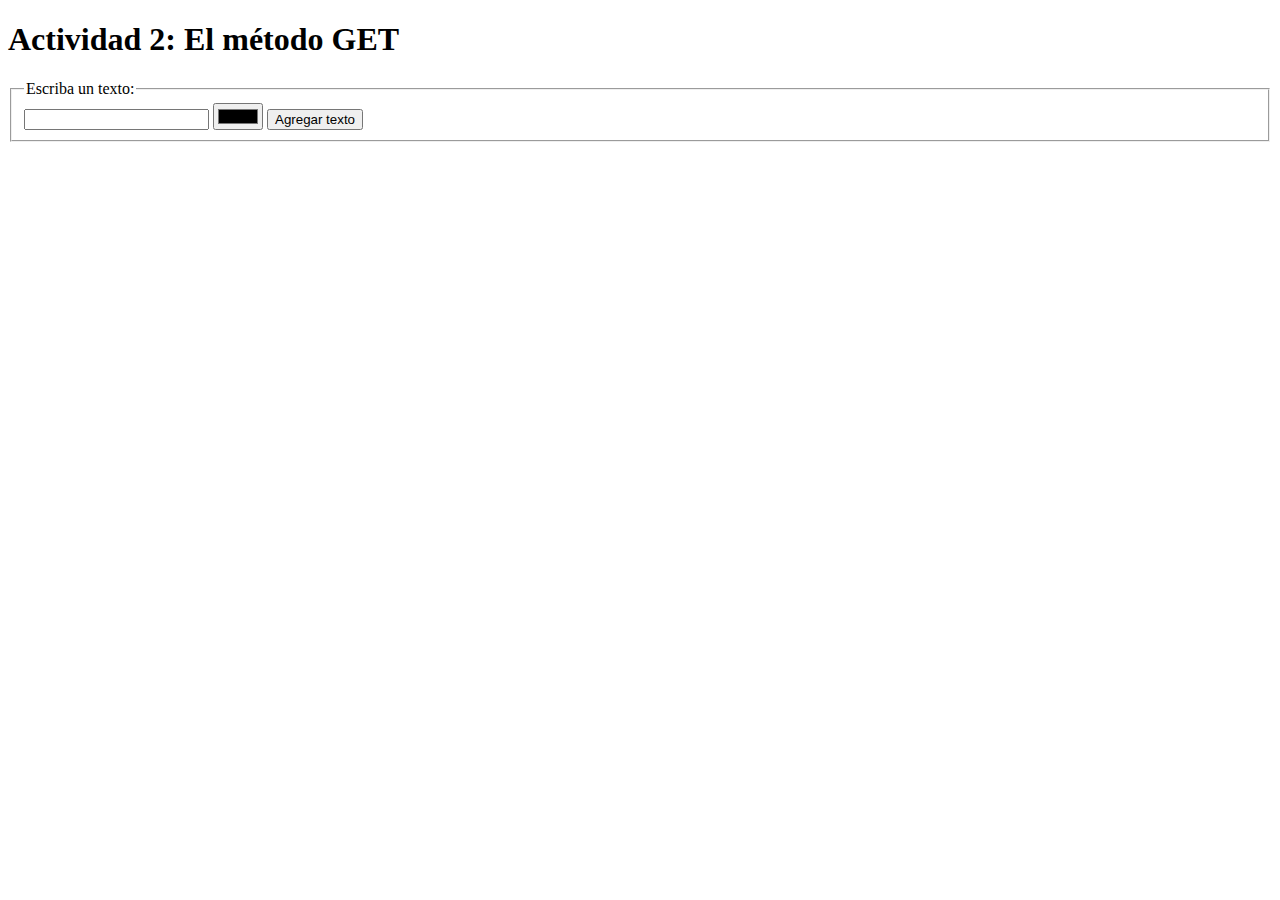
<file: aplicaciones-cliente-servidor/unidad 2/actividad-2/Index.html>
﻿<!DOCTYPE html>

<html lang="en" xmlns="http://www.w3.org/1999/xhtml">
<head>
    <meta charset="utf-8" />
    <title></title>
</head>
<body>
    <h1>Actividad 2: El método GET</h1>
    <form method="get" action="/actividad2/texto">
        <fieldset>
            <legend>Escriba un texto:</legend>
            <input type="text" name="escrito"/>
            <input type="color" name="colores"/>
            <input type="submit" value="Agregar texto"/>
        </fieldset>
    </form>
</body>
</html>
</file>
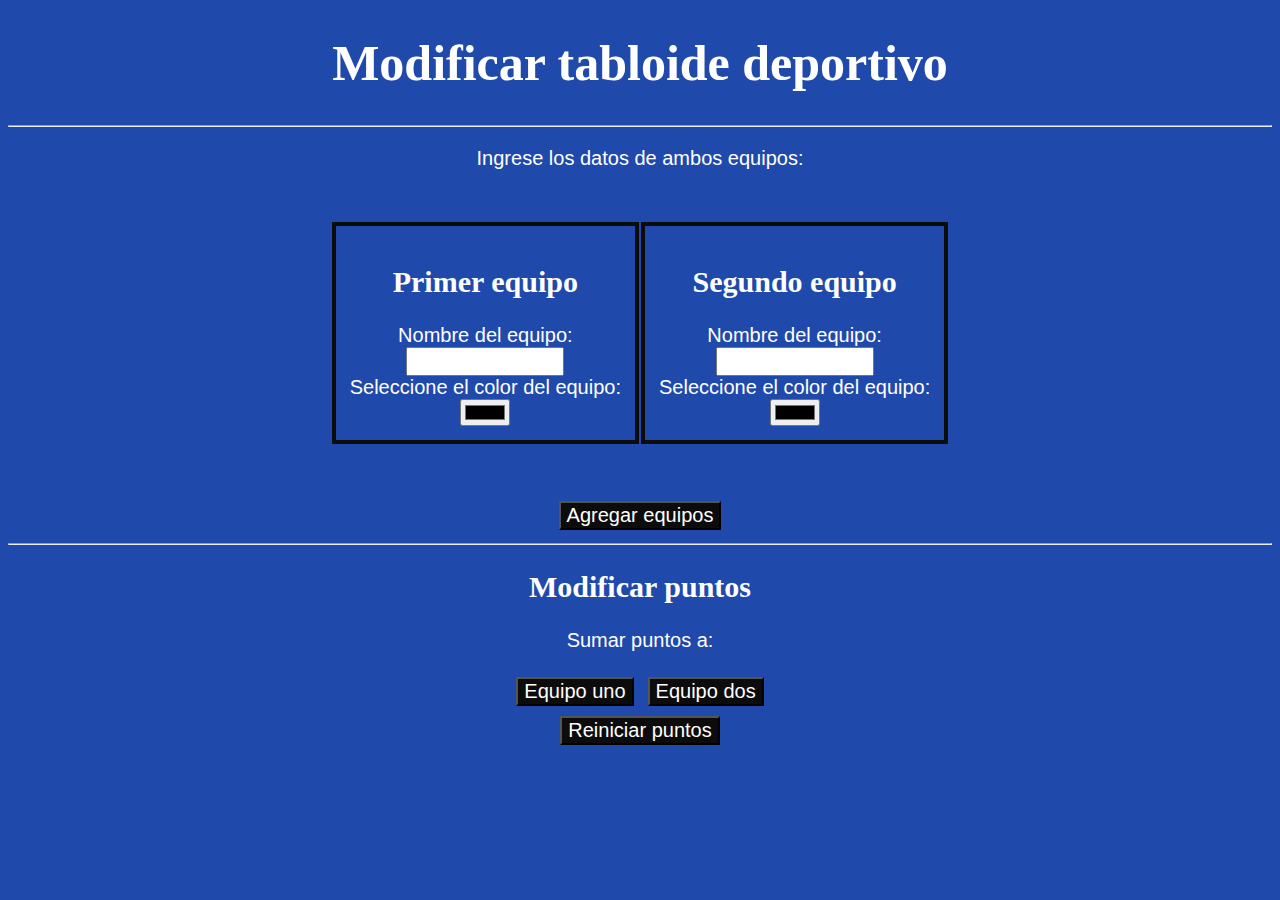
<file: aplicaciones-cliente-servidor/unidad 2/actividad-3/Index.html>
﻿<!DOCTYPE html>

<html lang="en" xmlns="http://www.w3.org/1999/xhtml">
<head>
    <meta charset="utf-8" />
    <title>Modificar tabloide deportido | Alondra Elizabeth Delgadillo Silos</title>
    <link rel="stylesheet" href="estilos.css" type="text/css" />
</head>
<body>
    <h1>Modificar tabloide deportivo</h1>
    <hr />
    <p>Ingrese los datos de ambos equipos:</p>
    <form method="get" action="/actividad3/deporte">
        <table>
            <tr>
                <td>
                    <h2>Primer equipo</h2>
                    <label>Nombre del equipo:</label>
                    <br />
                    <input type="text" name="equipoU" />
                    <br />
                    <label>Seleccione el color del equipo:</label>
                    <br />
                    <input type="color" name="colorU" />
                </td>

                <td>
                    <h2>Segundo equipo</h2>
                    <label>Nombre del equipo:</label>
                    <br />
                    <input type="text" name="equipoD" />
                    <br />
                    <label>Seleccione el color del equipo:</label>
                    <br />
                    <input type="color" name="colorD" />
                </td>
            </tr>
        </table>

        <input type="submit" value="Agregar equipos" />
    </form>
    <hr />
    <form method="post" action="/actividad3/">
        <h2>Modificar puntos</h2>
        <p>Sumar puntos a:</p>
        <input type="submit" value="Equipo uno" name="punto" />
        <input type="submit" value="Equipo dos" name="punto" />
        <br />
        <input type="submit" value="Reiniciar puntos" name="punto" />
    </form>
</body>
</html>
</file>
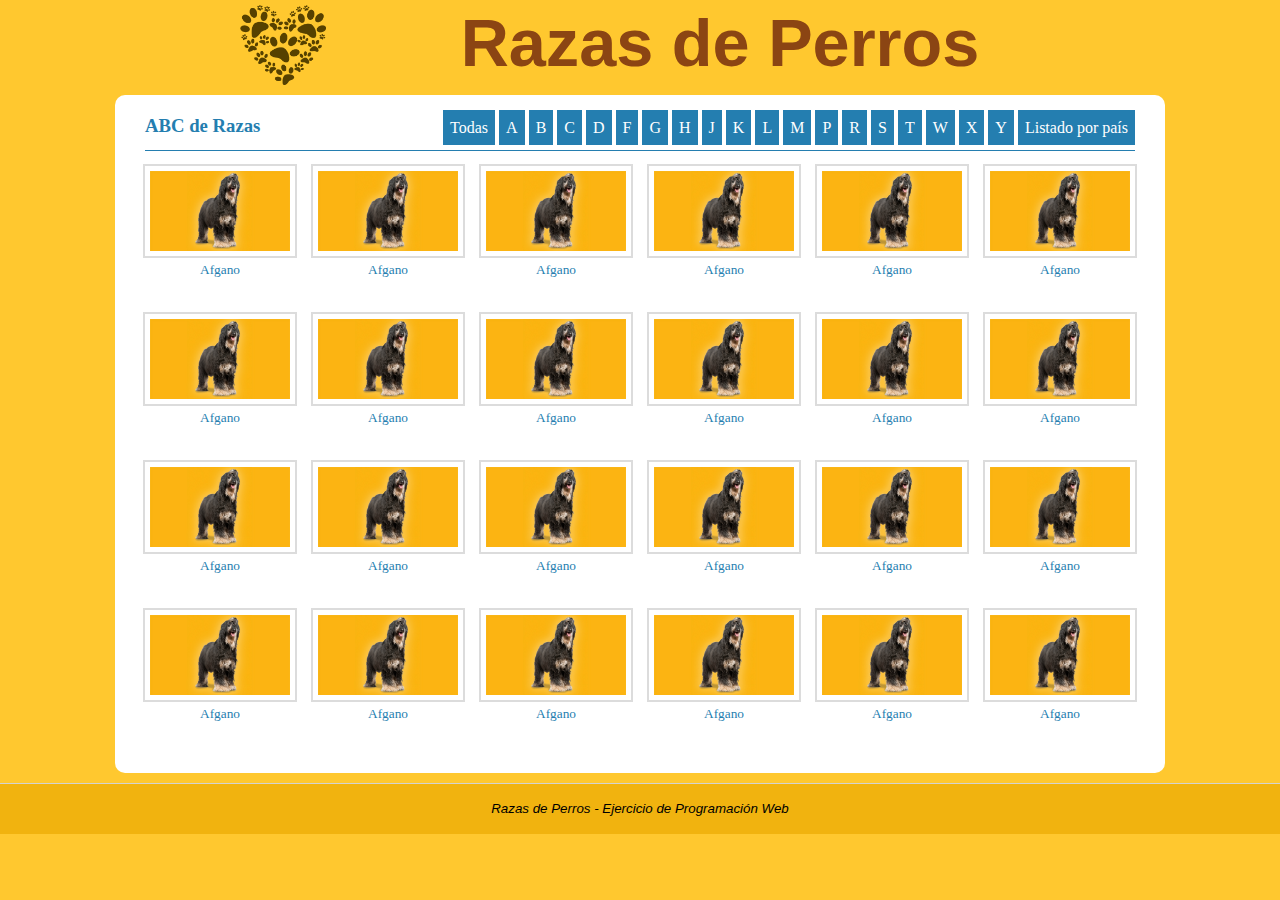
<file: programacion-web/unidad 3/razas-perros/wwwroot/index.html>
﻿<!DOCTYPE html>
<html>
<head>
	<link href="estilos.css" rel="stylesheet" />
	<title>
		Razas de Perros
	</title>
</head>
<body>
	<header>
		<h1><a href="index.html">Razas de Perros</a></h1>
	</header>
	<main class="main">
		
<section class="nav">
	<h3>ABC de Razas</h3>
	<nav>
		<a href="index.html">Todas</a>

			<a href="index.html?d=A">A</a>
			<a href="index.html?d=B">B</a>
			<a href="index.html?d=C">C</a>
			<a href="index.html?d=D">D</a>
			<a href="index.html?d=F">F</a>
			<a href="index.html?d=G">G</a>
			<a href="index.html?d=H">H</a>
			<a href="index.html?d=J">J</a>
			<a href="index.html?d=K">K</a>
			<a href="index.html?d=L">L</a>
			<a href="index.html?d=M">M</a>
			<a href="index.html?d=P">P</a>
			<a href="index.html?d=R">R</a>
			<a href="index.html?d=S">S</a>
			<a href="index.html?d=T">T</a>
			<a href="index.html?d=W">W</a>
			<a href="index.html?d=X">X</a>
			<a href="index.html?d=Y">Y</a>

		<a href="RazasPorPais.html">Listado por país</a>
	</nav>
</section>
<section class="list">
	<ul>
		<li>
			<a href="raza.html?d=Afgano">
				<img src="imgs_perros/95_0.jpg">
				Afgano
			</a>
		</li>

		<li>
			<a href="raza.html?d=Afgano">
				<img src="imgs_perros/95_0.jpg">
				Afgano
			</a>
		</li>

		<li>
			<a href="raza.html?d=Afgano">
				<img src="imgs_perros/95_0.jpg">
				Afgano
			</a>
		</li>

		<li>
			<a href="raza.html?d=Afgano">
				<img src="imgs_perros/95_0.jpg">
				Afgano
			</a>
		</li>

		<li>
			<a href="raza.html?d=Afgano">
				<img src="imgs_perros/95_0.jpg">
				Afgano
			</a>
		</li>

		<li>
			<a href="raza.html?d=Afgano">
				<img src="imgs_perros/95_0.jpg">
				Afgano
			</a>
		</li>

		<li>
			<a href="raza.html?d=Afgano">
				<img src="imgs_perros/95_0.jpg">
				Afgano
			</a>
		</li>

		<li>
			<a href="raza.html?d=Afgano">
				<img src="imgs_perros/95_0.jpg">
				Afgano
			</a>
		</li>

		<li>
			<a href="raza.html?d=Afgano">
				<img src="imgs_perros/95_0.jpg">
				Afgano
			</a>
		</li>

		<li>
			<a href="raza.html?d=Afgano">
				<img src="imgs_perros/95_0.jpg">
				Afgano
			</a>
		</li>

		<li>
			<a href="raza.html?d=Afgano">
				<img src="imgs_perros/95_0.jpg">
				Afgano
			</a>
		</li>

		<li>
			<a href="raza.html?d=Afgano">
				<img src="imgs_perros/95_0.jpg">
				Afgano
			</a>
		</li>
		<li>
			<a href="raza.html?d=Afgano">
				<img src="imgs_perros/95_0.jpg">
				Afgano
			</a>
		</li>

		<li>
			<a href="raza.html?d=Afgano">
				<img src="imgs_perros/95_0.jpg">
				Afgano
			</a>
		</li>

		<li>
			<a href="raza.html?d=Afgano">
				<img src="imgs_perros/95_0.jpg">
				Afgano
			</a>
		</li>

		<li>
			<a href="raza.html?d=Afgano">
				<img src="imgs_perros/95_0.jpg">
				Afgano
			</a>
		</li>

		<li>
			<a href="raza.html?d=Afgano">
				<img src="imgs_perros/95_0.jpg">
				Afgano
			</a>
		</li>

		<li>
			<a href="raza.html?d=Afgano">
				<img src="imgs_perros/95_0.jpg">
				Afgano
			</a>
		</li>
		<li>
			<a href="raza.html?d=Afgano">
				<img src="imgs_perros/95_0.jpg">
				Afgano
			</a>
		</li>

		<li>
			<a href="raza.html?d=Afgano">
				<img src="imgs_perros/95_0.jpg">
				Afgano
			</a>
		</li>

		<li>
			<a href="raza.html?d=Afgano">
				<img src="imgs_perros/95_0.jpg">
				Afgano
			</a>
		</li>

		<li>
			<a href="raza.html?d=Afgano">
				<img src="imgs_perros/95_0.jpg">
				Afgano
			</a>
		</li>

		<li>
			<a href="raza.html?d=Afgano">
				<img src="imgs_perros/95_0.jpg">
				Afgano
			</a>
		</li>

		<li>
			<a href="raza.html?d=Afgano">
				<img src="imgs_perros/95_0.jpg">
				Afgano
			</a>
		</li>


	</ul>
</section>
	</main>
	<footer>
		Razas de Perros - Ejercicio de Programación Web
	</footer>
</body>
</html>
</file>
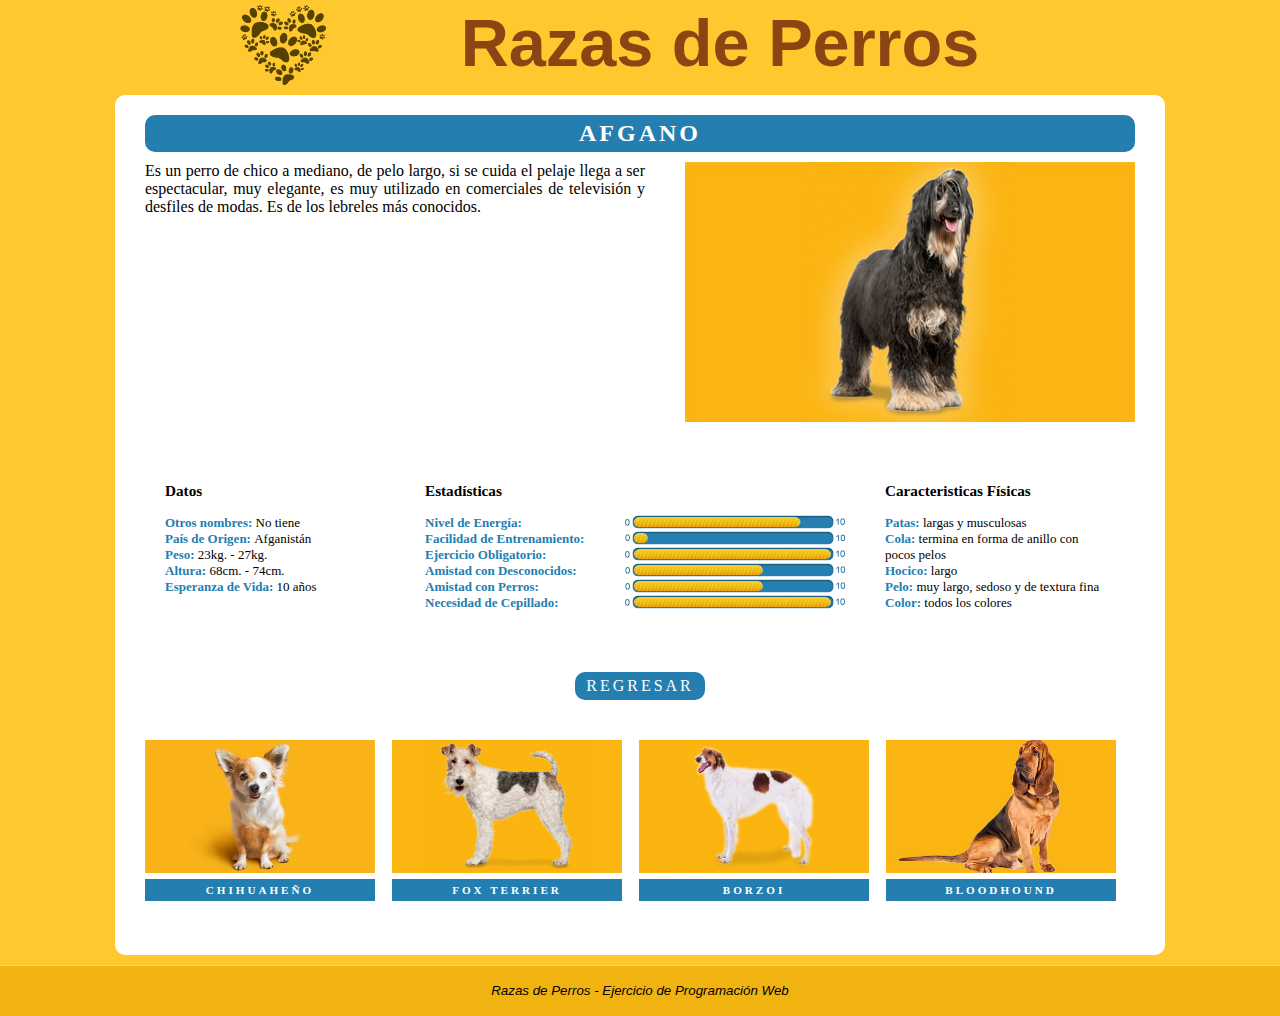
<file: programacion-web/unidad 3/razas-perros/wwwroot/raza.html>
﻿
<!DOCTYPE html>
<html>
<head>
    <link href="estilos.css" rel="stylesheet" />
    <title>
        Razas de Perros
    </title>
</head>
<body>
    <header>
        <h1><a href="index.html">Razas de Perros</a></h1>
    </header>
    <main class="main">
        <h2 id="nombre">Afgano</h2>

        <section class="descripcion" id="descripcion">
            Es un perro de&#xA0;chico a mediano, de pelo largo, si se cuida el pelaje llega a ser espectacular, muy elegante, es muy utilizado en comerciales de televisi&#xF3;n y desfiles de modas. Es de los lebreles m&#xE1;s conocidos.
        </section>

        <section class="galeria">
            <img id="fotoPerro" src="imgs_perros/95_0.jpg" />
        </section>

        <section class="datos">
            <h3>Datos</h3>
            <label>Otros nombres: </label>
            <span id="otrosNombre">No tiene</span>
            <br />
            <label>País de Origen: </label>
            <span id="pais">Afganist&#xE1;n</span>
            <br />
            <label>Peso: </label>
            <span id="peso">23kg. - 27kg.</span>
            <br />
            <label>Altura: </label>
            <span id="altura">68cm. - 74cm.</span>
            <br />
            <label>Esperanza de Vida: </label>
            <span id="vida">10 años</span>
            <br />
        </section>
        <section class="estadisticas">
            <h3>Estadísticas</h3>
            <label>Nivel de Energía:</label><img src="imgs/nivel8.png" /><br />
            <label>Facilidad de Entrenamiento:</label><img src="imgs/nivel1.png" /><br />
            <label>Ejercicio Obligatorio:</label><img src="imgs/nivel10.png" /><br />
            <label>Amistad con Desconocidos:</label><img src="imgs/nivel6.png" /><br />
            <label>Amistad con Perros:</label><img src="imgs/nivel6.png" /><br />
            <label>Necesidad de Cepillado:</label><img src="imgs/nivel10.png" />
        </section>
        <section class="fisicas">
            <h3>Caracteristicas Físicas</h3>
            <label>Patas: </label>
            <span id="patas"> largas y musculosas</span>
            <br />
            <label>Cola: </label>
            <span id="cola"> termina en forma de anillo con pocos pelos</span>
            <br />
            <label>Hocico: </label>
            <span id="hocico"> largo</span>
            <br />
            <label>Pelo: </label>
            <span id="pelo"> muy largo, sedoso y de textura fina</span>
            <br />
            <label>Color: </label>
            <span id="color"> todos los colores&#x9;&#x9;&#x9;&#x9;&#x9;&#x9;&#x9;</span>
        </section>
        <br class="clear" />

        <a href="javascript:history.back();" class="button">Regresar</a>

        <section class="otrosPerros">

            <a href="raza.html">
                <img src='imgs_perros/61_0.jpg' />
                <h2>Chihuahe&#xF1;o</h2>
            </a>
            <a href="raza.html">
                <img src='imgs_perros/73_0.jpg' />
                <h2>Fox Terrier</h2>
            </a>
            <a href="raza.html">
                <img src='imgs_perros/94_0.jpg' />
                <h2>Borzoi</h2>
            </a>
            <a href="raza.html">
                <img src='imgs_perros/93_0.jpg' />
                <h2>Bloodhound</h2>
            </a>
        </section>
    </main>
    <footer>
        Razas de Perros - Ejercicio de Programación Web
    </footer>
</body>
</html>
</file>
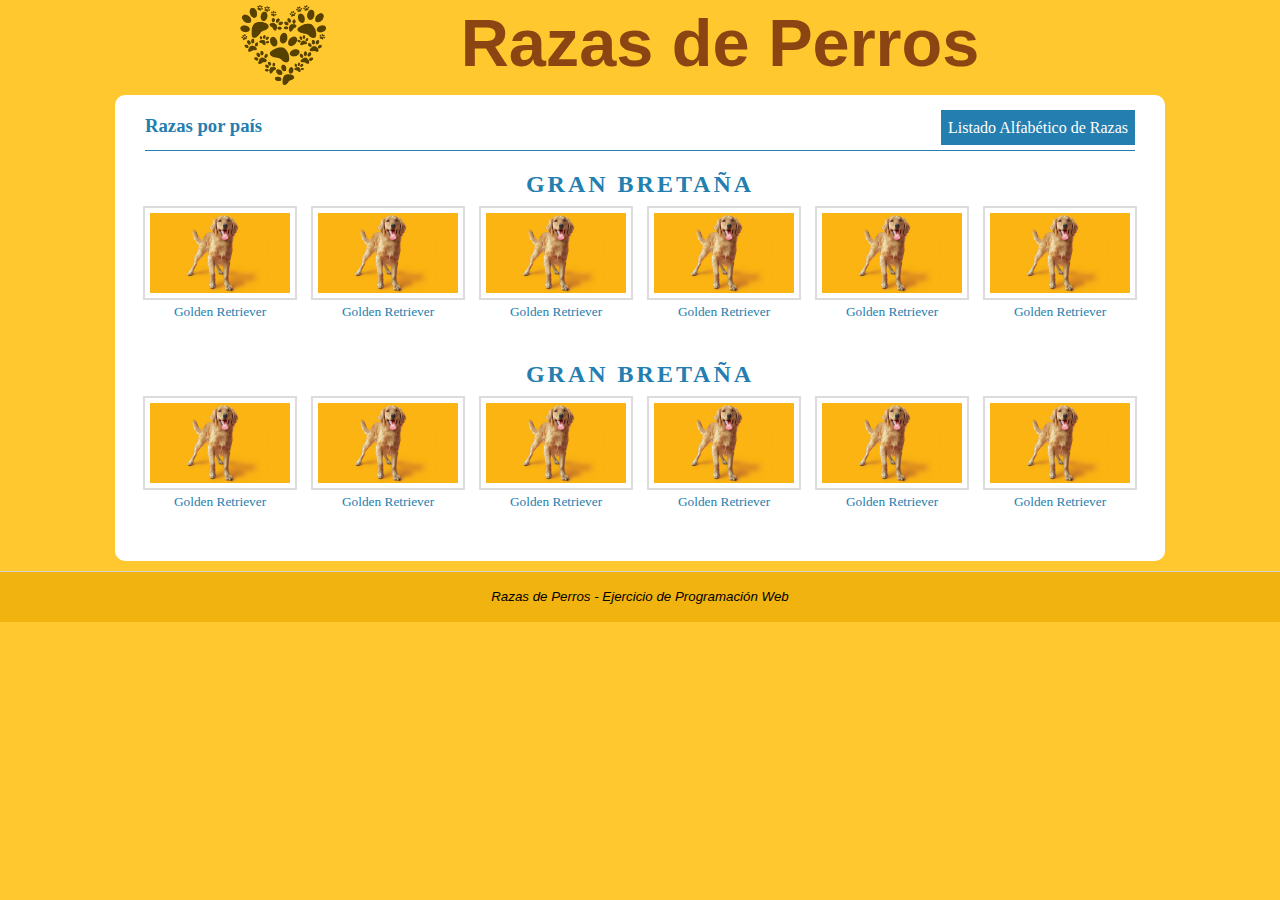
<file: programacion-web/unidad 3/razas-perros/wwwroot/razasporpais.html>
﻿<!DOCTYPE html>
<html>
<head>
    <link href="estilos.css" rel="stylesheet" />
    <title>
        Razas de Perros
    </title>
</head>
<body>
    <header>
        <h1><a href="index.html">Razas de Perros</a></h1>
    </header>
    <main class="main">

        <section class="nav">
            <h3>Razas por país</h3>
            <nav>
                <a href="index.html">Listado Alfabético de Razas</a>
            </nav>
        </section>

        <section class="list">
            <h4>GRAN BRETAÑA</h4>
            <ul>
                <li>
                    <a href="raza.html">
                        <img src="imgs_perros/80_0.jpg" />
                        Golden Retriever
                    </a>
                </li>
                <li>
                    <a href="raza.html">
                        <img src="imgs_perros/80_0.jpg" />
                        Golden Retriever
                    </a>
                </li>
                <li>
                    <a href="raza.html">
                        <img src="imgs_perros/80_0.jpg" />
                        Golden Retriever
                    </a>
                </li>
                <li>
                    <a href="raza.html">
                        <img src="imgs_perros/80_0.jpg" />
                        Golden Retriever
                    </a>
                </li>
                <li>
                   <a href="raza.html">
                        <img src="imgs_perros/80_0.jpg" />
                        Golden Retriever
                    </a>
                </li>
                <li>
                    <a href="raza.html">
                        <img src="imgs_perros/80_0.jpg" />
                        Golden Retriever
                    </a>
                </li>
            </ul>
            <h4>GRAN BRETAÑA</h4>
            <ul>
                <li>
                    <a href="raza.html">
                        <img src="imgs_perros/80_0.jpg" />
                        Golden Retriever
                    </a>
                </li>
                <li>
                    <a href="raza.html">
                        <img src="imgs_perros/80_0.jpg" />
                        Golden Retriever
                    </a>
                </li>
                <li>
                    <a href="raza.html">
                        <img src="imgs_perros/80_0.jpg" />
                        Golden Retriever
                    </a>
                </li>
                <li>
                    <a href="raza.html">
                        <img src="imgs_perros/80_0.jpg" />
                        Golden Retriever
                    </a>
                </li>
                <li>
                    <a href="raza.html">
                        <img src="imgs_perros/80_0.jpg" />
                        Golden Retriever
                    </a>
                </li>
                <li>
                    <a href="raza.html">
                        <img src="imgs_perros/80_0.jpg" />
                        Golden Retriever
                    </a>
                </li>
            </ul>
        </section>


    </main>
    <footer>
        Razas de Perros - Ejercicio de Programación Web
    </footer>
</body>
</html>
</file>
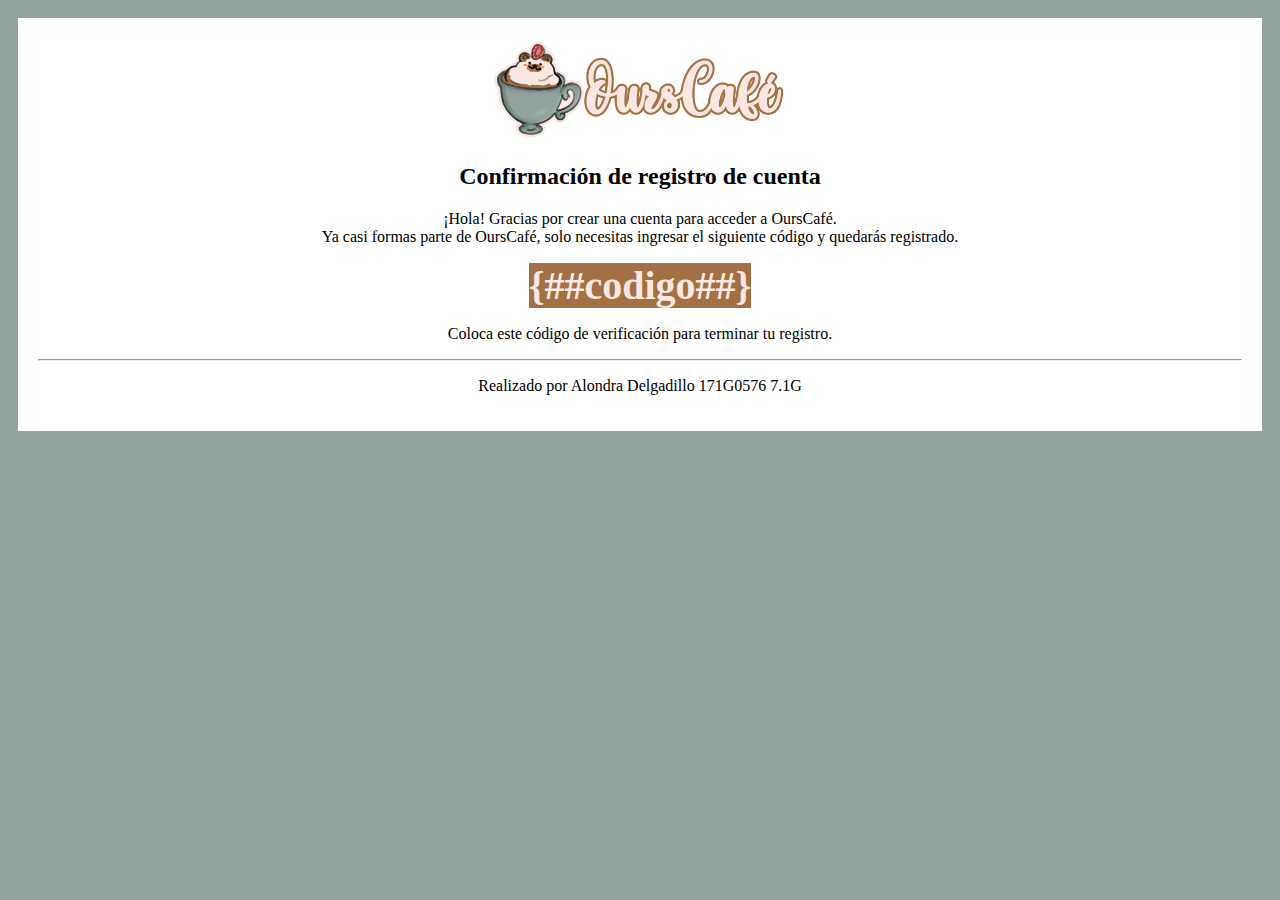
<file: programacion-web/unidad 4/actividad-1/wwwroot/ConfirmarCorreo.html>
﻿<!DOCTYPE html>
<html style="background-color: #92a29e; margin: 10px;">
<head>
    <meta charset="utf-8" />
    <title></title>
</head>
<body style="background: white; padding: 20px; vertical-align: central; text-align: center;">
    <img style="width: 300px;" src="data:image/png;base64, iVBORw0KGgoAAAANSUhEUgAABEYAAAFwCAYAAAC1o34CAAAACXBIWXMAAAsSAAALEgHS3X78AAAAIGNIUk0AAHolAACAgwAA+f8AAIDpAAB1MAAA6mAAADqYAAAXb5JfxUYAAiHiSURBVHja7N13nBzHeef/T1WHiZsTdrHIaQEQJJhJkQpUIilR0RKsaNmGc5YPPoe7s33nO9tn45zPup/[base64]/8VuAc4KqdcnCsSjAghhBBCCPHKJ8VXxcvpx4AdwP/j/IUiAF3A/1fb1+8Cq+TUCyGEEEIIIYQACUbEy+cvgM8CbRdwn40kU3V2AD9d+99CCCGEEEIIIS5jEoyIl8M24KMv4/4ztWPYAbxFXg4hhBBCCCGEuHxJMCIutO0kozUuBouBrwL/Q14WIYQQQgghhLg8STAiLqQvAe+9CI/r94CPy8sjhBBCCCGEEJcf9+U+gDW3vekF/91ai7UW13PJZDMEQYBCoZSiWq1ijSWOI0qTE5go5KWuriOeTylFqVQlDCOUUi95e+UThz8HvP1MHxfHMZPT0xRLJcIgxFiDox0c18X3PDKZNPlsFtd9yV35Z4F2r3PxO+XVv3yEA7JIkRBCCCGEEJc7V06BON/KJw7/I/DuM3nM+OQkO595lv2HDjMwNEQYRsQmRimFVhrPc3Ech3QqRWtLC13t7bQ2NbKks5PGlmaU45zNob4jHDj6Da9z8e3yqgkhhBBCCCHE5UGCEXFelU8c/kvgp+bbvlQu88ijj/ODJ59keHQMAK2TMMR1XRxHY6whqFTQQMl1GDl0iGeO95OtVmnO5Vi9ehUrX/saFl17NX42e6aH/OZw4Oinvc7F75NXTwghhBBCCCEufRKMiPOmfOLwe4DfmG/7gaFhvvT1e+jdtx9rLb7n4TgOjqNRShGVypQGh7DjE+gwJO06eNksdXFMplxGKYWdnubZxx6n78mnWLp6Fetuey2Lb7qJVEP9mRz6j4cDR8e8zsW/LK+iEEIIIYQQQlzaJBgR50X5xOEu4GPzbb/v4EE+e/dXOXaiH9/3SadSWBNTmZjAFgrYMEKNjJCaKZDxfXLpFL7VeKUSKA2uByS1aQJriGLD3r69DOzZx5L7HmDju95B5w3XwfzrpfxSOHA05XUu/hl5NYUQQgghhBDi0iXBiDhftgCt82m4u7eP7V+6m9HxcVIpH9dxqYxPEBw+jB6fQMcxVcBxXVLZLKlUCk+BAmKl8DJp8Fxi5RDHMVG1QlypEAERiiN79zL0F3/Nhje/kZ4fexe5xob5PofN4cDRjNe5+IPycgohhBBCCCHEpUmW6xXnXPnE4R8DPjqftn379vOZL36J0fFx0ukUruNSOnac8OkduMMjmCBgJo6JfJ9UXR0V32faWiLUbDASux7W9bApH5XN4tTVU/B9Yms5WYK1GoY8/bV7uO8v/oqxo2e0EskHwoGjn5BXVQghhBBCCCEuTTJiRLworZPlkc9ktd7S8cOdzHMKzcDQEJ/7ylcZGZsgnU7hKM3MwUPoY8cwnkdJKVqV4pp8Hp3NUnUcZowhBax2XdqBglYU6+sYNYaJ2BIpSyrlk8rmCIwFY1AkCaC1lrFne3nwr/+Oq3/+Z1iyevV8n9aHw4GjBa9z8S9JrxBCCCGEEEKIS4sEI+IFWWvxfZc4is/0oW8C2uZqVCyV+PxXvsaR4yfIpNO4jkPx6DHU4SOE6TQV12X1okXcsXo1iyoV+g4f5lAcE2mNtZZYa7p9n5RSOA1NVJoa2VcucXB6hulKmYzvYzwXHQS1sSWJ2ELhyDEe+4d/wv/1X6VzYdd8n9cv1sKR/yi9QwghhBBCCCEuHTKVRpwzhWOHVjLP0SLfffgRdvXuqa08oymPjmGPHsMCpShiQ3c37732Wha1t2MWLqStu5uMMTi1ESDjxlC2ljiOiQsztPg+Pc0t3LJsGdctWszSlhayjou1FkVSj+TkyJcQS/XgEX6w/bPMzMycyVP8rXDg6DvklRZCCCGEEEKIS4cEI+JFWQtRbOZ9A14DZOfabt++/Xz3oUfQWuG6LkGhiBoYxE2nCXyf61pbeU9HBw1aE8QxkbU0LFrEku5uUtbiAwEwYS1aa8JSiWBmhmIQYIElTU1cu3gx69rayDtOLRRR6NrYEWshtIapxx7n3q9+jZHR0TM5LR8LB462Se8QQgghhBBCiEuDBCPixTuHVvh+MtsqqTXy4rdK/5Ee5jFapFQu8/Xv3MvkzAxOLbSIR8dwoogKcMWiRXzklltYmEqhDh2CchmUwmpN15IlLGxrw7UWDQzFMSGgjCEYG2NyZobBiQkK1SrKWlbU17MilyfnaLRKRoxYklsMqCBk9PGnePjhRzh89Nh8T0sn8FvSO4QQQgghhBDi0iA1RsSLUkrhOPPOzm4F/Lkafe+xJ+jbfwDPdXEch6hcxo6MUopjWhobefcVV9BeX08lm6VBa6YHB6l0d4Pn4bguXW1tTMzMEIQh09ZStpa8UgTT0xSjiKOuSykI8JViSbXK8kwG1xr2lysUa9NwACyWyFr08AhTA0M8UP4e2tEsXrhwPs/1t8KBow97nYu/JL1ECCGEEEIIIV7ZZMSIeFHWWtxagKG1ftFb+cThxcCfz7W90bFxHvrBo0nH0xpHayqDQ9jpaaJCgdfW1bE8l6NqDAB+ezv1jY2khoehWsUJAhrDkEbXRQP1SuErhSWpIdIQhlTKZY6NjjI8Pk5ULOIbw9JUmvXZLA2Og7F29ngMoEtF7NgocRhy34MPMz45Od/[base64]/OtZ3B4WEee+qp2ZokWmsq/QOYYok61+W2tjbSjkNlaoqZffuoDA9j4xiiCJ1OMVwusvvYMQ6MjzNeqRCGIeNBQBhFOMZgAN8YlgUBHWFIcxxjoojxKGIkDJmJIup8n6s7OljS0IB1HJTropTCn54hrJTJZLMcPHyEJ57eOd/[base64]/[base64]/[base64]/UqXdcdFxjAM0NDTR1NpCri5PHBt2PPss5UplPqdHghEhhBBCCCGEeIWSYETMi1KQy6aw1mJqt/kEAqNj4+w/eAitdTLqxFrCkVFMHLOuuZmFbW2oxkZSbW2kFyzAa2zEVYqBIOBAuYJVCmtA53IUm5oYNzFprbh56VJWt7ejlHreErxKKcI4IqhWMJ6HammlYCxFa4iAemtpNRavEtBUKfOGtM91KZ9lmQzLVy6ja+FCPM/DdR2GR0Y5evzEfE7P+8KBo43SS4QQQgghhBDilUdqjFwGhvt6PSALNAB54GThjAioAAWgCFTbe9a+6Fq1Wmt836VSDVFqftNoDh49ytTMDI7W2DimMjWNW63it7Zy080307pyJbG1cDI4CQJGd+7k2QMHqFiDay06k8W0tDBWLuNay7q2dla3taF/KBSZPU6lSLseKdenu7OTg8NDFGYKZLUlrxQNjiJrLTljWOl6ZDNZHp4pMDY+QaajnSA0yXLCQcjeAwdZtXwZWp82Q1xcOxdfOe2bzXVI+d7JJY6FEEIIIYQQQlwEJBi5NIOQ1tqF+snbjWfw2O8DD528tfesHTv1/pTvEQTRvEeM7Nm3nyAMSfk+lCu4MzOEfoqupiZWL1sGqRQ6jqE2CsXJ5TjheQxWq2jHAcfFaW1hNIqoBlVWNLewpqMDR2tiY067b61gcXMzC1vbGZ6axlonqZNSKyA7FcfMGEOz59GhFceOHSfT0Y7jOFhrcRxN/+AgE1NTtDQ1zfVUXzQY8T23No3IIeW7kosIIYQQQgghxEVEgpFLxHBf70qeC0LuBLrOclM31W5batv9HqcEJR1r142nfZ+pw/tagGtOt6FSuUz/0BBaa7RSxHEEQUgUx6xoaaEhlYIwxMQxoTFYYGZsjN3HjmEUOIDX0EDgeUyMjVOfSrG2o4O6dJoojud8IifrjrQ01GO1gtpywBbAxBRjQ8UYsq5Ll5/GGx6mUizipTNEcYTWmkKxyMDg0LyCEa3U8/aNUuRzaVxH10bYWIyRVEQIIYQQQgghLiYSjLzCDff1XgO8EfgDkuky59rNtdtvAceHep/9FElIouZ6YP/gIIPDI7Or0UTVAKIIDSxvaiIIAorVKtU4JohjXODZI0cYKszgKo11HXQ2w2i5jLWWFa0tdDc1YeYYKXIqA/iuC0qhPQ+/oQGrNUG5RFwqY4zBWEuL59JcDRgaGqZ1xXKiOErqlYQRx/r7Wd+z5uT0oRdzS7X/iE51LjaWZHRIOuXhOskUHCvDRIQQQgghhBDioiTByCvUcF/vEuBdwF9ewN12kwQkvwUcn6vxyOg4lWoVR2uiMCQqlYnCkLTv4/s+Q8UiQRRhlcJRilI14NDU1OxUF+15BMZSKJdpz+dZ096OqxTRDwUjJwOLFwofFBCZGAu4KR+VyaA9l1Q2i+tOoWpTeDKOQ5vncWJgkHjxomRZYZPUGpmYnKQaBKRTqbmecspxnXLK9/[base64]/VOT+CgcpalUKhhjsdbS0NBA25o1ONksGEOj5+EHAdVCAaUUSim01pQrFaanZ+bztL8yvm/P1sHeZ99ZK4ArhBBCCCGEEOIiJ1NpXkGG+3o/A2x6JRxrpVplcmoarK0VXwVVKOBph/ZyhdShg8SVKioIcIOAySBgrFicHf2hgCAMqfoePU2NNGayxDY+o2NwlGK4UGBkeopcJo3J5wm1wgZV/[base64]/pFtnknB15ou4DeBzwM7hvt63zXc19smPVkIIYQQQgghLi4yYuQVYLiv9xGSlWHOShhFVCoVpmcKFEtFoigCwHFc0imfXDZLNpvF9/3Z2hov1eDwMIViEddxMVGEnZgEpUg5Dk2+j9VJJqeAwFqGwgCDRdcWuzFAWWta6+ppz+VfNJh4sfoijuMwOD3D/sFBssaQCQPiKMJ6PhZFOpXCsRYTBCil8Jqbob+fSGvcfO5H96NfUobYSRKQDAz39f5ie8/aL0mvFkIIIYQQQoiLgwQjF7mzDUXGxsc5cPgwu3p7Od4/QKFQoFgqUQ0CYhOjULiui+97ZDNZcpkMdXV1dHa0s3rFChZ0dNDZ3o5zlkHJyNgYQRCQTqcxYYiqlKkYQ72j8RwHakVZtVIU4pjRMHze+r/WWgpasbYuT9b3CeMXnkZTDcMf+TetFEEU0Ts0wMzMDG2OgwpD9NQUcVMzOA5dTU1UjGGmWCStFMoYjNZUPQ8/myWK49mpNK7r4nveuXg5O4EvDvf1/jnwN+09a49LDxdCCCGEEEKIl5cEIxex4b7euznDUOTw0aPc/[base64]/su45MTaKVxHIdUKoW1liisEgQVjImwxs6GJb6XwvVTeH4Kz/dwHAdjLVPTUzy9axc7dz/DvY0NrFi6lKs3bKBn1Sryudzcwcj09HPByNQ0xTimCri+z5i1EMfkAAeYMoawVj/EWlAWKlrheR6t+fwZLXvraM3A9DS9Q4OYQpFGmF0y2AJOscTqOCbrukTWErkuxTgmnpjg0MwMumc12nWhGiT1Tqwhm8mQz2XP9UvcDHxmuK/3lvaetb8uPV4IIYQQQgghJBgRz4Uifwz87HzbHzxyhH/65CfZ8cwzqFNGh1hrKM5MUClMEQVlbByhNIBCqWRkhlIKx3HRrofrp8jkGsnVNZLO5HC0BpWM/[base64]/6af7PP/[base64]//Ph//[base64]/OyuXLz6ZY61uH+3rvae9Ze4e8E4QQQgghhBBCgpHL1RuARfMNRf7+H/[base64]/Qzz2BMssSxwqK1AyTFaq01GGs5fNSw45lnyKYzrFi2jNfcfBMbN2w404Dk9uG+3i+196x9h7wVhBBCCCGEEEKCkcvKcF9vF/McLfJMXx8f/5dPMDU9Tcr3k4KlCmYmk1AkjGPqsj5XLGpk1YJ6GrM+6VQyJWV4usrx8TKTxZBSYFAa6tI+jVmXK5a0kPcdJktVhqaqjBSqTJVCKtUqoyf2U63M0N69koqfAqVochUBsG//fvyUzy23vArXdbHWUJdOMTJhCEtlvEyGfC6H1g6+59OQz4PnYYpFqsePU9q7l2BqCs9xZpfstcB0pUIpDKl7kfoe3uz0mX4OjY+jwgCFwtTCCOu6hNbSmc9zTXc36SCg6LrYKMJRCpTi2XKZiVUrae/qYmJqmhP9/Rw6doyhkVG01ixfvBjP0Wg/nUw9Ugo7Wyj2uXAkNoY4jilXKzy9axe9e/eyYd1a7nj96+lZtepMusLbh/t6/6m9Z+1PybtCCCGEEEIIISQYuZzcCrTO1Wh0bIz/+6//j6GREXK14qdKWQpTYxSnRomNYUlbHbf2tNPZmAEFWimmiiHPDBQ4Ol6lEiZL46ra/xspRCgUWb9MZ6PPqo4c1y7PUQ0NY4WA4+NlBiZLFCYHOV4p4C7uoaNrEZ52aFSaCaXYt3cfrS0trL9iPQpFxk9Rl0oxFQSkU2l8x8Eag+95ZJWicugQxUOHiCcncSvlpFhs7ZistXhKMVkpc2h8nAU/tFSuViopmFos8vSJ4wzMFNBRhDM5hcnnwffAQtVAW8rnVYsX05DJEBiD9n1spYIC9pfL9DXUoxpz7Nv1JI/37mV8aprYWBzPY8WSpTQ3N9RmKFlMHFMtF6mUS4RhFWsMoHE8Dz+VwfPTtWlKmjCKePTJJ+nbu483vOY13PnGN8xrNZ+anxzu6x1t71n7W/K2EEIIIYQQQggJRi55w329rcBfztXOGMO/f/luevfuJZNJJ8vQKk25NE1pahTP1WxY2MKNq5qpS3tEkcHRitFiwGOHpxmaDtBK4WqN5bklbE8O0yiGMXuHixwdr7CsNcP6zjzdzWk66lOMF3McGikwNFOh//[base64]/82LtZ3N09326xZbiv9+H2nrVflHeIEEIIIYQQQkgwcqm7Feiaq9GTO3fy7fvvx51d/UQRxwGFyWEA1i9q4uZVraRcTRglhUEL1ZgnjkwzNBPg6JNjHxI/[base64]/rcPDEESoTM/TPFDDWEkQRruPQmHEw1QKFaoGZiUGMsRhratOWFFqr2WApjGKCKCQMA6rFKbKNHdQ3tqG1Uyt4a3lixw6GRobZ/MEPccXanvn2i48N9/U+0t6zdljeIkIIIYQQQgghwcilHoycVqlc5vNf+SozhcLsCjAWw8zECEE1YHVXPTeubCHlaiKTjAbBwjP9BQZnqrha1Zbs/dFU5LmgJPlvSoGDZawY8vD+CQrVmPVdebRWtNX7uCrP1FCRqelB+g/tZsm666k6LlWlKBSL5Ovq8DwPaywqjonjZOqOsRZtLZ52MLV9GWupczTNvs8JLCaXw3oeCkh5LpUw5HvP7ObAyAjacykFIcZaHKVwqlWcmRmIQqzWYCGOQnxHs7G7m8UtLYQKHGsxExOUKxV2HTvKjpTPWHMdew/twZYqHJ+YolQr8up7Lu0NGRrzKVA6CV+0Ipdyqc965DyHfMYl47v4riaILCPTFQYmigyMl6hGVaKRY0TVCg1tC1HawVpLOpXiWH8/f/9P/8TP/cSH2XjFFfPpFwuA3wR+R94iQgghhBBCCCHByCVpuK+3A/jQXO0effJJntq1C9/3a/[base64]//0z/z6z/8ca1evnk8X+e3alJq75d0ihBBCCCGEEBKMXIpuBTpO1yCMIr778CMEYUDOS6apWGsoz0ySSTnctKad1ro0QfRcUdUwtuwbKhHGFkc/ty2lkvsasy6Lm9JYqzgxWWG0EGBN0tZSW3nFGjSK0BieODxJHFtWdWSTkMNReJ6LspbCzAgd3io6Gxqpq6unWChSLpUYHRtnplyhHEdUTBLEHKlUGEpn6KkVjrXWYlMpVra1sWt0lP5iEd/[base64]/zVX6Wzo2M+feTklJoxebsIIYQQQgghhAQjl2IwcloHDx9md19vMj2lNuIjKBepVkqsW9zEio46otp0FQCtFUNTVYZmkmKrp86biY2lMeNyy/[base64]/scOHyYf/vs5/i1n/[base64]/fz+7pKQqlElmlaO7qwp0YZ2h4iIw11ClDHxbP1XTU+biOoi7lsKwlSyUyHB4rU40MyiZFaQ3JPKRaRjK7Kk2yqo9iqhyx8+gMJrZ0NWXoas7wxiu7eGTPMPuHhvBTWdLZutl6K77v89D3v8+61at5y5veOJ9+8jfDfb33t/esnZS3jBBCCCGEEEJIMHJJGO7rzQDXna5NtVrlyZ07MTapHWItmDCgUinQ1ZimuzlL/NyQDBRQCQ3jxRClnr+t2FgW1Pt0NaQJkoEgALUVVyyNWY/XrGmiLu3wxNEpjLGzdUmsSSKSUjXiBwfHWdKapS7t0qwUmaZ6XN/[base64]/42te4Ym3PfJbxXVwL0b4i7xwhhBBCCCGEkGDkUjFngYmRsTFODA7iOm4tGLFUy0VsHLGopYmU7xLH5pSLdkUpiChUY9QpyYhCoZSloyFFEMdYLCnXQetkJEkQG0pBMpph9YIcxSBm1/Gp2nQaizGWuBagVEPLgaECt6xqZe3KTtoXLCfjt2EDF2sMuSgi47p4qRSB1riABuLa4fRVKpSUor2ri+lcjsAYlLXgOKSqFZYFVdqbmpiMY6Zjw0wUouvqaFi0CLJZMimfej9FaybL2Pg4jx4+RO/0DIeDgIkoJKiNjFFKofJ5Yk8TVUpUw5iVDWka0pZcc4arFzWR0QGxMaRcl2MTFSZKYVIUFpIpQLUQJPmPpFhsci6eC0Vik5xfjGUyCDkwXGTjUp/YGLIph1f1tDP11AmmJkdobF6Q1FWxFtdxOd7fz93f+AY//5M/iXtyDtOLk2DkEvPJLW9+SY//[base64]/V8TC2c0lrzwPe+z2tufhUb1q2dqzt8cLiv98/[base64]/z3godrtXqAgp1QIIYQQQkgwIjJzNahUK5iT002sIQoDjLWkPI3n6mTazCmMsUlR1LzHiYkqUWQJ4qSwqELj6CR3cLXCOWWaTRISqOcKstZWYNFK0dWYxtEwVgiAZPSJdjXTFYtu66G+fRFxUCWdz7PqhhtxPQ+UQjmam667luPPPMv02DjtUUhFa0rWUgyqPLB/H1PVCkvydWT7+6krl8m5LvqU5xNYS8XEDAwPMxrHHCzMMDAzgzGWtDXYOMIYg9IO/qKF1K1cgc7miKOIYrHEtVdtYH23y9TgXsIwIgyr2FrxU41i/0iJ/cMlXK2Ia8vpJksJQ6ESY0wVrZLwojXvoVEYknorWd+hIesyUY5wVK1Eq4XYGErV5/84HhlLfcZnXVeOR46VSOu6ZLSPBa01/YOD7O7rnW8wIsSFCkJuB15X63cLXuL2bq7dfqv2v58GvlELSqR2jhBCCCGEkGDkMmXnbFGrb2GMBQxhWAXL7LKx6oc2YoG0q1nTkaV/[base64]/ts3Hglr33tazj45NcYOvQUSX2UpCitMXBwtMTu/[base64]/trt77afwohxAu6WKcSSjDy8irP1SCTSs8mHtYYbBwClkIlpBom02LsD8UrkbF01KW4cVkDD+ybIIosWis8R1GXdsh6DurkNmsX7hqF0gpXQ8rTZDwHRynCKMba5AJ/WYuPp1NkM1muvukN3PDat5PLNxAGAa7r/sgFvbUWPI9rbrmF0UOHebZUJlcs0O77jClFEMVEJmLSWEIFY2FIBoWrnlsFhtpoFheFEwTYMEierzUo18HpXIC/bCkqnycKI1yrWLhwIRs3XsXKVSvwcw142QZcP0UYVGdzoHJoGCuGOFoRR8nJ8B2NqdVdSabwJCNmtIYwtuwbLjI4VWV5a4YlrRmyniKqrVCDBsVzo0Z+5EUhWS65LuPSltccnAnxHPeU0UBw5NhxiqUS9XV1c3WLHDAlb5+zZ21S+FbMeg/wk8BbX6b931C7/T7w98BWeUmEEOKCOXWq5PW89GB8CHiQ56ZPPiGnWAhxsZNg5OU158VtXV0ea02yLGwcEkUh1sJEMaBQCWmtS88WKf3hi/ClLRmmyxEHRko42sFzFZ5Ws7U1rFX4niaX0jRmPDKeJuVqXEdDHBJEmsC4WMcjk87SUJ+nra2LxT3Xs3jt9XheBmPj2aVxX0gchjR0dXLTHW8mLhc5uutZKBTBdSlYiK1FaYOblH/FKjAkQcjJES6K2WVxkqEyWuM0NeMtWohua8WgcOKYrs4FbLhyA6tXryKbz2OiCKIQrV38TB0KTRRWMdaS9TXXLq5nshwxOFVhYCqpFYIBrfTzCtdySkhSqMbsPD5D/3SV5a1ZZirRbLCRhEyWIDK4jvrR0TzWopWmuynFvvFqcs5OKZ47MTXFdKEwn2CkQYKRs2fiGD+TI9fUJCcDPgz8BnDNRXI8y4A/rx3XHwBflJdICCHOuXXAbZy7qZI/rIMkcH9P7X9PAt8GPg98DgjkJRBCSDAiTnVirgYL2ttJp9IYawiDAGstVkG5GlOoRLQ3qCQs+CEnBy2sas8xUYqohEmx0dgYXEfTmHFpznk051JkfYXn6NmLd2ssXT3X07JwBZlsI3UtnWTzjbheCi+Vxc/WYeIQE8c4au5f3eMgoGvdOm6oVkk7Lif27CU9NokXRZSswSqFw8nCr7X8g2TJiyRxqE1GcTW6vh53wQJUawvWc3Ecl+4FC+jpWcOanjVk65JAJApq9VAcyNY1orWDl8rgVEpEYSWZWqShNe/RlvdY3hbTP1XlxESViWJAVJsq88Mn1VHJ8r2j0wGjMyHFaoTjqFrbZMpTNYhIuZlkKeUfCq0sloaMC2YGa1KzI0YApqanGZ+YoLuzc65T2goclbfPmbHGoLQmnasjna/Dcb3L+XS8E/jPnHkB1QvlSuALwNeAX5T+LoQQL9nba0HI20mmyVxIjacEJVMkIwP/[base64]/51KeYZMvpFKaQZTq9cCyfnAgusoFjen6aj3OTpe5sBImelKlNRg+aEBJKFJqt8aC8UgphqBjWMcDW0NqR+ZjkPtdCcFagOsE+I6Dsm0JkscR8TzO9+OvHXmGYgoRSqTJV1Xj+v5s/9+qdi0Zdu8227fuvnXgf/OPJYJnw+lNNmGdrL1rWTyzXjpLFq7OJ5PFFSIwyqV0jQz4/0UJwexZ/9Z0kCyes1/2LRl219IzxZCXAq2b918Pjf/LuD9JIW0L2Y/VzvWvwX+SHqFEEKCkcvX787VIJfNctUV63ns6aeTGhw2WdGlEsTsG5hi/+A0Vy1tphIkFx2O65Orb2F6fAAThRgg4zv0dOTQqhaImBe+MDRxRDrXwKqNr8f102c8MmQ+F6pREJBvaWH9617HsmuuYaK/n7HjJ6gUZghmClTKJSaNpeD5uCmfbDZLPp+na8ECOhYsoKGhnnQ2A8ZijHnRQORUURSwYOk6LO/[base64]/+1fevm5k1btv1n6eVCCPGC3gv8JnDTK+iY24D/BryRZOrks/IyCiEkGLmMDPf1/vF8ghGA66++ms9++W7Gx8coBTGVIJmCUQ1j7n7iGM35FIuacwRxjJdKo7RGaQdIQoOTF+7xaS9ELFEYsObaN9G5fANxeP7qYpnacr7Z+npyDQ0s7FmDMUloElYqEMdYx8H1ffxUCq317AoixhiiIDyzHdokROlcdgXN7UuYHD5GcWYc1/U5vu9J9j35bRwv9bwCsqZWpCXvO1y5sI7OhjR7h0oMTVeJjcXVqracr6mNubGEYcxUoUxdY5rY2Be87lMKCuWQIDKkrK2VULFEcUw2m6GpqXE+z2hc3kEv9DInJzyVzaM9l3SuDqX1SxmpcCmEIu8F/hnIns3jmxf2sLjnRrqWryff0HLWx+E4Li2dS2jpXMKaa15HaWaSI31PsO+Je6gUzqg7/6ftWzc3btqy7VekxwshxKx31b5TXv8Kfg6vIZk6+fPANnlJhRASjFweochb5xuKAGxYu5a1q1fx+a/snR3ZAOA6moGJEv94717ecnU3G1d1k8nWYVGkM3kKQfm5FV3mEAYVOpb0sP6Wd6Ad97wGI7PhQxzPpgUK8GpBSK3wxuzFrrWWqBamvISrZkwU4WdyLFi2HlAo16W5cxkz4wMMHNqN66eed36TgCQ5jvY6n6asy7GJCvuGSkyVIzxHk/YdgiimHMQUK1WuXtLM7Rs7aa3LEP9QDQtV297x8SJBDCmliE2MIvlFvS6fpy6Xm8+zmZZ30Y+GIo7jksrnydQ1JP9mzNmMSriUQpHfBv70jEMML82Kq9/EsnU30dC64LwcW7aukbXXv4E117yWw71PsPvBz1Ipzjsg+eXtWzcj4YgQ4pXsTKZCnuZz/grgb0hWmDlntONR19JNfUs32fpmsnVN+OksXiqL1hrPTxPHESaOCKploqBKYXKEwuQQUyPHmRk763rZDvAPQOemLdv+u/QSIYQEI5d2KNJEMqx93p7ds4eJyWR1Vq0dlONjTYQBPEcxPF3hXx86xMEJw3tf00B9Po125v/SRkGVpvYl3HD7T1HX3FGrT3JBr2pnK52c7+kO1pjnAosooL65gxvf8jM8de+nOb73cWIbopRGaf2844sjgwKWNDg0p3McHA85Nl7BWo3G4ljNTVd0cP2KZjzHIYp/tLCn1opyNeLwcBHlJAVAjTFopYhjQ0dbG/X19fN5GpPyTnquv1hr8FMZ6lrbayNEzGV/XrZv3fxXwK+fyWP8dB1rbriLFVfdgp/KXJDj1I7L8ituZNHqjfQ++i32/OBLWDuv1++Xt2/dHG/asu3X5V0ghLgMP+NTwFbgl2Gev4CdxqlTJZvau6lrbHv+96AzVC0XGTlxgKGjezj67MOElZkz3cQfbd+62d+0Zdvvy6sthJBg5NL1SWDRfBs/+L3v87mvfAWLZenixRw5dgztOGjXRVuLiUM8FI6jGZwoMDlTpjGfxkulyeabKBUmfmQUREJhTUwYlGlbuIrr7/[base64]/K2uvewN+OvuyHLfnp7jy1rtYuPJKfvDVf6AwcWI+D/u17Vs3T2zasu0P5c+KEOIy+pz/APD7wJqz3YbSDguWX8PClRtZsKSHbF3jOT3GVCZH98or6V55JRtf+y4GDvWy78nvMHJ015ls5r/URgdKOCKEkGDkUjPc1/sZ4I75XfdZvvnd7/[base64]/PA1uBu06s8FLMo0mx1Xr18/ncB+67DMRY1COQzqTJdvYPBuI2Mt42swpochOYN7fcNuWXMl1b/wAdU1tF8VzaFmwmDd96Hf5/tc/wcD+R+fzkD/YvnXz5KYt2/5K/sIIIS7xz/glJMH3nWe7jeauNSy/8jUsXLmBVDp3QY7bcVy6V26ge+UGho8f4JlHvszI0d1nEo6UN23Z9ifSA4QQEoxcOqHIPwCb5nWhbgz3fOdevvj1rxGGEZ7nYqwhnUqxbvUasIqB4SFcx6G5sRHP00SVIllP05hPYazFWIONDalMHj+VpVopUClMYq0llcnTvHQ9S9a/iqXrX0UqlSWK5h4porVmeqbAsRP9lCoVjhw9liwjrDVLlyzija++hYbGJqLqK29AgzWGyAQ4Xoqcn37eqBgsWGxtlIIhnWvgilvfybINr2bn/dvZ/9S9hFGA47zYaA+L52gOjFfZeXiKhvq62YK41lqqQcirb7qSdatXSzAyj9cpU9dAKpfH8TwJRM4yFHFcn42v/zArrnzVRfdcvFSGW9/xc+x4oIO9j909n4f85fatm/s2bdl2j/ylEUJcop/xbwE+BdSf6WO147N0w2tZcdVraGrrelmfR3v3Cto3fZQjfU/y5Lc/Md8pNn+8fevmvZu2bPuc9AQhhAQjr/xQ5H8B81qw3hjDN+69jy/d8/XZUASSRWFjY/A8j7VrVtGzaiUzhRmmpqdxXI8Fy5bzmqtWsLwzS1gp4ZAMT2/qWMLCFRtRjkthcghrLNn6Fpo6FuH5mWSVl3mEIo7WTM8UefjRx3h2z16+8+BD3PfQw1SD5LFaKd7y5jfy53/4+/SsWf2KDEeSC++YuS6zrY0xQUy2rpnr3vwRMvUt7Hn8mxQnR1FKzY7MAYuJY1K+j9uwiKcf2clUoYDjKOrq6tBaE0cRmXSa219/G77vz3V4A5drMHIy/MjWN5BtaEpqi0gtkbMKRRralnHz236W+uaOi/Y5KaXY+Np34qUzPPPg9vk85DPbt26+ctOWbUekRwghLrHP+D8BfueMv+D7GVZeeyerr34t6Wz+onpOS3quoW3hcr731W2MHZ/X6ryf2L5189Obtmw7ID1CCCHByCs3FPkfJGvKz8t3HniQL339+aEIKKyCKAxRSvG6W27hXXfdRalYZMfuZwjCgDUrV7Jy2VJMWCWoFEElVcNTmTyO6wOWls7ltbV7LcbExFEEzP1ru1IKlKJ33152PPMM37r/Ae576BE8V5Pyk2M01vKVb3yLjO/xd3/2p7S1tBDHl/YyqXEU4Lg+G255FwuXX8XhZ7/PaP9+CpPDxGGIn87Q2NrNinXX8K9ff4Sn9h4h5TmUKhW041CXz1MJAm6+7jpuvfGm+ezy0+09a0cuu1DEGFw/Ra6pBcd1MRKI/LCPzTcU6e65lRtu/yCu578intj6G2/HGsuzD//7XE3ra+fhLdIdhBCXSCCyvva59uozeZx2fFZf/xbWXPf6CzZd5mxk6xq57b2/zmPf/BRHnvnunM1r5+LN0jOEEBKMvDJDkbcAvzff9g/94Ad84atfpRoEzwtFlFIEQRXP83jTba/jnXe+hUwuB83NLF606HkXkDaVJlPXOLtKqTUxcRy+pOehlaJSrXLoyFHGxsfZ9WwvvuckhUIVaBQoSHmG7zz4IN+49z4+/L4fR71M0xyUSs7ZyaV+zydjYpRStHavprV7FdXyDJXiNCaOcf0U9R3dfPM79/GJL36dOAzxfB9rLcVSCWsMjQ0NvPcdb6ehvm5eXeSyCkSsARS5xmb8bBbtuDJK5Ee/OP8R8yy0uu6W93DFzXe+4p7jFTffQVApsv+Jr83V9M7tWzd/eNOWbf8qPUMI8Qr/bH8v8K9A6kwe193zKja+9sfOeTHV80U7Ljfc8SG063Fox7fmav6m7Vs3/8KmLdv+j/QQIcR5+UySU3DOwxBvuK+3abivdwVnsCzvjmeeYfsXv0SxXMJ13VqwodBaU60mocg77riD977t7WTSaaJqlSgMiaOIOIqS/x7HmDgZCWJq68ufk2DAWrRSpHyfsYkJqtUKWuvnltjFYm2ylLAxhqd37yYKgufX6bhQHVprtFKzhU1d150tVMt5CkmstcRRgIkj/FSOhpaFNHUspr5jET/4waP8ydY/p1go4J0yVcZay8TUFD2rV/H6V8/7x6BbL59QxOKl0tS1tJGuq0dpR0KRH/VrwH+es5VSXPPmza/IUOSkq1/7LjqWXzOfpn+7fevmxdI1hBCv4FDkN4HtZxKK1DV385r3/javumvzKyYUee5PlOK6N/443T23zKf5b27fujkjvUQIcT7IiJGXHoS01C5YT95uOtNtHDxyhP/3759lcnqa1CkXz0opgjBAa8273vIW7rr9doDnrfxyIUZkxNaSSqVYvKgbUBhzykgMC1bV4hFrSXsZ4jgmNgZHX9jcTWtNpVKhd99+BoeHqc/XsXb1SnINDWRyWbAQl0qcrzOWjFCJgWQKkauAOAKbvJYaZgMbawyO4zA9PcPho0dZvWLFfHbx0eG+3ofbe9Ze8gXIlFKk6xpIZbKYS3xK1ll6C/DX8wlFrr/z51m27vpXdn/Qmpvf8lN8698GKU70n65pA2e4XLEQQlxEoch/A/7L/D8bHdbf8h56rns92nnlfqVXSnHjHR9meuwE0yOHT9d0FfDHwEeltwghzvm1pJyCswpDFgz39b5nuK/3r4AdwBeBLWcTigyPjvKJz2xncGjo+aEIEEYhWPixt93FXXckq/y+XHU7jDGsW72a173qJlKpFHFskhEY6uTRQhwbcrksN157DalMBlub0jKfP4jacXE8H9dLzd4cz8dxfRzXQzvuabeVTDcK+P4Tj/HJz/47f/V//i+/9z/+lA/+wq/wrg/8BP/lv/53ep95FieTuWAjWeIo4sabb+ZnPvwhUrUpNI7jzF7odbS1MT45yd/9wzZGxsbmu9mPDff1dl7K7y9rLY7r4qczEoq8sKXApy+XUOQkP53l5rf+3CnFjV/UW7Zv3fw26SZCiFdQIOJs37r542cSitS1LOINH/x91t345ld0KHKS43rcfNfP1urindYvbd+6uUF6jRDiXJMRI/MPQ1bz3KiQtwLtL3WblUqF7V/8EgcPHyadTp96PQM2Kbb67rvu4q7bb0cB0bm6SFQatAtaJ+FGHIKNT4lkXjgYyeayvOcd7+D+HzzOP/3bJ/GswcXF0QqLJgxjutubWdriM3q0l1SumUyuEe04WHuy3oglWWMHlOOgPR+ikGpphqBaojQzQWl6nGq1jFIKP50lW9dCXVMbfiqP9jywJinAecpoGcdxOHj4EN/67n0MDJ1gV+8zDI2Mz97/jfu+y6c//yX+6n/8N9565+3ElWqyBO95vsC3Ych73/1u9hzYzz9/6tOAwnFdcpkMzU2NeK7Hkzt38s+f+hS/8Qu/gOfO+ZZsI6lO/+uX+ntOluF9UR8D5ixKc9XrPnTJhCInNS9YxBW3bmLXA5+aq+nvAXdLVxFCvAJCkSW1z/V5z3dcee1buPLWt71iCmnPV0PLAja89v08/Z1/OV0zn2Qq6R9J7xFCSDBy4cKQDaeEIe8G0ufyou+r3/42j+94Gs/zfug+qFarvOE1r+Ftd96Jo/Xzps+cfSCiQHtgItTQXpgcgHwrtnM1eJkkMLEGouqP1uNQCmsh5cLmt7+aY/t38vDOvVTDEM91UVrR0dbEnbduJGNL9B96lnS2gfqWThpaukjl6tDaQWmdhCPWEkQh/X1P0vvEdxk+cRAVVfBUhMIkQ5m0i5fOkW9so76lk5bO5TQvWEa2vhnPT+N4PnEcJbUnlOL4QD9j46PMFKbJZz1GdDLt56T9hw7xG//pv7Bm5XJWrlpFVKmc9z4URxG+5/FbH/0oWms+d/dXyaRTZNIpXNfDWovve3zj3vvYsHYtd7zhDfPZ7K/VptRsvzTfeZZMXQO1fFA8308Dd8zVaNX1d7Hm2tddkidgzXWv59iex5gc2n+6Zjdt37r5Jzdt2fbP0mWEEBdxKLIO+B7Jylpzf2n3M9zwlp+ne+WGS/acrLzqFg48fR8zY0dP1+yXtm/d/GebtmyrSi8SQkgwcv5DkZ8nSfDPy7yLR598km/cey+qVmD11FQkjEKuXLeW97/nPaRSKaIgeOk7PDn8fOI46sCj6MOPwdQweBnMutuwy29AzQxhMw3QthyUhdlilwqtXcYHjnBo9wNQnGDLB2/n9df18MSeo4xOFahLu9y6YQlXLkwzcGAnhmR6jOv5ZPKNNLZ109q5FPx6JssRx/oHeOaJ++l7+kGmpiaxFnzPJZv2acil6WzK0dqQASwz4zHV8gyjJw7gpTKkc/XUN3fSvmgNbd2rcdMZUKCUw/GBEQ4fOUpjfZ6lCxXHB0cJwijJhLRm/6HDfPJzX+D3f3vL7Mo151sUBNRls/zWr/86YRjy4Pe+j+N6sxf9jnaoVCv8y2e2s3rlSpYvWTKfzX5suK/3kfaetccvsUwEpTTalY+mF7AC+Nu5Gi1YcS0bX/POC3JAxekJho7tZXzgMJPDRyhODVMtTiQfOdolU99GfWs3LV0rWLBkLc0d3S/9o0xrrr/9w3z7X/9rbeWiF/VRQIIRIcQlEYrkmxdy6zt/mfrmjpftmEszk1TLRaIoIA4DPD+Nn8mRq29Czz3NcZ6f8Q4bb/txHvzsn5/2Tx3wLuYzrVQIISQYOetApBX4C+DD52sfQyMjfOnr91ANAnzv+XVFKkHAsiWL+ciHPkS2ro6oXD4Hf2VcCCuow4+jDj4Go4egPJ2MCjEhave30E/[base64]/DdTVaJyNytFKU4oDevfuIg+iCBSMoRVStksvn+fmf/Cn6BwbZe/BgstxxTTqV5ujx4/zTJz/J7330o2TScw5OagbuspZLatk6awypbA7XT8kqND/qY0D2dA1yjZ3ceOdHzmsdnTgKOdL3BAd3PsB4/54XbWdMRHFygOLkAAP7H2M3UNeymDXX38HSddc/PxA+Q03t3Sy/+s0cePKe0zW7cvvWzT+1acu2f5KuI4R4JYciXatu4MY7fgIvdWEXZJkc6Wfg8LMMHn6GycEDhNXiC3/N0Q7NXWvoWrGRJT3XvuSVcTqX9tDQvpyp4YOna/ZOCUaEEBKMnL9Q5O21i4+u87UPYwxf+9a3Od7fj+8/f25ouVpl0cKFvOOtb6VzyRKiqalzEIo4EJRQT30ZdXQn2BgVBRDVRqFYi5qZgNJoEpQUxlAP/CMsXA+da9AmojQzwf6n76M0M5mMdLBQDUOmJkYpz4yBMRgFlUCh0GitkykzWqO1g+f7HBqc4on9A4SRwXcnGB0ZYWi8CFqjqKCVSkqfKIVCkfI0M+WQ6VLIkgWNtDcZUi7YOCSKYoyJqZYL7Hv6XvoP7mD5hlezbP3N/NQHfpwDR4/St2cPQRDhuy7a0bPnHmDd6lU4vkd8LkbinMkFZbnM4mVL+cgHP8Cf/MVfUiqV8Dxv9rhSKZ/7H/ke63t6eN+73jWvC+WRPb2PtPes3XnJvAkV521Z5Ve4jwBvOu1bXbvc/LZfIJXOnZ/PrjjmwK5HeObhzxOUp89qGzNjR3n8no+z57Gvc/0dP0Vr55KzPp71N93Jkd0PEAWl0zX7FUCCESHExRSK9JxJKLLymju5+rYfu2CF48OgypG+J9j3+DeYGZ/foFRrYsaOP8vY8WfZ/cCnWXHNHVxx85346exZH0fPDXfyg6/879M1+fHtWzd/eNOWbaH0KiGEBCPnLhBpB/4D8B/P1z6stSil2NXbyw+eeALXfW6VFaUUsYnJZ3O88847uf7aazEzM+foQtNBHXkKdfjJ56q6Vku1gqu1C1AT1Aqy6iRImR5EDe6D7vUQBxzf8wTTo/04nodTa1YuzFCcHMZYg1I6mQKhk+0bE6GMQukY5TjMFAKePXSCcqmCq6F/ZJrDQ+PEce2QlMKprW5zMhxxlGK8UOX4SJEn9w/TkPNpzPqs6KxjxYIGHJUUcHW0S3F6jB33f5YDT99P+/IN/NL738anv97IY089SRSF2Mgmg2Ms3HTt1fzE+zbNviYXkgVMpcLrbrmFvXv38YnPfIYojtBKz/YDay2f/NznuKJnLVes7ZnPZt87XShfOsGIhc7WDglHni8F/O5cja547fvOyVSVFzI2cITHvvHPTI8ePSfbmxk7xr2f/CM2vOb9rL3+DWe1jXQ2z7pXvYud3/230zW7ZvvWze/ZtGXbZ6UbCSEuglBk0ZmEIhte+4Gz/ow8UyaO2L/jYZ55+POE1cJL+L5r2P/[base64]/9gSHjxwmjgwbr7qC//Kbv8mSZcuem6KkamGQNbWaKuf3gtwYg7aWTe9+12xIls1kMNaiFPi+x8joKNv+7d/4b7/zO9Tl5/z1/z9Xjh/+gte5+MlL4f2oVLJqj3iePwbWnK5B66L1rLnmded8x9Zaeh/9Ns88tH2ueh5ns3F23f9JilMjXPuGHz+rX0NXXHkLfT+4e64RLD8NSDAihLgYfAxonPNvoXa47o6fvWAriw0d3cfj3/oExYn+c7bN0vQQ933qj3ndpt+mecGiM368dlwWrX0VB5/+5uma3SrBiBBCgpFzE4r8ObDlpW6nUqlwrL+f/sFBDhw6zPDoKDOFAtMzM8S1gMN1HEbHx9h38BDZTIa6fD4JBowhNob6ujoc12VoaJiuBR1JqHBurj6goRMcH6JKEoI4bhKQOG4SCKDBTUFQTIKRDW/GLr4aFQdMjhynWpwEpXhq7zEefGofw5NTpIi4ae1CrlvdAVYRhhFWnVyIF7RWoDRaaRztYuKYOI6JjcVYjVLJ866GMUFkiI3FdRQN2RQpz0mKqWJRVqG0wnGTsMRYS++xSVZ2NtCcTxHPjixQOK4HeBSnx3CLk9xx/Zv52Q//BROlKjYOWdzVRTafJ6oGSRiidLICz/Qw+FnI1oOJz/tohSgMaWxp4Wc+/GEOHj7MxOQknn9KvZF0hocefYyvfuvbvO9d75jPJt/tuu4rPhgxJqappeV504sEC4FfOl0Dx/W5/s0fPufDrOMo5Af3fILjfY+c1yd48OlvAYrr3vjjZ/xYz0/Rc+Pb5ho1cuf2rZuXbdqy7ZB0JyHEy2X71s3/C3jrfEKRm9/+qxdk5Zk4Ctn50FfY9/hXzs/3naDMg1/4a978E79PJld/xo9ftOaa+QQjQgghwchLCESagb/iJRRYHRkbY//BQzy7dw97Dxzg8NFjzBQKRFGErY2CMNY87xp7ZHSUarXK9MwMo+PjZNJpfM8jiiKaGxtpa2mhraUFXQtMzs1fvRi7aAOqMAJHd4LjYluXoI7vgqmhZPne1iXJ6JTpEVh6NfGtPwl+GmViKsUplLXs6x/js/c+we6DgxTLVSyWpw+NcufwUl5/ZTdNdRni2GCUrl2g1UZ+KE3Kc3C0JTIWz9GkPYdyEBFFhmpkqAYxkTWoQBEbS1t9Gt9zsCThkEoGpCSBi1JExlAOIpRK80IjPLTjERvDjofuxvEybLw9eZltEBCFIVSLUBxHjR5FHd+FmugHP4NZ/ybsypuScMRE57UPxuUyV228ive/5z383cc/nqxgXHsuqhYKfe4rX+GWG65j0cKFc23uP5WPHfz31tU9O871cVpqc5CS7KlWMPPcL6RrLWjHoa6xUUKR5/ufzLFM+Lpb3kNdU9s53WlYrfDQlz7GyNHdF+RJHnz6m+QaWlh7/RvP+LHLN9zMMw9/jjg87fLbPw/8jnQnIcTLFIr8AfCbF1MoUipM8dAX/n6upc9fsmpxgse/9Ule/c5fOOPHtnYuRTs+Jn7RmnA3bN+6OSXL9gohJBg5u1DkLpKhjGc8Gf/4wACPP/U0u/t62bH7GY7391OpVpIldx0HrTWOfq7QZ2wMcRxhjMUYQxhFyWotSuHoJECoVKu0NDfz3ne8gzvf8AYcx0lGmZyzK04DjotZ/2ZYfmNy1Z3KocaPweBeSOWhoSMJRZTCLlgFuRaIQ6zShNUSBsP+Y0M8e3iQQvm5i4/JYpVP3b+Hx/cN8aaNi7lxTQf5tEdodTIdQmlQGt/T1GdcRqctxljSvkaXIIgNxUpIHNvZWUPlakSpGpPy3NnpO6f8P6y1pD2HnO+etkaI0hrH9dn1yN20dK2ku+d64tigTuxGHXoCJvthegRVLYByIA7RlQImnYf25Vg3dV7DEWsMxDHvefvbePLpp3no0UdJ+/5s3JDLZukf7Ofub3yTX/rpn5rPJu/UWp2TYETVzrM1Bj+TIZ2vB2sJgoCp8QmsiTnXq1hba/F8H8d1L3jtl4vYGuCDp2uQb1rImmtee053GoXVCxqKnLTrgU/TvGAJHYtWndHj/FSG5RvfyL7HTvuL589t37r5D+TLsxDiZQhFfg34w4spFBkfPMZDX/gbKsXxC3IOBvY/xtDR19OxePUZPc5xPVoXrWP48NOna3YD8KD0NCGEBCNnFor8CWf5q+H4xAR//X/+P77zwAOEUYTjOHieR8pPzQ5hj42hGgSEYUgYRZg4xthTfm1XtdVaTraPY6I45m23v5m3vvlNuI5DdC5DkZNMrV5JrolkaILFtq+EBatrFUFDaFuWtLGAiVDaScKcagUTR3iuk0yPeQH7+ic5ODTF4/uHeet1S1jd1YTjaKzjAQrP0XQ15zk8PEMUW+oyPiNTFaZKAVFs0ErVBiVY4tBSDiI63Awpz03CJWNRgDGWlO+wfnEzDfnUc+f2RWjHJagUOfjMw3StuR41cRy142swOZhMKYrDJBRRKplWNDWA/tbfYNtXYG/+ADR1Q3yeVq5RiigISOfzfOQD76d3714mp6dxT6mvoVB8+/77ecsb38DSxYvn2uLvD/f1fq69Z+2+l5hQYKzFz+aSFYVSKVLZpM6JoUgQxkktmfPAoCQUeb7fm6vBxte/H+2cu49xYwzf++o/nWkochD4R+BrwDFg7JS/L53AJuA/Mde8emv5wVf/L3f85B+e8UoGK6969VzBSBPwY8AnpVsJIS5gKPJjwF/P5zvBTW/7lQsSigwe2csjX/oboqB8Ng8/DAwDBaAINABtwNq5Htj7g3vOOBgBaOtePVcwcosEI0IICUbOLBT5M+C3zvRxYRTx9K5dbP/Sl/nOgw+itCaTyaBPCUOiKCQMoyQMMfGp3/NRKpmJcHI6iCKZDqK1plwu89pbXsVH3vc+0ul0Ms3jfLE2CQJODUt+6I8yNglNlNIo4PCz32Pg0G60clje1UpzYx2TMy/8hzSOLY/uHaT32Biv6uniTVd3s7K7A+X5xJFLZ0ue1oYMQ+MlJgoB44UqYZRMmTDWEtemkigLpWrE8HSF9oY02ZRHHBsiY2mpS3Ht8lZWdTWezHfmetI4rs/g4WeZHD5Gy8wgpjQFro8Ky88VobU2CUBMBJUCarIfncpiXvdzyagXe/6mdphymauuuoo333Ybn/7CF54XDDiOw4mBAb76rW/xy5s3z7WpDMlc231n30UsjuuiHZdsfQOun8Iag4nj2RVzTo7sOdf1LE6u2nS52bRl24t9mV4E/MTpHtu+5Cq6lq09p8ez44EvMrD/sfk2n6qFNx/ftGXbC6VlIXAU2Lp96+bPkIzUO+38+kphjJ0P3X3G9UbqGlvpWHY1Q4eeOl2zd0swIoS4gKHIFcC/zafttW/6aRatuvKChCIPff4vTzc15YXsAf4e+PSmLduGX+S5vh3YTrKK2gt/Dz+yg5mJkTOe+lnf0jlXkyuktwkhzgV9mYQif342ociRY8f4v5/4BP/7H/+R7z+eXCy4joO1liAMKRSLTE9PUygWqQbV2VDEGEscJ1NpTGzQtcepU34RD4KA5UuX8pu/8Au0tLef31BkvsFJ7di06zJ8fC/7nrqXKKxigaUdjbz+6pU4zum7zEw55BtPHeF/fu4JPvdQLxOTBbSyNOSzrOpsYLxQZU//BIVKiO/q2WDEWgs2KdqqtWKmGHB0pMDETAXfddiwpJk7rllET3fT7GPm1cEdh2pxkuHje7C5JvCzqKAElZnaczZJYBRWayNrkuk/avwEVArnesbIjwYjtefxrrvuYnF3N9UgmA0KIKnp8Z0HHuTYiRPz2dwfDvf1Np7VgdTCunRdPQ3tnWgnKZgrIzheNr8xV4MrX/2uc7rDo3ueYt/jX51v868BV27asu3vXyQU+eEA6NimLdvuAv5orrYHn/4m40PHzvj4l1/5mrma/Nj2rZvrpGsJIS5AKLKIZBRDaq62a29+NyuufNV5P6aR/kNnGorsAX5+05ZtPZu2bPubFwtFap/xXwbeOdcGTxzYdcbH3dDSMVeTDdLjhBDnwiU9YmS4r3cR8Iuc4cozQRDw3Uce4evf/jajY+OMjI9RKldwHIcwDKkEAWEYzOYJJy9ko9oUm/q6PG0trXR3dVFXV0d7ayvpVIpqtUqlWmV8YoKZmRk2f+iDrFu3jrhSuWjOmdKaMKhwpPcHhEEF10sRxzFaa95xy3pMHPOZe5+iWD79H9aRqQr/em8vj+0d4m03reTqZW0cHi6wt3+SYiXC0Qq0wtWK2NROpALf1XiuBgPlaszgZJlrV7bzuiu6MMYSxvMfvaFIRjYYo5gZ7SdafwvuihvhyS8lw3i0AkyyMs3JOia1ZXttyyJwvdoSvudXXKmwdOUKXnfrLfzLpz7zvOKjrpuMGvnOAw/wk+9//1ybWkwyamTe5eWTQsGGVDZPXUtbbYRIJJ+ML+8X6jxzrETTterGs1r+8MUUp8d5/Bv/ON/mv7dpy7Y/OZv9bNqy7fe3b918DXOMHNlx/2e5bdNHz2jbC5evw0/XEVRmTtfsPcA/SS8TQpxn81qWd9mVb2DDLW897wczPT7Ew5//6zMJRf4e+M0zqcu0acu2e7Zv3fy/gV9+sTYDh3bRc93rz+jYc/XNczVZKd1NCCHByAuHIU21i8NbgZ8lmVs+b8cHBvjc3Xfz5M6dWAuT09OMjo1jraVUKhGEAcbY2V/SHa1JpVI01NWzfPlSNvSsZdnixSxftpQF7e20NjeTTqVmZ6rEUcRMsUgUx7Q1NxOH4UX1q7xWDpOjR5gaOV6rXWBroU+IqzTve/1Geha38/kHdvJY71Fic/[base64]/THT56zyeIgtJ8mm7ZtGXb/3qJu/tFYOfpLhpGju5m+PgB2rtXzP+zy3FZtO4WDjx5z+mavUOCESHE+bR96+afZh7L8nYsu5pr3/i+83481XKRBz7713OFxqf62U1btv3DWe5u6+mCkbHjfRhjaivczY/jenipHGG1+GJNstu3bq7btGXbjPQ+IYQEI0kg0lq7KPwb4Kx+Sn386af5zBe+yPGBAdKpFCPjY/[base64]//Y5CEXYtGXbse1bN78DuP907foe/Qbt3b90Rtte0nPdnMHI9q2b05u2bKtINxNCnIdQZAPwf+dql2vq4qa3/tQZBQRnwxrD9766jdL00LwyFOCdm7Zsu+clfL4f3r51825epO6HiQMKU6PUN7Wf0Xaz9e1MjRw6XZOFQJ/[base64]/sH2FkOjkeT8N49A3W3/QWFi9bQbT4KswdvwEjhyBTjxrYA0d3gJfGrrwZ230l+JnnCtJeAKYWgLz6Va/ivgcf5siJ4/ieByR1RkrlMo88+ii333bbXEVKbxnu613U3rP2BYs0WGtRWtO8oBPleskiRCaWT8KL50v1O4DTVuBbfe0bz9n+gkqJnd/99Hya/rdNW7b92bna76Yt2x7YvnXzJ4EPvFibwYNPMDF8gqb2hfPebkvnUtL5FiqFsdM1exvw79LbhBDnwceYo36f62e49Z2/TCqdO+8Hs+uRrzJ8eMd8mhaBN2zasu0H52C3+zlNQdTi1PgZByOO58/VJCNdTwhx2QYje7/77ZOByP8mWRLy7C4MwpAvfe3r3P3Nb4K1uK7L5OQUhWIBz/NJ+Wr2QrS5qYllixfT0tzE+p613HbLLXQu7II4JqpUL40eoZ77A2Q5Oc3kRxOeOE5WomlurOfdr1rB9avaueeJozzcN0g1jOcIXiwBhlzK5dXrO7n96kV4jqJcjXniwAg7Do0R22TFH2Ps7NSlR/cN0ZJP89orOomMRatk5MnYdJm+E5M8eWCE3UfHmS49v5BtaODL9z/ObV/5Ar/4ix9FWYNtWQKtSwGFXbQRrnhTMq0m05hMobHmgoUis2c1CFi7Zg0bN1zBvsOH8D13dtSI4zg8s2cPg8PDdHbMWYjsVuBTP7J9Y0ApmtrbaOroZHJ0HGuNfApeXO443Z355oV0Lu05Zzt79tFvzmd49X2btmz7g/PwXP/D6YIRgH1PfZcbbv/g/D++lGJRz01zFZF9vQQjQohzbfvWzf+TZOnY031IceNbf4GGlgXn/XgGj+yh7/tfvNChCMDg6e6slM58xos3d4jUID1QCHHZBSM7v/6VZuDVJKl850vZVhAE/PuX7+ae73wHpRSu61IslZiamSGOYpzahbfruSxfsoSujg7a29t5/S23cs2VG1BaEwfBpbVyh7E0tnSRytRRLU2jdG10grW16S+2NvLFYk1MEFQxFha35dn8xh5uWNXO1544ys4jp/3FlozvcNf1S7h94yI8TxPFlro03LJ2AWMzVfYNTCVLHRtLbJNwJAwN9zx1jHzGZc3CRvb2T/HM0QmeOjjKifHiaV+HwMCTTzxCaeYj5BpaiaLweV9UyDWfTA/O6/K8pw2MoohMQwNXXrGer3/7O0RRiFJ6dinb4yf62d3bd+bBiFKYOKausYFcQyPt3QspFksyc+bi+1LtAR86XZuVV7/xnC1rXJyeYP/jX5/zY5KkJsg5t2nLtsHtWzd/nNNMHTrW9zBX3/YePD817+0uXHnlXMHIHdLbhBDn+PP7NuA/ztWu56Z3sXDF+V9dNqiUePTr8yoTYoC3ncNQBGDkdHdWy4Uz3qCae1qzkl4ohHipXlHL9e6656t3ATuAL77UUMQYwxe/9nW+ce+9KKVwHIfJqWlODAxQLM4QRcnKM/X5LFdfcQVLFy1ifU8P73/3u7l241VYIIqiS24509jE1Ld00ta9ChNHs0GIPbmkLkkxU6hNuTEx1hiCMMYCV69o5TfevoGffkMP3S35F9xHPu3xvlev4C3XLsZxFGFksDYJQJryKV5/ZRdNOZ8gjIltsvRxFCc1NyYKVf7f/fv4088/xd9+dTd3P3aY42OFeb0OGSfERJUkCDmVtclSvSa+4KNEfvTbTMiV69bR1dlJNQgw1s4uZ1wNAp7evXs+W7n1ec+N5PXz/BTpbJY4klVnLlLvBvIv+mGtXRavueac7WzPE/dizJx94Xc3bdm25zw+5z897edRWOXEgd1ntMHWzmW4/mlHVS/dvnXzculuQohzFIosAj4/V7uW7nVccfOFyWUf//ZnqBTG59P0fZu2bLvvHO/+tH9YrEzfFUJIMHL2nvzyF1ftvudrfwLcDXS/1O0ZY/jyPd/g37/8ZQrFIpVqlaGREfoH+qlUSpg4JjaG7gVtrF+5jFzKYf3qVbz9jjvp7uwkiqLnLal6SbEGrV2WX3Er+ZYFxGEAKhmx8MNxfDKiw8yeC2Mt1TDGdx3edHU3/+EdV/HB16xk/eJm2hoytNanuXZFGz9/xzpeu34hFn6kkGoQGRa15nnTxm5SnkMUxRibTL8Jo5gwNoxOVzgwME0QxrX6Ioq5fkRf193AFYuaiOOL+w+yjUIWdy9ixdIlVINoNtSw1hLHMbuefZaZwpy/tlw53NfbYIwhDMPZEQYnC+mKi9ZbTndn1+obSWfz52RH1XKRQzu+Ped3601btv3F+XzCm7ZsOwRsP12bw7sfPrM/ao7DguVzBkivlu4mhDhH5lya10/XcfNbN6O1c94P5sSB3Rzve2g+TX9105Zt52Na4Wm/aJzND4p27iGuMgZWCPGSXdRTafbd/51O4C7grzkHhZVmCgWGR0e576GH+OyX7yYIAxztMD0zQ7VawXE0kNSuWN7dyaLOTnzfY92KJbz62itoqq+76C+sz4U4Dqlr6WTDLe9k14OfZ3psAO04tWKkz41XtMZg4h/9YcBYi4ks7Y1p3n7DUm67sptCOcRiacz6ZFIuYWxedMZKZCzrFzczNFnm608eJY4NsU1GjRgLWinckyvmzP4pVC/4d7Eh63PD6nbeeEUHHc31KMe/qEf5xHGMn8uyrqeHb9z33eetXKSU4sTgAP2DQ6xZOecFcncYhlMytvQV5R2nu3PJ2hvO2Y4O7voecRTM1ey/X6DnvR3Y9GJ3Dh/dSaVUOKNQaMGy9RzvO22gcivwL9LlhBAv6cNr6+a7mMfSvNff+TNk6xrP+/FEYZWnvvNv82n6t5u2bPu783QYp/2+7rjeGW8wKM9Zl2RceqMQ4qW6aEeM7P3ut3+MZNrMx19KKGKMYWBoiIcffZRv3X8/X77nHr7w1a9RLJWSqRlTUxSKRcIwpFqpooxleVcbXa2NYAJWL1nIq67ZgIuhWJzhcpnGGEchrQtXcs0b3k/XiitBaeIoSKbO1P4vDKqnDRliY6lGhrTv0NGYYUFjFs91CCJz2hkrpjaK5NXrO7lhVTthbIjjF/69QKna7Yf+vaMxy13XLeG33301H7ltDZ2NaepaF5HON17co31ssq7z+p4eGuryBEFQWxnIoLVmdGycZ/fMa2bDlVOHDupzVY9CnPcv1+/gNMXjvFSOBUvWnJv3dhyx74lvzNXs3k1btn3pQjz3TVu2fQ7oP917Yujo3jPaZvvCFXM1uVV6nRDiJX5uu8D/nKvdimvuuCB1RQB2f+8eStPDczV7ctOWbb92Hg/jtCm266XOeIPzCEYmpEcKIV6qi27EyJ77vrUc+BXgoy9lO2EUcaK/n70HD3Kif4AgDLHW8tTOXUzPzOA4DlPT04RhiMVg4hCtNUs7F9DZ0kBYrbB0yUI2rlyIqwxRFGLj8DLqGpY4DKhvWcjG172P4WO9DBzcxdjAYYJKgaBawkQB87nuNsZiznCUY2wsnqN52w1LiQ088Ew/UWxQWidBSK0GrDF2djpOfcZnVVc9G5e3sn5RMx2NGbRShFGEUS5L19+Mn8rO55fyl49SEEWsWrqUlpYWhkZGcF1ndnWaahBw5Pix+Wzpk8AnJw4eeBh46OTt2re9fVI+9i5Kp71QX7j6hrP6le2FDBzqpVKc88e1/32Bn/+/Ar/9Ynf2H9zFkp7511fJN7aSzjWf7nn2bN+6uW3Tlm0j0vWEEGfpL4B1p2uQa+zkylvffkEOZmZiZK7C0yf94nk+lKbT3emnsme8wXnUS5HPciHEpRWM7LnvWx8imat51hPpgzDkyLFj7Nm/nxMDg4RhiHY0Kd+nb99+jhw/jlKKmUKBarUKNgkAwNLd0cyC1noq1SqtTfVcs2YJnjKUC1O4fgal9WXXQUwc4bgeC1deTceSdZRnJilOjTDaf4Bnf/BVKsXp8zZnNjaWjO/y7puX0Zj3uW/XCUanK0RxbWoJkEt5LGnPs3phI1cva2FhS56M72KMSQq3GktQLbN8w610r752PsUmX1ZaayqFIvsPH6Iul0vG5pxS/NYaw/ET/WeyyVtqt98Gjj5x95c/Ctx/46YfH5OPv4vK6053Z9eKq87Zjo70zrn4wKObtmz7/AV+/g+dLhgZPPAkxnzojD5r2pZcwbFnHzhdk9uYo76JEEK8kO1bN18N/OppGynFDXf+9BmtqvVS7HjgC/MpbPpnm7Zse/Q8H8qS0915plOKqpXiXD9ojWzasq0ivVIIcUkEI3vu+1YH8IfAL7yUQOTw0aPs7uujf2CQKI5wtIPjaFwnqSPSt28fxsSUK1XKlQpKJUukGizNdVma63KcGB4nl05x+01XkM/4VKsVjFJo7eBn8lyO9Z2sNcRRUpQ139xOfWsXrQtXcmzfE5SmxtD++SsmFsUG39XccfViNixpZu+JSQYmSmRSLgsasrQ3ZFjYmiPru8nraSxB9NwXg6BSonnBUja+7sfx03nisHqxn2xcz+OJHTvYe+AA5UqVKIpxHAfHSc7zoWNHKVcqZNLpM936YuBzwIkfbP/ML/bc9ua75SPwoviC3Qhc92L3a+3SsXjVOdlXtVJkYN9jczX7+wt9DjZt2faV7Vs3DwILXuj+sFpgYug4LZ1L5h+MLFw5VzByqwQjQoiz9LdzNVh93V20LbwwC2ANHz9A/745Q+9dwO9cgMM57ZPO1jed0cbKhem5mhyT7ijm+X0rDXSRTF1O124ARZJRR0c3bdkmyyZJMPKyhiLvIhkl0nE2j4+N4ejx4zzT18eJ/[base64]/33ffN/wf8w5rb3nS/fBS+rF5/ujtbF6/H89PnZEcn9u+aa9TUNPCpl+k8fAX4mRe7c2zwyBkFIy3/P3vvHRjHeZ/5f6ZvR+8ECbB3UqSqRTXLsq24N7jEiZMgl9hOnIpL4tzdL8ldepDkLpdYabg4zXZgO25yVRfVOyX2XtHb9t1p7++PGYAgRewuwCVISPs4G4qcd2fefeedmff7zPN9vq2dxZpUfEYqqKCChQRXv4SnxJwT4ZpWttz6rkXr06u7SxL5/feunj5xhccmQIHqkYqqEwhF57XP1FTRLJmDlVlZwUXzMAhsB3b6n014SqbGEr77LLAbPwW9q6evorCuECOLhl7g1xf65cGREV7a8yqHjh5hPD5F3rKwHQfhCmRFRtc06qqq0WSFE6dPY9sOqXQax7YReMSIJAli4SCS/[base64]/f1WIQHypEjIyePcLa624veWfV9S2oegjbzMzV5Lr+3u5IV09fqjIFK6igghIDrjBQ1Lh059s+WTZfqGIYOnWIiXNFuYHvd/X0fXsRurO10MaaljXM1xQ+OVnUTPZQZWa+6a9LHXiPv57aRQEVbgm4yf/0+Pt+GU9d2lfxJasQI1cSXwQ+tZAvjk9N8cRzz/Psq69x7MwJMpkMeceaMeH07rkSsiwT0HRE3vSMVm0byzKRJRnhl0GNhg0MXUWSBGuXNbBzbTsy4LgOMhKKJlFd34oRjOC6FXXVNFzXJlLVwI33/jQv/uhfGT5zCNfNe+SITyDJiorjOoCEJHvE0zRhIoTrnSPJV/XICpKs+A9Mr/SuEC7CdUHyziV4xqv+//P+EALhOjiOjSTJ1DStoGPjzbSvu57apg5AwrGXlmmu6zg01NezdvVqHn3ySXK5nFcu2SeF0pkMew8e5N633V2uQ/6m/zl96JEHPrPurnu+V5nh1w4x0thenjQa2zIZPvlqsWYPXMVxKHjssTP757UzSZKoa1vH8ImCZNAO4PHKFKygggpKxJ8BBctetW+8vWxVxErB3qdK4jt+dZG6U/B5Vtuyat47nBg8UazJ85Vp+aYkQ2LAj/uEyL1X8FDX+Z8/6u/t/irwP7p6+ipkXIUYKSu+Abx/vl/K5fPsfv4FfvT0kxw9e4Z0NotjmbiOT1j4b9a9gBkcx8F1XabGxrFyeYRpISsquA6uECgyhHUNWUBDVYgNKxqJBjRs20ZWVIRwCUZqqGnu4M1Spnc+8Er6ruX2j/w65468yNjAMTKJCRRVI1LdQKy+janh0wyd2kcuk0A4HkkiKxqx2maaOzdhBKOcOvAs44PHsM2sV/1HeCakimagGSFgWgni4OKX7fXVE+Ciaga1zR2s2nYXy9ffSKSmwSMYbKtgOeFrFcJ1QdO4YdtW/klVyc7+DZKE4zi+/8iCfEYKYTnw3UOPPPCHwN+tu+ue05VZfsUf7AHghrm2K6pOdX1rWY41NnAC1ykoBjm2WCV6L4Wunr7x/t7uQ8AlI4p8ZorU1DiR6rqS91ndtKIYMbK9QoxUUEEFJd6vN1CkootmhLnujg8uWp8GTx4sRS3y94sYyBUMUGubV8x7h2Nni/[base64]/M069euQZFlxicmsGwbwzAwdB1N09BUdd65vLNjSjwTzjOHHnngM+vf+vbvVmb6FUFBA7/6ZWvLdqCRU0WJkSeugfHYW2hjYnwQVm8peWdVdc3FmmytTMEKKqighMDsfcA7C95vGjpZtfnmRevTxNAZxs7sLdbsC109fROL1KWPFhuf+ZbqnRw5W6xJRS3yxr/2fg34LEVS2K4CrgOe6e/t/qWunr7/uwTHdaMfk98GrAGCwCTwih+vP9HV0zdcIUauHB6ZLyly+PgJ/vmb3+SFQwf8eHo6aJZn/i4cgUAgyzKRqhg1jQ1U19fi2A4nDx3l8CuvYmXzyKriVStxPTJFQSKgKdTHgrTUBmmrC+M4tkeuKCqBcBWRqgYCoVgpdeErmD4fwrno31wcxwWnOLHinVvfh8QnUHx3ViRJmjkv5z1IvHQa+w1YKch1XdRgkLt27eLL//mf2I7jz18XSQjypsXTzz3P1o0bkWWZE6dOYZoW6XwOIStoukZ9XT2r29vZsnbNTKnfBaAduP/gwz/6oxU37/rtyiwvO7YX2ljd0FaWg1hmnsToyWLNvn0NjMe+QhvjY+fmtbNobSOSrBS6h1/f39utdvX02ZWpWEEFFRRAT9Gb+Vs/iiTLi9ahgy88WKyJCfzeIo7RJwptbFl93bx3OHKmaAbQ7srUfMMSIh8B/jvX/guMv+rv7Q529fT96RIY0w8AHwDeBdTO0ewO4Jf99keA7wGPdfX0faNCjJQP3wbuLLVx3jR5+qWX+fL3vseJ4YHpKJlpyYHAC4hdP1gMxaLUNjZQXVeDquuMDw1z5NX9TAyPkk6lAIFjO56iAS/YDoc0dqxqYntnA7GQhq7JOLaNJMtIioYRihGK1iIrWoUYWWRy5UKcN2xFOG8u3Y5lsXb1KkLBIKl0Ck3TcX2iyXYckqkU//yV/6C9tZW6ujrOjo0xkkiSyqZwXBcjGKS1uZmtx49x86ZNrOnouJzefP7UM0/UAL+jtSwfqczUsmFHQWKkTP4iU6PnfMPjOfFUV0/ftXCjK+gOOzl8Yl47UxSVWN1y4qMFv7eaSrnHCiqoYO5g4sMUebHXtvZmmspklF0K0olJzh16qlizRVOL9Pd2LwPuKkiMdGyY934HjrxQrMkTlRn6hrveVgL3AW8v974VVScUa0QLhFFUHUXVAbCtHLn0FOnJwWJrpbnwJ/293dlrVTnS39u9zh/Tu+b51TU+SfLLfhnjP+vq6ft6hRi5PHwRzzG4JAyNjvLQU0/zwyeeYCgx5WfKiAsqugo/FUMzDOoa66lpbMAIBTAzOQ69tIdTh49hmSaOIzz/EZ9MAbBdF1WGrZ0N3LGpBUNTsB3hVTVBQqCgaQFUzSAYrfHTaCqoYPEhHIemhgY2rl3H7mefRVVUJCQUxXsjtWbVKgKGzrGTJxlNJEg4NvFkHNM0cVyHZGKKseEhDh08yCNPP831Gzdy9803s27lyoV26dPA+63B05/RW1d8s3KGLg9f6nl7kAJ+GopmEK6qLcuxJoaK+uheK4vLU4U2piYHcGxrXmUwq5s6ihEjWyvESAUVVFAABT06ZFll6+0fWNQOHd/7dCkB3B8vYpd+pdDGUKyR+tbOee1wcuQc2eRYwSZdPX37KtPzDUWK/KI/b8OXRYBoBrUta6ltWUlNYzvR2iZCkSqMYOHduo5DfHyIkTNHOH3wGSYHj8znsH/V39t9oKun78FrbEx/xidF9Mvc1U3A1/p7ux/C81Y58kacg1eaGPkz5lGS98jJkzz85NM8+eoehuPTfo8+seEVnPGMVWWZSF0NNQ21hGNRkGDk7CBHX93P2OAQiqoiqypmPoMrhKc5kCUUSfK9SKC5OoQqQ960PC2KJIHwgk5FUdEDYYxg5A3jWVHB0oPjOASjUW7YsYOHdj9FOHie4PMq0xzlEx/6ENFYjFeOHmMyGfe2+/McSUYIQS6XZXhkmB9NTfLKwUPceeON3LZzJ8uamxbiQdIMfMMcONWrt674r5WzdFkoaCASq19xOR4xF64eh08Va3JNmId19fS5/b3de4HNl2wgBOnkJLGaxpL3Gast6jOyrjIVK6iggjmCio9TRNm3cvs9RKvrF61PrmNz/JWHijX798XyB/BNVz9bqE3H5tvm/TwbOnWgWJOHKzP0DXOdrfKD93sWuo9wTSvL1t5A84oN1Ld1oijzD3FlRaGmsY2axjbW7byTydEB9j11PwNHSl4ifbW/t3trV0/fmWtkXH8H+N0y7/Zu4NX+3u7PdPX0fbFCjJSO91NCTuY09hw4yCNPP8P+48cZnprwqsBcKBNBCIERDFDTUEukKoKm6eSyGU7sO8ypQ0fJ5/Nomo6sSEh+UCj5pIfkl/F1XUFQVVBkyORMNFUGJFxAEgIZBSRBIBRDM0ILlVRVUEF5oChsXLeGcEjHcV1k2bsmVFVl74GDvPDyy7SvWIERCiKlk7iuA67rXS+zrh/LNhHAVCbLd596ir2Hj7Brx3XcuG0r9TU1C+lZjzlwytBbV/xS5SQtGAUD8lhdW9kOlBgv6s1x6Boal+NzEiNAJjE/YiRcVbSKzcrKVKygggrmetYVfERrATbc9PZF7dDZY3uLVWoB+I9F7NIv4hk3zonl63fO/3ceLppG873K9HxDkCIfBP4VCM07iNVDLN90Gx0bbqS+taPsfatpaGXX+36OoVN38tz3/5FcqmgBpGo8gufd18C4/[base64]/owd4/qWXMc08mq4hyx4h6ALCdT0vHuEiBFiWSToVx3Fdzk1N8p3Hd/OV73yX517ZQzKdXki3P2cOnPrbytlbMAompEdrmspyECEEibGiLy+OXkPjcrLQxnRifinzJRAjqypTsYIKKrhEYFFULbLuhncRDMcWtV/H9zxerMnDXT1931mkMQpTRC3SsGIrsdr5Pc+Sk6OlpDF8uzJLl/w11gN8fb6kSCBSx/a3/iTv+XQv19/ddUVIkdloXrGWd3zqd6hrK8kn5139vd3vvsrj+n7gzxfhUL/T39v9+2+kOXmlFCPvxJPcF8VLe/fx4O4nyZkmJ4cHsWx7mpvwbFIdFyNoUNdYR7Q6hqzICEcwcPwMh1/[base64]/MmVnd2zPd3/bw5cErWW1f8XGVWzBsrCm0MxWrKcpBsKo7rmIWanOjq6cu/YYmRaNFxrChGKqiggkvh1wpt1Iwwa3fetagdSicmGDm1p1izLy5il34HWFaowbrr558dcergi8WaPNvV0zdWmaJLmhTpBX59XoRIuJbNt32Ijg3XIyvqovbXCIa548Of4/H//EIpZbJ/C7j/Ko1rB/Avi3jI/9bf201XT99/rxAjl8ZqSlSLHDp+nIeefApXCAYnxohn0whHgOSXfnUF0aoo9S0NBEJBkMDMmZw5eoozx04BErHaGhRVQdN0VEVBx0W2siSdPIrkl3QV4LEcEqois76titaaoG/F4JeDna58I1wUVcUwIlRcVyuYE9OmN5dBiMiyTD6fZ3B4kOGRUfKWiaHrhIMhopEoEhKqqqBoKh/4sXv50WOPMjY2jq5p/jXikSNCCKZGx5gcn6BleRsrN6xj+eqVpBMp4pOT5NIZHNuZIfosK8/[base64]/P8eCX/pj05EChprf293Z/6CpVcLkPiJYypss37qJl5WYiVfUoqoqZzxEfG2Dw+KsMHX+l2Eu1i8mRV7t6+vqX+vy8EsTILkqQRA2NjvLDx3aTy+VJ53OcGxvBdV0kpBlCorq+msaWRmRNRQJSiRTH9x8lGU8RrYohSwLXsVEliYCiotppOmskkkmHIZ8MkaZJFjyCpDEaZEt7LQFNxbJ9/xBJIPCqz7iug6oH0IMRZEVFuE4lnaaC12E6zWo+ZmLTXjeyLJPN5RgcGuTkmdNMTk0hSxK6rpPX9ZnS0pqmEQwFMXN5HNdly/r1PLz7CWzHQVGUC/ZrGAZ50+LM0ROMnB1g+drVrN++lcZlLUyNjTM6OEwmkQQJorEoQki4jk1yahIrnyeby2HaNtl8nnODQ9yy4zrWrpyXg/wvmgOn0nrrit+qzI6SUdBEpFzy7GwqXqzJ2WtsXAquNrLJ+VefjNS2ER8pWJmmEzhQmZIVVFCBj4IBv2aEWbP99kXv1InXHi3W5O8XUQF4H0Wqh2y45T3zNl0dPHmgFC+HL1em6JIkRTYCTwMlL3Aalm/hhrd/ksgiGhwXghEMc9OP/SwPf+l/FSvQ8TG8NKHFHN+fxMvaKIjGFdu48Z0/SSha/bpt9S0rWLXlFvLZNIdffozDz9+PY5V0S7mvv7f7ya6evnNLeY6W22NkFfDXxRqZlsUjTz3D8Ng4siJzdmQY00+hmSYhahtqaV7WgqJ6pEh8Ms6hVw6STmWJxWKEQiECgRC1kSpqAgZhJ86Ny1SuX1FNMmeTt50LAkeQUGVoqgoQNhRcd9Zk9tUiwnWw7TyjZw/z2hP/yeCJvSBJSLJSuZtVcEmSo5R2sizPlNpNplLsO3iAR57YzdPPP8e5gQEsy8J2HCzLwrIt8mYey7bx6DrQNI0Na9bwgXe9iy0bN5LOZMhks9i2PctHR0JTFQzDwLEdDu/ZyyPf+h5H9u4nVlvDqk3rWL5mJY0tzRiG7qWXyRJCuOSyaSYnxjl27iynR4YZGhvjh4/v5skXXsS0rPkMy2+aA6feU5kdJaOh0EY9ECrLQfLZov4xo9fYuIwU2phLT86fGKkpmtnZWZmOFVRQgR9cvBcomCNzNdQiYwMnSE8NFWv2z4sYgL2jUJtY/XJWrNsx730fealoxZ3Hunr6TlVm6hubFFFUnR33/DR3fuSXrxlSZDZ5sPq6ovzDh/t7u+sWcXzbgf9TrF3L6hu4/UO/eElS5GICaMtbfox3/vQf0NixvZQu1AJfWOrztNzEyC5KqD2958BBDh0/TkDXmUomGUnEZ/mKCGoaaqhv9mIGIQSpqSTHDxzDdV1isagXAGo6jbW1RDQFOTvGjctD7OisZyJtcm4q43/3wuMGNJWArlzaO0R46hPXtpkYOsXLj/4Hj/b3su+pbyMcG7lCjlRQImGiKIr3kWUkSSKVTnPyzGmefv45Hnj0YZ554XmGhoewHHtGeeK6Lo7j4DjOTPlowzDQNA3Xdamrq+ND73kPf/4/f4+PvPe9KLJMJpvFNE3ypolpWjNkjSLLGIEA6VSSFx55gucefJxsJsuKtau57qYbWL1uDbFYBNdx/WvEIwWz2QwnBwc4eOokk/E4z72yh4eefIpUJjOfIbjPHDhVV5kJhfGlnrfLeCbVc02kshEj2XRRxcjgNTY8BUtMZpPj895hMFI0LamtMisrqKACHz9eMGDTAqzZdtuid+rskaLeIk919fRd8dTI/t7uLcA/Fmu35fYPI8nzCzMmR84ycrLo7/znyhRdcqTI2vmQItHaZbztk7/D6m275q04WixsvOkdKFrRtJ4PL2KX7sOrijMnIrVt3Hzvp7yCDyUiHKvhjg/+Aqt2vLOU5u/t7+1etpTnajlTaRqAPyrWaGIqzpPPv4BlOyiGwuD4OI7jqUVc16Wm3iNFJFlCuGBbFgOnB7Ati2AggIIgZASoicaw0knS46e5ZWWU9cuqsRyX4aks2byDK3z/[base64]/ReGjo7WbF6FfXNTRw/[base64]/z8fR9MA1/bsC4SgdW+7i2Es/KNTsXuDvFmGM3w28q3CMovKW934GbQFKN0mW2fnWj6AoGoefL1rw6tPAkjViLadiZBfQUqzRi6/tZWR8HEWRmUjEGU9MgRA4rkMoEqahpdErOeoKJAmmJqZIxZNouo6mKERDYeqqalAkiI+eYefyEBvaarAcQc5yGZzK+N4hYtYDBWTJU4zoquJV3fBL986dHyZ8wz6LIy8+QHz0zLwW4hW8uSBJErZl8/zLL/LgYw/z4p49vHpgP4ePHmVyagpXCBRVQ532BhGub+B6ftEjSYJIJMLKFStobWmZMVadvTCy83mi0Qj/5VOf4n//wR/wwXe/m6bGRiQ8YhHfT2dagQICTVMZOn2GB77+bYYGBlE0lUhVFVt2bmPrDdupqq7CtV1sx/avCciYFidGhhgaHmLvvv3c/+CDjE+WnMLweXPg1Lsqs6IgCi4QtECkbAfKZ4oSI6PX4PgU1IuXkB500QKm6HqspTIlK6igAuCXCwcICmuvu2PROzV67vg14bvR39v9l8CtBQMLReP6e3583vuOjw9z5sDuYs2+0NXTl6lM0yWFokqGaay/5YPc/GM/dc2TItNYufktpcTGi4HfK9Zg020fobr+8pY6225/H40rtl0rv3lJECMFMRmPs/fQISRJJmeaDE2MY9qWHzQq1DXVoWqqZ8IqSdi2zcTQGAgwVJWqSJRYOIyiyMQnR9jYrLOpvQbTcWaMMEO6iq75qpDzL+NRFAlVkVBkCYlpL5Ni6g+BqhlMDJ/iwHPfx3UcJEmmggpedyHJCoeOH2HfwQNYloWmaeiahqZpKIoy59t/1/VIDF3XWdG+nB2bt9HW2jajFLkUbNvGdWxu2LmD3/rlX+JTH/so11+3nZqqKmz/Wpguueu6Lq7romoa506e4v6vfI3B0+eQfe+TZR3LuX7XzSxf3YGEjO3YuC4gBDnbYiSVYCqR4NDhI3zr+z8knkyW/CA0B07Nq6zKm8zkuCDzoenly10vYVzda3B8CjqsmvnsvHZmhIoSTRXFSAUVvMnR39sdoojp6opNtxfNzb8SOHe0aHrJ/V09fYkrPD6/A/xK0QBs14eJ1jTMe//7nr6/[base64]/VFBlFlpEVGY/bKDUIkxAChk7uI50YRVYqXiMVXAhFUUinUxw5enRm7hYMVH1CxLZtDF2jY/kKbrnhJnZsvY7q6mpc1y0azLquwLFtOpYv5yc+8hHef++93HHrLrZs3IimqTiO45EfkoRflxpdNzhz7ATf/[base64]/Hqi23LMnf2bp6Z7Emt13BMQ4Dv1CEzeD6e3583n4/cyFW20TDiq0Fw6L+3u63LNV5W64opB24seDi3LbZf/gIruuSSKfJmiY5M48QAk3TqK6rnmEJJUnCdV0mRifAlQiHgsTCYc+HRAis9AQbGzVCmoxzUfxoOS6uC7qqoCmyR5pIoCiy5x3ilwMu/d20QFEUzFyGdHysohip4JI4ceok8UTigjK6ryMzhJfeIlyXcDjMujVruPPW23jLjTfR1tKCJIHjOqXPTCGwHYfmpibe/Y53sG3zJrZt2sStN91EJBKZ8SWRYeaGqBsGw4MDPPfYbp57/CkGz57DdTwysnPtSnbccj3hWBjTMgHP2yRrW4wmE9iOw6v79/PsSy+X2sUvWIOna0tpKEkSumFUJtIVgCg+p5xrsNsFHWNtMzevnRnBop7gTZWZUkEFb3r8bKGNDcs3U9O4+D7NkyPnyCaLZjx+9QoGX39UCimiGWFuefd/mfcLRCEErzxWUvf/vTJFlwwp8gngz0olRZat3rJkf2t966piTa6kguL38SrCzok1O3+Mmsby+qE2LFt3NX/zFUW5XksWHYCRsXFGJyawHZusafoVOLw345GqCIYROP+WXIJcNkc6lfa8RVQNT7khMHNparUcrdURbPdSwadHnih4aTNIIPn/[base64]/8xh/7OSJV8y9Kd3L/80ycO1is2Xe7evrur8zUJXEtrQP+qYRFNDe/+xeuCikihGBqdID4+CDpxDiObRMMx1i5+eZ5+0lWN7QWa7LjCo1zI0VS/[base64]/STBlJANuyWNbaxkc/8AH+8/770XWDndu388wLL5BMJlFVFRlwZRlZSGTTGRQXNrQvJxKJeN4kCFygui2IcutNPPP402TSGTRNxRY2yXyeYC4LU/DEs8/yoXe/q5TUl101dXVFiZFwLIYQ7ptpCqULn89c+eZq8XN0LeYHljWVpgQjt6r+3m6pq6evcoOvoII3JwrWogzFGmldQJWVcuDckReLNflOuY/Z39v968D/Yo7qYBdj41s+RNuqzfM+Tj6b5tXHvlJK09+qTNElg/soki4MsONtP0372m2L2rHk5ChH9+zm1L7dmNnXW/JMDp/ixnd8cl77DFfVIslKIXXupv7ebrWrp88u88/5o2LjvPm2j6AbwbKPYyY5UazJ6QoxUmyEzp1jYnKKeCpF3rbIZLJYjk2sJoYRNC70VJDAzOWRJJCV84t627YwRJbGqMal+AkJr+SotysJIxAklXeQcHFcgXDBtB0cIdAkCubTSEhIsoQkyyiySkPraoxgFOHaVFAhRSRJ4vCxI7y2fz/5fB5VUXB9NQaSpxQJB8PccN11NDU1g3u+WoztXJnMBdu26Vy+nE//1E9x5Phxjp08RW11Dd/[base64]/ms/CKwtdTvrdh0J5vf8mMLOubLj3yNfCZerNkXu3r69lZm6pK4lv4bUNRkZsMtH2T1tlsXrV+5dJJXn/g2J/c+UtDg9+TeR9l62/[base64]/+GDHDp6BNdxvbK6PmGioPhqEcG61Wuor6vHse1Fq7hi2zbBQIDtW7awfcsWbtt1K6qq8G9f/arXTz9lRlYUzp49x9DIKMFomLxtMZ2uhgSKrLCsvY2V61axf88+jwxyJbK2RTybRZZkXt67j87l7SiFF4tRYJdm6HMTI/Kb0renYC6IY1tLcUGk4aVPdQBteG8aI3jqjzgwArzW1dM3XsLuCjIY8/UYAdAC4WLESLRCjFRQwZsSHy20HpYkmY4NN16Vjo2cKUqKPFniPXX6Pi3jSftvAhrw0jrDwArgnvn2r33DLm54x48v6LedPfoap/c/XqzZOeDXK1N0SawBbsHzvCiItnW3LJhIWwjOHdvL89//x2LP/+mon4nhM7R2zq+QTCBSs6jECPB/ijXYeseHy2a4OhuHX3qM1OS5Qk0yXT19L73ZiZGCSKRSTMSnvJK6QvJ9FxwEIMvSRQ8gb7uZN2cCJkmWsa082UySQAxkSbqkYkQgEQmqnmoEGUVW8CgQ4SlGEP7bfHyj10vJTiQURUHVgyiKihCC6oY2aps7fLVIhRR5M0Ly58VUPM6r+/dyduAcEtL5OerPHSEJHMth5YoO1q9b599nF1edP+NrAjS2tvITH/sYTz37LGeGhrx0H8dBAZKJBK+8/DIdnSsQAmzXPn9JSA6qorJ+3VqGzg4yMT6BLMs4jk0qn6U2FuX0wAADw8O0txSti/77Rx9/+Dvr7rpn7qDzzZfAkC1MjOTLdqAS/EqqF7gIasVTC94G3ECR/PxZ3xvAe5vwBPBEV0/fK4vysNNDxZpEK3e6Cip4U+IThTa2rr2ZYCR2VTo2dLKov0jRNJr+3u53+/fqXUDZXtO3b7iNm+79yQW93Mim4rzwg75Smv5VV0/fRGWKLgncV6xBrH45N77jk4tWknffMz9g3xPz8yVOx8euxDqrply/yb+eC5ZArm/[base64]/QXZJ4zQhxJKqW18mFLyZuHb5Umm04vmlJa34+3u7q/2H8d3AHcDKBXapFe8N7Uf9/Q7hScF/0NXT960rNeCaUSFGKqiggtfd15YBby3UZtXWq1NgQQjB0PGiVeC+X+C3dQB/XSyIWgjW3fQ+tu56z4Ke3a7r8sz3/qmUN/jPdfX0/Wllli6J6+h/AwUNQ1Q9xK3v/4VSPL/Kcu289MjXOPbSD+b93YUodku4Dsop3fjpYg223PaBso9pLpPiqW9/oZRKh99aynO5HMRIdbEGiVTKK5srvLQDRZJxBciKd4P0KmWo581QpwkKv6yuwMXOZRFO4ZQEAUSDGmFDI5XLE0R4b8htC1cIsqaDpkyrTWQkyTN0vfht9XT5UklRcVGRgnWk0xlCAd3rr6j4873hCRFfISIEjE9NcvjIYc4MnMN2bFS/FN3seeAKges4rOzoZPvmLQQCgWuiworrOBihEFs3rOeHDz2Ebdu4QiCEQFFVJiYnef75F7j33fd6ihDXwZ2+IFwHHIll7W0cqa9jbHiUYCBAKBoFTUWSZE6eOUs8maQqWjSmnJMYeZOi4CuJXHqyfDd5vSgxEi2w2IkBH/M/d12hsWgGPg18ur+3ezfwp0BBZkgs4NoqgSCqECMVVPDmw08U2hiMNtC0fO1V6Vh8fKiY/8ZQV0/fq3Pcu38c7w1+We9rimZw/Tu6WbF+54L38dqT9zN6+rVSmn6mMj2XBClyI/DLxdrtuOeniFbXL0qf9uz+9oJIEQBZUa/lsV4PfLBQm5ZV19PQ2lnW4woheOZ7/49cqmjW3nHgX97sxEjRWT4ZT8wEmzPBpBBIKAg/oFTU812RmDZddb2A03URjumlKojCJ87QVJprwwxMZrBtC13TyNo2sgR5S2BoCrqq+ITLhek0QniqEUkIstk0iYRJPC9I7j/IuSmLzuXtrFm1+nVBcQXXDplxuedGlmVkRcGxbUbHRjlz9hxnB86RzmY8skRWXne8afXTxvXr2bx+I6qqXjNlZ4UQIEts3ryFcChEOpv1qzx5Y6TpOi+/+DKd61azdvVqMqaDK4SnGkEgHJugEaCzYzlT45PoAQNZUcjbNqZjM5VIcG5ouFRi5NL9exPiE70/yn+p5+0J5lBruI6JZebRdOOyjxWMVBdr0nqJh+8HgQ9RRGJ+BXCb//luoUaWNf9Uo8shiCqooII3JzHSseX2q6ZoHDt3vFiTH8wRPP1P4H+Uuz91yzZy4zt+kmhNw4L3cfLACxx6tqQXyn+8lH0K3mT4v8UarNh8Jx0bdi5KZ4688gSHn/v2gr+/EEVLCWvZcgUFny8SCLH51veWfUwPPPcgIyf3lNL0j65E6fClRowU9RhJpdNeRQxZngkihU9+CNfz/[base64]/li4M8Sh67q0tLVx9Mhx7/cLQd62sBwHVZY5duoUG1avKrZ4vPXQIw/I6+66x63M2BmMUCCNxcyly0KMGMGi2Y4N/mLaAD6OV5Fg51Uem7JLv/VA0VSa6sqUrKCCNw/8XP2CLouXo4y4XAyfPlisyUOX+E3/rdykSCBcy+bbPkTnppsuiyQaPXecF77/D6U03d3V0/f5ygxdEtfQ54CCzsTBaAM73vqRRenP6MAJXnn48gQLRjA87+/ks0XTwibKMNatwE8WatO+4TZqGtvKO6bnjrPvif5Smn6/[base64]/[base64]/WnggoqqOANhoLmITUta4nVNl2VjgkhSnlD++BFgdOdlFAVpFSEYk2suf7trNx8y2WT9JOjA+z++l/iukX9s1wqKTRLhRQJAb9UrN317/ipRfEVMfNZnr3/H0rxwCiIyAIUUfl00ZLTY2X4iUWrM2248e3lH9Pv/[base64]/+ObaZKaX5p7t6+vZVpuaSwJ9R5GXKis13XZHqKJfCnse+QSYxfHlxhawQqZqfD4pw3VK8N0Yup1/9vd0a3surOdG69maq61vKOqYvPfzVYmWIp/[base64]/6ezdQPAKVJOraNlDXuppAKIpmBFFUnVC0mlhtE4FQpKy/Y3J0gMf+409LqUAD8CddPX3/UJmdS+L6WVYsUNcCUbbf8YFF6c/[base64]/3DEYJoNEZDUyPjYxO4Ejiui23bKJJMIlnSomfXbKIJ4PCjD7b5/z792T6fn3bokQeexKuZ/gTwxLq77plaQtP3WGFiZLQsBzGCYbRAFKu0hWnJ0IMxWlbuoKF9DTWN7VTVNZXk5p7LJBk+fYRzR19h4PCzpUirywJZKUqMGFRQQQVvFhRMo2lo30wwHLtqnRs7d6xYk90X/[base64]/KLiJAtl/kLb/U/v+kTJU9fRJRMXMNn52ihjcnJobIdqLqxo9TyiAURqmqiY9MuWldtoaZx2YKM+AKhKCvW72DF+h1kUx9m/7M/4NgrP6Jy46ygggoWEfcW2rh8w01XtXOjZw4Ua/LU9H/093ZXA5sLNe7cejfX3/PxRauwc+rQSzz/vX/AdUry4ktS8RVZMujv7d5AERPQqoZOVm65ZVH6c2LfsyTGimZxTHtgFEznblg2f5u1dLxoGs3RK02MrLu+fGoRIQTP/fBfsfJFi8vE34jXbTmIkVzR4FXX/[base64]//Cpw99MgD/861qyYpmEqTHDtXtgNVNbQvmBhRVJ3lm26nc9Mt1Ld2lHUAgpEYO+/uYtma7Tz17S+UrGpRtYq4o4IKKlhwYLeSAqS8JMm0rdpy1fqXyyRJTw0WajLQ1dN3utSgKVzTyo67uxaFFHFdl9eevL/UkrwAJvCerp6+k5WZuWTwu8UabL/ro/NOSVnQfHNsDjxdUmne9+OpQjcXWi/Xt3XOuw+J8aIvsQ5czm/0TW7nLI+laAGa2svnm3/kld2MnHylpDG96D70hkA5Zm2iWINIODTjKyLJEgjQNd0LSv3gyvZJktk312A4RF1Lgx/EWWRth2C4BknyiIvnz6Q4OWmiqdIcgTNsaQuzqb2aUDiIpsrIgGtbSI6FJJwZRchkKo/rB8qzyZGwobJleQ31UZ10No/juDiORXx8kKHTB0hMDuI4NkdOHOOb3/8OL7z4IrlcHlXTFo2ZfzMTI4aus371atqam5CAnGmSzuQvqA4jXUSSTH9c4c6kw0iSRDgUpq25he1btnLrzW/h5utvZMWydgKGgW3bOI6z5Ix2JUkCx+GVPXtIpBL+g0rCsj0SSJVlZBnsfJZ8No2iKpw5cZpEPOmPm+QXbZJAFsiyV5FG+Neo43qqEsuycEsbm+pF/PnL8JQk3wH2HHrkgU8eeuSBjmvl3Hyi90fngDlfNWQSw5i5TFmOVdO0fN7fCYRr2Xrnj/OeT/85N9zz8bKTIrPRtHwtd3ykB0UtzVR1IYaAuhG8luZmBRVUcPXw3kIb69s3lt1rYz6YHClKij930d9vK9R47c63oyhXPnM+nZjg0a/+n/mQIgAf6erpe6wyJZcG+nu7O4CuQm0aO7bRtHzNovTnxP7nSzEH/duunr5HgI8XatTQvhkjMP/[base64]/wGnoLkWnC+fxGYUwM5NTZI47JVl0+MNC4rnRCJ1LLp1g/SufGGkjxDyoXapmVsuf1jvPLwvxRtqxnz90m1raKS7nTljlpBBW8KvLvQxrY1O69q5yZHzpTy3JiNgnk/CyHG54vje59lzyP/XqySzgXLN+ATXT19365MxyWFoj4wW2593+Ks/0tTixzlfJnbny7UcNna+V/3jm0xOVQ0U+Zy85ibC6/Zasoznq7Ds9//[base64]/gf2e+bGAnGnhOC6KLBEL6b6/jkC4nl+PcAXJeAJFVbD9EsaSJCEkPNWMx2Z6lZh85Y0iKxekL13DiAF/CziHHnngl/DSbF69ZomRkbNlIUZitY0omoFj5ed+GOghNt36QVZv21W2tw/zxaptt3LgmW+Rz8QLP7gW0D/XLZreaFFBBRW8odHf2x0A7i7UprVz41Xt48TQyWJNXrjo76FCja/k/XxqbJCXHvoKY2f2zut2DHygQoosuWunGvj5Qm3a1t5cVhPQQjh16OVS1CJf6Orpy/T3dn8IKNix1pWb5t2HyZFziMJri6e7evouN6iYKrhwyZXnnc7B5x9icrCo+sXmDe4HVA5ipKRUGk3VyAjP4FGQAiFhaBqm/xbfMi1cx0FRlfPlfSUZ1xHUNtbRkmjh3ImzZPM5UrkA1fUtpJNBsskJMqbJ7mMp4lmXbW1BDFXGnsWOWI6gJqhw+/p62moCnBhOYDsuIV0lElAJGSoBXUFVJJDOVySZ9qMQPjmiqwrrW6uIBrKcmsiSt7038ABmLs3E0ElSU6OEq+qxYvW8sjfD0ePHWbt6Nds2b6WtuRlV03Ed+4JUjwrKQ464roumqjQ21M8QazMkmyQh4/lt+KzXjCpkyfmGzOsKV3ji6d0MDI+gqRqO65LL27gu6JpMY5VB3nJAkhGK5s91l/jkFI7teikLMzIsCdM0Ea5nTiv5JrWuK9B1z7dnCUEB/sb/788AjwIHrxIxMvcCebg8ZeFlWaGhfTNDxy99uM6td7Nl13uvqnwcQFFUWtfcyIk9DxRuV2LKTQUVVFDBRXhPoY2x+hVEquuvagfHzxZ9FD1/cUwD3DBX49TkKDUNrWXtYzoxyf5nvs+J1x6er3F2GnhXJX1mSeJXizXYePOPLVpnjr5ctELsUWC6YsrHCjWsW7aRcKx2/tdqcRLziTL81P0FWZORE5d9gMmRc+x78mulNP1cV0/fgTfyJF8cYiQUojoWZTIeJ2AYyJKEKwSyJBHSdVBlLMfBMm2MQACmPVolecYLomXFMrKZLBPD48RTKUKGQSRWhxGMkE3HyaTi7DmXIZ6zub49TE1Q9YI2/35tuwJDldnUVkVbTZDxZI687aIrMuGASjSooileBRMxy6DzwuDbe3O+rDZIJKByYjzHRMZ7oy77FU7ymST5TIrkxDCR6gasWAMvvJLg8NGjrFm1io3rNrC8rQ0tEPAMLJegb8VSIEguue1NNhaKppEaGuD+730Xx3ExdJlsziM2HFfQVBNiRWOM/acnkHUVFBWEixAumVQa27bxLIG8ee+6LmbemiGcXMf1PIIch0govJQ9de7DM4D7DF45t8FFPPazhTaOnS0fV9O4fP3riJFITRvXv+MnaVy2+po5GdUNbcUfXFqFGKlgbvT3dst46XONeMuJka6evlOVkakAuLPQxqudRpNNxclnpgo1Od3V03exN9Vu4Cfm+sKJvU/SvnZbWfo3OTrAkZce4dTeRz3V6PzwI+AzXT19xyvTcMndUwMUKQndtHIHNY1ti9KfiaEzTA4eKdbsC109ffn+3u524MOFGq7cctuC+jF4vKjg+LKJka6evsn+3u69zGEca2YTTI6cnVfK9Gw4tsWz3+srpnwB+FFXT9/fvtHnejmIkSyerO/[base64]/q1dCzvoCoW8/brujhupZJNBeWBLMtIkuD+736d5/e8hq7rHrFh2Uh418KalirqowEc1wXFQCDh+gud6VK9kqQwXUrKtmxy+fxMOWNFOm9kGwoGy9LvTDZLNpcnb5rYju2RL/7VKMsKmqqg6zqhQIBgIFBOMkYH+oBRnyD5+mKcp66evrP9vd0ngEtaoWfiw6QTk4Rjl59DenEZutU77mXrbe+95kiGElJeUPVA5SKv4OKF+7s5Xwb81ktsH/UDyCeAJ7p6+p6vjNqbEgXrWjatWH9VOxcvXuFiz3yDr6HjL3LywIt0bFgY6ZNNJxg8sZ/jrz7OxMChhf60P+7q6fv8Er/H1OClY7QBdf66QccrN5wEzgAHunr6Mm/A6+YjQEEp1YYb37FonTn2WlG+4Qzn1SK/VqihohksWzN/4tDMZxk9XTSF7OEyzLtaPMPlOSvqHN2zmxvu+fiC9v/K498spdxxmjdJSe1yOes9UYgYAWisr0MI0FQFQzcwTS+d27UdNENHkmXMnInruMiy/DoVheu46IbOyvWrOXnkFFNj4xiqTjQcxhUuuhGkqq6V+PggU7ksjx1LcnLCZFNzkOaYhipL5wkSf9/adHleQRHrSOH/n19r2A8sdUViVX2I2rDO6Yks40kbx/UJEkkGBGY+gz06QCY+iRGOYmZrSCamOHLiKA119azqXMm61atpamwkYARAgCPcC9JAKqhgPpBkBVlR2Pv0D/j7f/4XcqZNQNfJ5W0cxyM1wobK9o46jg7GcSUNWQ3gEXReGlsofL58tSSBJEvkchnSyZRHVrouDviqLJdQcGGBajKdZnh0jIGREUbHJxgZHyedyXjVn/zyyZKEZxSrKJ5XjKwQDgepr62ltqqK5oYGGuvriEYiKJdfHq4B+Brwl8UepmXEE3MRIwCj544Rjl1/2QepbWpHD8ZACG5818/T2rnhmpy/E0PFX+yr2vxz5m2zaGX5VOXuseQClTV4bzF/FoiUcG1/0P/Q39s94C+c/6arp2+qMppvivmyHJhTHqfqQepbOq4yMVJUsPg6I8eunr4D/b3d436wfkk8//2/I5/5OGu231bUVNvMZ5kaHWD03FGGT+5j7Oz+y1mPWsB/6erp++clNldkPFPbXXhVf7YD7SV+9zAXkrBH3wCXT0Hj0trWdYumPLWtPKf3PV6s2bRaJEYRpcvyjbeh6ca8+zF86nAxlcUrXT19qcuchz3Ar+CRcXPi5KsPs3rbbfNWjZw9+hrHXvpBKU3DwJ7+3u6PdPX0/[base64]/jbf/hrXjs2gK7puEKQsyzPz8d22by8lrpogEf3DoARRsgyEgLX9UoXt7a1oesGuVwO4VevSacyZDNZJFnCdQUyAlyBpmrUVlWV3MepRIIzg4PsP3KUUwMDjE9NkcxksBzby3eSpBkyZNrnR1UUdE1DV1R0TSOeSnJueAThCgzDI0hbGhvobG+nrbmJxrq6y1WT/CrQBPwiMLkIxMhPzP3wPUDHhssnRiRJYsMt72PZ6m1lUaBcCWTTCc4dKl7ZbiFVaUTFfPWNFODW+KTGxy5jN63A7wOf7e/t/kJXT98fVEb2DY+3FtrY1HmdVwDgahIjo2eLNZlLu/9PQE+h+9+eR/6NQ89/n7Y11xOtaUJWVGwrj2NbZJKTZFMTJEbPlGJoWSoexUudObhE7isFVWfzwFr/0+3v9yjwLeDxpWg464/LXQV/8PVvX7T+DJ44iGMXrZxyn//nf8NT9cyJNdvvWFA/Bo4XLTbzwGWM+Sb/N5SU4yOEyzP3/wN3fey/luwVl0lO8cIP+ubTrQjw/f7e7p/p6un7pwoxUnxhT2FipJGqaJTR8QmCgYCXTuM4WLaFJiuENZ0pM006mSIQmvvts2Pb6JpO59rVVFVVMXDyDPFUiqARQNdUdD1ArLaVxPggspTDcgQHhnOcmjRpr9ZY0xCkKaKiq/IFHiQLh8BxPRKkrdqgLqQxlMozOGWSytkIvCBPEq7nmeK65JKTZFOTaHqQULQW26xhanKMffv3EAsHaamvZ1VHBytWrKSuoQkjEPbMBqdTfEQxfct01ZCK4uRqQJJlJGRfXOQZvF5p9Y8kyciqSiY5ybHnv8sDP/gmP3z+CLKsIMuQzdkzpqm6JnPn5haGpzIMp11k/3pzXAfHtlBVjaa2FpA89YWMhOu4jAwP49g2qqrhSgIFCcd1qamK0dzYULB/uXyek2fP8dqhQ+w/foyh0TGyZh5HuCiSMtsTFySBEJ7t8bT6ynIcsqaJJEloioKhqgQDQYKGgRCCiakpxiYmeO3QYWKRCG3NTazt7GTV8uXEogs2FP2E/1D6DPDdK3j6CprQDZ3YU4g3mRfW7bjzmr1uhBC8+OCXi5aKkyQZfQHEiJnPFo1JKnevJbNIvw9YVqZdtgK/39/bfY8fxB2ojPIbFgUjoOaOjVe9g5PFDbfnisa+AHyaIsqpXGqcYy//8Er/jCngD7p6+nqXwP2k2n/GfwpYd4UOsxqvZOyv9/d278ZTqf3HErpuChKKRqiaZau2LFpnTh98rliTL3X19MVLUYs0dmynegHGxI5tMXCkaD+eWOCc/Dn/GTcvCXRy4iyP9v8Fu97/C0Sq6wq2zefS7P7G32Dmkgvp4v/[base64]/hxyurKtyKyesVZiZ8EkLBMnNY+RSOY6GoGoFQFADXuTIeMpLsEQuDx15l/1Pf5tSx1/jOCyeZSDsENBnbccmbXrUw03a5aW0jyxvCfP2ZUzhaCFWSEa5AVhTCVVW0tbfRtmIZjuP5ACFDLpNjbGgM4RNvkuvOXKN1NTWEQ5euFjg+NcXeQ4d5ce8+jg+cZSqV8jyEfCWI7bpYeClojmXjIjzPE899GcVPnVFVFUmSUBQZW1HImSapfJ6AphE2AoSCQa/ilRCk0mn2HjrMgaPHqK+pYcPqVWxau4bmhoaFDG87cD/wR8BvX4nz19XTd6i/t/vsXIFePj3JxNAZapvb37CXj2NbvPjQf5Sy0MAIVS/oGK5TtGKeWbmRXfNBzO/jvQG8UkHzq/293Z9cYkFLOce3DbgO2Ojf+6rxJNRJYAw4DOwFnu/q6VuK18udhTY2lKE0+uXAdd1Scv0Pz/EcOdHf2/3HeCqoq4nv4hGMZ67xuf4ePMXZJxb50LcBt/X3dv868D+7evruv8bHSaHIm5lV2+9eNKWVmcswePSFYs2mPeL+F0WIwnXX37Ogfgyc2I+VL1gmd3y+6iDfJPY+4F0LHR9ZUTm5/1k23vT2gilzRiDMHR/+ZSZHzjJ4Yh+n9z+BmU3M51D/2N/bPdDV0/f9CjFyaVjAM8DNczVQFIX2lhYOHDmKJElEwmEyWS/nO5XO0NLUSDgQJJXJkoqnqKmvmYn7pyXx3p/em2TbtnGFwIiG6dywlpFzQ5w7fY5cIk4kGCIQCFDd0EY6PuFNXttGVjyfkVOTec7GTWpCCh01OsuqdeoiKrrvT3A5ShLP31UQ0GQ664O0VOkMJ0yGkxbxrOWVOZ1WkUiSZ3hpW9iWiZn1UiF0PQCBEOOOw1QiyeGjh4joEnUhlapIgEg4jCx5VXJeH5/LGKEosZomIjWNBKN1VNW3Eamqm6ll7zr2BSTJ+XH1S9xSIVBK50Mkj6gSkBgfYPTMQYZO7mdq7ByOlUc1grSv3cmqbXcSjtWVIv+b37FVnVxqkiMvP8zhFx/Ezkzy1KERDpyNo6syQoJszsJ1BbbrUhs1uGtLK08fGuF0wkUJGUiSwAgGCISDCKBzdSdVVTEs0/ZSWmSFkeERJqfinuGHEMiyjKFqKIrM2s6O13l7DI2O8uLefby4bx+nhgbJZLPYvneO7TjYjuORIY4zY64657Tzy3d7KTYSmqqhKjK6qpHTNNK5HOF8jqpwhHAwiCxJqIqKK1zGJid59JlneXnfftavWsWOzRtpbWpayHB/3r9f/sYVmkoPAj8118Zzx159wxIjQ6cO8cqj/SRGT5bU3ghVLeg4jpUv1uSKG+b5zv634HlyrQFieAlkY8AA8Aqwu6unL30NLYzr/cX8dXhVXmrwTNfH8AzungFe6Orpc65wP77AlTd/U4Gv9Pd282YgR/p7uzuBt3E+fWDlPL77LL6HAnB/V0+ffY3/1uVAx1zbA5FaYjWNV7WP6fh4sZS//YXGuaun7w/6e7tvBe69Ct1/GPjLJRDoXwf8IfDOq9yVG4Dv9Pd2z0kk9fd2V+Gl9GzDM30N+s+pUeAk8GRXT9+hK9zPD1LIdFWS6Nx8y6KuF1y34K1mHPiGf70XVIvEGjpo6ViY2fLJvU8Va3L/POfl9XipN9Xz7Uu0rp1V2+6ibfWWeZUcDoQitHSsp6VjPdtufx9nDr/Cvqe+RXpyoNRdfKW/t3vrG63im1rGfT1RiBgBaGtumjFWDQeDqIqC4zikshls26YuWkUinSY+ESdaFUXR1JlgaTp4l6arw/h+CHnTQVVV2td0UlVXy+njJ0nHE5iWRTBgEK1pRAgX2zJJjg8hOSay4pXWHU/bjKVt9g/[base64]/D4HhRJsP9skkf2ea72sgym5WDbzgzBsGtDM0NTaV48OYURayQSi6GoCrKqYNkWuqrRsbITZPmCMr0jA8PYlo2mqb7vh6fmiITCrO5YMdO3kbFxXtm/n6de2cOJgbOkcjls11eG2TYgZk2n84TIeaLO8+1RFGXmmvAuKL9CleuQy9peoShZQpZlFFnB0HTGEgmqQiFqIlGChoGqqBiajKuqpDNZnntlDweOHmXzurVcv2ULDXXzrln/X/0g9reuwJR6pBAxcvrgM2y59V1vmOsnk5zi1MEXOPHq46Qmz83ru0YotqBj2lZR89UrQkb093Z/cFbgeUOJ33nZf6buBr7d1dOXX6xz09/bHQY+gKeg2AWsL/F7T3HebPA7S5AUmY1/7e/t3rNUvBHmOZateN4HP87lpQ7c5H9+HUj293b34RkeHrlGf/quQhubOrZe9Q6mpsaKNSklCP4Mng9JbJG6/VXgX8t9zV+BeR8B/m+h5+xVwrvwlGrvA54H3j/rebG1hN81Moug/G5XT9/hMvfvfYU2tqy6flE9y0rw9fhyV0+f6O/tvq9YjLtl1wcW1IdsKs7Q8ZeKNfv+PObm+4D/AOblANvUeR0bbnpnWUxvFUWlY8P1LF97HYdefIR9T34N1ylquxbDU7j8WIUYmZsY6Sl4ATU2UBWNMhmPY+g6kXDIK8tp2ySSKerrahma0EmnUiTiCWrra31F/azivYJZBIn3347tkBNZqutrqK6rYfDMAAOnzzKRTGKoOuGgQSgYxo7VkJ4aASE8Q0fZ20neFpycMDk1aRJQJWpCKo1RjYaIRlNYRdckdL9Ch/[base64]/+CvYIQipcj6L0mIeIyARGLsHIdefJDjr+0mm4pjGDoDkzm+8+IZUlkLVZFxHUEu793YLNth/bJqgobK8ycSBOtaidTVI8vgOB5x4ToOy1Z10tzWgm35BsKqwuTEFAMDg8g+CSdLEoaqghCsW9lJa1MTk/E4rx08xLN7XmXv8WNMpBLYjjNTzvdSaVzT/yZJEqqmYgQC6AEDTdPQdBXZJ0ckScLzeRW4toNlmVimRT6bJ5fLYVompmWSzslMpZOMJZNEg0GqQiEioTBBXUdTVRRFJp3N8tSLL7H/yFFuum47O7dsJmjM61n0m8CTQLkXgd8qGLFPDjA5co6axrYl/cBJxSfY/8z3OLX3sQUbSuvBhXnGWMU9RspWlaa/tzuKZ9z7WRbmhXGd//kcEPeJgb/s6ukbvYKBwxrgl/0+L8S5+C3+5zf6e7sP4Hke/MPlkjr9vd3/c96kiCQRqW4lEKlGCEEuPTWft2AAmr/gu+sNRIi8zw8K338Fdh/FM+D/lf7e7m8Av9bV03dyKREjDe1rr3oHE5PDxZoU9b/p6uk71d/bvdWfv1dKOXIMz+z176/kPamMc/9TwO9QoPrbVUY1nteYA8w3J6WR89W2/qK/t/tx/7z8exnGLYhHoM6JFRtvXrRBcl2XwWNFCYkH/TSpgsF6ddMq2lZtXlA/Th16qdj6ZQL4zxLH+BPAvM5Vbdt6tt3xYRpayz+dZUVhw41vo2n5Op781t+QTRa9vO/[base64]/VRpZBli4oFSwQOI6LbU+XUZBRZTFTXvXiQFpRZa9aiRBkkxMceelBTu57imCkmtTUCMJ2vIPNWlSGItVU1bXRumobrau3UdO0HEnWfK8StyjzKIQgl0mQS00BEmoghBGMoCqaR5jI8kx6hPeT3RnD2Eul80z/lsVM9ZEkGUnCU9Q4NoqiIska40PHOfbKo5zc/wzpxDiKoqLqgYKEhmYEGTqxl6GTr9G5eZfvNyJK6MN0qo6LY9skxs5y7LUnOLXvaVLxUWRZQdd1TFvwyN5BBibSqIo3tjnLwrYdXAHNDVWsXN7MsAk17SuRAmEc18G2LC+9xbYIR8Ks2bAWTVNxHGfm3AyeHSCVSqMqXhngad8PTdNoamjgpb37eGX/AV49cpjTI0NkTfP8ebwEWYfw1B66bhAIBwhFQhiBAJquIfspOWL22IiZy9zzcpG8wNhxHGzLJp/NkUqkMfN5HMshZ+VxgYxtEchmiAVDRIwAhqahKgqqopBMpXjg8Sc4fuo0b33LLSxraZ7P1LgPeApPslkW+EZhDwF3z9XmzJFXliwx4jg2+5/9EYee+VYxGWxRBCMLeztl5YoKQspivuqX1/tsGRfhVXipXJ/zq6f8ZpmDBt0nMbrLuNsNeG9nf7G/t/uPFlqq01fb/I9S27esvpGVW26lcdlqNOPCe3I+l2bwxEGOvvwQEwMlqc/v7O/t/p2unr7fW+KEyA7gzyhioFhGfAB4W39v9x929fT98TU0FAWrO9S3Xv2YOTlRlBgpaeL60vYf6+/t7sZTOpbDVPRJzivC7l8ic7/Tf16/oxz704MxIjUtBKN1GMEIsuK9wLHNHFY+RyYxxtTICZzi6sQ5l89l6ObtwO39vd2/BvxmV0/fg5d5Lc8dQOpBWjsXz7B4Yug0VmGz0JGunr5v9fd2P19sX1tv/9CCyZmjLxYtNvPFrp4+q4T5+dPA/yv12FogyrY7P87KzTdd8bGubW7nrR//TR7/+l+RHD9drPlv9/d2/0dXT1+GNwDKSYyMA0/j5U9f+oqXZdatWsnL+/[base64]/[base64]/wHbp6p0XOMnjvM2UMvMHzqAPlMAklWUDVjZtxPj6U4NZZCUWRk2VOI5PImINHU2siqZfXkZQkRCIAR8kgF2yNFHNtLR1u5YRX1TfUeKeLv17ZthgeHPcNUVUWRPHWSZVlkJTh44gTP79vLyYFzjMYncWb6P30hXEiKqKpKIBQgFA0TCofQdG2mrRB+BZ9LMovn/3Sl80oT3dDRDJ2q2mqChoFpOSQmpkhMxcnlc9i2TWaWSWtQ0wnoGgFNR1Fkjp48xejEBHff+ha2b9xQ6jRpA/60zIEkeIZhcxIjJ/Y8zOab33nVy0nOF/GxIZ6+/+9IjJ0uy/4C4YUpxM1cUWOxqctchG/wF+F3XKGhjOCpMW7Hy0l/pQyBw11+n69UNYZ1wBf7e7s/5vf55Dz6trzURWNt6zp2vu0T1DTOLc4xAmE6NuykY8NOTh54kZcf/BesfFGR0C/093b/XVdP39ASJUX+hiJ59lcIUeCP+nu77/bP+9GrPA5VwOZCAUe0uuGqn6/kRFFV07zSJLp6+vr6e7v/Dc9g9F481UxLKTEo8AJeKt80GWIvsbn/buDLFDHfLBRc1LaspblzC/WtK6mqayEYKf7sEUKQTkwwfPow546+zPCJV0opFX8lsAN4oL+3+0+6evoWmv5bUHXRvv4tqJq+aD9o6FRRwdT9/b3dv43n4TUnGlZspXnFwh55Z4++SiZRlMB8tIT5+bH5kCJNnddx4zt+sqQ5WC6EYzXc8eFf5sF//0NyqYLvAVfjFSj45Qox8no8UYgYAbhlx3W8sm8/rx06TCgYpCoaJZFMkc/[base64]/M8ImZSakDRdBRVR/X/1IwQ4Vgd4ap6ApEqAsEYgVCUxOQQEwPHcYVLKFpLuKqeYLSGSKyOULQWLRhClvw0Fln2lR7yTCqP95Fm0neE8LwqXPc8AeBVdpGwrTypiVEmBo8THxvwVC+ZJOmpURITg1i5DJIsL+hhIMkKlpUjMXIGx7a9cZO81BxF0/[base64]/toX7N1yTxgTh16iRe+/w9lNR0ORuZvvipcF9ssmErjXI7haX9v908B/3AFnqmXws3Ay/293b/Y1dP3N5fR598G/mCRpsI78fLoP9LV01dqrdD78NQyBbH2hvew9bb3IMulE4YdG3ZS29zO41/938UWuQ14VXA+t8SCwlv88dt2lbvyNv+8f7yrp+9bV7EfBfX+De0bX5cCe40SI8fnu08/le2f/A/9vd2r8NQza/E8DVJ4Zspn8QygD3b19A2whOGr9v5sId+taVlL55bbaFu1meACSHhJkohU1RHZcgurttxCNpXg6J7dHH3ph8WqmFwp/KZvyPuZrp6+vfMYQxUvPWdOLN9ww6L+kNEzRQVTD07P87nPj8x1d3UtuA+Hnv9BsSYvFvPb6e/tfrtP2pVE0G25/WOsv/7uq3KPCkWr2fWBz/HQv/+vYgTfZ/t7u/+/rp6+OEscV4IY+a+FGuiaxife917++p//[base64]/VIIU2RPF8R33zSU5FIV+Ci8YNW2fMLyWWTnD38IhNDJ2lcsYHmzk1Eqhp8pYhGcmKQFx/6MpnkxOuVFJdYtAohcCwT28rPqD8mh0/[base64]/0g4lLr4pffXzJECP7n/0Re3eXv7BHMDx/YsQyi0qbpy5jEf4bwJ9chSH+6/7e7nBXT9+fLqDPf8AVKj9dAFHgB/293R/t6unrL9K/ojniAJtv+xgbb1pYucVYTSO3f+RXeOjffr9YwPLZ/t7uz3f19KWWwnXnlwHtvYa6FAS+6ZMjX7lKfXhLoY31bauv+iDZlkkuNVGoSaqrp2+kDM+ZY3geIW9I9Pd2/yWe3808yAyZZRt2sW7nW6ltKm/1t2AkxpZb38XanXfy6u7vcOLVB69GQYNdwLP9vd33dPX0PVXid97nX7uXjuUCURraVi7aD3Bsi/GzRRUjP0sRA9NVO95JdX3Lgvoweu44k4NFvaX/rsj8XEuJ/iOqHuSW9/7igivnlAu1Te1suf1jvProvxfjEz59ldZC1zwxcpYiZnMNdbV88oPv4+/[base64]//MJIuMDadqxeKfGkywsvrzF6QUjObVMFXinhFeqYVJJ4yJFxVT+emWwnF6hg5c5CJwePk0gnPFFUC13GwbdNnSKWC9cBLH1BBLh0/bzrKxZk/YoYYkCTJIymKHFfyz/ua5igDHfWcTEDaUchaLooMMcMzNrWNGAIZ2zJ9o1UXWZFZvnI5jW3NqKpnfir7VWgUxSNQhgdHvNQv2yGdz3rpN46LrKkk8zkcX/WCwK9m5F0zmqERq64iHAujaV6qlnDnMmA9rwbxyFMDVVWZ9pTRdJ1QIIgRCKD6Jaenr7+AGcKxbWRZAun8/l1XIOFiBAK0r1xOQ0sjw+eGGTo3RDKTIRIKokkyyZyXEhkLeZ4rTz7/IkII3nbrWzyFTHHcZw+d2aY2t0+W6bL7l0LEyPCJl0lNjRGprr+mHyyvPP5NDj+3IH9aG3gNz3j0kgiEogsgRor6fy6IGLkK1VIuxp/093ZPdPX0/eM1TorMxpf7e7uPdPX0vVygzaeL7WTN9e9eMCkymxzZ+faf5pnv/HWhZjLQxTxkz1cxKLyvlLGbC6FYE7Wtq4jVtRGKVnsvHVQdy8pjZtMkJ0eIj55h7Oz+UioWXOq8x7t6+r5/FYamoGKktnnFVT93mWTRR8hxKig099vxVFLzKt/[base64]/YUyQ0GTQFIppEdUAiaihEAgo1QYWgpqD6pIckgeorRYRfneOCWFpaWAmBUgJ5gYOwHSzHRrYtXNtENQ1UI4+Vz5KaGEZWNWRFJT5yesY8s3wo5JkiU1gkI5htO+IpfbzF3NToGV59/GvIqoZrW37Kz7S5qzuTrjFdVadsv+aiPi/[base64]/g8wp8PooZceYedbP/JGI0We9UmhfwMKvpIJhOdPjJi5op5gY/Pd50KCUEXVaVi+hdqWTiLVDWh6ACEEZi5NNhVncuQ0Iyf3FEv7uRh/39/b/UwpMun+3u7Pz5cUMUJVNHZ4BtxGMIJuBHEcGzObIpOcZOzcUcbP7p9PlSHZXxzePEcf300RtUht23q23f7esszX5euu49iezYyeLjh8917LxMhCg0KAurYNrNj0FpqWryVaYnDo2BZDpw5x/LUnGTz63Lzub35gtthB/s5CGxf6BrmcSMeLBspvWJVHGeb/BjxD9OpSv1PdtJodd3+c+taORe1r47JV3PMT/4OnvvP3jJ8rrIDQAlEaV2ymurGdULQWRdVwbIt8NkU6PsbomYMkRk/O5/BRSq9WVNCwtm3N9kUdt7FzRW8ZRcvjbL/7k+iB0IKOP3L2GEPHXyzW7AuFDEj7e7v/lBJMsMPVzdz+4V8t+X68GJBlme13fZTHv1pQoLq8v7f7g109ff+5lO8nVyIf+iFgCCha5uGGrVsYHR/n69/7AdVVMRKpFOPxOLYElmVh5k3iE3EaW5telyYizTYjlc57bMx4g/[base64]/HKAl8SJ/Y8zMab3rGg/OcrjYMvPDxfUuQB4P9O5+T6FVIa53w4KxpGMDzvfuWzRXO751Vycr6kSKx+OetvehdtqzYXNWx2HZuBEwc49MKPGD+7v1T2+D6KVN3o7+2+B/jDUvvcsvpG1u64i8Zlq897Rc01vrk0Zw69zMHnvkcmPlzK7m/q7+3+866evl+/xLZdxcjlG+75ibK+rdxw07uKESO7rnFS5NX5BIWyrNK5/W2s3nYbVXXN8z6momq0rdpM26rNxMfexyuPf53h4y+V8tUwZawSUuL4rADq5uxQTeuCg6VyIpOaKtbkNBVc6vxuxCv8UNIDUVY0Nu36COt23rmoiofZCEZi3PHhz/H0/f+PwWMvvG5765obWb39ThrbVxftYzoxwcn9z3HkxR9iZhOlHP6d/b3dn+nq6buvwJh24HnQXPr61wya2tcs6piND14eL9i8aicdG65f8Pdf3V1SrP8XBcb0ZyliNQEQjDZwZ1cP4VjNNXetNa9YR3XTKqaGjxV7VlaIkYuJNTxp8TdKafyO229jYHiEp158ibqaaoYmJhCyTD6fw7YsEpNxzKxJIBS4yJfgvCpElr0AfVpeP+1joCiKH3Cd/4ameuaS+bxPhqgyQS0EQmA5DpZt4ZqmF8QpMsG6KhoCIVQ8JYhlmoyPTTA5OUUunyeXzvvVNhQ0VfXfdivInPdpmA7sACRZBU1BU3X0oKdicB0HxzExs0lsM0/WdUhnwE3bnJy0vHQZIKjJxIIyIV0hpMlEDa98cEhX0H3fEU2RUWR/v2Law0TMqEsuizKZnfYiBMK1cVzv7ZFk+uqKa4VRKOnnSJeIL65ufyS/TLPiqyRyeYdkxmQqnWc4niOedZnMC1K2jCMkHLxUmunvTVNlQpKx1BA2noeK66fPVNfVsnLdKqLVMWzLL/YsyZ4SyXWxLRvLtNBUlfhk3KtQ4wryuTymbeHYLqquohk6rusiIRGMBInWxggGgx5JKS5UkghHoKgykXAV4VCEQCDgGc1OKzqmfXb8a0TXNDRNZVY97Jny3NLsskyzzpkkSyg+MypwPS8gIZAl2aO6/HPtOi6GrrFq3Wp0Q2Pw1DkkV8YSLvF0inq1GlVRMS2LR555ltamJhrqaoudujb/YVAuc8GCxIjrmBx+6VG23fbea+p6OnNkD68+9qVSm2eAn+zq6fv6Rf9eMME7XN28oL7ls8liTYZL3Vd/b/cnSyVFNCPCtrs+QeemG0v2gJIVlWWrt7Bs9RbOHdvLiz/651Jk17v6e7t/raun7y8KBM/9pZE4K9h5zyfnlT9uBMKs3raLlZtv5tBLj7Fvd38pZZl/rb+3+18vUV3nw4W+1LntbVTVN5d17jYtX0MwWk82OadwqLm/t3v11a6uconzqvlEQ8mkyPKNt7Nl13vLtvCuqm/mjg/+Aif2P89LD/wTjlU0be3t/b3dv3A5xsHzRMFoqK51zTVxLktIpTlToUEuSXqVTIpEa5dx87t/7pooe69qBre8+2d47GvpGeVIddMqdt7zSeqal5e8n3Cslk03v5M1193B3qe+x9EXv1fK136zv7f737t6+uZiUt5e8H7ZeR2Kqi0uMXLu8MLHWg+y8+6PL/j7547vY+LcwWLN/nEu49H+3u5NFPEeAU+deWfXr1+TpMg01uy8h+e/V5AYecdSv69cKQf9b+KZf/UUa6goCh+69x2cHRri2KnTuLaDJSxcx/[base64]/GMQ9KWyVoupi1QdQNZ9me7/[base64]/wPvfcU8plWrKRox09fQd7+/t3k0BBcDRl37I+uvvXpB64kpgamyQ5773d6XeSB7Ac8i/1NO1YDQeqVmY5L0ExUhJqTT9vd0x4PdLaVvTvJq3vPfTl7XIaVu1mbpP/Q5Pfutvi8qu8UxCv9DV03cpp9mSgueOLW9l591dC170yorKhhvuprF9DU9846/Ip4sGe/8D+NCs8V0DrCr0zFm3861ln7+SJNG65nqOvVQwh/w24Og19igpOX0mXN3C9W//FE3LrwwR0LnxBmoa2nj8639ZzEQU4PP9vd1f7urpWwyjhR0Fr9Om5dfEicwkig5FhRi58F6s+vO/JFKkbd1buPEdP15UsbfY5Mit7/15Hvi336dt7Y1sv/39yMrCVCy6EWTHXR+iafk6nvnO3xSrBLcC+Lz/uRQKmje1dGxaZNJwinxmasHfv+5tn1rwc1i4Lq89/vVSmv5hkfu0XPjZqbPrg79CtKbhmr7ulq3ewkuqXmh+bezv7a5dpHv7kiJGwJMM1eKVtSy8gKyq4t47bufvvvQVZEXGyVkzXgKu4xCfjNPU1nz+bbTw3hDPfhN8QWQ4E7SfV5XM/E3yyufKkooa1FAUmXw+TzafwcqbftlXxZPyqwqq5r/ZliRcVzCZyTJup9CmJtEVlXDAoLmthfbly9hgeWV+8/k8QyOjTE7FSafSJFMpcuk8SAJFVlBkGUVWkBWv1LDvXImq614FHr+MqhAujm17FXJsE8evJjJDmggX0xHkbC8taCIDZ+PmTIUaTfZUJkFNwlAVQppELKAQDcgEVBldkTFUCUOT0BVvXKSLg2z/[base64]/EVlQTSu2Mau9/98yUbUhRAIRbjjw5/j0a/+HyYGCpYrXAV8nIvKFfqeHUWD57U3voftt7+/LHOirnk5d330N3j4S3+ImSuo1vlgf293c1dP39AsgrHguF6phWNdy8piJg5voUgpyEUODHuA7pKDwrf/OJpxZYPC6oZW7vrob/DIf/xpMXKkDa+cavciDNWWQhur6lquifOZSRTlZivEyOuDzZKcNDe+5UNsuuXea6Ik8+vu7+Eo93zyvy/[base64]/[base64]/q5vdflhU0TfNJEWmmH+f5tRlmhGmRlexXFpJlBcexPeXLXOdJTP9NmfH+mT33pvvUsqwVO28yePIsecsiZ+YJB4PIkkwun+eF1/aycnl7sSo1Ef9hcFnESH9vd5ASlHY77/nUNaMWefHhftKTA6U0/cOunr7/VqRNYcVI9cKC4lzx/P3BEs7N5lICuc23fYwNN76trItwVTN4y3t/nh/98+8WyyP/yCWC96JOvZ1b7y4bKTKNWG0jN77r53ni60Urx/6EHyQXXZAvX3/DFZvHsdqmYk02cY2gv7f7tlljVng+3v4xNt54z6L1LVrTwK4P/BIPf+kPcZ2Cb61/xi+DPHKFu7TlMs/7oiA9VXQYKh4j5+f/f8crzVpkMSex8+3drNpyyzX9e8pFikyjqX0N2976SV5+8IsFpz7wXuA/LhrbNRTwiAxVNS26qmFqdGHESLi6mevv/uiCj5vPpnlt99eKXrrMobzp7+3eAvx/xXaw/ub3075225K5/po7NhcjRm6bTYz093ZXAT8F3O4/4y/[base64]/[base64]/ZZl2lYsIz2VJD45RSqbJWj8/+y9d3wkx30l/qo6TETOaYHNOUeSy0wuk0gFSpBMyZZsnGVL52w43M9n3/mc7mycnCWfJViOlAQFK5MiRVGkmLlckpvzArvYRc6Y2N1Vvz+qJwEz3T0DYGZA4qsPRCymuqe7urq7vq/e970EO+ZSXx/6B4fQ2mRrm3YYwlllIfGnACyXY1o2H0bzuu1F8YK8ev4tXD31nJOm33MAigDAasuJTmllTscZnLUt6XCC7PxNIZNQr78MO27/MI4++XmrZnfPmZiVAfgZqw3KalZjzxK5HDWu3oyWzbfi2pmf2B3zXyRNqDJGbcuGJRvLXn+ZXZOiWM7r6eqIufrYJoX77v95rNl6MO/HWFnXgp13fhRv/tCWYPNpAP9zCfuqBBYsNMXlg7ekvCiepeFZW+3uYawEero6fh7AH9kOfyrhpkd+Cc3rdrwr+2ndzsPoPfUiJgYu2M1ZvpLmbxmjYe3uvJ/L1Oj1rLehkoqbHv7Uglhybz33n9DCtvpkn7UoG7F9Ttes2o7tNz+0rMZWRV2LXZP9Sffrn5jPeasHrRvAPebP7z/eeeSzj3U99SvvZGBkDEKM9dt2DbesX4faqkpc6u9HaXkZtKgQQo1Go5gcG0d5ZXl8hVisdpOUBGhuwsOZAYm6oMgKdF0HY4Yoa6CmYCuRwLlhCj+KvVIqg1JAlhV4ATCfDoMzMN1ARItA06PQdQOGriPKdOHMIuolzH1SU9DVA6/fGwdLNE2DFtEQDocRjWpxkUvALCdwC2eX2Cp+NKJBi0bAGaAbBkKRSIo1LyUCLCEUkAiFqiiQKQWRFSiyCpe3RNQqMgbGOXQtAkPXYBiaYJtoETBdh8EMCDmHRCLKAWgGoBkMPJoEEBAgpUCJxMqZkASmJERgZUm4qQiGirAcliVTF4WKtoKNQiBLiXbi/FJLUcx5HsgcmCPZhScGJvA5oEZcBzf2wzg0zmEYXJScGBwGF4m6YQIgBgMMDuiMgEH8bnChBaLrDDozEInoGB4awWwoDGHcwuNlJZzH3FNMdpJ5Hl6vG16fDx6fsKcllMbZN0LvhafAPgImESKrBih0UICoAJcgyQrcPhdKS/2orCwHURS4fV6oqiKYK4ZwclEUFYqimuVbkoArOEcgOItoNCKYJ4YBnekgoIChIxIKobapFl6/D4ZhWDodcc7h8Xjg95UIxxlZNSGcdCVGJAW81HUGWTLFVeNniyQgxARHkq41NccoJ4AkCbaJwYyUhCC1JEy4DTFGTHeNVHDEMAyoLhcaWpswMz2DsBZFRNPgcYk+C4ZCOHH2nBNg5D364LUaub4lJ7S7p6ujyXyBZH5gqx7suv3R4pjIB2fxxlP/7KTppPkOcBKWwIi3JLc64eCULU293+bafBrAnZaThYb12Lz/[base64]/3/BZV1zTl/52DfefSdfNau2SUAf5hhrP4agFusNlbdJTj44M/aur4t+twtMIO+s0exeuvBnBy5HDiZ7Tbdoj4HwRLJ6lUM4Jcf7zxyC4BPPdb11Gv5Hm9ynr7nOwD+DyycFgCgpqoKm9auwfm+PkiKBJ/fh6lxAUTMTs0K5gWPrZonUh+Sfr4nBhshkE2wQIAaAsxQZAWABMa4ybiIJVE88R1clOBIlECiEhRFBUPM5leDbujQ9dh/[base64]/MWAmL2+2C1+uFJFHouij/4ua15qabE2fMbE+RUofFeQI4kxLMkbk6ObGRGD8mnt6KWTcMVFRXoryiHOMjowhHI/C4VPOQKS5dvYrJ6WmUl1rqvDWYk4r/zPE5+X8AWGZn2w5/CB5/cdj0Hv/Jt5yspoQAHGrv7HZaH7/O6kNfjolxcNrWdOa6xWT8ZgC2Dhq77mhf8hp2Kklo3XoY5179lt1kNzaZeNiqYdOGQ6hqaF3SYy6vbrCz+PP1dHXsBlBmDTyte7fnhbGx+Em7djvu+GhBQZFYYrbz9g/i2ccttYobe7o6Hmnv7P72Eh3GJqsPS6uaiuK6OhCHHloZ+x0Pw8ECKwDsu++/vKtBkfjNtWYLFJcPWiTj+NrV09VR0t7Znfwit2TtVTW05fUcDEPHrLNS3XhsOPAI2jbvzfk7tUgYR50t+vxVe2d3IM1YfQTAX9ptvOfIJ5wwFRc1hq5ewMvf/vu49tfGvXdmvQ9FdUH1lFqV9ZZCWMgvxA97D4CXH+88cttjXU+9+E4ERgAhWvdxWNSuUULQ1twMmVJwg8PldUMJuBDVdQSDQWiaHneliCXMJFMxBaGQJdm0PRU5saK4QKmptUDMlXOS0IjgPCWViifbPInyH/urJCuQZQXc5Y5/ruvCQcYwDAHCaBoMxky3lkThBzUBG0WRobqUeMIuEjjBNAATCTMzmPjhBgxd/OiaDmYw6LoBXdcQCUUQDoVg6Aa4biBqRMU5UhIvN5IkAZhIkgRJIlAlBZTKILL4XSSOBpjBwZgu3Ey4IcqQGEOs5kUkqglEiqd0ufhDjDkjm5oMMakIZgiGChf0nCRsINHXsUUTnlIow0yRiXhua9bk0BgCFr/moOKaiuOl4veUNiQJVKPzGEdOcVtCCCKcAp5KSFIQkhGGIlOoLhckRYFEJahudY4uBTFtjlkKvMM4TFYKhQEJDASMSKCyDCpLAIQDjMvtgtutwl9WAtXlgupS4HK5IMU0OlIgI8Dr8cPj9UCiEuaiiMxgpviqcJqJXQHh/MRtEzwBilCUlZajrLQ8fp4ZQRESA40oXKoMr8+DkpISyLIETdMRDoURNkFCgENWFGF/rcjQTathAgLDEGVBumGAMSPuFiNJQvcnwRxJLbHjPKGnAi4BhInxbB6vYRiQXSqq62swNjyCYCSCEq8P1NTjGRufwPXBITtgBLkCIz1dHZsBfNRyEl/dinW7DhfFhGvk+mX0nviRk6aPtXd2n3PYB1UQmlRpw+Uth+rKXnQ2Gg7aCcOOZRCgi9lBPmH3Hc2bbs7K3nYhUduyAedetWxyq/m+BWxYLpv25Ud7om71ditgxHYyDgDltUtcycKZ7Ry9CG492xKCls23YtO+u4riOVHTuBrVLVsxeu2U3TNzqYARy9qrkori0BcJB20B5gG8i6Onq2MNgC85abvjjo9i9dYDWAlRYl3Tuh03zr9i1ewWAE+a/VwHC9ae21+1pKy9dDE7OZqVbWbThkPYcfjhBX3nW8//J4JTtljkq+2d3X+XYc7wb07mDKs27Mo7KPKTr38mrv00cPlETsAIAHhLa+30zqTFGMIQrJO81sPlExgZhqi//[base64]/PA0VVIEsSSFJJzDwwgnO43B643R5IdL6hLwWBQWLXQjdPKbYf+xcQ5xyyLKOirBJ+fykkSbJmiZh9pioKPD4f/H4vCIDA7AymJ6cwPT2NUCiMUDCcAEZkGR6PB+VVFSivrIDPJyyBDd0EHjUmdIC0qOn6Q0ElKc6GISTdISTuNTHWjMSYNsGT8qoKuL1eRCMRaJoGl6qCQFh3X7nWj60bbNXYc0Uu/ptdg513tAtB6QIHMwy88fS/O2n6h+2d3d/MYtdbrD4sq23LMemwdaSxWo6ytYPMd3mTA+G7LeYE7SaryUlJ1aolZ4vEQT37BHQTAEsbE7dnaStZIuGgLR5Y4OTw/QAsEY+Symbsu/cjS/L9uhYF5yxru9M1O253AowsVVgCI/4iscZ0wBgZwbs7PgfhYGEZq3fcXTSgYLGEA/BvfQwYga0r2La8H//0uHNpneqWbTj04Cfiov+5RP/FE7jy9g+dNP2VXOcMisuPPXe25xdgmhrHS9/6uxRB7Imh3L0CltrhLCm2P9555HOPdT31qXx9oZznMf6CHTDS3FAPl8uFoBYB4TIURYHqdgkx03AEvtKSeHLGYyvbaZJhiUqQhHhGXBsjBf7gAOeGyR5J2pDPSakJ5rmriKTd/AuPJZWJpDQZrSWmyCbgEYkyE6vfwlFDh6brgLlqr8MAjX8vibvnxERMebITj/[base64]/idqOsshyD124gFA3Dparxc+wfHISm61Bky8fmAX3wmkuub4k4fSj2dHWshnDmsJiQ7ERD26aimGhdPvWqE/u6V9o7u//nYiYxpZW52WoGZybtmvRluC7/Fw7sILff9uG8Cjg6sAAucTLJbdqwr5iO2Y+54j/zJmJLa1EdDkzbNVnX09XxtwD+rL2z+0YBbj3bEpq9R34ma+DCLqZGB/HW81/H0JU3AQAtm27B/iOPObaiblqzBYRK4Cwj4eamnq4Oub2zW887MJKj/fdiRzRsC4yM4V0aPV0dHwBwxD4p3oq9d7djJebMBz1+265Lnr9YNaxqyL8mT3Da2dAvrWnD4ff+woL0sgLTE3j9iS84afp3STpeyWP1ESdzhh13fGTRnYjs5u2vPvFFaJHURSIHpdAZQ5Jd+RwGv/h455G/fKzrqfPvVGDEekbn86GyrAzTAzegulwghEB1qYiGIwgFw/[base64]/p4JI8/DnnkCQJXq8PiqKAzunGWB9QSiFJMlTugSTNmkCEA1AEHG63B6Ul5fD7/IlrmgEYIYRAlmX4/T6oioLhwUEM9g8gEAiaIsgx/R1AoRJkKiOsRaGbpWScSwBnCIfCuNZ7FTeu9mPN+rVYtbpVpFCUwONWhVixpscvkkRk6FxPEu0lqWMi/k8KRVXNki/Rp4oso7q+BkPXB6HpRgrIOT0zg6mZGVRX2AqAVgAYzGKk/o7ti/TW9xfFJEvXIjj9oqNKoV/PYfeWjJHSqlyBkXG7JlfSTHC6APyG3Ya1bTuxbmd+y5sM3VaDMVYWZO3w0pw/zQ4bYUkAiMJG3FRWl3YiNjNhuyhPAfwSgF/q6er4GoCvtHd2fy0f/WeWEtxv1Wb1jrtR27y4wogTw9fx7Jf/DHo0UWl27cwLMHQNh9/7SUf7UFweVDVtsmON7EFCF2cxw7JDfKUVKIZwwBgZxbs3Pm2b/HvLcdNDHaCSXPCDZYaO06/9ENcvHMWRn/69Jdedsn9nR23xgKTfD1k1LK/JvybPrL1wOkqrV+GOD/1aTkKiydftle91zwMP0sRb7Z3dv5zhM1t7t/K6tViz7VBe+/DKqdcw1n86ba6c8zzEyF0LurR6FWpXbYWkujDafz7tsWV4DvzaOxEYsYWnXC4X2pqbceFqn7DA5RyyIjQUAtMzCZ0JzpC2GIIgrq0RE5ckcxoQCGeaWOmLbuiIRMJi5TqZKQKkLDETIljJUkopTswulMFgolRClEyYJSZxsUmxq0TCHROGFZdAUZVEeQ4XOh/RaBSGWXoj2B2JEhoStzcVA5uRGLsDCYFJLkoMPD7hkBMDdGIsEWbqoTDdgGEw6IYRF4ONCb3GwBGmG/FtYmAQ5zxeSgMknH1iqIdwBjIZKlyIyMaOP0UElCfbxvC4o0ksV+fcGhwhqf8Xv8rJFz5+//[base64]/a3tm9lAKZHZaIjaRiy6EHFvULxSrjP6WAIrG4ceFVjNy4FzWNzlaQqxrX2QEjBxYbGOnp6tgKIGOm5PZVLqkbUzaxwhjJeA0fxhwL8nTP4cMf+FV48iximfY5F5zBC9/8HMZvCFmtsYFeVDcW1vkoHJhy8uxFT1fHNtg4iJRXN+b9+AOT1oB1RcN63P7orywIFAGAN3/8DYxdP+Ok6S9ZfPYxqw3d/kocfPDn8jpn0KIRnHj+K+nvHV957sCIFsl6G8Vdgv33/[base64]/K+sqHC5hQ2urAg9G0mRIcsx0MN0gUFCuDcOeCAhcpr6/Ylz4cmuO0ii1ySBIzzpmAkhQofE44uDeiQ2GAmJjxNKJVAITZlIJARNi6YhfCQ6NHatXC4XyspMUITSpHssjoMlJumUwuVyC2tirwd9V3rRe/EywpEICCUCgGQMlLghSTJcigRZEqLIkkShUAqXLIMxhqhuIKxriESjcYeac6fPwuP1oXlVCziLMcCE2LJh6AmNmoxMlsQ9qmsGVEWJiy8TAri9Hri9XgSmZqDpOiRVAgGBbugYnZhw8pzLRoD1v9o12HTgvqKYpOpaBGdf+ZbT5lsBfL2nq+NJAL/R3tntZMZhyRgpyVEPIDBlywS4Yk4Mb4KotbZV2CVUwqGHPwWPL/8OQZMj/XZN3ujp6mgDUJsRZKpogsvjy9sxTwxftZ2XwobGrUVCS3qMo9dzYuluBPDnAP68p6vjBwC+DOCr6ZwKFhiWE+51e+5bdPbDcP9FTI/0Zvz8+sXjjoGRkoraBYGiOcbnrD70lReH8CoAREO2q9TjeHfGH9kBgrd98DdRUVt4d6FwcAY/7vkMpkcTz7qBK6cLDoyMD9jqSBxLmrdkvoerWvKpKxGPmYnMusNVzVtw6/s+tWBQ5NKJl3HpzR84afpn7Z3dL2YA8Q7bzRluffTXnVjdLmpcOv4iIsH04Ji3NHeNpfDsRFbtCaE4/IFfTfvOqG/diJve+0t47it/[base64]/JZ+3aVUbAxQEA8Qs65BluFwqZDUGeIhxobhUKIoMKsmQpCSmCSEJwCYO6HBwZiTGIc/1VokBIkkDMMlylwCQFRkerw9+jx+SLCdpovB52iyyLMdFqXjMHSdZBwU8YefMSdz1iVAJPp8f3jmgyFxgjUDYiXrcbrjdLqiqikgohGu9VzE9PQMO4WRjSJIo9wIgSxQKlaCbWjucm0VZnIMQCq9LhVdVMWNw6KqCqCnse/niJXh9PpRXVMIwWUyCDSMJjRwiwUg6znSsIHAgEtHhdnNQSQBmnAM+rw+l5aWYmZ6GphvwuEicFTU146gm01FtxeOdR1TY0ITr1+xFVf0qFEPIigs7bv8Ijv3wn630AubG/QDu7+nq6AHwe+2d3RczTCp8ADLausiqJ2cdj9kJ26qmyz1dHb8NYZfsKHbf/[base64]/+z+PynrDZu3XYHKmryy7hhhoHzr2c21ausX5PzfoPTw1lts27vg5ZAel3LOjSuP4AbF16zm1u/[base64]/toKBkjhDgoQQsKqqcLtdQiuFcNy4MYDx0TFhMW2WlimqAt0QQGGZ3w+/14vyijLUVFbCpargnGN8YgJXr/ZjempagFMSRUVZudBhkWVMBoO4fOEitu7cAZrEGqOEgkvEZJtJcfBxbqlVLITDjQG3pCKmhaMoMnw+LzjjCOkaSpL6aHR8YjEFWD8EwHJWt+nAERRTrN1xM/zl1XjpW38HLZJVotoOoL2nqyO2oj43YbSUuy+vW5sz/XRm3LZE4vN2QEJybL7pA1i385aCXYOx6xecvGMtBSAqG9bk7XjDwVkEJi3BqcH2zu5rPV0dxy0zw+FrS3qcbZv3obZ5Hd567uvoP/vSQnYlAfg4gI/3dHXcgLBufKG9s/u7Oe7P0lO5tnUn/OWLLyIatXHpyaa0yYGb1mLXtHzQrkFpAcoCMoUDNtQM3kVhWrd/2npOR7F6201FcbxvPvu1ePlMckwMXAAz9IJpn0yODtgtYrycJHpsCSRuu+nBvB9/JBxMe/xbbvkgth66f8ElKVOjg3jpm3/nZKFHB/Api/FaajdeWzftz3v/[base64]/MwpuDG/MCFQm8w2AGcmgyLmqkPiLAdKCYgsQyY0zgIiqUiVKfhqxAERQ4/9VxcsEy6siRln4AaDYYp0xtg2zCy/AiGQZMH0kBUZkiwLIVRFhmL+W5IkU3iIp1zjmPNLDBWNiYvyJNBrYSwQJAAG81rFuiHmxhIzB44JsVJC44KpsizsfFVFlPG4XR5wTkSpFuPztFUEG4oKh6S4eCxFVNMQiYTM8xIlXJRI4BCAXIxRRSiF2+MR7ixmKU8KiwWJ8ixZluFSBbOGUIpQIICrV/qgMwYQDl3TBfiiE7hdLuzYshkb1rahqboGFV4//C4XJErBOEdU1zEdDOD14yfw5vGTUF0ueHxe4XpECNyqiomZGfT3XUNza+ucu9BkGdEYcGVxt3KGUCgMWZagKFJMtgQerwecEOhMsKAoFfucmplBOBKxA0YAwA3ADhj5aTswIJ8CmU6jbtUG3POx38fL3/08JocuZbv5RwB8pKer4wSAfwHwtfbO7j7Y+NSX1+b2Ag8HZ5wwAByDIhsOPIzttxR4BXC0167Zebv+zCed14F2xxvmf49ZThxuXFjyY/WWlOPm93RgeNcdOP6Tb2D8+tmF7rIRQlz5d3q6Ol4B8AUAX86y1MZyJbd169Ikhx5/ueXnvtJqFHE8YvVh/dq92LTv7qI52HQ6Lu9mYASiPK3W7lnsL6ss+IH2XzyBK8efyQAeapieGEF5dUNBjm1y2JbV9bKZ2MuwYKURKsHtLcn78c91CnN5y3DgwU8uikNfYHoCz33t/zoRWwWAT7Z3dlsphHbY7aAQzKYLbz5j+XlNjmLd40PZLVK4/VUotS+nRIW9uO/efPRbIYARWyW8irIy+DxezEZCkGVJpG6UgBkc4XAknlzG/GZ4WsaAmQ7ZIIqxJBSAaStLBMCQcbvUpJin+Tuf+2nKf3ha0CX233gJBOdxV5G5K93JbJhY2U/[base64]/[base64]/wHVx4PaeF8O0AugB09XR1vArgqCUwUpObUOjs5OJpFm666QPYUUBQBABmp8bsnj9vtHd2s56uDhu9ltq8HfP0uK0m6WkAaO/sHurp6tCQgT0Qnh0DY4YT9sGCo7Z5Le75qd/CYN95nHntCYz0HV+M3R4yfz7T09XxWQB/0d7Z7WTp7bAdULkUUd+6CW9bzdOyWG2M5FFctKer430Q9s9pg0oq9t/7sXhZaTFENGybnE3hXRI9XR0bAfycXaK15eCRIrhuQRz7ofUCdmBqrGDAyPTYgKNnLwDLA/SW1phGA/mNSJL2Tm3rThx88BOLousVDs7gx1/9DMKzjpgPv9/e2W1Xa/OLls/[base64]/PuL3lHIpIsAESVg2QYtquN5/A5FIRPyNEHg8HgAUzc2NuH33HqyvroXLhmLqVlXcd/gWhAJBnLtyBYRSAZJxoU/ic7nAZ2aAEn8K6yrWF8R8bqRicKl9xBhMG2vDZLsQeLw+yLIkmFe6Abci2Fi6YSAadQSM2HmLWq4wqJ5StGzYVdQTWCrJ2H37+9HQtgVHn/qXjLXADuIgbFgbuarhz0wML/g8CZWw666fwfpdhwve5w7O50xPV0eF1URX9ZTC7fXnERix1Xg5YyZEdbAoqXD7q/ICiqSCAxtQ37oBkyM3cOnEi+g98WMYWnihuy0F8LsAfs0ESP5be2d3NEOSuAFARpXQ0upWeJfIjaOsuh71a/Zi8PIbaeYgdJ6zgFWEZibtmlxdxEO/x+rD1m23weMvRTGFZg8cTePdE//LrsGuO38Kiuou+IG+9dx/2ibXganCGQpN25eRxup/2qwa+crrC3L8ocA0VHcJdt75GNq27F8UN5eYSG5gwpEL2RPtnd1/bAPkPQob8eiN++7Ne9/1n3/T8vM1O27Led83Lh7Lqr23pArLKQoBjNgi3yU+H3wer9CXMBkRomKEQNcTGgocHMwAJIkIC9PEW1vYkTIdnCuYW7Iyt/[base64]/NeGlyAYXOwrThoFAMB48AJEaLBlFLznqBwu4QmS3LpFSF8HniiyDJUVRa2wbKM8dFxTIyOC0cmmOOEUnAwHNiyFZvrm1IEkC0fUpKEO246iImpKUxOT4uVvpi7j2HAxRjCM7PwlJWaIq6ptyoBsb6VzT6M9QeHsM+mVBLMKm7EGVKMMejOauvtauY/avXh6p13LVhULH/J40bc/4n/iTOvPY1zr34bjC2+rWppVW4Mh5mJhTmourzlOPSeX0TdqvVF0dcOgJFzEI5AmUGmuvy6JEyPLc7k3F/RULB+L69pxN67PoQdtzyMvnPHcPntH+dSRjYP6wHwGwAe7Onq+LX2zu50tgiW1OHKxqUttdt/5GN45vFr84T21u65Pyt7VAdOSicW43id1Po3rtledM9QQ4/aNYngXRA9XR2bIfSoMkZV02as2ri74Mc6euMKek/8yLZdYKZwhkJTw7ZC3WccPXvLCyNUXFpZhwc6/mTRHNQC0xN4/ut/[base64]/Zrgic//MeSphiMwvDwIAj9sDRVHBwSFLMlTVFS+/IEjofrCYVgU3rZgJ4PP64XV74+gP5xyqqsLl8iTpeZAUoVjOE/[base64]/pVF23dJVQtkxZXTtg6oxBmjbvVuHLz/43D7Soqmn2ftgZ4LsLE9Lqtuzusxz4zZJsUxp6LV1pPz2oL3v+JyY92Om7Fux82YHB1A39mj6Dv5vFNKdqbYBODJnq6OP2rv7P6DOZ9ZX8uqpQWLPP5S3PmR38aL3/oHTA6Jy+SraMT2m7MTYhzutcU9frJIh9wFC04qlRTUtqxHsYUDHaQA3h3xO3YNdtz+aFEc6NvPfd1ROwdsqSUJLRpGJGj53VPtnd0xOoulGnehHJwq61oW7z00MYLnv/5XdkLg8VsSwAOm/pkVkFcC4DGrNut351/[base64]/V6zzymN2UnzBAPFvFaq4oKqKlBk1dxc9FlMyFf0VwxVEddWUZQ4oMQ5x/TUJHTDgEQpuOmwxBhDa0M9mutyo2Vu3bgBpy9eRP/AYFz8lHMGWaIYHxtDRVMj3G53AgxNayuVqbSLJBGquMnwESVAjCdKrBhjiEQda4xkijssQaCWrSitrMVyjNLKWtzyyM9jYvhBnHzpOxi4+PqC91nVmHsiMzWavZOJ4i7Brjsfw+qtB4quf2cnbRkjV2DDRiqtyh/zwtA1O9Ag2N7ZPewEGPGVF5fYZ3l1A8oPP4wdNz+EoWsX0HfmdfSffdHJ6n+m+P2ero79AD7V3tndG5tXW4NFS5+w+EorcPdjv4W3n/8W+s+9gts+8CtQXB7H248P9Vs6IwA4nzQGco6ero6PAvh5qzYNa/fmnBAsVfA5i3fpbqP2zm6Od3j0dHXUQLg5ZYzG9QctLT/zFdcuHMfY9TOO2oYDhQFGgvaATLKPb5v1M6ByWY+t0YE+vPCNv0I05Lgi7cPtnd1OrMk+bPWhpLiwauOevJ9v/8XM6lDe0lps2J1bGQ1jBi699UzW29kJeSfAPFtiXF60lgrF1X7VChgBgJrKKoDA1MDgcQvRSDgCzgwQRQYYTSpRmQsTIJ7szhdftKDWU7FKz9PuLQnJyEBaiGWpPClBnat3kaKJEhMRRarhC+ckxVbYOTwCkAU0JnOSxdS/8xTAI7knkxP2WBKffNop2g9J+5UkCTyp3kfK1O2ZgCkksynSgD5p7Hx5yh74PF2KeY1iMBdJKWgRzA+DJTnXZDhEpL+WsY/nexQlYXhmmQ0lBOlEeAkhGakRwnUn1Z7aVLKFYSS573AGmcgA4XB73PC4PSb4QUxAkkIiFKCI299SQuMMHkWWIcsyODfiuiWhYCgVmCBANBJFY10tXEpuzowelwtb16/H9cGhFNAMRFh6T4yOobGlec61TLDH5o/vJECUEMimPgqJ66xgHuuMcQbNmfiqavGZ5ZJX65bisCBcSFTUNuHW9/0iJobfg0vHX0DfyedyThgr61tz2k6LRpzWEYsxTWWs3XMfthy8b9Gou4sOjIzbMmCuwKaUprSyLm/HG5ixlRS77HxyXpx1yoRS1LduRH3rRuy560O4fukkek+9iOG+446FupPifgBv93R17DBXKy1nlIorPzoLkiRjz52PYvvND2X9nX1nXrNr8sIiJNUPAfh3u3brdt1edONH123fJ+8Wtshv2jXYetNDBT9IxhhOPP81x+1DM4XRGAlML96z17vMSiGS4+r5t/Da9/4fmOF4/vFz7Z3d33DY1tIWfNWWW/P2jE6OgUtvZfxsz70/nTMD98blUzmxI/1lThc1+IIbLGdgxHZ2V1NVYbIGYliD4IBomgZuMBBFuJAIO87UhIeYiWpMjyGWIJr/tJ7kJCW9FPOT40wJ9rykNHmPMQGHJMAkntgRDgoak+hI7JMkCUZykiLmmRksmYN0ZIWSOJkBpsA/[base64]/r17uk3NFdaFt8160bd6LwPQErp59Axff/CFCMyPZ7KYUwOcAPAigwvr7PPk9vywn+ZFQAJfftl1hfH6BoMgHAHzV9jlSv27JHHwWEgnGbOZb/52OiPR0dXhhow3TtOFQQSxP58a1829iduK64/ZZsBQW+dlrm8A6f/aWLj9ghDOG4y99D+de+WY2m33agQNNbMyWwcZZsHVz/lmnwdkpTI2kn2Ot2/MAGldvyXnfp1/OyYEQPoe22oY9SBzMRx8WChixLfKqqawSOSRjYkUYBFz8KkQSkSjfIGkAj9hKvERpCj4Q09PIxBohMQccpmdQurD5y1xXkDkJWcrKv0kpiTFIYmU8PEnfgsRdSlJfpJxnckBxBizYYiYcqRQWq43I3F9Tk1EeP8/5iAQnSwDg2JQUOZJwndcoSXck5U82e8tGLzbmkhtH1kjGvuEk85iLjePk65F6Kgn2C6UUjDGoqopSf2nK93OTy0MpjTMzaPK1NRkrkizF9yfsiAXIknyQMWHTqzcGENU0qDmyRkpL/FjT0oyjE5Px3TPO4XGpGJ+awuxsACWlpUnA3PzrSNKOXS7Kr7gSvxuTratjzx7OFwxYW1qb1K/ZU7RshYWE6vZiw+7bsGH3bZiZGEH/xbdx7exrtgKWhEo5Wx1O2eiL+CubsHbnXWjdvC+vLi25RmjWlkXa29PV4QLQYgUC5dORIziT1eR8nTWgs7yU7X2lFdh84B5s2ncXrl8+hbOvP4nx62edbv5AT1fHbyJPK2RLFWePPuPExefbC0iofx7APzppu/OO9qLsI0OzXcmexTs/fgqApZjTxv2Ft+flnOPMK9klh1okkGD35jEC07ZMlSvmPeQC0Gr5zvCVLqvBFJqdwitP/HO2Nuufbu/s/lwW7R+1BpNqUdO0Ju/nPnztQvqcetV27Lr9fTnv9+r5t3ISHPeW1kFWVGf3in0pzcw7GRixXT6pLC8DoYmECnGBUALDMETJi7msnVY2gCfQEQIGITRKEmwCi2cUpRQgslhJT16gzwiGpIUF0gImMWYFSQII4oQKEyQh8RXrTIdp6ivMYZGIEpeEpgVPok5kTOiyJZnEShcs283/lKRHUJJAgEV9fVkgOIs/z0y3V57yC0+52CSJkRDbATEveMwhhlCaksLP0z5BQs+DWB5ZaldIhCKq6TBirAcOeDxe+H3+uNUuT7YtipWVJIElMbYIMQEYSZJSXvoSJSgtLwWhJlBigi+cc5zt7cO5y5exfePGnPt7zapVePPUmRSrbreqwtA0zExNo6ysDEbycJ3jSpXu1uQ8GZmK9W3C/Sp5M4eMl0y0EksryeYNe9/xM+CSihps3n8PNu+/B6HZKYzcuILR65cw3HcS06OpavHldWsgybmBaFOj88toyuvWonHdbjSt3VEUq49ZTfYCtiuP12Gz8ldSmd9zdgDmXE+anK+2BnTKluV4J5Sied12NK/bjhtXzuCtH33J6YrzfwfwhlUDXStes5LJkRs4/7ptEvmt9s7uiWz33dPV0QLBqnFUW7F6x92obV6LlSja+KTVh1XNW1Dd0Frwg7xx+dS8d5ST0KPhrHR5FiOC9mWMsYeQ5Y1RUtWcd1BnIXH98ikcfbIbkWBWchQ/55QpkhQPWH3YsuXmgvTb4JVT8/[base64]/eOeRSljZbxKChrbN76rZsMdfhlUbdmHVhl0AHkU0HMT0+DCmxwcxNXoDvgWUfUQC02hYuw/ltatQ2dCGqvpVcHtLlm1fhWYn7Zpcgw3roqQqv5a3QftVy6vvxMl5pmhcvRl1n/gDHP/Jd3DhqC1oUA7Ash4sEipOMoEWDeOV73eDM9uyw3/Pdt89XR3tAP4fbPRXEmOnBbvvfBQrUZzR09XxMADLmoNN++8rimM98+r3c04s8w2MONA2iQEjlvVlpVXLYwEhGg7izR9/A30nn802e/loe2f3l3L4yvdYAiPrdhWkH4b7Tqb8u6p5C25936egur057/P0a09nbdEbB0ZqV2Vxn7y7GSO2YlJerwcutwuaronVc9M5gzEDWlRLWuYlGUc75wIAYAaDFBOLJGZ5jumskbGkhhLIVEkwPJKtVEwgI8bISC7NSTd5i3/[base64]/MBAHnCQqwSWrCMzOQtM0uN3uBDAyV96GJJtixxg6JMW5ihkGDEOPbyOuHRPfozqiBYbS/M1yhaG6eeuyKOlYylDdXlQ3tqG6sW3B+zr04MffUX3jgDFyA3bOLnm2XQzOTjg55nfM5NxJSJKM3Xe8H5X1q/Da9/+fHXhgaQU5OzladOfHGMOrT/4bpkd67Zq+2t7Z7XgZ0kygfx3AnU63cXnLcev7fylnscGVyEvcZfWhp6QGDQvQRVisGBu8ivEb53LaVotG4Mnz8QbsHcxilm3WYHpF8Tvk9Z45iref/ZKdPXG6PPR97Z3dP8z2+3q6Oh6BhfOgp6QalfUtee+H2anxFB2y1m13Yt89H86ZdQsA40PXcO7Vb+W8fTaW8lokZNckL640tEDj2HaGV+LzobamBrpuAEnWrbrOoGlRkfeZq8Jp2RtJbiiMM7C5qS23z49jWh/z2RiJ1WVKaVycklASByGSfygRCSSh1Pydxrdz8iNRKemHxoEiEttv0k+sGiDlJ00iT5IAE0opqCQJW1tZgSIrkCUZiqxAkWVIkgwqSaBUSpxLzOLVXs02/T/m2CsvVoXLorFFuP2fEo4x5o8kxgGoCZCYfRUfI7ExM+e6OTqv2PbmdyUAFZLxkid+JynAHecciiyjqqoGHq9H7JNSECrYKoQSSJIQHpVi50glMb5hHv9cJlcSwMM5hyzLaFvbBkmRTWYXiX/3xMwMvvnkUxgZG8/58rQ2NwknHJYoIfO5XIhGIoiEI/PHGUFSKRCS+l9cV2qes7hOQCQSESV7SSwSzjkkScqZMQIbm97GAq0wzA1di+KZL3Vh9EYvVqKIgBF7anQ/LPRFgPwLmIambRP36++UyXnWz7BNe7H3yM8taB9TI9eL7rxefeJfcOP8K06aHuzp6vg9J0lIT1fHExBaJI5BEdVdgts++OvwF5nN80qkXFsZwCes2qzbc++CBNsXKy4dz908aRG0ybL7PsYQnrVljMSQk02Wz948uphlG6MDfXjmy/8Xr33vc9mCIj8EsCsXUMQMS624xvX7CtIf40NX48++g+/5NA7e/7EFgSLRSAgvf+cfnDD/MkZpVb3z7wvbaquO56MfC8UYsR3BJV4v6uvr0HetXzjSmE4nhqFB14SfLo3rLLB55QdIAkJi+gaJFftskvk8JuPZfFsOXzk3CU8n2kpIoqyAxyVhU5GBZAYLTwE1MvvlkPz1zGLtLOWc47a4SZbAZK7+DFm6MUFSynFSrxfnaVxrMpxSTDfD6/WCEIhSFA4QzsA4hWTq+lw8dwGSJKN51Sq4VDd0TUfU0OB2uRxdT8YYmlY1o7K6CiNDI0laPULFtPf6DfznD57CTz/6fnhc2a/mVZWXQ5EVRKIREBAwcLhdKti0jmAwgLKK8ni/8bTFM6l9mPIZAcLhCAwjpm8kyoUYhL20ojh6bEazfZnWtawvisnGSP8ljF0/gx89/kdo3XYndhx+JK+CncslAtMT8OVRrd+BkGk/bFZf8w2MBKaGnBzzsp6cLyTWbDuEq2dfx3DvWzltP3z1VNGdU9O6Xbh+/jWn9ph/3NPVIbV3dv+vOQmzBOBDAH4RQNYeu25/JW7/4G+irLoeK1HU8T5YlEQRQtG2ZX/BDzISCuDqqZ/kvL0eDef9eG3cjq63d3bHsl3LiUc+XcycxsTIDZx+5QlcP/dSLpv/eXtn9+8s8BAs53INq7cVBhgZ7MPaPfdj200PLljEn3OO1578NwQmB3PeByEUpRXOWaqRoG2lzHA++rFoS2ncbjeqKyshuVTh1WIiVpxxMGYI+0wzSU2HxiaKTXjqX+eCA3PVotMxLJZRaTOxEziZ25ZksS+S5u/E+sZK/J7coZk2cI6kLAx4mLu1xYUmSQ4vmfqxQOODx798/vHP7x8eP1YqUciKC4yzuFgv4zGrWo6zJ87g5WdfRElZCa71XoXP54fLpWJV22r4WxKUdkmiJiOLJ8CjJGDE4/Fg09ZNmBgdR0RPiL3qzIAky3j79Bk01dfhobvuzPrcvW4PvB43QuEQJCqBMQavywWFSNAi0fTXnCDOCJl/DVMViIPBIAzNgKLKkIRus2DCSI5LaVJmQo93Hqm2Sv5UTynKa4qjXODGlUSNat/JZ9F/7iWs3/cQNu654x3pmJMLIPLGM19Cfds2bNh9W96+NxywZZEOw8IKGgA8/vK8Ha+uRWBY1wzPtHd2hxwBI+W179jxtPngA3bAyEVkYNSEZkYwMzGCkoqaojmfVRt3w1v6u3jxP//aqQDiH/Z0dZD2zu4/7OnqaADw8wB+AUBjLt9f2bgRtzzyC8tWrPddFg9afVi/dl9ROKL0nn7dKdBXFBG2TzCTBSO2Wj57i+jZMtx/CeeO/hADF1/LdRefbO/s/[base64]/IsXn3uZXDGoGk6BvpvAIyhtqEeGzZtApUomMFACQEHhWEYYAZLut6J42GMoW1NGwZvDODsqXNxxkpU02EwBlWW8cyLL6OhthZ7tm3N6tw9HjdK/X6MjI9DMscQoQQeVYGmaSkiPqmMJw5CUoVZY846kpRgnYXD4fiKS6wQiXPA43bnBIzApoymbvWuohGXvH4+ddJhaBGcffkbuPjGE9h48GGs23kYLve7DyAxdA0X334BJ1/4GgwtjLatN+f1+x2I6Q0CaLa8b/KYZERCtusfyXSS7ZaT88p3LjBS27wWLm+ZFYhgWWY0NTZYVMkLAFQ3tOLuj/4env/6X2N23FG5z//s6erYA+CRBUw4sH7vQ9hx68OQJHnZXH8HVpYl78Rx39PVQSFYQRlj9babiuJYLx//sV2T78HCISnf7lGRsO2zd8S8BrUAMvqgu/[base64]/3GiLhCLw+D2RZEmUqXIibur0ek3QltGUoF3odwvqXJx1PAhiRZRk7du/E+Og4rvZeMy2BBetLkWWEIxF870fPoq66Gk31zunyiizD6/Ek2XgL5KLc64Wm6xlBBpJcGpUUlNI4MMLBoYWjsV0K4WbTpaairAwuZ6U/c1WkLKmXNU3rimI8TQxfR3g2fcmGHg3h1E96cOalb2L1zruwfvftKK2ofcffY5xzXD33Jk48/zUEpxO5fL4dbsL2k4YR2Kyy51PcNxIKOjle9HR1NAPIiNh4y+pymmiefPkJtGzYjbKq4i6nIISgsnEDBi6+nvW2VFJQ27KuKM/LX1aFuz7yW/jJf/49JgYuONkkZ1DEV16Pffd9omjKEbMbALb6GdI79NH6XgAZH0iS4i4Kl7axwauYGbtm18ywe4fk9V1hv/Ieq4+wXJEqr11dsH7XomG8+sS/[base64]/edehFnXv5PbDzwMDbtvweqy1O0Y81bUpnTdg1r9xb1ebm9JbjjQ7+OF7/9jznrqFgDQyo2HXovNu27ywnzYiWKKyy1Y5o3HFqQcORiRd8ZW8DyzWLr2GjIGWPEDhgpq2ku2Dno0QhuXHhtIbt4A8Cn2zu7X1vkQ7Ocy1U3rlmWNyNnDG89/[base64]/F5S2aSNxf8SJTQkaS+QNw5Kl1XUZNORqmEwGwAU5NTcdcaRZJN4ySOUr+jFfcU+frHO494AezNeB6KG+XVDUUxlob6zmTVfuDSUQxcOgrVXYLW7bejddN+VNY1L+v7KRIKoO/sGzj/+hMITmfW+nJ5/[base64]/hMNB/HK9/[base64]/UGrl65ClmShNgrBwgoNEPHa28fx/ZNG+H3OqtppXO0QjjnkCmFQlK1bObaCc9TZaEkznQhlCAUDCEcjpgsEgpFkkzhVRlV5Y4m4XN9/XZaNa5sWJ/3iVO6MAwdI9dO5vhincGF17+LC69/F97SWjRtPICmtTtQ3dgGSoufCc4Zw/D1S7hy4iX0n3sZzNCsxx6VobjceZ242MQoAEt0zZMjKyHnY7YHc2LLQ5bc47Kq7EHDwMxkis6QFpnF8R//B86+8m2s3X0v1u64pagSas3++s4LUWqwcVm8oSRJxi3v/SRefcKNa2dytz0lVELrtjuw5cCRd4wNrwOg7h1nCdbT1dEGC+0cKqmoW7Wh8Bl271lEw7bMt68D+BurMZvvZDkcdAyMWD57SwtYhpgjW+hfAHS2d3YvVcmFpVhwWXXboul85CvGB6/hle99HrMTjq3f/1d7Z/df9nR17LWe127I6hoGZybtmlzJV58UEhixvXP9Xi98bi/Gp2dAJAoqK5BdKrhhIDAbAEO1yQrB3FQHnBMQDnAidBTmWsyyuW40zEmp50qsxPIASuK/pWOTmOVjAgvkkCQJXq8HM5PT0DVtjoYGByUEhqFjZnoaFdWVELiiCSYwAs4ZIhENqqLEAYgYqBKJRDA9MYVoNApQipbVrYhEInBTGZRQGNwAiGCojI1P4PrgIDaucUZFZKY4Kk9yxSGEwi3Lc/qCx+GjODgSe2YQQCIkXi7DOcf09DQMQweVJFAIZgwzGEpK/KirdjQZn7ssavMCKQ7q5fjQNTsXEWcvuOnhOEiiuHyobd2OutbNqG5ai7Kq+qIRmWWGjuH+S+i/+Daun3sVkeCk421deWZfRMMh28sHG8aIy5vf/MoBYyQ2ed1pPdnMARiZGsvQjzM48/I3cPaVb6Jp401o3XwADW2bCl4GFpjK3oWwecMhyErxsV8yJrtUwsEHPg4AWYMjisuPtXuOYN3Ow3ktYcvbRFz1QI+GrIAEX3tnd+AddMr3WH1Yv2ZXUZRGXb9kq9X5TdgwX2patuU9WY7ai6/GBKt2WT57qwpnk06yW1D5KoA/bO/sXjL/8p6ujlYA/7Ec5nLO5j8GTr/2NM689HU7a+fk+Pv2zu7/[base64]/ankua/N/LlF7UHqip6tjDSwcj0oqm5cD8Pp5CHHVC3n4rs/[base64]/2ZbMyYhluX36BEQelFhOwsF0EkHeLZQelNBMALJeVSmvacmJzzIwPOW5bs2orWjfvK9h9NzMxAs2erp86/vyVy9OBxQRHDj34CfwkEsRw79vzPlfdJWjddjvWbLsJZdWLS+WfnRzDT77xN6CSUlTAiOLyIjw7ZgeMDOGdE5YClrXNhXdaGu6/DC1i+QybBfANAP9u1ai+dVNRAiMALEVcKhrWFrT/HVhuR9s7uz+Zj2Pp6er4XVi4r8QSzuqm4maMTI8P4e3nv4mBi1nr0f5Ne2f3r875myXrqypLR5oVYCQRL1gBIwBQWeKHoeuAW6xGg3PIigKDEITDYfhL/[base64]/Wrtl3Abxnsb/b0MKYGLgQt/SsrGvNeV9Hf/gVXH7rqSXvr3yXpThhX9gBI/mncy98cl7ZkJtd5NRov6N2DesO4OaHfx60gBo/w9eyByTbtt9RFLpEC0l6Dr/3F/Bsz19hYuA8qKSiacNBtG7ej/rWjUtS2tR/8QRef+Lz0CIBeEqKS59Ecdnqar1jdEZ6ujpaAGR8yHtLa1GSA0ts0cfLBVuzmW9CWA6TzOdSVxC78EjIlnk7AZsFm0IzWalku1St9nR1kPbObr7E4/XnAdgKua7f+yAqahqL8p4bG7yKc0efRv+5l4HsraP/V1L5TKxP9gDIKFrmq2iE25cdQzUwZSsL864CRjotUaeyckQCQaDED0IAw9Q30JmB4GwIJWUlYDoDg8koSSLOx5RFiImVGIYOIskgsTKbJAFWcAJOMgusrgivrkRRYyEx1sgcbCTG7FBM/[base64]/stSTNYlWUXNAlZdBi+/lZ8XZ56dTaLOGCNriwoYcbZq+T6rBuU1uU3Op0bsS1NqWnfg5oc7CgqKAMD1i9mP2bYCMlwW7R5SXLjtA7+Egd4zaFqzbcnEjA1dw/EXheZR4n6aKaq+eDcBIwButfqwrm17wQ+Qc47rF2xter8LG32RxnV7CnL80UUARsqqm/Buj56ujscA/KNdO195A7bf8p6iOnZdi6D/4klcPv4cRq/lLL3y6+2d3X+V5u/3LPY9PDNmK/56/[base64]/2wOXqoJwQKKi5EbTNbQ0NuDmvXvimiN2EQqHEQiFUhgcjDG4XS6MBwIImAKyMYIYISSOjCSDRrIkQZIEm0TTNAwNDIlnACWQiQRVlmEYDHU11aityQkYsS4VqC4OfZHxwat2TV4GgPbO7ksAfrOnq+P/g6it/giAhxfrOOpW5y66NzMxYmmvm+dEphDASLlVAzXvwIjt5HwcNozR8pqmnPoqPGtNyy2pbMYtj3zSCV17SSM0O4WhK29mtU1l40aUVtbhnRAuj29JQZ7RgT68/sQ/YWY8lUFkaBEww3CyKp2fibhqCwr58M4JyzKa6qbCl9FMjtxAJDBh1YRBMEa+YNWoaV3+9UUMXbNzVQu2d3ZH7VxFyouA/UCpDMZ0uxxWWyJQ5L2wEVsFhEjsofd8sijEgnUtipHrl3Ht/DFcO/MiDC2c666mAHykvbP7yQyfWwMjq7ITXmWMYdp+MeNdA4zYQkRN9fVoqKtF3/AwytWKePLHOcPsTACGYQjKPmfzU8KkP5hGvYhlhAYzQKmUSo1P+PauxEosP3AknQhrDDYxmR/U4wKNQ4FCI4SDY3J8AqqqxMtuaqsrMTYyCo0zECr0QsCBSCiMk8dPorm5CS6XyyxPIybIQVDi8UBnDFFNQygUgqLI8Pl9CIfDkDngUxSzkI3DMBgkStHa3IQ7bzqEmirndqIzgQAi0ahwmGI8/gxwqSqCugGuijuemsdFyXxDY0IIJFkSpTaUIDgdwMT4eBzskSkVwA3T0VBTA4/LliVwNQ0wYlkL4C+rKYqxMz5o+1JKWT5r7+yOAHgcwOM9XR0VJkjyyEJBkoWI7g33X8xbfymqO6/XR7cXiQ0AqLAGc/ILjNiISQJCgP3mzM8zmtPkfGZixAbU8uPwB34570BRurh2/q2sdW/W7Lht5WVnE9FwECde+h4uvfmDjNRxLRqGy1MceIPq9ts1qXwHXZ6bLU+0vrXgBzh09Zxdk69CsEX8mZ8zPtQ05V+nQ9eito/Inq6OJljYu3tL6+D2+gt+HRS3384trhRCeHyxQZGPAPiSk7Y77ngMVfWFFV29cfkULr71HIb7jtuBYk7i+wA+1d7ZfTVD37jsgJFsx/3s1KgdAHbysa6ntHz1Z6GBkXEApwBszdSgrLQEDfX16B0ZAedcWGeaZTCBmVlEo1G43CoY56nABjehEB7ngCRsejkHmECpJEmKJ0zEtO+cC6qslNGsxHKN2G2RBJEgrrzDhYWiFtUxNTkJSgRkwgDUVFRgpLICwxMTkEDAOMC5AUIprly+jJMnTmL/gf0gYHEbXEIIFEmCCsAIapgcm0QwGITH7UZbYwNkELhkGYQDMqWoKCnF6uYmbNmwHiW+7Cao/QODiEY1SBI1z1OwwxgIwoRDZgwAAyEyqCSYZEgzP5YlCYQKZ52hgSEEZ4Nx1opCKDjncLtcWLfa0WTtm3J9y9y3uGVdiK+sOGrdJ4Z67Zq8lemD9s7uCYiVsy/0dHV4TIDkMIC7AWzOChhp25zzOQz1nVloNxgAvg5Bkd4BizLPfKv124gAAmKFx1Llz1+eXy0bB+UKlnSQstrVOa3CTdsIrx548OdRUl4c993l4z/ObsKmetCyftfKiy1DMMZw+eQrOPXC1xAJTlnfU0UEjHjsLYgb3gnXp6erwwsLe25JcaO0srbgxzlw+W0nyeMRy4fbhoMFYSQZum3+GARgaWlV1byxKMaLag+MlC02MNLT1fExAP/mpG3zpsPYuOeOgvfTlZMvYfDyGwvdzQUA/729s7vHpt3DsKipKK9blzWoNjNuy/Q9nc/+lItg7L9gBYwAQKPpTGMYhshvTAvRqBZFMBCE2+OKAyFIgjmIeFOCU/[base64]/pwatrVtc/Riau/sDgH4ivmDnq6OegB3mkDJYRNwSBsVDevhLSnP+RyGrryVy6ZHzev2AoDvmkwY9HR1fM46Qc0vMGLYrwKGYGHXW1LVkldXGsPQ7ZqEbSfnTbm5rkyPD2b8bP2+h9C0dltRPJsHes9ievRqVtu0brs9Ky2OcHAWJ1/6Hvbe3e5EOHpZx7ULx3HyhW9gZuyao/aR4GxRCF8DgMtjm0hUv0Mu006rDysb1hd8nGqREEav2b7uvg/[base64]/rgURQEI1GAiPspHA7jmad/[base64]/B5NDl7LaNhwsHgFWB8BI7Tvkku2yTDbr2gp+gKMDtrbuRwHcBqAu8/tBRd2qDQUCRmzfFbOw0XmpqG0uisHioMSsfBFBkd8D8MdO2vrK63H4vZ8qCl0RAIgEpnLd9HsQAqvZWKO9z+rDXMb91KitqsbJdxswYiuosmZVC1RZga5pUGK0eELAGUNgdha6rosSG8ZAJRJnd3CzbCbOAuGifICJ/wMhaR5+3ARPCE0FR1ZiJZYhOCJJkqkjMj+E/gYwMTYOZhhCUwMEqiTDMAw0N9TjnltvwV//0z9jZHwcfpcLwUgEGmdxi99nnv4R+nqvYtu2raiprkI0EsGJ4ycwcPU6VFWB2+1CNKoBjKPCXwK/xwuFSguS8rkxNISR8XEQQhMkGM6hcYZSvw+gQk9FlqV4KdF8g24CVU248wxcH0AoGBLCtABUSYJEKKhMsL7N0WTtP+X6loE0f6+xfvEXnso9PTZg1+TthX5HT1fHGgA3WbVpXJP7Sv5gr+2Cwj8A+KX2zm7D6W1k/WF+3wkOrG8tM+aqxjV5PV4nde4ADi725JxzjvEbF9I9FLH//k8UhQMUAIwP9WO4N7vbqrJxIypqsxOjvXZOSAP1n30JodlJ3PLwJ7O2USzG0LUoek+/jnNHn0Rg4kZO+wjOTBYPMGJPPX9nqO3asMNLqwpfMTRy3RZg+xFsbOsb1h0oWNJsOAOl7848f6RZP2eWKhzoYi14Zamnq2MdBGPiHift3f5K3PbBX3dS/pa3CFsLBaeLfwfwlfbO7u9m2VePWM1pJcWdk6vgpH0p94l3GzBiy6GprqiA1+vFTCgIwAUCIux5KTA9NYNQIAh/qV+gvFxKmdLGdEZITHyRM3CDgMsEjDEBpsyx6+OMg1ORTa1AIiuxXMERAJBlweIQCEICHuAckFQJzNAxMjwSQ0ogEQJVkmAYBuprqnFg5w588MH78bl/+w+AEHhdLmi6Bt1gMExw8vKFC7h88aLQ6+FCy8Pv9UAzdOiGyENdigKXoqC6rEwczwKit/[base64]/xg3PfwpVDe2Lcv3Wmh2GpdOvIgLb/wA2gItd0OzE0VzXg4A8ndKKY01MFIEbksjV221ql4A8DWrBk3rdxbs+B0AI5bUyvL6tXnX0Mr8nrV1f1sQOtHT1fGzAP4egCMlbpe3DLc9+utFo1EFAIwZTtmyNwB8HsBn2zu7c7Xvs2QaNa7bD5olKzEaCWF61FL8f/yxrqfO57NPlwUwUlVRgfVtrTh66rQooyEE3BCij5pmYGp6FiWl/vgqeVxzACZLhDFwQhDLDw0YoJyaoAkDkAyMJPYR1yZYybNXYhkGNZ1o5o7t2O+qS8XM9CRmZ2dBqShCozBdXBQZjXVikvLIPXfjxtAwer77faiKAlmWQQkDN+2w3S4VjDFoug5GAFVSwTmHYRiIahrC4QhQbjK/lIWt2EaiUVzs7TOZIDzOPGGMQfF64PP7IEkSVFWFrmfKg4k4B0pBKcXw0AjGx8ZNjRVh4u1WVHBwbFjdBq/H9p05kw4YebzziAog4/IslZSimIDMTNi+IxfD7uUxqw9XbT6U844D0xNONFKeWM73sgOl+UUHGRYSDpxWLEVIalZtzUlrYHJ0IM3k2ofttxRPCc3ojStZC+Wp7hI0Z2n9eePyqXnXITQzime//KfYdrgdm/bdBUJp0Y99zjmGrp7HpeMv4Mb5V7J28ckUs5MjRXOOHq8ti6cR74ywrOnzFzjh1LUIxgdsc7BSABnpIJKsomnN1oKdg2YPolv6qNe0bCqaweKAMZITMNLT1bEBwN8AuM/pNm5/Je788G8vaAFnKSIatnV/GwTwywC+3t7ZzRf4de+1+rApB2HwiWHbMprX8t2nBQdGtj/8vukT3/nm27AQZfJ5PFjXugpHT52Osz9ia9+cc0yOT6K5qd5M1BiIWQbDY04UhAFEMleXY9aeHBQEzOBIFo6OAyEriMhKLPcg8+GQ+EeEQlFkjA6PIRgIwmVa0aqmPkdFWRlaGgWtVZIkdHz4QwCArz/xJJguWFZc3IDmVxGoihoT6hGsK0mAI+FoBGtaVmHP9oWLHg6NjmJoZDQOciZKhihklxuSLMPlkk3AhMe7gSfdzJQAqmqKruo6rvVehaZpUBQFIIBCZUiUwuVSsWW9IwHIf5HrW9Jl5iXWL/3icESYGbeloi8Ire/p6ngYwBZLYGTD7pz3P9h31q7J8+2d3dPv1sdAdfPmvAsaMmabvFoiPTXNudXnTwzPF97cfNP7isJ6MhYnXvhW1tus23tf1tT8vtMvpwcamIETz38J1y8ew4H7P14Uq/SZ4uzRH+HisR8iOD206PuenRgqmvN0ef2gkmIFgDb1dHWo7Z3dUSzTMB3LMtbKSIqr4Pfp2OA1cGZJLHwZwIesGjRvvLmgCx6c2+a+lg+S6sa1RTNmHDCpKrMcgyUA/gjApwE4XqXzVzbhtg/8at6d3Rxdb2ZLhI22d3Z/bRHu30cAZHwxEyqhvjV7LbPxwV67Ji/nu08Lvlxgrli8YNeuqbYOAIem6+LGJwlf3UgkAs0wxCo1M4UWzZ8YtT85OxTOGoYJovB5egccK7ESyz+oRBPVMyn3BOByyWDMwNDgUFy4lBIKtyKDMY76mhqUlybKN90uF37xY4/h0z/[base64]/4wOWUf7t9lVi383DRPJNvXD6FkavZlUtTKmPt9luyS/qnxmy/Z/zGOTz1z3+A068+DWbvIlSQCEyPLQkoAgAz4/1Fc56EEPjKbVldLVjeYXlT+ysKT4qZHLZ1NHoBNqvmqzbvL/brcJf1s7e1aA7UgY6Ho0HT09VR0tPV8YcALgP41WxAkZpV23D3Y79TlKAIABi67bM7tEhfZTmPq23dAdXlyXqnYzcu2zV59V0HjFBKHAEjW9athc/rFZa9sZTHzHt0zYAe1QBwGGnQM865Sb/kiQSOczDGYDAGZvDU5HEFIVmJZR4EgEQlcxinDm5KCFxuNwKBIEaHR+PtZELi1r5rVrUIG97kZJBSfPDBB/A/fu2XcfO+PZAkCdGohkg0iqgu9ER0w0BU1xGJRkElittvOohf/sTPoK154SrnoUgE5y5fid/TjHFwCDB0WtOgen2CCUIFIyzd/UsogculxB1t+i73IRg0HXkgmC8uWYYsydi6YT2kZDpZhue6xfOr3GpDB4rrSx5aJIRI0FLRfKK9s3s81/2bq4T/xapN65abF3D8YQxfsRWx/G4Ouy6upz/P/XBqmtcV4yPqkBUQUFmXWw44V3h106GHi8Y5gBkG3v5xT9bbrdp6Gzz+7DQGr5495uyYmI6TP/kyfvAvf4TBvvNFN0i23fRgrsy6CQB/AiBj8bqhhRGcnSqac/WX24Lwbct8WmKZcfvKC89ccrB6bZnFqZ5S1K1aX+zXoTrzNWgoCqe8WLi9tsfSaDP/aOvp6vgMhGvgHyBLrZ41u47gtkd/Oa9W91m/[base64]/FwFkQQuCSRIlNbXUVNqxxJNb4Rbm+5fpyHSbBGdvEoHeBX/EhWLAvCKFoWYBQ3Y3e03YTgwvtnd3ncukaqw8dCNwVRVBJRWX9qmU1JquaN+fEyJmZGIEWSbj3KC4/Vm89WDTndenESzmxFNbvuTPrba6c+HF2fTfej+e/9ue49dFONLQVj8aAy+PDpkPvxYnnHne6yRSAzwL43+2d3dM9XR17rBLymYlheIvEXcJXZqtdsNyBkdoFJsFLHmM3bF1LP26J/[base64]/eADTs7MIhkKYDQZBQFDi96GirAyKvHiPF4MxvP7WcYTCYbhUFYxzSJRgJhjCrKZhQ30tXB5VuNOYZXVzXaUY44ItIkng4Oi7cgWzUzOQFTkOmnpUBQTAjs2b4Pd6nRyaFahruQNZcRd8nISDttIbNxb4FR+z+rBh3b4F2Yf2n7MVsfz2u/k5UNu6HZKU/9f8QgQy69pyEy4cHehN+fe6vfdBUYvDXSESCuDkC1/P/vq17URFTXYlBiPXLyMwOZgdAOGrwE0P/yJqi5BdtG7nYZx77bt2E+izJiDyxfbO7mRv69MAHsgMCA2hrqU4Vvh9ZbZU/eUOjFh68Rba/jQSCiA4ZZmKDMOC6QYAqzbuLXgnc5b7s7e2ZUNRDRi3PXul2QRD6gE8BOBBAB9YyHdWNm7Egfs/gdLK2mVxUxnOHOAWGu+3vLHX7stJH2h0wFY0/yeF6NPCa4wQgj2PfkiDTR2RLEnYv30bCAQlNTnR03UdkVAYBmPgYOaKscgJGQBmghyMi89j0EdMcEHXtYRg0Vy9Eb5ST7MSyysIIaASnSstEmfjq6oLUxNTGB0ZgazI4KbGiEwoZCphbeuqeWU0VlHq96O+pgbrWluxtnUVaquqFhUUAYDea/04c/FSvLSFEEBnDCNTUygpL0NVdSUUSQJjosRmfqLGBVtEEaU201Mz6L3UB8SwI0KEVTGVUFVRge2bHIlIXbcBRiw5/FQqPGHPAZU850L8nq6O98BmxWb19tz1H6LhIG5cfL0oX6yLGQ6sbzODDK2bl90x55qcj/RfSH4IYs22m4rmGp546Xs52ctu2n9f1ttcOflSVu1Lq1tx78f+e1GCIgCgqC5s2PeAbVelAUUA4C2rjSaGi0dnxFtqC4ysxvIOS6FMtcDlClNjtmCi5VjylTcUlT5Hbs/etUV1PC6PL26mkSHqe7o6zgEYAPCFhYAiVFKw446P4u6PdC4bUCQf0dPVUQbgw1ZtWrfk5io41OfIGvvdB4xk0wHrV62CLElCX4ALq1DCCQCCUDgi/sYYjGQ9kWQYJAXkIGAcMAwDuqELhkgaEVZuCjyuxEosl6CUmqVkqdAIB4ckSZAoxcjQCMKhcFxwVDLBkRK/H6tbmovqfBjneOmNY6boqkkd5MD4zAwimoaG5kaUlPgBmOCnQDrmwkVQFDluX9x3+Qqmp6bj2iIggItKkAjBlvXrUFVe7uTQfkuubxmz+NxSLnyxbCcXEqHZySUDRgAcsZz0+CoWRNu/ceW0nSL7UHtn97dy3H1gqRL/bGMhGhmF0hexmcxmDElxobIut9Kfkaun4r83rN0HX2lFUTy/xoeu4fJbT2W9XUXDhqxV/iOhAK6edj6XrGrajLs+0glvSTmKOdZsvxlUsr0P0q1qWiozTwxeLppzdJCMbcXyDktKiKwWlkHpwLbeEsVfs+OOZX1xSmva4PaWFNUxEULg9tsazyyY5tK4/gDu/9k/XjYW5nM6aanz/[base64]/2mobm/Rj2W314+WzbYizeloJZb6QlMjvUWjF+Qvr7YDFHf1dHVIWL5h7dJWcGDE9lXnzTzvomhdBnoUVlG/entRHpe3bOnYG+V1a3HrB38Lh9/7Cwtyxivoe96+XDRn8Z6erg5iN49r2XxLTppgk6MDCM9a6vr3P9b11KV3JzAS99HEC7CpZ6+prMC6llUpkw5AOE0EgyFomhZ3m5lbZxdfRCYkZkpj/[base64]/ZVmAIrFos6drzwNG2ju7dQAvZ+wzZmBydKAozk+SZPgrm2y7YRm/bixrZQrtHjU9lrucVv3avUXPurI9h9YtRXlcJZUNi77P0upVOPTIL+Pej/23RRGb5pzDKFLL8wVGO4B11s/[base64]/[base64]/9q9WFpTRuqG3MbNzcuvW3X5Ll3PTDi5AUGADs3bkBFWWkKZhFzopicmBK/MwbODLA5E2fGGZBhMm0YOjQtGk+nYj8pwMqK1shKFDMoQigIJUiHjHDO4fW4EAqHTItaao5vAgoCmVKsX92G0hL/Uh/miOMH5/Awnnj2OUQ1PX4OEU3HdDAEgGDt+nUoryiDYbBUy7KkG5iAQJElqC4VWlTD6ROnEQgETWca8exQiQSXrGDH5s1oqHHEFvkNABcctLNcQmDW+hj5Sd7sGSO5WKV9FDZ1v+t337mg47709o/tmnxlgV1j2TF6NJLX6ySr3mwfBgW1XaU5TM79lU3wl+dWxjfUezL+e8Pa4qCEn3r5CUSCk1lvV1q9Kmu2CABcOPaMM9Dl5kdznszGov/icfzgX/4Yl0+9msf3G0Hj+v12zQ5nO68cTQLVCh2l1bYORMW5rO8w/y7WA2OMOQIV04W3tBb1RcJQA3ITda9bvTsnQCUf4S+rWdD2bn8VNh16P+772T/F7R/4r2hYvXnRmJSRcAA/+cZncfXUc4iECrPQRRalyfzo6ep4LwBLxG/9nntym3eGgxi9dsqu2ZOFGnNykd0DtsBIY20t9m/bhh+8+FLK4KaEYnY2AEM3hFMNY5AYA5LqlTkHmMEgyfOfz5xzaFoUiqxClmUTcUmMKMaYWfFDchaWW4mVWNIXIk3miyS/9AFJluD2uNB3pQ/TUzOQJAkEiIu0lvp92LzOkSJ5P4ASZI9CDwA4BmGpZhvhSARf+94T6B8YgNvlAmMclHJMBgKI6hpq6mqxev2a2N2bsYSfg0NRBVPmwtkL6L/aD2pqsMSeHy4iob66Ggd27XDywmRwLgg1anmOgYmCj5loyNYpI5eD/BW7BDhbUcnkGBu8iumRXrtmC11tsFTii9jbHC9uRiGr0KPONWmqGjcVVEhPykEnpGl9bjX6wZlJzIxdjQNC9as2Fvy+mhi5gYtvPJHTttsOfyDrifvE8HUMXbEtLYOvvB6b9t2V83lNjg7gjaf/A2PXhZvA0Sf+EVMj17Hr9vfnpWyrYfUWXHnbslzoVgD/MOdvL1ptMHL1lBDyL4Kys7IqW2CkOIUg7JOs9zh99xciIqHcHU3X7bk3LupeDJGLVkvjmuIdVg5srOeFp6QGTev3oWn9TtQ2rV0SQdXJ0QG8+M2/R2BSlOKF7B3+liaJt7/e5Tnu2nIep7h8aN20J6cd37hy2o7xe+yxrqcGCzXmiirD3/PB9jNwYNu7Z8uWeS8xQgkCMwEEAiEQU5zViGmDJNE/GE9fTgMIhxpNi2QsnTEVTVYy8JUoSlCE0kxjk8PtUgEC9Pf1w9ANEJMxIlEKbjC0NjWhuaHeyVf9NwA7AXzMnICetGj7GoDPQFioaU4nRpxzPPHj5/DGiZOQZVkIKQMIRCKYDYUhyRI2bt0Mj88DwzAygyIckGUKt8eFyYlJnDlxGoamCzCIc1BKoBACj0vFvp3bUV3hyMXiL2zOOR6PdT0VhCi7Sf+80cIFF/7TIrarHFl5jPZ0dbQDsHxbbtx3/4KOuffUK3ZNTrZ3dn9ngV1jyWwKB2fyep2ULK0smzbsXXaT84bVuZluDF09n0gsa9rg8hTW9pNzjmPPfCkn16mq5i1oXpd9knLuqLNy7B23fzinlWHGGE6+9H08/a//Iw6KxOLC0e/htR/8R14YtZX1tqUmt8z9Q3tn9xiA0xmT4uCkE6vWvIQDseQDWJ7xKasPCaGLWjKRbYQDuT3PqaTkrLGwZHPBHBgjuZYw5iP8ZbauNHB5y9G08WbsuvvjOPKJP8bDv/C/seeuD6KuZf2SgCK9Z47imf/4ozgoIoCRyQK9a12gkuUzvbSnqyOr2lKTLWKJoK/bcx9kxZXTMV8794Zdkx8WcswVnDGSBqV/[base64]/F9599LuUeY5xjOhCEwRnWr9uApuYmMMMw2Vs8I5jpcrlAAJw9eQZjo+PxlWxCCMAAlyxjfWsr9u9wnIxkax82BAvBvEgosOxF2+bE71hOYHwVaNuyP+ed61oUfad+YtfsnxbhPCxFZ6Oh/[base64]/[base64]/HOe3vn/nHjnfdOYE7Jxblnn2489+zTvw/gF7M5lzdPncLj3/oOQqEQVFWNA5bBaATBaBg1dXXYsnO7ac/LQQkDKAUxbbtjdzPngKJI8Hhd6L3ch0vnLsXv25hDj8yBqtJS3H7oIHxeRxoOV3N4YI9YAiPhYEEnJXo0ZNfEceFsT1fHz8KGLbJh3wMLqmXuv3jcSUnJYgAjlpOI4Mx4Xq+T6nXuuOeraERpZV1hJ+eu7ICc5o0Hc1rZY4aOgUuJ1aeqxsIKCEbCARx/7ss5bdu86WZUN7Zlvd25Yz9yxE5Zv+dI1n0cmJ7A81//a8yM2RtwnXv1W6ht2bDk2jbltW0YnLXELbdgvs34CwA+mWmDwd6T2LD7tqJ4n1c1b8L1cy9ZNbkFwDeX0RTl1yw/JQSb9t9T0APU7N+DaWPj3juLrrNVd3bP3paN+4t+AD3Q8SdQXZ4lYX84jaFrF/D6k1/MqEWzEPHehYa3rMYOGGlyCoz0dHX8DABLv/vVu+6Bx5+bC/D1iyfsLOX7H+t66juFHG/FKJZha9tLCMHdhw7Nq2MmhCAQCGJ2ahaUSqYNrzZv0sAYS0O/F38QjBEDhp5GN3EFD1mJoo30g5MSwOtzIzAbwJVLvQChAAEoBJhCwLF9wwaUlZY4vTftJ8jPPv1BAG9nC4qcuXgJ3V/5Kianp0UJjSmoyhjDdCAEt8eLnXt2wefzwjAdpoSA6pybmXNQQuD1uhGYCeDEsRMIRyJmqREHoQSEAx5Jxr7t27Fx7Rqnh/gpAJNZXhjLZ1k4MF3QUWPzggJECZSTlykB8OtWbWTVi7U7bl7Q8Z4/amtH+tX2zu7FKPa9bgmMTA3lVYzb7XE+CVm1+abCP40IgcvrXIaoef2unL5n5MaVFKCsrMCr/ide/B4iweyHH6EStt+SPdsiFJjGlbd/5LCPd2aZLIbxk2/8rSNQJBZvPvN4qhD2EoS/3LbkIt0D3fLBMdx7HFqeBZUzRXWj7fvo8HKZlfR0dbwfNpT8ls23orSAZTRAbmLajesPFByATguMZAlKN67ZWvTjyOXxFQwUiUZCeOOZHjz3lf9tKdAbmLhRMEF9b6mtw1+Lw/tVhSiXzwwaUBmb9uUOZPaeetGuydcKPd6KDhjZ+6EPjwL4N7t2uzZvwuY1q+dNxjRNw8T4ZHx12GAGdEOfs5rMMw5gzhgMQ2yTcLWJqYussEVWovgilvDPH8scqluBqiq4eO4ipqemBZholtdwDlT6S7F90wanCf4LNoDI9nPPPv2XAL4KICsv1gu9vfjcv/0HhkfH4roiscQzHI1C5wzbd+9EQ3MTDMOI35YEaU8dLrcCQiiOv3UCoyMjkE3BZW4ySxQAbU1NuPXgflOA1jb+FMD3c7g8lpYHganRd8ow/F3YCANu2P9Q1pO2lCT4+mVMDtk6SCzKS7W9s1uHYAhleE8YeQW1VI9zunZLjiDDok9mra1Vk86tFDXNa3P6jhuXEuUdVFJRUl5TsPMdH7yGy289ldO2a3ffh5KK7I/97OvPgBlR23ZlNauzZqa9+ezXMD3al9U2sxPXcf3SiSXtZ0+JbclFc5r7eRBAxgNjhpaiVVPIqKhbZdfkLiyf+B9WHxJCse2mBwt+kMzQs95m0/4jRdnhisvj2CCisnFj3spQlltwznHl9Ot4ovu/49KbP7AfQ0zH9PhwQY7VV2p7DVsd7uqvAVhS/tbsujfnsrfZqXGMXLWV6Huu0Ne+WO1VbFemS30+3HPoUJokkWJ0eBzRiAZChXZIJBI2V5gT8IgQbZybUXFwcBgmKKJrWorgKiErwMhKFFdIUrLeTapHLyEEfp8XkxOTuHz+krDzJcKJhhACzhg2r1mDxjpHqx6/u/GOe0fTgRDnnn267dyzT/8qBEvk17I9hzMXL+Fvv/ivuDE8DFVRABMU4RCCyKGohs3bt2L9xg0pgKZgi6S4Eos+USS4PW5cOHse50+fE/ev2YASCpVQlHl8uOuWm1FV7ihZGAfwuRwvkeVse2ZiuLDjR7bV5LJV1+rp6mgB8NuWkzV3CTbsuX1Bx3rhzWftmvRjcVcbLLPCYB5V6D0Ok9rS6lUor2ksimeTg1UsAEDbttvjekfZTlyvn38t/u+SqqaCvZ8553jjmf8AcmARubxl2HbTA1lvF5iewKVjzhwN69fsyA7kGepH74lnc+qLq2ePLmlfOxD8y4QiWqJWNy6fKIr7prKuxU5McXdPV0fxURXmvxd+G0KoPfO9v+PunADBxY5sRdDr1+xdsOX1UgUhBJ4SZ8/e1duWDfkorzHcfxHPfOkv8Pr3/yEry/WJ4cKU05TYM5c2OrhfH4ANy1tWPdhyKHfxfAfC+X2PdT31zRVgJDMwctWu0V2HDqKuqmreQyEYDGFqYgqSOdlijEGLRpE8Z+KcZaR8Ms7AdCHCKgQehW/vCiiyEsX1BkRamzgOwRaRFdOm9twFzM7MQpIkoa8B4criVVXs3b7NybieQQysJCmAyKpzzz7dYQIif4Ucis2OnTyFv/niP6N/cBAuVY0zugCIew9A69pWbN+9AxIlAEtoicTssxP3tPi31+PB4PUBvP3GWzB0A5QScLOtS5LhkRTs3bYVuzY7roX/lJl05xIXrYGRwrohSIqtUJsTisfnYGMJt/nQIwtiiwSmJ3D9nO1L9bPtnd2LyeO/ZHlMU2P5AxlKnK3QrN5+e9E8nrylzlYiWzfnZtM7NtCL4PRw0uSwqWDn2nvmKCYGLuS07Y47fgqq25v1dmdeewqMOVvpLqnILo/uPf1qzn0x0re0AAO1t4JWLeaVGaP/7MsFdwkTwI+KmlW2Irn3FTko0grg96yvo4ItB4v6NDLG1pseKurj89mXm4FSGc0bdmIlEjE+dA3Pf+Oz+PGX/wzjN85lv/1gb2GAEftStM029+tqAD22O7npfTmLDTNm4PLbtmD7vxbDOChKYGTvhz48afdQBYCm2lrcc9N81gjnDMNDo2CMxxNI3dDBWepqjsFY2jpxzjkMJhglOjME/X4FFFmJIgvhRJPKE4mPZsLh87kwNTmF/r5+UImaL0MCSikMXUdbQyPWtTli2H124533XolhEOeefbr53LNPf9wERL4A4UaTVXDO8cyLL+Fv//lfMTgyCpeqmto/3AR2GAiAplUt2LVvH1RFCLEms7aIqZeSHC6PitmZGRx99SgCs7PivDmBRCg8igI3ldBcX4d7Dt/sxIUHAK7Bpj7dJiyzpZmx64V9Adhb+yk2L9T3wMaG2e2vxLqdtyzoOC++/RMnApOfXeTusczwpkZv5O06efz2eh2EULRu2ls0zydvib3NYmlNmxOL0vSJ7IW3cwKPFju0aAQnnu/JaduaVduxOgeXpqnRQVx527mjYWlldhoOQ725gxvR8EzO9qdLGe2d3d+EcFZLG3o0iMG+c0VxrPVttsDIAyju+JzdvGDDgYcL6kSTMpfKQhC8Ye0+VDW0FnXne0vtWTiNGw7C5fZhJYDh/kt47ht/jx/+2//E4OU3ct9P3+mCHH+ZPWNkp4P71RLx8Fc2YcOeO3I+xhuXT1u5bcXi34phPNAiHqsvWL3EYvHQ7beh1J96PSmlmJiYwsyUWCUnIGDMgG5oEHKTZnLGjAR4EkNQzP/qhgHdMMAMBk3TTIealViJ4glKMqAiXIAmLpeK3stXEAwEIJurbNS0bJElCft3bIdLVZ3eizj37NOtSQyRf4YNSyBTTE5P44tf/Tr+8fEvY2JqCqqixEGRmJ02ADQ2N2P9rh1QfR4wY64mEDG1VRIhyzKYwXDstTcwNDAEQgVDRpYovLICn6ygzOfHQ3fdifoax/TdT2GO40428VjXU9dgYf0amBxENBws2BiS7W1g7WZOf2K3gx23fzhnv3tAiJ9dPGZb4/uFRRJdTY6T1slp/miz/lJ7kKFxwyG4fSVF83zyO6DIr9t9d0775pzj6plU5w5XgWwzzx19BuHZ7F2KJFnFvns/mtN3vv38Nxw50cTC7csOuw5M2jLZ3rL6MBIOLFl/a9GwLW5k8dm3rTa8evb1orh36lptme8f7unq8KAIo6er4712wI3LV4HN++8ummOWFEfzIBBCsfP2DxT93NAJQ2zN9nd3GY2ha7hy+nU89W9/hh9/+U8xdPnYgvc5M3YVwZnJvJ+L4nKjpMpSX7XctM1Od7/+HzhgoO2992cgSbkb2Z47aqu/9exjXU9dKIaxUbTZ/t4PfbgXwN/YtdvY1oY79u+b8/AiMHQdQwPDJtghtEYM3cBcpca4kOO8KgAGxgxRcmMYYIyBrNjSrESRhLVCN4fP50FgdhbXrlxLghI4CKUwOEdjVTV2OisluQqg79yzT3ciwRCpzPW4z12+jK5//AK+/v0nEYlGTfeZhNAqJQTMMFBWXY0N+3ZB8bqhRVPpzZzxeaCIRCmoRHDizePou9QXd6wiBFAoRYnLDTCOw/v3YcemjU4P988AfG8RLtdrVh9OjBSONaK6bZPJcosJ8N8DsBQvqGzcuGAWw4W3noeh2SZD316C7rFc/pkc7svbdfL4y6C4rDGqdbtuL6pnlB29V1a9aN20J6d9D129gPAcy1a1AKufodlpnH01N2fBbbe256SvMNh3LutVTVlWs2rvwK0qYr390rkzOBA9HrL4zPJiXT/3CiKhQMHvnfLqBrh8lmwKAuDRIgRFWuGADr/jtnYoqrtojtvj0A593d4HitKJZt6z14YhVlLZjPrWDXg3R2BmAudee8KJoHt276Zrhcnta1ps5/OH09yvfwobfTgAWL3zXtS1rMv52EYH+jDWb8um+ZdiGRvFToP4upNGHzxyL/ze1BpdSinGRsYQmA1AohQERFj3mqvR8UV2zpLAkdT3jmEY0PSoEGLVNRjcwEqsRMFBEUIgZQJGuBBk9Xhd6Ou9iumZGUiUgnEuxFcBEA7s37YNZSUlTu/BtwH8BYCyXI85FA7jW0/9EH/8t5/FsZOnoKqKqXnC4+5PnDFEolGUVFdj580H4fb5oGvafDiSIgUYIYRAVmRcPH8BZ0+dTSonAsA4fKoLuqFj+6aNuPvwzU7L4m4A+MwiXTLLZciJoWsFG0se+3KHhgwT4J8D8GmbgYrdd31kQWWI0UgI51+zxaaeae/sXnTf+/bO7n6rJCs4NZTXJKqsNrPYX2lN24ImLksyOS+vBiyu/eqdd+WcHPWenq83Iytq3s/x1KtPOnKFmTeJbd2REy2ZGTrefObxrLeTsuwbYi+Ga/nyWMpr4cDJq9fis28AmM3Yv0zH1XPHiuL+aVpvq71TjNQF2xKaqqbNaMuhfGxJ34MOShXd/kpsXYDwZD7DDrxZv295arssah9V1OKej/4uWjZnzZyxfEAMXD5ZkPOpXWULjHy0p6tDMedvbT1dHU/AxpoXAPwVTdh1+/sXdGzn37At+5yCA42TFWAEwN4PffgtAP9k127L2rV44NbD85LHaFTD4PXhuC4BYwzRaHReJpneoQYAF58xZsAw9PRtVmIlHAMaCWcjU883p31QiWbMNzg4vD4vQsEgrly4YiqSEhAIMEU3DNRWlOPALscuBb8OLIwqdeLsOfzJ330W//j4lzE6Pi6cZ4C45g8lFJxzzIbDqGppwsE7boWvxAddi8awnsT5pRGcVRQZfZd78fbRtwSQEuscTqBSGZRzrGpswvvvOwKPy3FJx6cALJaXriVjZGzgSgEnhLY13k1pQJFbIZhDlrF2932oql+1oOO78Nbz0CK24MM/LGEXvWh57Qav5u1aVTVmtrTdfPDBonveyYqK8to16SceVMaG3XfktN9oOIj+sy/lkswvasxOjuLKW9nLDykuHw7c9zM5AYbnjj2HmfHsS7gkOTsKtANXC0vrI7d36Uq6glO2Tl4Zb0rThtsSWbr45o+K4v5p2WDLpnp/T1dH0dTO9XR1/AJsSmgIlbD33o8WnWZfSUWN7fNj330/m5NIciyWkkWVLunPVCarekpzZnFOjtwoSKnIUr6jDj34CWw69L5sNrOsZBi4+Bq0SDjv51LbvM7OprkJwE/3dHV0AjgOwBblo5KCQ+/5eShq7qXQE8PX0X/uZbtmn32s66nQCjDiPGxpeYQQfOi++1BRWjrnolIMD41gdiYgRBgJEQwQQ48/mGOskWQb0ESSmWCUcM7jbJOVWInksZfuZ24bSaKQJMn8r/g9Joia3ffRjJMKDg5JkuD1udF7uQ/Tk8KZiYMIPRITYtizeTNqq5beu/7G8DC6v/JV/NHf/B1ePvYmCCUJUIQnLIUj0Simw2Gs3bYVh267BR6vB3pUQzprYEKTxVcJZFlG/[base64]/59qw9nxq5isO984e+d5rVweW2ZDB8thvu8p6vjFjgAqDceeBjl1Q1F95ySZAUV9ZkZd23b70Lj6i0L+o7eM69jNk9OZoRSVDWnf/Zuvum9OSe6l068iJHrl95xc/gdhx/Gzrt+2ukm/wghyp/hWRvFjSun8j+X8/pR22brMtQNwf52BKjuva8DlXUtC3tPvvJ9Jzb2f1lMY6LogZG9H/rwcxD0R8tY29KM995157wBr0U13OgfBCFU2HZyjkgkOi8RMQyGdJkY54DBDBgxMVa2Uk7z7kI+Ulkec8eX7Q1GCCSZglASk7tJGlvZJcOEEFBqnZH6/R6EgkFcvngZjIuCMQImnGgMhsqSEty8Z2mTqOmZWXzjyafw+3/xGXzpW9/B1MwsPG4xUWacx91lAI7ZQBCGLOHArYex79B+yIoSn8RzpN6SRIoBPDGwSUL/tX68/tKrCIdCcV0RSinAOcrdHnhdLjx0951Yv7rNcd4FoS2yaPFY11PjADK+KSPBKUwM9xdkePvKbAGyNUmT3xYAbzh5qe6/72cXtMoAAOff/DGiIVs9ga4l7iJLi8+R/vy5WFQ3rk67IrTj1g+mte0uhqhdNb+OnUoKNu27J+d9XngjPUtDj+ZvlW52cgx9J57NertNh96HprXbcvrOo08/DkOP5rRttn1T3Zh7WVZV06Yl6/epsSG7Pni9vbPb8mTbO7u/BRth5QtFwBqhVELLZls3r/9SBKDIKjjQ4iqpainqUpTmjenLe0pr2rDnrg8uaN+MMZx59XsYvZE/IL2+dev85NlfiXU7cnOI06Jh9J18DkNXC+fcFA7OoO/cMZx+7Wm8/tTjOP3qU4vG2ty45w7suvvjTpqqACyFSfoWYHe+kGjdcmjR9rXx0PtyckxLjvGha7h+/hW7Zv/yWNdTIyvASPbxRSeNPnjkXtTNWQkXrJFRTE/OQKISKKGiPMYwkvJUAs4ZdN3I+FCL6hoMQ4em63FNhJV4B+Igc9kfKTAESWmTKbiZzUuSBCrTtGBL4vuyOy4hoTr3fyIURYbX68aVi5cxNTEFSaJIFNIIIGb3xk1orq9fkr6bCQTwg+eex3/v+gz+9p//FVf6+6GqinDEmYMB6bqBmVAIVY31uPuBI9i4dRNYrHQNAIt1U6zkKIkpQqlgzfReuozXXnwFwWAwnhhSSiFxgkqPF16XintvPYybsgOCPgVgMt8JdqEmG2VVtqt3O83J72oI+mW53Qbr9j6IulXrF3RcodkpnH3lW3bNjrV3dn9pibvoqNWHo/1noEXywwB1eXzzVoSqW7aiZcPOon2e1q/aAElJZQ9sufnRnNkig33nMpaS6NFI3s7r/Js/zpot0rBuP7bd/FBO33fpxMsYuvJmzscbzZLaXd+2Oefvali9bcn63YEe02sOd/V5qw8HLh3F1NhQwe8fB0ywvT1dHe8v8GF+Djb6Y4RKOPhAR1a2uPmOtk375pWf+MrrcdsHfnlBrmoA0H/xOAITNzDUdzZv59O0bvu8v+2666M5X4O+s8egR0MYuHSsYAzXSCiAV7/z9zj5/Jdx5fgzOPmTr+CZf/9DfP+f/gAX3nohXn6da2zYfRs23eRIuudOy/fU5TcwM5H/XL9l/U4nLDPbWLvnfuw8/PCC9/Pms45kQ75WbM+C5QKMvACLutH4C7mmBu33H5mXUOq6juvXboBzgEoSQDiiWlQIFiSFYehxq9DUHJYLu1+zDIetlNQsG2CD0sSP0PhIzwCJ/d0qEkwHmzYQbAYhEJruR4ypeSiJ3c1K07eNgR5enxuB2VmhLWJCIpwLxxbGGCpKSnDbgX2L3ueBYBA/fOFF/N5ffAb/5x/+EW+fOQtVUeB2uRIvUBKzFxaMLY0zbNmzC3fefwQ1DfXQolFwwwAYAxhL7RWSsOaVJAmGYeDc6TM4+srriITCkKgkepYQyJyg0ueDS5Zxy759uPfWrIS1/hQ2NOulAkZuXHq7IPdLqX1t9Z6ero47nYIilY0bseu29y34uE6+/H0Ymm2i+5ml7h9TkyBjOQ1nRl5V6NfsuDX+uySr2H/kp1HMIckK2rbfkRhvNW3YtO/OnPd34c3MLI3g7GRezkmLhHHleHaMgrLaNTj04M/mxOwJzkzi+I8Xhv8FprOj8FfVr0JpTVv211txozlNQrZYMXTVNrH8icNd/TME/p7pRY4zrz5Z8PununE1fOW24PUnC3V8PV0dfwjAVuBoy82PorK+BcUcbl8J9tz7ifhqVU3rDtz1kd+Bt6R8QfvlnOP0S98yE+Y381aS7y+rQk1rQkuuYd1+rNqwK7dzYAznXn9CgBOBCUwMF8ZJr6yqHm7/fJbr7Ph1vPnDL+KJf/p99J1dmHjyjlsewqqtjhzeLFGYi2//JO/9I8kKNh5cGKCx4cAj2HPnBxd8LH3njjlxovneY11PfXcFGMkh9n7ow5MQK7m28cidd2J1U2p9rCRRjI6MY2J80tR5kGHoBgympyapRIAjmR5umq5DZwyGpoNztmLeW0wD2XQqmfuTzLSYD0okQwt2V5M7wjAoFRoihBJwy71lA4jQVFCEJ/2Y/1FUGW63C5cvXMbU1BQIEWVjlBBQSuNskbampkXr8+nZWfzguefxe3/xGfzvz/4/vHnyFCQqwW0KnMaApJjwcTAcxnQwhLL6WtzxwBHsObAfiixDC0eEhk/8ctAEmCIRUEmcuyzLiESiePvoMRx/421Eo9G4dhAhBC4qodLvBwGwf+cOvOfuO6E4Fx38SwC/t4RD1PLhP379LMLB2fzfN5KM0upWu2Y/AmDr66t6SnHzw58U4PMCYnLkBq4cf8au2fH2zu7/yFM3WYNaeVShb163AzWrtgGE4MBDv5iT3Wu+Y8uB+6B6SqG6S3DzI78AKsk57Wdi+DoGLmY2eArNjOflfK6eO+bEPjoBBlWvwu0f/JWcSss4Y3jl+190IkBsKfs/Mz6c9Xdvu+V9WW+zbu/9CxKotArD0HHjwmsLuldj0d7ZPQ3gs1Ztrp15AbOTowW9dwghWLv7brtm9/d0dTyc72Pr6er4PQB/YAvutGzD5gP3Lot5ZNvmfXjPJ7tw12O/jzs/9Kvw+EsXvM/e06/HdXEiwUmMDubP5n3X7Y+CUhkllc04cF/uIHr/pRMITNyI/3uw90zBrlGjhVtTaGYUr3737/HCtz+/IMe4/ff+lKXmTGzKY/Xh5befQTSSfz3R9TsPw1fRmEMOJWPPvT+HXbe9d8HiyFo0guM//oqTpr9VlPnkckl8937ow9+HA3GnyrIyfPiB++e9XBgz0HflGrSoJkpqKDEdapKSYg4wU2w1/leS+FwIsBqiDTNMDYeVKDwoQixFSRP1GDwV6ADSaodk2gexADNibjGxRN0ZxmL/xTHWC8nIFhHH7/d7MTs9g8sXryQ+IQQypdB1HdXlFbjz4OJY5N0YHkbPd7+P3/qT/40/+bvP4fW3j4NxBo/bFT9OQggY56JkJhjE5MwsZI8H+w7fhLsfvA9NLc1ghpGwyub/P3tnHh/HWd//9/PMsbu6Zfm+b9lOYidx7hMncSAkgXBE4SwFU/hRaKFU0BZKS+8DlwKlUGhVyk0cwpFAAjnI7TiHHd/3fduSdWuvmXme3x8zu1rZsrSSbEt2njcvkUSamZ3j2d15PvP9fj6n6lTSsvLCimVZtDQ38+Izz4WRvEpFlSICKaDUdakpK0eguXLhJbzjjjfmfU2K4H+BT5/NMfqe5Y+1AqdtPNVacWD72mF5/4yZMu8MvAdtrnvrJ4b8dA1g7TMPFmPW9c/n8BT1LYxsfxkV+OdkR4QQXHvXH7DkXZ9jypzBt9C0D2KiPFgSZRXcXPcZbnv/F6ioHjvo7Wx9pe8EmNbj52bCsX/bK0UvWz5qMjff+yeDTmnZ/PJjNB3oV3hL9TfJbz428HMzefYlxT45DY+1ZgoXXX37WTvvx/fv6E+Q2lNX3zCQR9m/7fNrWis2rvw1w82MBVchrX7jjz9+jkWRvwD+vr/lYiVVXHvXshHrgdQbJeVVjJ44/YxsK/A9Nj7f0yLx0I5zVx1aPXYyN9/3Z9zy7s8SS5QOejtbVvUspD2w7aVhuz4TZ/ZfkXZ4+yoe+97f0tp0ZFCvYdkO173lo9ju4EXewEuz9dVz71Vk2Q5X3/GhAaW0VY6ZwW3v/2tmL7r+jOzD+ucfItXRr6j8o/csf2zLSPwMOH8+rUK+WcxCb7z+OuZM6xkTaVkWrS2tHD18DCkFlmWjtMLzsz1bKohaarQ+ZYKbqxoJggDf84tqrTCcC1FE9CloRBfvJG1CFG3w0d2CQw8dTYgwJUXmUmYKtidEaBQqRS9VLDKXEKP77NUUBS0kpy8/0biuTTwRVYu0tucNGiUaKULPk8Xz5zFtCNUiWc9j0/YdfON7P+BP/ubv+UrDd1i7eQuWlMTjMaSQoMMI3kAFpLNZOpMpWru6EI7NRZcv4k1vvYuFl1+G6zhkMlmCwh590S1ECsASYSSxlBZSSg7uP8ALTz3Pwf0HsGwLovPiSEFlLEF5LIFSAVdfein33X0nJYlEsYf2S2DZORquz/T1x72bnh+W99BQ/ARyb4Qr7/woYyfPGvK+HNy5geN7+xWInj0H3iJ56uobHqIP35lsuoPDe87d93u8pIwxk2YOen0V+Dz/86+TTnacuxv0MRMpqxx8ElbbiWMc2Nr3+6Oz+dCQe8z7/RxMJ2naX1yFUM3kBdzyns+SKB3cU+fjB3eyqbgUms/TTwvJ8b3rB7UPV97+HibOubrf5UqrxnPTO/54yF4Mfaoem/o18XtygO/rX9GPaej+zc8OmzF2XlxIlDJj0S393vauWL7sredIFPkcYdtpP18Lkmvu/tigx/+FwI61z5Hq6Ok1sX/LynOacDlm0swhiSKHd2+i9VhPr9G243vOWcLOyYybMhuriM+ZVEcTv/vRP3D84M5BvU5pxSguX/qBoV3/V35Fqqv9nJ+j0RNncPWdH0PKvqszSyrHccWbPsLS93+OqjETz8hrHz+4i11r+m1DPAZ8csTOK8+nD5nF9963niKeFFaUlXHPLbf0Mom2OLDvEJ2dYXyvFBLPy57iGaK1jlpqTp2NKhWQ9bNhUo0KjN/IMNKfCerJ2sgpYsdJAsTJfiS5CpCwlUXmxQ5Brm1HYknZUxAp3PbpOnRyf9TFHWNfxyWkpLSshGRHJ/v27CP3YCYnKvh+wJjKKm6+cnDVIsdPnOA3Tz/L5/713/j03/0j33ngQfYfPozjOJTE4xC17Gg0Wd8nmcnQkUzRmUwhLIvZtXNYetcdXHvTDVRWV+Fls6c1OYbweHLn3bItfN9n49oNrHzmeVpbWnAcN6oSkbiOTUW8hLjjoJTi5quv5p1vftNAKkWOAH9wDodsnzO7liM7aG8+94Z/46bMOcUgc0CiyB0fZVrt5UPeDy+b4bUnf1DMol8aho+bPluh9mxced58bu7Z/AqdLYfYv+2182afN658uN8qIq0Vzf2bcw6JthNHizJdnXX5m3jDO/+YWHxwE5Ku9hZefOgbxVROPV1X3/DvdfUNTcBpDTgyydZBPT21LJvr3/IHXHbb7/dq6iekxYxFt3Hb+z5HacWos3bekx2tHNrW73vst4PY9Lf6W2Ddsz8b9vFfe/mSXhOpTuKvzvZ+rFi+7K+Bfyhm2Utv/QDjpgwu3cjLpM/6e/ls09Xe0quwme48wZG9W86LY9Bas/7Z3sXZQzs3DMs+WbbDhFnF3c/62RTP/+wrNB3eO6jXmj7/iqKE4dMR+Fk2rnxkWM7T1NrLuPX9f82k2uuw7LDizImVMWpiLXOvvJub7/tz7vzwPzDz4qvPWEVXNpPild/[base64]/XdUjE4z3aj5RSKDS+Uvi+QumAWCzGtFlTWbDwIiZNnYpt2/i+n7/Jz6fL5EtvwtOWE0MsKRESmptb2LBmPfv37gurSGwLBNhSEnMcSh0XW1pYlsWdS27mthuuH+h78WPAObMOf8/yxx7+Uf3tm4EFp1tm7+ZXWHjDXef8RmP6JW8oRuXvgbQcrrzjI0ybd/kZ2Y+NK39dTPnlr6MnveeaR4H3ne6PR3e9SqrzXSTKKkf0Z6eXzbDphZ8DsGvt75hz6Y0jvuqx6fAeDm17sahljx/YcUYql05Hfw9CSqsmcNmt72XijMFXYflelhd++V9kkm39Xk56eq89D5y2L27/1tVUDeKzRQjBnEtvZNbC62g6vJe2psMEgU9pxSjGTZlz1jxFCtm57vn+BKkM8NBAt1tX3/DwiuXLfgOcNkf2+N51HNixbkita0OlrGo00y5Zwt6+vZcuX7F82d/V1Td84SwIIlMJK7bfXMzyc664kzmX3jDo19uw8te0NR5gSd2nztv71DW/W3FaA/Eda59m4syLRvwx7N3yat4f5ZS/bXqB2sVvGJ5J/7wrOLi1uApbP5viuQe/zK3v+8tBtXJefksdx/auG5CvVCF71j/B9AVXDanKc7BUj5nI9XcvA5ahlUKc5Za2Vx77IV2tR/tbbH1dfcPfjuRxf7610rD43vu2A/2e1DHV1dx67TU9JmIQttQcO3KcE43NUSWAhed5BL5/iodEEKj8jVBhtC+A7/tkvSy+7w1bdNXrVhQRAxBF6PnQTUoRTr4t2V1xEv2IQj+Z07x2vnrk5JfKpd7QizZyklmqUgoVnP4mT0TVKKKfw7Nti0SJi5f12LtrT1SEEqbiOFGr2PhRo3nDVf2r68lUilfWb+Ab3/8hH//CF/nUF/+O7//sF+zYsxchBIlEHDsSCZVS+IEi7XmkvCypTIZMNottW8yYPYtb33Q7t735TUybGX4ReJ53+iefURqQbVnYto1tWahAsX3Ldp7+7e/Yu3N31PoWRv7a0iJhu5RaLhJBdWUl73/7Pbzx5psGKop8qXbJ0l8OwxD+fl9/3PXa42e9HaA3inwimSdeOoqb7/uzMyaKNB3ey47V/T5ZaaNIE+6zwIPAaWtitVbs2jDyq0a2vPw46c6wBLrjxAEO79k8ovdXa83aZ4pP8zuw9ez2vlePndRrWkvl2Jlc8aY/4E2//9dDEkW01rz0m++fUrp+Gv5fXX1DYZXIs31OcjY+O6QSfiktxk6exZxLb2Te4iVMmbPonIgiqc72Yj4b/q+uvmGwH5z9mm6v/d2P8L3MsL4XFlz1xn5L44G/XLF82TvP5OuuWL7sOsJUsqJEkUlzrxlSMtmJo/vZueZRGvdv4MSRfZyPHNy5gSM7T28UfGz3Gtpbjo/oY/CyGTY+d/rP3rbjuwft4TFUJkyfNyD/Dy/TxfM//zreIMxQS8qrWHDd2we/s1rz6m+/[base64]/So3kucO5NJ1mzcxDd/8CP+8C//mk998e/4z+/9gPVbtpL1PEpLEriugyVl5B2iyPoeGc8jlc2S8Tw8z8dxXWbOmc3SO9/IbXe8iZlz5iCkwMt6aKVPvTwF/7Si62K7DpZt09LczMrnXuCl51fR2dGBE3Py58KWkoTjEHdstFbMmDKZD9a9gysXDjge8iu1S5Z+dphG8A/6/gLvZO+WV8/5TpVVjWb24qLue5k452pu/8BfMWbijDPy2r6X5ZXffKeYtoFv1NU3DEt9dV19Q4bQpPe07Hj10WFxoS+WjpZGtr/8cI/fbX3p0RH9cb974yqaD20t/hhP7D+rN+tuLMGbPvAF3rTsn7i57s9Z8u7Pc/fH/p03/t7nmXnxNVi2M6Ttr3nqp8W0jEBYOXXyeHysrxXSnSc4sHM95xubVj1aTHT3r4fw3l4T3VOeXpzpaGLji8Mb31tWVcOcK+8sZtEfrli+7Iy4KK5YvuwLwAtAUaVwE2ZdwTV3fnDQk7Ag8Hn1se/lvwtee+r+8+7BY6qrndWPfaff5ba+8sTIft+9+Gi/FZz7t746LPtm2Q5T5g9siHc2H+LVJ1cM6vXmXnYTifLBJ8B1NB9kwwu/5kLl6L7trHuqqDbob9fVNzxlhJGzwOJ779tDEX3mNVVVfOK97+7lTWXR1trGof2HosQLB601mWwmL57kprpKaVQQ0Fs5gEbj+z6e56GMEevZ1UOiao2+q0VED6NUEa1nWTJfIZIXQ2R3O44+WcCIEl0su7uKIbcNK+83UuA5Ik5Va7TSKB1WHOV/UATB6Q1XQ18QmbcfOfmnEMe2icddhBAc3HeQbCYT+n0ohe95eL7HzImTuPnqnv2RTS0trFy9hq80fIdPfOGL/L/PfYGvf/f7vLJ+A6lMhpJEPBRDLAutw/HvBwEZ3yeT9ch4PlnfR6mA0rIyLlp0CW98y10sffObmDF7NpYd+vbkn0yK3oUrSwgsW+K4Dq7rks1m2bx+I7/77RPs2r4DIcJ43tzBW1JS4rrEpI0tLa66dBHL3lXH7GnTBjqUvlq7ZOmfDNc4fs/yxw4CfcZrbF318DlLOSnkkuvvpHrCnNP+vWrcLG54x59yw1s/MuiUjd5Y9+wv6Gju1+BwfV19w+eG+WPod32LWl3seO2ZEfn5qbXm1cd/cJLQDycObeHQ7k0jcp/TXR2sf/onA15v17rnzvq+VVSPZdzUOYyZNPOMmUtufPE3xbaztdJL5VRdfcOx/j5bNq/85Xk10Ww6so/d6x7vb7Gn6+obHh7iS30GaOlrge2vPEzTMFcwzL9qKfHSfr1cXOC3K5YvG7Q5worly+pWLF+2liKqs3OMmXox19394VPbzwckgv2WtuN78v/dfHgbeza9dN6MV601Lz363WLa4Ni34Sk6WhpH5HG0HD/Ejlf7n8jvWf90OD8aBmZefO2A1zmw+dlBeWtZtsOC64bmbbz9lYdHfIXmYGhrOsrKX34NrfodB5sYvorfC18YifgpYY9tn9x500288/alvU60D+w7SGtzC7ZlY1kW2WyaIPBOSSvpy2RVa0UmmyabzRAYI9azKIzk1ahe2lyiVpgooUYUtMbkxJRcCI3ImauGF++UbQkBliWxHTsSKcRJsTTdKoXoocCE+6F1WFmhdS87qvvoUY9EEZEPrNHdP/Q0ihVCUFIax7YtUqkUhw8exvM8UskkbW0ddHYlCXyfqxctRErBa5s28eNfPszn/nU5H/iTz/CJv/obvvmDH/HSa2tJZzK4jkPcdUMTWZ0b8wovCEWQbODj+z5+4COFZPzE8Vxzw/W85d63c/PSW5k6fRpSWmS9XipETr1MSAtsxyaWiKHR7N+3j6cee5JXX3yJzo5ObMfpEfsbc2zKYjFcaVFZXso9t9/G79/7DkZXVw90GH2ldsnST42A4dxn5UGy/Ti7N718znfKdlze8M5PMfvyOyipGEe8bBQ1kxdQe/VbueU9X+D293+OiTMWnNHXPLR7E7teK8oz8fPDfdGiyVef7QpbX3qIZEfriPv83PHaszSeJk1l3dP3D4sQ1x+rn/wJXqZzwOvtWf8U6WQn5xObXvotm194oNjF7+6jcqrPtKb2pv3nzUTT97K8/EhDMZVkXz8D7+2DwH/2M+vllUf/d1haHfOKRyzBZbe9r5hFS4FnVixf9qYBiCGxFcuXvX/F8mXPA/cDRZuqTJxzNTe9/RNDqphqOrKPrat+3svn009IdbafF2N266u/KyZVLT93GAnGviejAp9XfvvdokymM8nWYRPWayZMo2L01AGv99qTPxhUZeeMBVcSLxuawfSqh79B24mjXCh0tbfw7INfwc8WdT4/VlffcF5Mku3z9YIsvve+LasfuP9HQL95Sh+tu5dXN21m76HuiHspJZ4XsHfXfsoryrGt0CAylU5SZtlhW0I0S9QQepA4To+qkFztQhD4pNNhK07MjZvKkTOuivT9R9FL8m4+HSZXHRL1zIT3WDpKUomWldEfpMASYatMX/diWuseHVc6r3tolOovOaH3v0tRlGsKWkMsZhOLOSDg+NHjHDl8hK6uJF7Ww8tmUVqT6ujiez//Od/64Y/Zd+gQ7R3dEwXbtonHYvlxWjhelVZoFQojKhJmhIDyikomTJ7I7LlzGTdpAmVlZWit8X0P3/N6+rWc/kphSYnjutiWpLmxiS0bN7N31148z8OyQuPVwvdownFxLYktJTOnTOGe25dy0dw5gxlFXxnOSpGT70GBLwK1p50oPf8g0+YtxnFj53THnFicy295J5ff8s6z/lpd7c28/OtvF7PocBmu9sY3gJtO98fAy/DaUw9w/Vv+YMR8fLY2HWH9M6evvOhsPsS2Nc8w/8pbR8w+71z3Aoe2rxrUuirIsmnVoyy+5d7zRhTZ9FzRJd4fqqtveL6fz5Z/BUafboF1T/2YCTMWjPgY1TVP/ZTOlkP9LfZcXX3Dg2foJf8KeCtw2t7MjuaDrHnqp1x1+3uG7bxMmbOIQwtuYv/mZ/tbNAY8umL5sq8Df11X39B8khAigcnAlcAtwL3AgPsFpi+8lStue9eQki28TJqXfv3fvYpgXrqDl3/7PW56+8dH9L314T1b2PDswFLkD+94mcO7bxhRRqzrnnuY1mO7il5+17pnmDJn4bDs65zFt7P6t/8zoHUyyVY2vfgbLnvD2wa0nrRs5l5xB+uf/mFfiyWB05qf+NkUz/3sayy57zOUVlRzPtPV3sLTK5afEkd9Gj5dV9/w3PlybJLzm38idCPvk1GVlfzlRz9CItZzkmHbFs0nmjmw7xDSkjiOg+8HpNLJUBQpMPrUhGk0gpynRIE5hQY/8PCMGetZ1EV6JphQIGoUVoUUXlvbsbHtsBooF7uba4exbQvHtnAcu3vZKCa2LyUm19Zy8utp3b8ocrq/y8I2n75OggBpCUpKYyAg8ANeefEVtm/ZxrHDRzl+7BhNjU00N53g4OHDvLR6LRu2bqO9oxMrMjd1bDv0DCmoRskJPX4Q4Hk+mWwWP/CJx2JMnjqFa2++kTveehdveONSps+ZhRuLkc5kyGQzUSVJgO/7BD1KKsXJJyx8fcemo62NNa+s5ne/eZIdW3aglMK27R43Vra0iNs2DoLyRILbrr+e//e+9wxWFPmXESSK8J7lj6logt3nl/eWlx+7YN/Tge+x8uFvF1MR0MoIKr+sq2+4H1jT1zKHtq8aFp+Y3simk7zwy2+ggr6fcm96bgUtxw+OiH1uaTzM2t/9YEjb2P3aY7Q2Hh7R7wGlFK8+uWIgoshf1NU3fKef8dnV32eLl+nk5d9+f0Tfp2xb/XR/CSw5/vUMvrc10G+73t71Tw77+3vxrfdRVj2p2MU/AZxYsXzZ/hXLl21asXzZzhXLlzUDAbCPsPr6DwcqigghWfiG93LV7e8ZctznK4//mK7W03sDHdvz2rDFnhZDa9MRVj38n8VUN53Cq499l0y6a0Qcx6FdG9nx6sCeQRzfu3bYTFinzVuMGx94W++uNb+hq71lwOtNX3AV0uqzKqpfR9hk2zGeffCr500VVG+0txzn6RXLi0mgAXi0rr7h38+n4zuvhZHF9963DagvZtnL5s/jw+98R8GHejTdlpJ9e/Zz5NBRHNvBtiwymTRZL3PKU/yc30LhvK9wduz5PulMOhRHMOLImaK375pcnG33NRJ5M1Tbtk4RS0ThT67tJkqSkVF7jcyncugeHTKiQPzImZvmtqo1qFx6UZ9fivqU0kQhRCiK9COI5PZBa0FJIoZt26GHiVLMu3geM+fMIplKkupKhX43gULQLRhZp7tpESJ/g55Kpcn6PtKxmTB5Eouvvoo33nM3t931JhYuvozqMTXhGPe8qB1IdwsfdBvc9jze0GdFilCU6mhvZ92adTz528dZt/o1urq6sG2rx/kVCGKOQ4nrELdt5kyfyrL76nj3W+6ipqpqwN/zwFtqlyz98xE4rL8FbOtzcvDywxdU2WWPm8EnfkLLkR3FLPrO4TJcHcpkbPVj36G9+diwT7xXPfp/dLUcLmJZn1W/bhj25I1kZxvP/+yr/Qo5hIaQfXxnKFY90jDsSQCnFyfSPPeLb7K7uDYygL+tq2/45yKX/RKwu68Fju1ew4YROtHcs/kV1j1dlDB2xivJou39upj393BNBiGs7Lv+no8PKJkDmEIYFT8LGNLj6lhJJTfVfZZ5V9wy5GPZue6FoqJXt7z4M3ZvXDXixmtnWzPP/vTLxbYTnEK68wSv/PaHwy5Uthw/xEu//q9BrbtjzfD4adqOy5wr7xjEd6PP5pcGbqYcLyljUm2/3ibf7G+BjhMH+N1P/oXOthPn3b3b8YO7ePKH/1isKNLOeeIrUoj1xS9+cWg3X0NUvb79wE+Huv7LH627t5Y+yh9zXDJnDnsOHmL3wYM92giU0rQ2txKLx6isqkApjed5uI5bMNkLJ9Hh03UR/b57Mp77h9IqqkywCibahjNB3huE0AdEnlS1Ad3pMYV/6LUYQ/QUyHoVu6Lt62jSXih8iAKxrJgvtFA30acKI/1WighynT6Oa1NWluix/viJ45kyfQqxRBxhSWzbxvd8vKwXtRJ1j/P8sWqNVopAKXzfx3ZdRo8dQ+2C+Vx61WIuvnQRU2dMo6SsNKwk8fzu2GpR2DzUfTKkkFi23W1mGwklQgtaWlvYsWUrG19by/69e/EyYdtMzrk+t2+ubRN3HCxgVHkFt994A+9+y13MmDJ5MMPl58Cba5csXdvXQn/0+783tDFZVjmo9S65/f3Bhse+L4E7+lIEW44fYsZF115Q7XlbXn6C7a8UNZ/5Ul19w7dH2v5fdN1bN21a+dDNwGljebTyObJ3C1PnXYXtuOd8H7XWrH7iJxzc+kLR62RTbbQ1NzJ57uXDMt68bJpnHvhqMe0TAHcBl0aTvV7JJFtJJ1NMmnXJiBo/rU1HePbBr9F8uOi0na/V1Tf82QDGZ3bTyods4I19Ldd0cAtuyShqxk8bMedmz+ZXeOXRbxXz5L0VuOui6956xh+7blr50HPAB4F4n+/v3ZuYOv8qbCc2LOcqXlLGqIlzObD1ZbQ+dwaYE+dczY1v/wRVoycOeVtNh/ey6uH/LMrPAuDwrtcoqZpA9ZhJI2K8drQ28exPv0yqfWgmqh3Nh1DaYtzUucNyHGFbxJfIpjoGtX574wFmLLz5nLf+AlTWTGDn2qfQamA+We1NB5i56A0D/n62LIf9W/qMpa0hfOjV542rl+5k35aXqJk097xpq9m14UVWPfx1Ai9dzOIZ4Na6+oZNZ/r+2QgjRfDRunvXAx8GnL4n1pJL589j1br1NLe1nSSOKJpPtKCUprKqAgirQ1zHjSZuPW868wkpPebV0RN4rbGkhZSW8Rs5k6JIdC6t07SeCCGwbXmSuNFbMErUECVODdrtrhA5NfIXcVKUc6CL/[base64]/39e9+v99HOMMljETiyEsbHvv+24Fxp1sm1XECYScYO3n2BfE+3rd1NWse/04xi66sq29490g9jk0rH3oZ+Ch9VF166Q6OH9zFlLmXDznGdaCiyNpnf1Gsqe0pN+ipZJqJMy86p99dXjbD87/4Js2HtxWz+B/X1Tc8vGnlQ8eBPsdI67E9aOEydsqcETFudq5fycpf/AeZruZiV/nPuvqGPx6EePfippUP3Qb06U54dPda7FgloydOH/Zzs+WVJ3jtye8W245wd119w9qzsR8XXffW9k0rH1oN9Pnl4GW6aDq8j2kLrhpyK8lgKascxaiJczm0c81ZN1COlVRyxRs/zMIb7jojE+BkRytPP7AcP5sc0HqHd67GSVRRM2F4Bb2W4wd55oF/K1YU+TXQp+rRdHArTqL6nB9X3itiCOKO1gqEy/jp8875dbAdl0AJmg5sGfA+u4lqxkyaOaD1SitGsW31E30JMdXA3YTiap8+noGfYd/mlVhOKTUTpo/Y+WI2neSl33yPbS/9ciDtYvfV1Tc8cbbun40w0v82mj9ad+9B4J5+B3UiwczJk3n8xVXhJLFAHNFa09zUTCabZVRNVf4pueM4FDZWCBFOdKUM/[base64]/TNnylTuu/MO3vam2xk3evRgh8qXapcsLXoiMZzCCMCGx75/BHhXX8s0HtjM6CkLKKscdV6/h4/s2cKLD3+9mC9WH3jLRde99dhIPZaLrntr06aVDwVAn46l6c5mju7bwcRZC3Hc+FnfL6UUrzz2Q3avHbw/Teux3XS2tTJx1sJz8t2V6mrn2Qe/xolDRVVQPFZX3/BH0TXYvmnlQ1cBc/p7/wRq+J7GAnS2NvHir/+XnasfGcjT/f+sq2/4xBDEu1cIy5j7vIjH9q4nlUwxftr8fBXfucTLpHj5tz9gx6tFt/b8eV19w/fP8vt796aVD2X7e3+nOppobTrGlGGqsgIoq6ph3LRLOLJn04BFhqLuvZw48699G9fetYxR46ackW36XoZnfvofRbX59Sro7VlHKpli3NRapLTO+Tnfv30tL/z8q3jpoiosWgkr3G4AJvV3XFjxc/YgpL35GM+s+DeSbUV91T5I2IrVu1B0bC8zFt40LFUjo8ZNYc+GlcVWMhSIQs3MvXxg7WBCSlqbjtLe1GeH71OE3j11RSg0HNu7gcbDexk9aTaxeAkjiUO7NvL8z/+j2IcWOT5UV9/QrxOxEUbOojASbWfdR+vunQQs7m/ZiWPHUBqP8+K6daGvQWG7gRR0dnRiWTZVNVVhWoa0wol5PnSje1abm2TnYlDyfhDRTaolpakcGbIoIrHtcPLcXeUhemgZlm33FEXoTtI9WRQRhcYddJvp5k11o4ubn78VprYojQpUt4fMyUYkp4giqlsUIRxfp1u28NcyiqvVWhOLuaHhKt2/C1TA0SNHOXLkCMlUCt8Pus+NBsd1qayqIJ5IMPeieSy64nIuuXwhs+fNZeyEcZSWlSGlDEUbpfv0xLFE4RjuWfmi0di2QzqVYe+OnWxat4Gd27bR1toWjn/LKvB0kVgCEq5DeSKOa1noIGBMdTV3LrmZ9771LcydOQPLGtSNzhHg/bVLlg4ounG4hZH5C9+wbdPKh67ub3J3ZPd6JtdeiTvCvjSLvpHdt50Xfv7VYstdP1RX3zDinWcvuu6tz21a+dCNQJ+PnNJdzRzYtpqaSXMpKa86a/uT7Gzj+V/8F0d2Dj3qua1xH8cP7mHc9AVnVdA5cXQ/zzzwZTqaizJ+7SJsn2gpmPw/D3yIPtoeIHwa29Z8gnFTa89p9Y6XzbD11SdZ9fA36Gw+NJBVhySKROPz+KaVDx2NJmV90nJ0N0f2bqFm4mziJeXn8HNhG8/+9CvFimIQ+op8/By9v58v5v3d2XyYjtYWJs+5dNju8xJllUy/6Fq6Ojpob9p/RrYZK6mi9qq7ueaODzFx5kVY1pkJsVQq4PmHvs2Jg0OLeW05uptDOzcwavxMEudoguV7WV57+kE2PPOjYr/LMsBNdfUN2zatfGgN8JH+Vmjcv4n21lbGT5t/xs756Sa8zz3472SSrcUs/gKhd8a7Tj+/D9A4TJg+fxjmCDZuopLDO9cM7PM53cGEmZcPePx42Wx/r3Wsrr7h3zatfGg/YdJV/9/fbcfYve5ZlJZUj5tyVq99MXS0NLLq0f9jy4s/H6jg+qH+TMKNMHKOhBGAj9bduxJ4L9BvDt2CWbM4fqKZrXv29IzgjSbf7e2dlJSWUFpeQiaTwXEcLGn3mHSDBp2Li5U9J7eRSBIoBVpFwooRRwaCEALLlt2pLaK3Vg6Rn3z3kBhO00IjxUllJKLnjxZhFUjhQ21RIHKoQPUQU/p6GJevKikQ3fp6did6jMFQgrBsi5KyWPgkT4ceNkEQ0NjUxN59e0llMqDBtuyCVp+waslxXcZOGMOEyZMZNaoGyw4rTrQKzWLzRrKiN2mmG9u2T32SGA59ujo62bVjB5vXbWDfnj10dnZCzvg19wPYlqQ8FqMiUULMstCBoqqinCXXXst773kLV1+6aLBtMwD/Ddxbu2TpmoGuONzCiOpsL5zcnfYEBH6Go/u2MqX2imHxrBgKR/Zs4YWfF2WoCfD5uvqGr58vx7Zp5UMvAn9APyWzfjbJ3o3PoYVDzYTpZ/wp54Ht63jh51+l48SZ86lNth9n78aVJCrHUjV6whndXxUEbHnlCV5+5L+KSSbKcW9dfcOqkyavbZtWPrSFfqquIOwp3791NWWjJlJePeasjgsvm2HHa8/y4kPf4OiuNUW3XEZ8cSCeIv1M7ldvWvlQOXBdf8umO5vZs/5ZfBXdmJ9FAam9+TivPvETNj77k4HcdLdylnxFhvr+bm/aT1d7OxNnXTJs93m24zJl7mXUTJpPR9sJUh1NA58QODEmzrmai66/hyuXvpdxU+din8EKAK01rzz2Qw5te/GMbC+TbGP3hmdIpdJUj5tyVqsVDu/ZzPM//w+O7V03kNXuratveDp6Lx7ZtPKhFvryFcuNp8Z9HNj+GlVjp1FacWYrRb1MmrXP/Ix1T/0AFRRlTp0B3lpX3/Bsf+15rUd3M3XB9bjxxDkf/1VjJnHswM4BtwTFy0cPuNVSSptda3/X1yLORde99VsXXffWtZtWPnSEsLWmiPdHQOOBLexe/zxa2FSOnnBOhXwIPbDWPfMLVj/2v3QOrKIrAN5TV99QdKTcSBVGxFCdkP2jQ7sRW3zvfWf0gFY/cP/dwENFKWJdXXzyn/6Zddu2nyKOKKVIJBLUXjSH0rIStNZUlFdh2zb5HoL88lErQXdJyUkCiSARL8F1z68JzXCLIrZtRRUeueqEnhPzXLuJZclIyNC9iyIFrSvidP010epKqVNqJ7TSBEHQa9yuzqsEJ31CKJ1vS8kbnw6gUiS3XmlZPPJNCdfPZrK0tLSwc/euSLBzcWwnau/x88kuOUNU13UpLSkjFovT03cl19oiTt2Lgr+HIkd3C4yKDFvTqRTHjh1j/649NDc2IS07H7lbaPTqWhYlboy444BWKK0ZXT2KxQsv5oYrFjNt8pBM1FLAx2qXLP3uYDew7anHh3YzOn7KGfn8XLF82buBH/W3fPWEOdz8jj8+bypH9mx+hVd/899oVVT7wLfq6hv+3/n2WbVi+bJ7gaIzV0urxnPR9W9jau3lQ/YmaDl+kPXP/YJje14b0MQ7eu/8S7Er1EyazyU33nNGSrwP7drI+md/OlAR5w/[base64]/4aBrvqBuvqG7/Uynr5EkWmaAJPnXceCa948ZHFaKcXeLa+w8bkHSXcOKA3l7lz6UzHvhakLbuKaN39gWMZ8e/MxHvvuF4t9CJO/p1r63j8f8Fj++X/8UX9JRGVRfDorli97P/Bd+mlr7E2onHbRzUxfcNVZ9SDxvQyH92xh76aVHN21elCnHrirrr7huXN5/2yEkYGJI/8MFPXEZffBg3zi7/[base64]/g+CMHEsWO56tJFXHPZIiaOG/KNy38BX65dsnTHUDYyUoSR6MvzV8Cd/a1TNW42N73jE+e05H0wN8GbVv2WzS88UOwqvwHeXFffcF7mnK9YvuwPgf8cyDqJ8jHMXPQGJs+5lMqa8QO6iTmydxu71z87UEEE4O/[base64]/H0M+EYxy46dfinX3vUhYvHSEfP5pJUinezE9zJIy8aNxXFi5+6p/gBFEYDbgO3A+oGIIzlqJi9gSu2VjJtaS2XNwO81OtuaObx7I7vXPU17077BHPJ76+obftTHePoe8P6BbHDs9EuZcfH1TJg+b0APRpIdrezftoada54g2T5g265T2iJWLF/2HKFfymlZ8u7PD9jU9Eyxa8OLrP7t/wxguiG554++PuBqoyd/vJwTh/o0fL2irr5hdcF5u5nwof2glOZ4WQ2Ta69m7JS5jJ44g3hJ2ZDOU0dLI42Hd3N831YO7XiJwMsMdlOPAh+rq28Y8BvFCCPnUBiJxJH/JXQF7n+Ar3qJv/zaf5D1vJ6VI1KglWbchLHMmjMNDTiOS3lZJTknkcLlpZTYuZYZ0dMDI6x4EMRjMWLnwITvfCb0FLFOqb7RPUQRiWWJHm0vvXTZkDPL7VUYiSwzcpG7OtcfIkLBQ/[base64]/n0gXzGT1qyGWhnYRVIj84E2NthAkjU4q9ESyrnsT193x8UDd9Z5ucmeKh7auKXaUdWFRX37D3fP7cWrF82aeAfx/MuonyMYyeMp/qcVMpKa8mXlKGZYVPbr1smky6i/YTR2k5upfG/RsI/OxgXiYvihTs898CXxjMxipGT2XUxDlU1kygtHI0thPL31z6XoZkZxvtJ47QdHA7Jw5vHYibfSGfratv+NIArsGAxZH8jWfpKEZNnE3l6MmUVY/FjSVw4yVIaaFUgJfN4GVTpLvaaT9xlLbG/bQ17h3KDWWOx6Iby91neXzGI3Hk9we7jfKaKdRMmkt59ThKK2twYyX5a660ws9mSHW20tV2gtbGgzQd2DyQVqne+HV0bg6MgPf354G/L2bZsupJ3PC2T1Axauzr/n5OKcXqJ+9nz7onil3lw3X1DQ0F34nfpIgHBqfDTVQwevI8KmomUVY1mlhJefi+ju6DlFZkkp10tZ+gvekwjQe3DtQPqJA08M66+oZf9zOWSqPjev9AX0AISfWEOdRMnE1FzQQSpRW4ibL8XWY2kyLV2Upr4yEa928ZrBjZqygS7ftbgV/0tWLl2Bnc/r7PDYuZM8CqR7/H/k3PFL38Le/5woCTuV594ifsXtvn/ePvnWwSvWL5smnRdb9jqMeYKB/DqImzKaseR1nlaGKJMmKJUqS0sN04WisCL4uXzRD4WVKdrXS0HKej5SitR/eQLj4ZrS8+XVff8O+DXdkII+deGBkFrKOfLOkc3/3lQ3ztBz/MT2hP/ufkqROZMn0SQRAQjycoKy2POjfEKeKIZdnRk/keM/SoekDgOjEcxx22iLeRjBACx7HyH6jiFCEiqhTJGXRqQOjeFIuewooouJ4FCwXq1CQWpcMKDJTuRxSJ/l/n1tPdHiRC9F0ZVFAtIq3ucaC1xrYt4nE7L87t3L6LZ594hq6u0L9j3ORxTJg6MUzIUSqfGpOvPJEWiXgJsVjslFQkGS2b21/Htslms+zbuYe9u/bQ0txMOpUm8P1Q4BECy7ZwHBspJE7MJZaIoQOF5/moQOFaFolYnEQslm+7qamqYv7sWVy7+HIurp1LWckZaf1YDnyzdsnSMzaBGEnCSPTFeT3wHEWUXNpuCVe9+SNMnn3JiHn/Nh3Zx6pffatYl3sIn5TfVFffsOZC+PxasXzZHwDfHoG79sW6+oa/Oc0+D7hy5Bzx/+rqG741iGswoFL1YaST0FPna+d4jH4B+Nvz4Pz8aV19w5dH2Pu76PeKEyvlqjd/hEmzLn7d3s/5XpZVj/wfh3e8VOwqf1ZX3/CvvZz3vwD+cYQf7pORiLdjAOPp68DHR9hxZAmr1x7oY78fA5b2tZHLbvt95lx647AcQBD4PPvgf9C4f2NRy19158eYPv+KAb3G5pceY+Nz9/e1yOfr6hv+8TTn74PAfwCl5+lbe3U01l8ZzvtnI4wMThy5C3i4mGWVUvzjf/8PP3/iye6JLWGLgVIKx3GYPnMa4yeOwfd9EokSSkvKovl3zzmMZVlhvGlBy0KBPBJ+aToOsVi8++m9EURCs1VL9hAKTtIRIkNWqztZpjA95uSxnKsYKRBGCqtPVBB6XogCUUIpHRnmMjBRZICVIjmhzIoEoMLWrHjcRcpQnNm/bx/P/+552lrasGyLVFeSVDLNhCkTmDl/FvFELEykQYR9zdFpKS0tJx5PhOOrYDekiM6vBmkJ0skkWzZs5uDeA6RSKbKZLCqKF85V0Wilw+1GYpNlWyRKSigtiWMJgSMdbCv0QSkrLWHxJRfzpptvYv7sWZEnz5A5Slgl8oszPe6GWxj5Uf3tvf36/cD3it3GzEtvZ9GNbzmnpdG93QBvWvUbtr/88EC8A7qAW+vqG166kD7LVixfdhthVN9IcRbr058j2ucPA98CRsIXUjtQV1ff8NshXINPMcjqnXPEb6Mbyz3DNEbfRtjzPhL78V6Lzs1LI/T9PaAqq9mL38yiG99yzk0Uh5t0soMXfvmt/toNCvnruvqGv+3jvL8J+DGDaK05B/xtXX3DXw9yPH0G+NcRchzPR++9jf3s8+XR5Pi0WE6MN/7+31FWWTM86k46yTMPfo2WI/3rVJfc/B7mX3nrgLa/e9NLvPpon89AvtFXgtaK5ctmElaP3H4eva07o+M6I+bgI1UYuaBn5Yvvve9XwD8XdSKk5I/e824W1c7tMfnNxfn6vs+hA4doamzBcV1S6SSdya4eVQi5lhmlVDS51KdM7PMTiSAgk0njBz6GsH3GcaxeRRF6iCISIUDKSJDS/akXOrJkFd2CiNJhwkx0fZTSeEGA7wdh60xRWuEgRZGC8SBPEtQEYDsWiDDRZveu3Tz35LO0NLcgrdDzJur04fD+Q2xft4XWE62hgaoAhcofb/ce9Gz10ZGAZNkW2UyWrRs2c+TA4XD/dS49R3aLfdHvLGlhOXbo+xJokl1JvHSWURVVVFaUU1ZaysW1c3nvPW/hg/e+g0vm1Z4JUaQDeB+w6GyIIiOY7wNFR3XuXvsYj37nr9i/fe2w7Oz+7Wv5zXe+yLaXfjkQUaSdsFLkpQvt4tXVNzwBLAQeGeZdeYHQm+F/itjn/4n2+blh3udHo33+7RCvwVeAq/q7eR8G1hM6979puESR6Pz8PLrevxlB50YBX6urb7h8JH8u1NU3/BUDqLDaufoRnvjhv9B87ACvF04c2cfj3//7gYgif9eXKBKd999EY/bXI+hQNwJLBiuKRMf1JeAmYNMwH8u/1NU33NifKBLt8xqgoa9lAi/DK7/9PkN9+D5Y3HgJb7j3Txg7bVG/y3rZ9MAn9U6/niRl/ZzD3XX1DW8E7iXsbhjpPAJccqZEkZHMBV0xkmP1A/cXXa62be9ePv0vX+JoU1OPVprcv5eUljB9xlRGja7G87OUJMooKS1DaH2KyYWUFrZl5ZNpCmfAOTnFsi0SsZLXtSGrZVth5O7JKkHBv+YrRUQuJUWgAkWgNPmZv+5dgSi8fqogQlfp0DxPqYG9B/RpRJEw4aWf6yh6VoqcLA5JK1zm6JFjPPPE0zQdO47jOvmVk11JsukM8biLZTtIy2LUmFGMGjuKylFVYUWIlJSVVfTariUEuG6MwA9Yv/o1jhw6jAAy6SzZTAbP8yJhTxX4rnS3+8gopUYICVozfcpkbrr6KqZMmMD82bOYOmkiFWVlZ2JYfBJ4uHbJ0kFPHnZt2XrWP7/OUsVIjk8xwKfe1RPmcNF1b2HijAVn9T2rtebIns1sevFXtBzZPpjJ76DMus43osSavwHmn8OXbQe+Gk3gBrPPfwX8IXAuDWy2A3/Tl2HhEK7B8uh4EsM4FNYDX+mtZ38EjNG3AX8JXD7MN92fratv2HQevbeL9hzJffnOveIuLr7uzedd5PpA2LnuBdY++b1TU3D6FkX+aoDn/i7CgIUbhukwU4RmvJ+tq29QZ2g8ScIKgo+c42NZC/xJLlZ4APtbGk3oZ/W13MI3vJd5V9wybONRKcXGFx9l66qfn9bn6qIb6rjomjcOaLuH92zh+Qf79AT/WV19wzsGcD5/L7rvvXyEvaUfBL5bV9/w8JnesGmlGUZhJBJHfga8rZhlV61bz+e/+jVaOzryE+qcp4UQUFpaytTpU6iuqcQPfBKJMkpLSk9O8UUgkJbs2VbTQxgJ/8NxHFwn9rrzHBECpBWJR70ICHmBSYQJK1JKpCWwhCRQChVolFacWhJxqjACIpzoq7BSJG+4OkBRJKwy0ZG/R04UEXn/mL4EkZzIZlnilH0VUmDZ4XaOH2/[base64]/mEHpe/CFFel4NgZ8Afz5U0WnF8mU1hPG3Hz3L+9sZje+/rqtvSJ/FazAB+CvgXMdBPwz8uK6+4cfnwTh9TzRGrz+HL/td4MGzcdN9js7ZHwNfHcg6ifIxXHLTO5k2b/EF9UAs1dnOK4/9gKO7B1Sk9XeDFXCj8/82QjPht5zDQ/1mtN9HztKYupiwIukdZ/k49hK2RXxpCPvabxqbkBZL3vUXjJ44Y1jHZ8vxQ6x79kGO7z21OOPqu/6QafMWD2h7B3as58Vf9vnW/2FdfcP7BnFO30FYRXLfMJ6uRsJ27m+cTVNwI4wMvzAyIDPWX/7uKf7h2/9NEAR5bwrbtkEIpBCUlJUyacpERtVU4gcB5WXlxGIl+dluYYWIlDJqKzg1KjY3qZbSwnVj2JbN64Gcn4jVo3VGnCokALYtyTmBWLaFY1torQl8VRCx20vVSEFErUajgrCFRlMQyzuA4a9UrtokjLNRSp8kiIg+RSBylSInZQVLKxRLhIQTJ1pY9eyLHNh7gHg8TC/K+lm0CpAIurpSCBGm1uR2RSlFzbjRzL9kHgiB5weURR4jhek7WoDruHS1d7B61Sukkmkcx0YI8DyfTDpDOpXGsiRuPEbg+2TTWTzfx/e9HkJfwnWxbZsgCJg3ayZf/eIXqCwfUrv654HHapcsffVMjbELRBgBeCfwQ8Ad+PtMMnrqxUyctYgxE2dRNWYisjchso8x337iKMcP7uTI7vUc37tuIO0yJzPizBTP8SSqBHg38HuEpdNn7J6P0PD1G3X1DfvP8D5XAssIn2LWnsFNbyeM3G6oq29oP4fXoAL4QHQNrjhLL/MMYbn/9+rqG46dh+P0LYR9728HJpyFl3iR0IOnoa6+oe0CeF/XAT8ABmQiUjVuFgtvegfjp9We18evtWbvlldZ+7sf4qU7BrLqaQ2hB3ENJgMfir4rz4Yb+Qbgf4HvnKsxGyXy/GEk/Iw/g5t+Nfq++GFdfUPyDOzn44TxyqclUT6Gpe//yzP6kGawtDUd5cCOtTQe2Er7iYP42RRv/vA/kSgdWIruvq1reOlXfWpC/1tX37BsCOe1PBrPdwO3MsiY3wEKZU8SVvT+rK6+4az3QBlhZJiFkUgcKdqMFeAbP76fhp/[base64]/dTyabwbUd4q4bCVTg+z5/+ccf54433DzQgZAhLId9qnbJ0vVnepRdQMIIwALCJ1VDmlBLaVM+egoVo6eQKKskXlLRw7TVjyJJu9qa6Gw9TuvRnYONhu1xL0IYYfgEhtxNz0TCyL4bop/ZA9zEK4RGec8DPz8XNzErli+be9I+D/Rm/YXcPtfVN/xqBFyD8cAbC45n3hAmGrlr8euzWfkyDOfoioLzcyMwmPzZdQXn5+m6+oajF+D7+eLo83nArR1V42Yx/5o7mTx74XlXQdJ87ABrnvwxzYe3DXTVv6irb/jns3QtJgFvKBi3g4kFOlgwZh8bSNLMWTqmuwuO57oBrt5YcCyP1tU3bDnD+zabsFWwz1bFmskLeMO9n4zmQec/29Y8zbrffb+vRf6xrr7h82fwPF920mfxUEXrrQXj4pm6+oa95/ocGmFkBAgjkTjyT8CfF3VsQcBXvvcDfvzII3mfCikE8VgMy7bxA4Ubs5kwaQKjRldhSYvKymqkDI0yxUnlIVJEUb5S9Gil6RYCwhhax3YKEkYuTO8R27Z6EUa6z0euEkMronaZEMuSJEriSAlahdcoFC16Kh356hCda7cRvXuY9DH8c0alKtAgdD6ppXD/ivEUCeOF5Umvp6OEF4EU0JVM8eqqV9m6YTO2bWNHAlzCdSmLJfB8n6rRVbR0drJ3915saaGiV1dKMWbcaC669CJ8HYpFbixOaUlZD4NXaVmkkknWv7qWro4OpIy8XUTYrlNaXso1N13HxIkTojSaUPQIvABp2Rzav58nHnmcVDqNY1vEHQcBpNIZ7r3zDuo/8uFiL38L8Bng+dolS7edrTF2gQkj+S9b4C/Oo7f6I4TtQPsx9MUE4BrgMmBqJDokCoSlJkJzvjWET9xHwuR7DmHVxYJI2Cmj+6lWB3Ag2ucXCZNG1Ai/BmOi839xdGyjgBrCSgAvug5twBFgS3RsWwn9Bl4vzCI0tZ0LzIzOUe6a+4T+NgeBPYRP2V+Kfvd64Z8Jxf4BU1o1nlmX3sq0+VcM+On1uabtxFE2v/RbDmx57rS+DX3wh3X1Dd88h6JCNXBl9Dk1i9A7qQawC8btsWjMbgJeHE5j5CKOxyKsirkqOqZJ0WdX7mavOfrsXU8oQm89B/v0QcKKmj6ZfskSrnrj+y6IN/prT/+MHa/26QP80br6hm+fxXM+Ifq+mh19Fo8DRhNWFlcCAWGrajthAuBBwkrNncCGuvqGxmGfBxphZGQII5E48k2K7DXOeh7//r3vs+I3v82LI7ZlUZpIYNs2Gd/DsizGThhLzegqSkvLKC0pR3OqMJITR2zb7rX9QgA6SgCxbTuM/Y3iVi80gSRsL7I49QGJyPuC6B6CR4jjWsQTcdCaINB4noeUIh+/q6O4XaV0zy/swujePoSR3PtBE97GF4oyPUURefLl63V73e1CuocmggDLCv+eyWRZu2Ytr728FkEY5SykoMyNkYi5ZD2PyRMncO/db2bVmtf42a9+g3TscN+URmtFRWUFF12+EG0JdBBguy4libKC6iONbdscO3yU7Zu24nt+fv+EkPi+z2VXXsYlly8im83mj8O2bVzHxXEctNb86mcPs37NOuJxl7jjIoUg63lcXDuXL3/hc5SWlPR36d8TCSJn3aL/AhVGIKwa+Ur0pThS2Qh8jgFU6BkMBsMFwB3AjxhkrKwQkolzr2bqvCsZP7UWJxYfMQfWeGg321c/yaHtqwazegfwjrr6hsfNELnwWLF82SPR2O+T2mvuYdENd5/3x/vUin+ncX+fAT7X1tU3rDIj4/wTRuzX48VYfO99H1v9wP1TgDv7W9Z1HP7k995PEAQ8+PgT+Sf0yXSa8tJSSmJxsl6Wo4eP4fsBY8eFRq2xWCIUR3RPcURphed72JYTpZh0O7ZqEU5glQrw/[base64]/wbRn6FgMFgMJxpHiWMlf1mMfeYp96HKA5te5FD215EWg4TZi1mwsxLGDNpFuXV5/6jPtnZxsEd69i19nd0nBj0g4TfECaR7TXD44LlY4RVKn2WO21b9QtcN8H8q247f+cvQUDL0V39LbbBDInzVLB5vR744nvvu2v1A/e/TFhi1684Uv/[base64]/YbmAwGAyvVw4Ad0U//8TgfC5Qgceh7avyFRqJ8jGMm34Jo8ZPo2rMJCprJpzxipLA92htOsLx/ds5uGP1YOLYexwC8Km6+ob/MEPiwqauvmFflBL0ZL+KwbM/BiGYf+Wt5+WxNh/bj5/ts4NyTV19Q5cZFUYYOR95M6HC2a+Jjes4fPoD7wfIiyNSSjq6ukJ/hpISsp5HS1MLnh8+zR89ugbbdpAynCgjTprk+x6W7RAWFRREuIrIJ0Pp8HslNyknnKRqchGq53f1iFbhZNrKeXVEE+xe59eRv4eQIp8SdLIYcdJv+vivbtFD9RHZW9g600PA6gMhQv+U3PKFVSIg8u0zGs2GtRtY/eIreJksjusCAkeG8cVBoNBKcf11V3PbddcxvnoUUkrKS0spSyToTKZCzxop8aUkm87S3tpGaVVF/mADFaBUgJR2KMoIQbwkTklJAikFgR/gujbVo2qYPHVydLz6lOORlozGIGSyPkorHMvO/y4nHMnixqOpIjiztBNGwf4tYdrGH3B2XPlPx0bgW8D/EfazGgwGgyHkV4Q+S39OKF5PGsrGUh2N7N3wO/YWPIsuqRxH+aiJlFWPo6xyDPHSCmKJUtx4KW68BMuysGwHIbtN/X0vQ+B7eJk0yY4Wutqb6WxtpPnoblqP7EQp/0wc+3OEVSKbzDB43Ygjv1uxfNkngK/3K4488yO8TIqFN9x13h3nwR3r+lvkeTMajDByXrL43vuaVj9w//8DflnM8jHX5U9///fy4ohFmDaTTKcJlKI0kSARc+lq72R/Jkvg+4wbPw7bDmf2oTjSc/IY+B5YVuQFEbXU5CoieqtOUBpFOOEVQubNM89XlB8QKUO9ttVoIqFEhxULsthjFacRRHROfNGnF2HonuyHFi/FvaYUoSeHkOIUQ7JQSBM4jkWgFOtWr+OlF1blRREhZGTSGqbwZD2PG666gvvuupPJo8fkr3FlRTk1o6o5duIEIvKryXgeGkV7WyfjVXfFh1KKrO8Rd63wTCpNorSEmrGj6WzvAA3lFeVMnDyRsvJytDr1fNi23X38Gjra2om8bMlpRVpDaUkJsVismNOUNB+7Z00g+Y/oJ+dgfztw6Vl4rQ2E5eLPYzxEDAaDoc/bHELT7K8B/xAJJGfs3jvZdoxk2zGOjRy70Fbgn+vqG/7FXPrXpTjynyuWL6sirB7tk62rfk4m2c7iW+uQ50lajQp89m161ggjFzCv+7L2xffe9xDwr8Uu7zoOf/r7v0fdm95IEAShrwWQSqdp7+xEa0i4MYJsloP7D3Ng3wGy2Wy+fUapnIeDzttxBkGAH/iF9pzdFRL59JNTJ/pahzG0QzXQHdYPGa3x/QDfD+N0Cztd8sJFrnJjgNvuea5C/5AgF/[base64]/as/5Jnv7p10gnz49bwz2bXyGT7Ldb+FdmFJy/2OYUwOJ77/uz1Q/cbwF/Wqw48qn3vw8pJSse/Q2+UliWRdbzaOvspDSRwLVdPM/n+JHjeFmPaTOnE4/HCYIAJRS23fPUq0Chtd/jCX3YLtO3dqW1wg80UgqkOL+rR/xA4UorrLhQOm+5ooUYTCRcD1EEremtYyYnKp2uEqWYs2lZFrYj810ohe0zArBsi3jMwctmeen5Vbz64quAxrGdMJZXCGwpsS2J73tcddkiPv6+9zK2qvrU/RGC2pkzcJxw/NjSIu66eH5ANp3l2KFjlFdWhAa2hCZR2UwGO1GSHxu2I3HjLonSUkpKS8PzEJ2cQh3IsgSWFKEIIwU7tm2j8dhxLNvCFlbeWwQhmD1tWjHVPCtrlywNzCfOOaWNsCIuVxXnEMa7zSNsIRxHz/SEjmidvYTxhRsZGdGwBoPBcKF8Jn8B+BfgvcCHCWOvz2d+ATTU1TeYCaEhJ4782YrlyyqBj/a3bNOBTTz+/b/n6jv/gLGTZ43YY/KyGTav/EW/okhdfUPKjAAjjFwI4kj96gfu14T9+v0Sc10++b73YknJTx79DX4QYFsWvu/T0dVFSTxOzHXxVUDTsSa8rM+0mdMoryiPqiR8pLTCdpl860OYRhOatoaCSGh8earB58niSOCDEgrLts9bc1atFL4PoaOnHlr+TtR6g6ZnJc5JgogQfckffafPCBlGN0tLnKSIdIsYti2Jxx062zt54ann2bZpK44dxjE70kJYMvQKsQS+73PNokV8/APvZ2z1qNO+7iXzapkyYQK79x/AcWxc28F1PILA5/jh44wZN5rq0aNQQYAQAs/LkrFs4lGri8hFQlvOqedHk4+ZtqOoX9u2OdHUxGsvr0ZrkAgcO4yS9gOf0dVVXHbRgmKuiikvPMO8Z/ljA/5uB7ZEPwaDwWAYHjr9owe+BXxrxfJldwNvBN4NjDqPjuF/gC/X1TeY7xNDb3wsvKHnD/pbMNXRyNP3/xMLrn07C65+I9KyRtzBbHzxEVIdTf0tdr+57EYYuZDEkc+sfuB+ihVHXMfhj977HlzH4aePPU5nMhkaZypFZzJJoBSJWAwhBc0nmkmmU8yYOZ3RY8ZErTUelgx9QnKtFypQBEEG27JRUqG1xnGcHj4XuvDfdM/Jvu9lEdLKVyKcbwSBAlSYOJMTh/oThnqIK91xu7m2lsKEm7DCgcgHhNOco0LRpBdBRIjQD8TuxQA32lkpBK5r4bg2h/cd5rmnn+XQ/kPYjk3Mtom5bug5A5EBrOINV1/NR971Lqor+0w7o7qykpuuvpJd+/bnk2ZK3DiBH5DMpNm3cy+JslKcmJOvBPH9LIFth0KOjIQRaeUTgER0wDkfXCll+GNZpNNpVj79Ak2NTTiOgy0ktmWh0Xh+wOJLLmbW9GlGGDEYDAaDYYDU1Tc8TNia+IkVy5fdA9xKGA4wcwTu7vpIEPluXX1Du7l6hj7GtV6xfNnHov/sVxxBazavfJCD219l8e3vZ8zEGSPmWA7t3sSOV/[base64]/Z/olt3DRtW+mtKJ6WI+h6fBeXvrVN4tZ9Bt19Q0Zc9WNMHIhiiN/uvqB+1Wxb2LHtnnfXXdRmiih4cGfcezEiXycbsbzCJSiJB4n7riks1l2bt9FV1eSGTOmUVJWSuAHEAQoESCQkfFomC6igEClUSrAcVxs28KWTre/Q69qQWQ2GgQEQRDGtclchOz5U0WiI1+QHuJGzrhWU5TpbD7it4fKQd8lKIXLEbWWyDCBSErRS5VJdzSvZUviiTCZaPVLq1m/Zh1Zz4uum8R1XKQIRQnP8ylNJHj7m27n3jffQcx1iz43Y2tquPOWN/CN7/0gL264jk1JLE5HkOTQ3oMIAVNnT6eivJJYPI4U4dhSKogSknImreHx5dqKpCVxYy7ZbIaXn3+Jl1e+jG3bSAQxO6xEUlrh+QFLb7yBRfPnFbPLP553y+0t53vEtMFgMBgM52hSuRdoiH5YsXzZJOBGQk+Sy+k22D4bQsjz0c/v6uobOszVMAxxLH8mEkf+rth19m74Hfs3PcvsxXdQu/gWEmUV53y/j+3fwQu/+Cp+tl/bkPV19Q3/bq60EUYuZHFkQG01UkresfQ2KsvL+O8HHmTn/v3Rk/jQO6I98h2Jx2LgZTm4/yBtzW3MmjuDMePGAgKtFBrVY1If/QvZbIZsNotlWbiOi+u4CGn1SHHpnu1HE/Xoj0Hg4/t+1LZjR60gI7+KRGuNDrqrPgaTviNOKQ7RpxVA8n8XorsCQhAZ28qw/aYXAUVEr+PGHGzb4tC+g6x6fhUH9h5Aa40dVe64roMlZZQW41NTXcWH7r2XW6+/[base64]/fr1i+rAX4erHrKOWz/ZWH2bn6UaYsuIE5l76BUeOnnPV9VSpg2+qn2Pjs/Witilnlz8wVvjAQQ4169Y8eGKoAMaJP0OoH7v83imyryfHalq00/[base64]/8BydaWvLRuoFStCe78IIAz8sSL0lQe9F85s6bS3llZVhBZFlIIZDSyp8rHQS0t7VxcP8BNq3bSHNTSxRBLHGt0JMEAb7vE4+5fO7jf8hNV19VzG4eABbVXHxpy7kcA21NJ87655c9xC/oH9XfPqT1B2G+ajAYDIYRwFC/fwyG85EVy5fdRJiUVzWY9StGT2PaRdcxZc5llFXVnPH9O7J3K+uffZC247uLXeVLdfUNnzVX9tzePxthZHjFkeUUGeWb4+CxY/zPT3/Gr595BqV12D5BWPXgOg4l8Ti+79HR3oEKFOMmjKP24vnUjK1BBQql1GmFkbDNRka+Iy6u6/YUTk5DzmsknKCHfiRCSuyoEkAIyfne6nDa/Re9ySA9/0tK8lU+ObEgLyuJAmFEdP8uFnOJxx2OHTnGqhdWsWvbblTg57fpWmEFhhQybHnRghuvuoLfe/vbmDxh/Bk55t8++xxf/+73SaZSkekuZH2fZDpDoAI83wetqR49inETxjN6zGiqR40Kx40QdHZ00tzURGtzM03Hm+jsCPPkbSuMTnakjWOHvjnpdAYV+Pzh772f9739nmJ38e4xCy8/5zF+LccbjTBiMBgMBiOMGAwjSxyZAnwTuHMo2ykbNYnxMxYxbmotVWMmUloxuFCnZGcbh3auZ/e6Z2hr3DOQVVfW1Tdcb67ohSOMmFaa4sSb+shz5DPFrjN53Dg+u+yDTJ80ge/+4iHau7ryE/es5xFoTUxK4rZDSmU5cuAQrc3NzJ4/l+mzZ+K6Lp7nc3L1SChqCDzfw/Is4rESBAItTk2oOZlABz3EAyEEWoVGrQjyJpxSiDAyWIjTR7OMKDWkUD/Sp/qJ9PpfPf8ghUDI7soajUZogS4sPIkqQAQC25HEE3G8TJbVL77Kmldfo721jVxLlBAS13VwIiNe3/epLCvj7ttu5Z133kEiis49E7zxphtJpdM03P8AXckkju3gWDZxV5PxfYSUBEFAW0sbrSda2GmH1UaWlIDG83wC3wchItPVsIpECoFj29gyFHU6OzpxbZuPvvfdvPdtby129/ZjTFcNBoPBYDAYDEBdfcMB4K4Vy5e9E/gHYO5gttPZfIidzYfYufoRAJxYKVXjZlJWNZaSihoSZZXYbhzbiYWV8lKifJ9sJkWyo5mOluM0HdhKZ8uhwbx8hjCS2HABYSpGBsDqB+7/14GIIzleeG0tX/3+99l14GDPWXqgEUGAY0mynk82mwVg7MTxzLt4PqPHj0OrIF89UnitlFaoICARL6GkpCyM/I3iU3LLFXtt8xUSFNqIdke25ipJROS10X0IBXG46GEcxaf7lejxC9HLQt0VIaJbHMr9TXQn2OQqfmzLIpZwsR2Lg3v389ILL3Nw7/58upBWKmw9cVxsS+YrRWZOnsx733YPN1yx+Kydhseee55v/+gnNJ5oJuY64ftTaTJeFi9KOdK5/dS6+yxF8cMiyuqVkrBVywpbwPysR3tHB1WVFXzi9z/AO998x0B2684xCy9/ZDiGhakYMRgMBsNIZaif/wbDBUIc+E/gQ+fRPmcIq12eNJfvwrp/NRUjAxNxPrv6gfsD4M8Hst71l13KpLFj+OoPfsizr64mryNISTaTwcsoYnGXuBsjk81y5MBhWpqamTl3FrPmzaGkrAQv6+eTakK/krC6ozPZiR/4JOIl2LYTCSQDozD+N5wch4anQYEokxMScsKIjDwqcpPpcEItCrZBQXyuLno/Tv73QtFmQMdUKIv0k84rClfQhAkt0f8KhQM35pJIxGhtbmHtq6+xacNmkl0ppBR5YcSxbRzLxrJkzseVG6+4gg+88+1MmTBhMMPu3yiyjev2G29gbE0N3/7RT9i4bTuWlDiugyXiZAIPP1AEGoToPjt5UUsILBlWiFjSQqmAbCZDMpkmk80yf/YsPrnsg9xw5RUD2fd/HC5RxGAwGAwGg8Ew4kkDy4D/JqweuWWE728bcAfworl0Fx7SnIIBiyN/AdwNHBzIetMnTeKfPvVJPvyOt+M6Tn76bsdcfBWQTKbQSuG4No5jk81k2LJuE88/8Qy7t+4K000cJxIMQiFDCIFt2Xhelo6ONjo620imuggKPC4GK5IopdBK5Sf8kYkJKvqd73tkvSyZbIZMNk02m46Sc3L/ncHzs3h+Ft/38P0wGccPfIIoRjg4qRomCIJoWS9cTgU9pI7C/1H4o3M/hWKH6EM00XmxJFcJY9kCSwiEFVbFSBmKIbYjicdjVFSVo3XAmpfX8OBPHuSVF18hlUwjJPieh5SSmOMQi9pYtNKMqqzk/W+/h09/+EODFUX+8YN/97f1wNeKXeHSBfP52z/9FO9+692UlpbQlUzh+VlcaVHiOJTEXOKOG+6r4xB3bOKOQ4kbI+66oDSpVIrW1nbaOjooLyvl/W+/h6/+zV8NVBT57piFl3/efGIYDAaDwWAwGPphFXArcA/w3Ajdx0eAhUYUuXAxFSODE0d+tfqB+1cCPwduKna9eCzGx951H/NnzuTL3/[base64]/fUP/+8RgOnX3vTJvS8+O4siTapGV1fzsfe9hxuuWMwjTz3N6g0bOXK8MfJfCQUfS1p5E1mtFL7nkcqk8f2AmOswb/ZMrly4kKU33sAl82oHs/+fMp8UBoPBYDAYDIYB8Mvo563AvcB7R8A+7QL+FvieuTxGGDH0Lo40AzevfuD+HwPvGsi6b7jqSqZPmsSXvv0/PLVyJUpptAqn7ul0BktKLNtCCInl2GilOLz/ECeONTJp2mRmzptD1agqlNKhaWZ+0h8KBlkvS9b3yGRSuE4sH+sb+oXk2lwG5wlysn9JD6FEnBQLXCCOhDngkQcKgAJVUIlyssiio94WpQMKt9q7KNJTGxGFW9CghY4EkW6RxrEtXNfCieVMSMGNWTiuRkoL13XJZNJs37qd9WvWsW/3PnzfzxuTBp6PJSS24+LaDpYl8Tyfqopy3rzkDdzzxqVUlpcP5hT/CPj4Oz/7p60XLbqk8PdvA9YDRSstl8yr5eLauew9eJB1W7ayYes2du7dR1cqRSabxfN8pBTEY6GANm50DQvnzWPuzBlcXDuX0dXVg317fGzMwstbzaeEwWAwGAwGg2EIAsnHgQ9Gc62rz/E+eMA3gM8BSXNJjDBi6F8geffqB+4/BnxyIOtNnzSRf/vcn/G/9z/At398P6l0Ov+3QCmCrMK2Q68KISUIyGaz7N62i2OHjjJ11jSmzJpOeUU5Wit8P8hLCiIyCvV8H8/3Eemw5cZxXGJuDCktbNvOLZ6vpigWUSBC9BAy9KmCi8hXhuheE25yHiWiQAwRPXWO7mUjYUecThHJizfR/0nCCpMwbiafuOK6dnRue6buWFZ4XjLpDFs3bWHDa+vZv3c/mXQG27GxLZtAKdAa17aJOzGkJfKtQYsvuZj77r5zsFUiAP9+8e1v/nTNuBrGTBjb4w+1S5Z62556/NpIHCna8VMIwYwpU5gxZQp333Yrre3tdCWTpNMZkuk0tmVRWpIgEY9TWV5OIh4f6lvC+IoYDAaDwWAwGM4EbcBXop9ZwJsIW25uA8rP0mtuBL4D/A/Qbi6BEUYMAxNHPrX6gftfIMzkril2vXgsxh/+3vtYOH8eX/7v/2XTjh09/[base64]/6YbBCguNwMcWvvmuB/taqHbJ0tZtTz2+EFgJzB/oi1hSUlNVRU1V1dl4G+wnrBQxoojBYDAYDAaD4UyzizDB5j+j/14E3ADcCCwGZg9yuweA56OfZ4BN5lQbYcQwNHHkgch35KvAOway7g1XXsGcGdP5z+/+gAd+/UjUYhKiggDLtnPNMgihkVKi0bS3trHptQ0c3LOfSdOmMnn6ZMqrytEaAt/vKW4IAZGxqucFeNksqVToZZLz3chNnoWQ2I5NzI1j23bvIok+rdrRj1JSuHjv6wpxkiBCGJcrexFG8qkqUX+OFjr0D5EyFEQsC9u2sCyZT80h+rvjOAigtbWNXdt2snXTVg4dPIjv+di2jZMzu1UaW1o4jo3rOARBQCqVpqKsjFtvuI57bl/KpPHjBjt0fgz86bwltx9xE26/CxeII78hVMxHAi8CbzbtMwaDwWAwGAyGc8S66CcnlJQDFwMzgKnARKASKIvmvA5hCk4LsA/YEd3D7jWn0mCEkTMvjhwC3rn6gfu/DPzJQNYdN3o0f/PpT3LFwkv4j//[base64]/h0gXzhzJkvlq7ZOmnctekWGqXLPWB27Y99fh/Ax8e5mH/vTELL/+AefcbDAaDwVA871n+mDkJBsOZpSMSOkxqjMEIIyNIIPl0QWvNmGLXE0LwlqW3culF8/na/36Xp15cxaUXLeDo8UYOHj2KH4Q+It3tKaFoIaWF1pqO1g62tm5h7449jJ0wjlnz51BZXYVlh39XQRBO+MON5CWIwom50hpJgO95pK0UjgqQlh1VknQbt+akEqHz/zdkcSTnN5L/dyHCiF/PI1B+1BYTVrNIKRBIZB8OKbnoYY2OWmJskh1dHNh3gG2bt3L4wGE62jtAiNBfJKogkYLQk0Xa2FISaEUqkyYRi3PNZZdx9223sPiSi3HsQb99TgAfq12y9IGhjLPaJUv/YNtTj+fGWfwcD3NF2DrzbfOONxgMBoPBYDAYDOczYrDpJDn8oweGKiJcsCd39QP3TwC+BrxzoOtmPY+de/cxZeIE9h86zENPPMnaTZs5cPQYXckk2Ww2X1cRig7d6S5KKZRSVI2qZsz4sYwaU0P16GoSpSVYloVWikAFPWJ4IzWCXFuKiMSC3D9t28G2HGzbQko7SocRee9SkdNaihBJcj4m+SSbvAFrGOUrECitwujhbAY/8LFsiWM7OLaNZVlhwk7kI3Ky1iKEwJISx3WIx+IopWltaWHvrr3s3rGbxmPH8TJZpGUhrbB1CK2RQoT+IbaFFAI/UGQyGeLxGIvmz+eOJTdz1aKFQzUo/SbwD7VLlh7qeU4EbsJF+Yqc+epFiy5h/+79PPXIE8TisdNucNtTj88lrBz5zDka2l8HvjVm4eUbR/L7r+V441n//LLHT8FgMBgMBoPBYDCc35iKkbPI4nvvOwLcu/qB+/8N+PRA1nUdhwVzQg+hi+bOIR6LMXf6dF7bvIX1W7dxpKmJVDKJ73mhyBBm0aK1jmJ5JelUiqMHD3P00BESJQkqqiuprqmmoqqCkrISbNvJr5P7EYJQNFEapQIsy0KpAM/zALCkhZQWlh2KI45jI0XYfiMjc1jZQ2jpTRbpKcZpDULoMNJXQ6DDGGLPzwIa17GxbQcpZQ9B5JTUGiGQUkaCDiSTKfbv2c+BPfs5sO8g7W1tSATCsrBjLiISgGwpcCwnXxXj+z5Zz6M0UcLVl13KG2++kasWLaS0pGQow6GDsErkh2d6nNUuWbod+Oy2px5/OhJepp6F4ZwC/[base64]/Ogxjhw8QlNjE4HnIRDYtpWXZqzovx3bRkav7XlhvHFVRTk3XHkFt990I5cumE88FhvqEPgK8LXaJUv3nM1xVrtk6SPbnno859B9A/[base64]/cf5PjR47S2tOJnPYSU2I4TVrdERq6OJXFynikIvMAn4/mgNWNH13D1ZZey5NpruLh27lA8RHI0EVaJ/PRcjbPaJUtbgV8Bv9r21OP/WiCS3ABcW8Qm1tAdWfb8pKuuPRIa0RpBxGAwGAwGg8FgMBhhxDB0ceQo8MHVD9x/GPjcYLZRVlLC3BnTmThuLLUzZ7CwtpYX1q3lmVWvcPjIYQI/[base64]/Mms0Pkj4Cf1S5Zeni4xlvtkqXNwEPRD9ueetwGaghjy0qif/qEbT6dQPPUa29Ihuk/GlMdYjAYDAaDwWAwGIwwYjg7Aknduz6/esVPcq01g/KDKCspoaykhKkTJ7J44cVMGz+BL/93A0nPL9RFCIIAu6/Khyi1xQ88kl1dOK6D7drEpQW2hcRCSI20LCzbwbVtVMHEWSmVT7jp4YFaoC1oocMME60I0Cgp8iKIEAEQViQEUWqOUopsNqxqyWYzBH6ACgKy2SyZVJpUV5JMJkMqlSKb9gh8n0AHYUVJJIhYQmAJQUksjms7KK3IZLIEKkAIwexp07iodi6L5s/j0gXzqaqoOFOX98vA92qXLF030sZdFPN7LPrJXygtNJlMxlSFGAwGg8FgMBgMBiOMGM4dC++655H1v/rFIuDzQP1gtyOEoKKsjLfcdgtPPv8CL655LdI7Qpki8AMCNzQ1laI7BSZXoZGvjihItPE8j7hWoK0o4SZABT6+7+NFJqj5ihARtqhYUkab0WgFCgUqNFRVWuN7PoEfxgB7nh+KGV6AHwQEvo8KAgKlItNXhVYKP/BRKgh1Fx0KJyoI8hG+XtYDVBjhKyzsyHRV6G7vEkGY8BMEAePHjuGqRQu5bvHlzJgyhVFVlWfykh4hbJv5pRndBoPBYDAYDAaDwWCEEUMR1N5yeytaf2bbU4/nqkfGD3ZbleXl/[base64]/ULlnaaEa1wWAwGAwGg8FgMBhhxDBQgWTJ0l9se+rxlXSbZP7JYLYze9o0Zk+bhq8VTtxl76GDdHR0EYvHqF04Dy/[base64]/2/[base64]/GpToOfDoSRA6akWswGAwGg8FgMBgMRhgxnGFqlyz91banHv8A8M6BrhtzHSzLIpvNEnccJIKMr2hrbqOkrDTvkOrGXGKxGAgigUKRC5DROvQa8T0PNxYDHZZ/9Ewq0fl/CHJmrGElh0KjddhMEwQqFFaCsKLDD4LQOyQIW19UEIkgUYWJ7dphpYoWoeFqJktXZyfJZJJkVxLQCERY2RJ3qR4zmiuvvZq333wzk8eNxbas/LkojCo+AzkzR4A/Bp6vXbL0qBmlBoPBYDAYDAaDwWCEEcNAKJycRyaop2PbU48/[base64]/[base64]/wk8HwkireajwmAwGAwGg8FgMBiMMHJWyCZTF6gwIvBSaVQQ5PtTdIEQIqJlThJFvgHcOdCXajzRzLbdu9myYxdNrS2caGmhs72LjmQXGc9DaY3l2LQ0tVBdM4pYaRwVeYacZucp3L1uASXsw5HSIp4ooby0HMdxIyFEowMVVn+cJD/[base64]/N8PgFGc9n267d7Nq7nzkzZ3DbjTcwf9ZM4q5b7Kn93KbHHn3hTf/vo4/[base64]/z0AXiiBACNx5DQBjVq0JPESUkXZk0lYkSEILN23ew98BBbrvpBu5esoTKsrJiT/M3f/[base64]/I6WEy28+613M7q4GN+pwA1a61+Z4WkwGAwGg8FgMBgMRhgxnCW2PfX4XODfi1l27eYt/OThX7Ft717SXhatFEKGLSyeH+CrDL7vh4m8QiAdG9txyKRTVFRXMfeSWsory1FRKo0A0CLfKmJJiWO7+eqPHnKHOFUaiV4IgYz2I0yV6aF5iKhKRKkC4eRU39mT5RHP8xBCkCgtoaQ0waixNWTSKTLJDG2tbbjxcD/bW9tpb2nDy3phG050PpLZDDHHRtg2UgpibozXNm3G933e//Z7GD1qVDGn/Jvbnnp8Ze2Spc1mpBoMBoPBYDAYDAaDEUYMZ4cbgHh/C23ZuYsf/OwX7Dp0iK5MOp/SooMAP2olQYXygrQktuvixlxsx8bLJph7yTxKy0oJgqAgSheEZUVihcCybSzL4pTWEVH4j+7/ECIUVfI/QvYUUKLOl/[base64]/IR/AKgiCgVz8Nzan+IUSiCAKlFForVFQxErbfdL+IiFJkCk1We5NHBGEqje/5eQFHKU0QqPA10AS+j1K5ahcLBMQSMcaWjGPUmBraW9o5cbyRzvZO0tkM2WyMRCyWT6SJx2Ks2biJKRMmcPdttxTjcTMswojWGtu2TSqOwWAwGAwGg8FgMBhhxAgjz738Kjv27iPlZfA8L+pFAT8SCRzXYdSYUVSPGUWitCQfX5tPxYnEDcuy8qkzOUNWCjQP3/MI3ABLWqfZk24RIV91cpJxqjjNalJKtFLdYkheGelew/PDFJ3A9woEi5xpq8JXAUTHJS2Z34hWOowktiSjxlRTXlVOS2Mzx48cpyudpixRgmPbaDRCgOvYPPfKK1xcO5eZU6f0d/rfs+2px/[base64]/mahVEAQBCgV5HcvV70SCgMWKkqzkVKgIo+U7had0OA1rLSwGDdpHGUV5RzbfzjchuhOxrEsi+aWVp556SWmTZ6E1bfwMIlQvPrl2R4PueP1fR+AV557CSEETsw5nUetwWAwGAwGg8FgMBjOd2FEvL6fhs/vb4Gd+/ZztLEJpVTeOyPQGqUUVTXVTJ4xGdt1UDlzUyFCgYCT7T4EQspQTJAiMk0N/xJOyMNtBkpF4oN1khASbSXXeiMEPStIQoFCqTAfWEirQJTp9jMRsudeSRm28CTipdi2TSqVJJNJh9vJDw0HrTWuq/LeKkqHbTWen+2O/o1eJxcHXFFdQWV5OR2Hj4ftNwVDzXUdNmzdzsEjR5k2aWJ/l+GcCCPd5zI8Dsd1IsXEfFAZDAaDwWAwGAwGwwUrjEjHeT2f/[base64]/Oj3EoRGIvMRvzr6fa6KpLvVpnsbQobbtKSFlBZa6rwwgYR0MsW+7TvYsXUbnR0dHD10iK6uLmbMnonj2Ph+kDdwzVW0hMauIi/S2EA8HkcpTcKNc6K1iVQqibRk3icl8H0qxoyCdJaW5pYCcQVUELD7wEGCIMCyrL4uwzXbnnrcqV2y1DMfGQaDwWAwGAwGg8FghJEzK4w4r2v/V6u/BRQgLQvHdkCE1RxK66glpbstRWtNVdUoRteMw7YsOpOdtLQ04Qc+UuTaYgTy5DjdgvV7+ob09BHxfQ/[base64]/EIgtCINBQqNNlsmGCiNZSVlOHaLslUF9lsFj/wUAWiQGFbTO7ftRBhC43sFjhsx6a5sYndO3Yzdvx4Jk6eRFlZGZYdRuUGfoDSQShSRJUiUoQVG47rIjRksx5tba00HTvO0cNHaG1pCQ1iLQshnFC8iSo5mo4dp62llUnTpjBt5vTQZ0NrlAqNU4QU3Vk6kTYkhSBQkEmn85UiQoi8x4nSGmFbWJbED/we4k0QqN4jik9FmI8Lg8FgMBgMBoPBYDDCiOHM0tzfApVlZQjLIp5I4Fo2XpRYkk6l8bJZEokEgVYIIUgmu8hmM8TjCbTWxGIxYrE4gQrwfQ/P9/A8D9/PopQmCPxoyh+KCDoSHnJmq8KSpFNpdm7dQWtzKx2t7Rw7eJiyinKqR9dQWVEZih9RN5QWgNL4QZgwE2R9WppbaGtpobOzk2wmA3T7ixQKM2E4Thi9a9kW5RXlxGKxyJcEHNvFtp2oGUhHTTsin5DjeVmyXiZ/3qSUOI4TRhRrTSqdzhvUFlbHSNl7wk4vGAtUg8FgMBgMBoPBYDDCiOEMs7+/[base64]/CMuyo9YU2R23q6MKjyAg8P0CPxBBYUyNbfdtrquUIvADHNdh8rQZTJs1k3gijgoUoHHdGIlYCdIKtyNl6CsSpu+ElR+B7xMEPiUlJYQpNjJaDizLoqWpmfa2NmJRm1FuXzUwtqYGpzhhJGuGq8FgMBgMBoPBYDAYYcRwZjnR3wKV5eXMmDyJQ8eOE4/HqK6o5viJRnSg6WjroPHwccZPnZCP481k05xoOcakCdOgV+8MjUKDEuS6Q6QQCCuM9405MaRt03jsGLu37QQEThSp3KPlRBQG9VJsO0oepRQqCLAdl0kzJjNt5gxKK0rxA58gUNjSIhaL4zhumIxT0MmSa/XRUcVIOp1Ea0KD2gIsyyKTybBvxy7KLRtcK78dpRS2ZTF3xvRi9v2F2iVLlRmuBoPBYDAYDAaDwXDhIc0pGD4W33tfAKzs8wIJweXzFxCPuSitGVMzipKSUoSUoDXHDh6l6WhTGJ8btau0tDbT1dWBlD0n/GEbDWHsrw5QKggrNgI/EiQClAhjgW3bZuz48ZSUlYYGq0rlW1sGg9Y6qg7x8X0fNxZjyvTpXHPj9Vx5/XVMnDyZRLwUx3KJuW4YO+zGI1PWXl43Mlb1fY9UOnWKuGFZFr7vs3PrDrJdSWKOg9Yqv62s5zFt0iTmzpxRzO4/[base64]/[base64]/UIVBCuF60beovYxBNx4ok4iZJSakaPprK6mvLyMuIlCbQGpQJ8z+8hpkhLYmsLFQQoKZFCnlYUyWYzpLPpKLI4lzADJ443smvbLtpb26gsLSUR7/Zb0TqsFrly0UKuunRRMddnvxFGDAaDwWAwGAwGg8EII4azK4wcAKb0tdDsqVO548YbePDxJ/CUoqSkhPEIyhMltCU7aevopLnpBKlkkrETxjJm/Dgy2TSNJ45TXTGKWCye1z1y8bjdKgPdwkb07zr68X0fBJSWlFJWVs6EiRMJggAvG7awZDMZAj9AqyCsRCE0PnVch0Rpglg8jmVZWDJMpFFK9RBDTtVoNLblkAkyBMpHCKdXDxClFMlUMqxaiYxWk11JDuzdz+EDh/CyHq7rUFVahkCgokjjTDbLlAkTeNsbbyfmusVcn7+oXbK01QxTg8FgMBgMBoPBYDDCiOEssPje+1pWP3D/p4AH+1v2pisW09zWxhOrVmFJCxlzKEFTEouRcFzakl14WY9jB47S0dzG+InjGT0WOpBQUUE8URa2zyh1+jaVgt8XJs0EQQBBEP63EPlqkJ6GrDlVpXv93I/v+wM6L47thK95GrJeBsu20Nqms7OD44ePc/[base64]/72/ZeCzG2267leqKCh597jk6k0mEY6M9n/J4AjR0ppKRuiDo6Oikra2dg/sPUllRTmV1FRVVVZTXjCKWKMGNx7AsC6FFGOOrRT6KV2mNHGAM75ki1yIjI4PXIAhIdSVpa2mh6cgROlra6OrowA8CdNYj7sYAcCxJPOZSnihBCAiUwosSaO698w4umVdb7C4cA54yo9NgMBgMBoPBYDAYLmxEf8kf/eEfPTBUUcBchYjVD9z/JaC+2OW37dnLQ08/[base64]/8ssdPMR9cBoPBYDAYDAbDeY6pGBlZ/CvwXmBCMQvXzpjOR0a/[base64]/uMq6lh6U03sOTaa3AdZyDX4d9eH6KIwWAwGAwGg8FgMBhMxcgIY/UD978V+MVA19t/5AjPrV7Dum3baGxsRGd9hJRkfY90Nks2Z34a6gihZ4cQCCnCxJhcBYAGKQSOZZOIx4jHXMrKyhhTU0N1VRXxWAzXcYjHYpQkEpSWlhAvSZDMZOlIJklns6FoohWqoMqAyIA163lk0hlSUdyvn/XIZNIku5JR1ULoB+L7PlJIpCWAk1J0cgKLED2qFrTWBEpRWVbG4ksu5vabbmDiuHEDPZXfq12y9AOvo48AUzEyBEzFiMFgMBgMBoPBYIQRI4ycHXHkX4HPDGbd/8/e/fxGUcZxHH/vzs7uQltKpUhZSq0BLGrUEDBG48EeGr1ovBD+BTl60KNGPZmoV/8BL0hijDe9eEEwMcVE7UGNIEqp1JalP3Zpt7NbDzPTdpUQoAW73fcr2ex2k52ZfXY6yXzyPN/[base64]/np69f5+bcLnP9pjEvj40xfux4XKqWxEjik8UOGuAtMUyBxy7NmdVnL2pa86d9paJGGGul2M0kh1dveT7qvNdKOOI2kBW9P9w4GSiWOPP4Yjx06SN/u3Xc7ZOeGhkeea8NLgMHIOhiMSJIkSVvgrshgZPMaPX3qfeDN9Wyj3mgwXS7zy4WLXPzzMr9e/J3y7AzzlWo8mySZLZIWQ81sou+/nBxPI1kis7y8TD4M6e7qYqC0l8MHDvDooYOU9jxImFtXuZyvhoZHXmzTS4DByDoYjEiSJElb4K7IYGRzGz196hXgY6C0Edubq1SYKpe5dOUKf4xfYeKvq4xfnaRSrVKv16knnWfSVrnZpGPM/bBMXFA1XcKTyWbJBQHbikX29e2hv6+Pg4MPMbi/nz29vQTZ7Ebsts1qivznEmAwsg4GI5IkSVLrsyvNJnf0+IkvRk+fOgu8B7y23u11dXTQ1dHBw/39ACzWalydmmLqWpnJqWkuXr7MdLlMpVplvlKlcuMGtaWlNffRzctjVl7/a8lL5iaFUZueWS3KmgqCgM6O7ezo7KSrs5P9e/[base64]/4CTg4Nj3zu2SVJkiRJ7c1gpIUcPX7ik2T2yKvAh/[base64]/W0+FhPJOJwBxjw1dK8YjEiSJEmtz2Bk63mAOCBJH8+2yfe+DHxKHIacAf72VNC9ZjAiSZIktT6Dka1vgOag5Ikt9N3OsRqEnAGu+XPrfjIYkSRJklqfwUj72UNzUHKshY79PM1ByIQ/p/5PBiOSJElS6zMY0TagBBxhNSw5ukmO7TuagxBb7GpTMRiRJEmSWp/BiG5mO3FgshPYB+wirlVyL2qWjBKHHt8CU8S1QiaBKrDgT6HNzGBEkiRJan0GI7rje0FWg5MCcYvgfPJcTN4PgSxxu9wIuAFUgMU1jwXi8KPqkKpl/xkMRiRJkqSWt+5gRJIkSZIkqVVlHQJJkiRJktSuDEYkSZIkSVLbMhiRJEmSJElty2BEkiRJkiS1LYMRSZIkSZLUtv4BAAD//wMAhXbSC1HYEo0AAAAASUVORK5CYII=" />
    <h2>Confirmación de registro de cuenta</h2>
    <p>
        ¡Hola! Gracias por crear una cuenta para acceder a OursCafé.
        <br />
        Ya casi formas parte de OursCafé, solo necesitas ingresar el siguiente código y quedarás registrado.
    </p>
    <label style="color: #fbe7e2; background: #a27042; text-align: center; width: 220px; font-weight: bold; font-size: 40px;">{##codigo##}</label>
    <p>Coloca este código de verificación para terminar tu registro.</p>
    <hr />
    <p>Realizado por Alondra Delgadillo 171G0576 7.1G</p>
</body>
</html>
</file>
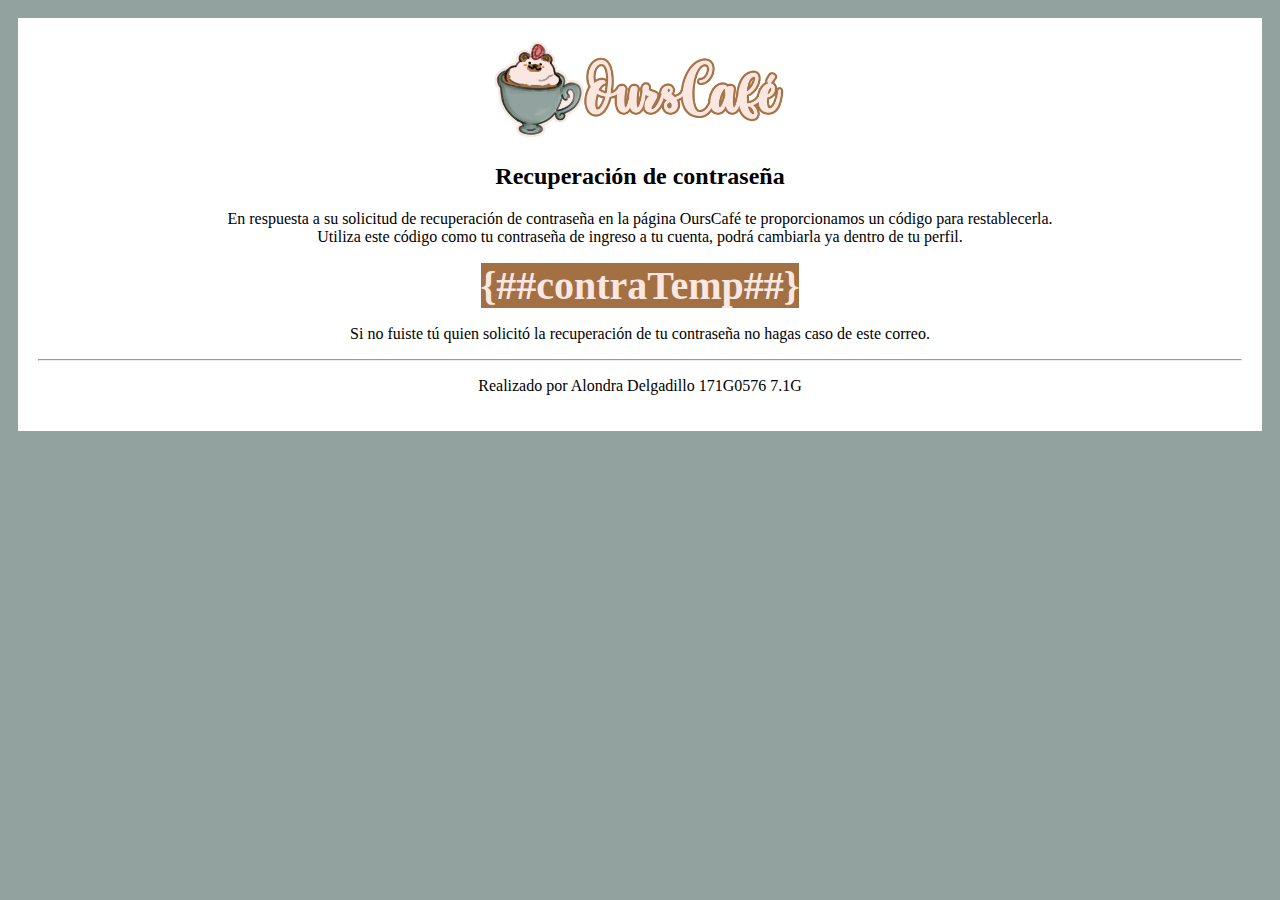
<file: programacion-web/unidad 4/actividad-1/wwwroot/RecuperarContra.html>
﻿<!DOCTYPE html>
<html style="background-color: #92a29e; margin: 10px;">
<head>
    <meta charset="utf-8" />
    <title></title>
</head>
<body style="background: white; padding: 20px; vertical-align: central; text-align: center;">
    <img style="width: 300px;" src="data:image/png;base64, iVBORw0KGgoAAAANSUhEUgAABEYAAAFwCAYAAAC1o34CAAAACXBIWXMAAAsSAAALEgHS3X78AAAAIGNIUk0AAHolAACAgwAA+f8AAIDpAAB1MAAA6mAAADqYAAAXb5JfxUYAAiHiSURBVHja7N13nBzHeef/T1WHiZsTdrHIaQEQJJhJkQpUIilR0RKsaNmGc5YPPoe7s33nO9tn45zPup/[base64]/8VuAc4KqdcnCsSjAghhBBCCPHKJ8VXxcvpx4AdwP/j/IUiAF3A/1fb1+8Cq+TUCyGEEEIIIYQACUbEy+cvgM8CbRdwn40kU3V2AD9d+99CCCGEEEIIIS5jEoyIl8M24KMv4/4ztWPYAbxFXg4hhBBCCCGEuHxJMCIutO0kozUuBouBrwL/Q14WIYQQQgghhLg8STAiLqQvAe+9CI/r94CPy8sjhBBCCCGEEJcf9+U+gDW3vekF/91ai7UW13PJZDMEQYBCoZSiWq1ijSWOI0qTE5go5KWuriOeTylFqVQlDCOUUi95e+UThz8HvP1MHxfHMZPT0xRLJcIgxFiDox0c18X3PDKZNPlsFtd9yV35Z4F2r3PxO+XVv3yEA7JIkRBCCCGEEJc7V06BON/KJw7/I/DuM3nM+OQkO595lv2HDjMwNEQYRsQmRimFVhrPc3Ech3QqRWtLC13t7bQ2NbKks5PGlmaU45zNob4jHDj6Da9z8e3yqgkhhBBCCCHE5UGCEXFelU8c/kvgp+bbvlQu88ijj/ODJ59keHQMAK2TMMR1XRxHY6whqFTQQMl1GDl0iGeO95OtVmnO5Vi9ehUrX/saFl17NX42e6aH/OZw4Oinvc7F75NXTwghhBBCCCEufRKMiPOmfOLwe4DfmG/7gaFhvvT1e+jdtx9rLb7n4TgOjqNRShGVypQGh7DjE+gwJO06eNksdXFMplxGKYWdnubZxx6n78mnWLp6Fetuey2Lb7qJVEP9mRz6j4cDR8e8zsW/LK+iEEIIIYQQQlzaJBgR50X5xOEu4GPzbb/v4EE+e/dXOXaiH9/3SadSWBNTmZjAFgrYMEKNjJCaKZDxfXLpFL7VeKUSKA2uByS1aQJriGLD3r69DOzZx5L7HmDju95B5w3XwfzrpfxSOHA05XUu/hl5NYUQQgghhBDi0iXBiDhftgCt82m4u7eP7V+6m9HxcVIpH9dxqYxPEBw+jB6fQMcxVcBxXVLZLKlUCk+BAmKl8DJp8Fxi5RDHMVG1QlypEAERiiN79zL0F3/Nhje/kZ4fexe5xob5PofN4cDRjNe5+IPycgohhBBCCCHEpUmW6xXnXPnE4R8DPjqftn379vOZL36J0fFx0ukUruNSOnac8OkduMMjmCBgJo6JfJ9UXR0V32faWiLUbDASux7W9bApH5XN4tTVU/B9Yms5WYK1GoY8/bV7uO8v/oqxo2e0EskHwoGjn5BXVQghhBBCCCEuTTJiRLworZPlkc9ktd7S8cOdzHMKzcDQEJ/7ylcZGZsgnU7hKM3MwUPoY8cwnkdJKVqV4pp8Hp3NUnUcZowhBax2XdqBglYU6+sYNYaJ2BIpSyrlk8rmCIwFY1AkCaC1lrFne3nwr/+Oq3/+Z1iyevV8n9aHw4GjBa9z8S9JrxBCCCGEEEKIS4sEI+IFWWvxfZc4is/0oW8C2uZqVCyV+PxXvsaR4yfIpNO4jkPx6DHU4SOE6TQV12X1okXcsXo1iyoV+g4f5lAcE2mNtZZYa7p9n5RSOA1NVJoa2VcucXB6hulKmYzvYzwXHQS1sSWJ2ELhyDEe+4d/wv/1X6VzYdd8n9cv1sKR/yi9QwghhBBCCCEuHTKVRpwzhWOHVjLP0SLfffgRdvXuqa08oymPjmGPHsMCpShiQ3c37732Wha1t2MWLqStu5uMMTi1ESDjxlC2ljiOiQsztPg+Pc0t3LJsGdctWszSlhayjou1FkVSj+TkyJcQS/XgEX6w/bPMzMycyVP8rXDg6DvklRZCCCGEEEKIS4cEI+JFWQtRbOZ9A14DZOfabt++/Xz3oUfQWuG6LkGhiBoYxE2nCXyf61pbeU9HBw1aE8QxkbU0LFrEku5uUtbiAwEwYS1aa8JSiWBmhmIQYIElTU1cu3gx69rayDtOLRRR6NrYEWshtIapxx7n3q9+jZHR0TM5LR8LB462Se8QQgghhBBCiEuDBCPixTuHVvh+MtsqqTXy4rdK/5Ee5jFapFQu8/Xv3MvkzAxOLbSIR8dwoogKcMWiRXzklltYmEqhDh2CchmUwmpN15IlLGxrw7UWDQzFMSGgjCEYG2NyZobBiQkK1SrKWlbU17MilyfnaLRKRoxYklsMqCBk9PGnePjhRzh89Nh8T0sn8FvSO4QQQgghhBDi0iA1RsSLUkrhOPPOzm4F/Lkafe+xJ+jbfwDPdXEch6hcxo6MUopjWhobefcVV9BeX08lm6VBa6YHB6l0d4Pn4bguXW1tTMzMEIQh09ZStpa8UgTT0xSjiKOuSykI8JViSbXK8kwG1xr2lysUa9NwACyWyFr08AhTA0M8UP4e2tEsXrhwPs/1t8KBow97nYu/JL1ECCGEEEIIIV7ZZMSIeFHWWtxagKG1ftFb+cThxcCfz7W90bFxHvrBo0nH0xpHayqDQ9jpaaJCgdfW1bE8l6NqDAB+ezv1jY2khoehWsUJAhrDkEbXRQP1SuErhSWpIdIQhlTKZY6NjjI8Pk5ULOIbw9JUmvXZLA2Og7F29ngMoEtF7NgocRhy34MPMz45Od/[base64]/OtZ3B4WEee+qp2ZokWmsq/QOYYok61+W2tjbSjkNlaoqZffuoDA9j4xiiCJ1OMVwusvvYMQ6MjzNeqRCGIeNBQBhFOMZgAN8YlgUBHWFIcxxjoojxKGIkDJmJIup8n6s7OljS0IB1HJTropTCn54hrJTJZLMcPHyEJ57eOd/[base64]/[base64]/[base64]/UqXdcdFxjAM0NDTR1NpCri5PHBt2PPss5UplPqdHghEhhBBCCCGEeIWSYETMi1KQy6aw1mJqt/kEAqNj4+w/eAitdTLqxFrCkVFMHLOuuZmFbW2oxkZSbW2kFyzAa2zEVYqBIOBAuYJVCmtA53IUm5oYNzFprbh56VJWt7ejlHreErxKKcI4IqhWMJ6HammlYCxFa4iAemtpNRavEtBUKfOGtM91KZ9lmQzLVy6ja+FCPM/DdR2GR0Y5evzEfE7P+8KBo43SS4QQQgghhBDilUdqjFwGhvt6PSALNAB54GThjAioAAWgCFTbe9a+6Fq1Wmt836VSDVFqftNoDh49ytTMDI7W2DimMjWNW63it7Zy080307pyJbG1cDI4CQJGd+7k2QMHqFiDay06k8W0tDBWLuNay7q2dla3taF/KBSZPU6lSLseKdenu7OTg8NDFGYKZLUlrxQNjiJrLTljWOl6ZDNZHp4pMDY+QaajnSA0yXLCQcjeAwdZtXwZWp82Q1xcOxdfOe2bzXVI+d7JJY6FEEIIIYQQQlwEJBi5NIOQ1tqF+snbjWfw2O8DD528tfesHTv1/pTvEQTRvEeM7Nm3nyAMSfk+lCu4MzOEfoqupiZWL1sGqRQ6jqE2CsXJ5TjheQxWq2jHAcfFaW1hNIqoBlVWNLewpqMDR2tiY067b61gcXMzC1vbGZ6axlonqZNSKyA7FcfMGEOz59GhFceOHSfT0Y7jOFhrcRxN/+AgE1NTtDQ1zfVUXzQY8T23No3IIeW7kosIIYQQQgghxEVEgpFLxHBf70qeC0LuBLrOclM31W5batv9HqcEJR1r142nfZ+pw/tagGtOt6FSuUz/0BBaa7RSxHEEQUgUx6xoaaEhlYIwxMQxoTFYYGZsjN3HjmEUOIDX0EDgeUyMjVOfSrG2o4O6dJoojud8IifrjrQ01GO1gtpywBbAxBRjQ8UYsq5Ll5/GGx6mUizipTNEcYTWmkKxyMDg0LyCEa3U8/aNUuRzaVxH10bYWIyRVEQIIYQQQgghLiYSjLzCDff1XgO8EfgDkuky59rNtdtvAceHep/9FElIouZ6YP/gIIPDI7Or0UTVAKIIDSxvaiIIAorVKtU4JohjXODZI0cYKszgKo11HXQ2w2i5jLWWFa0tdDc1YeYYKXIqA/iuC0qhPQ+/oQGrNUG5RFwqY4zBWEuL59JcDRgaGqZ1xXKiOErqlYQRx/r7Wd+z5uT0oRdzS7X/iE51LjaWZHRIOuXhOskUHCvDRIQQQgghhBDioiTByCvUcF/vEuBdwF9ewN12kwQkvwUcn6vxyOg4lWoVR2uiMCQqlYnCkLTv4/s+Q8UiQRRhlcJRilI14NDU1OxUF+15BMZSKJdpz+dZ096OqxTRDwUjJwOLFwofFBCZGAu4KR+VyaA9l1Q2i+tOoWpTeDKOQ5vncWJgkHjxomRZYZPUGpmYnKQaBKRTqbmecspxnXLK9/[base64]/VOT+CgcpalUKhhjsdbS0NBA25o1ONksGEOj5+EHAdVCAaUUSim01pQrFaanZ+bztL8yvm/P1sHeZ99ZK4ArhBBCCCGEEOIiJ1NpXkGG+3o/A2x6JRxrpVplcmoarK0VXwVVKOBph/ZyhdShg8SVKioIcIOAySBgrFicHf2hgCAMqfoePU2NNGayxDY+o2NwlGK4UGBkeopcJo3J5wm1wgZV/[base64]/pFtnknB15ou4DeBzwM7hvt63zXc19smPVkIIYQQQgghLi4yYuQVYLiv9xGSlWHOShhFVCoVpmcKFEtFoigCwHFc0imfXDZLNpvF9/3Z2hov1eDwMIViEddxMVGEnZgEpUg5Dk2+j9VJJqeAwFqGwgCDRdcWuzFAWWta6+ppz+VfNJh4sfoijuMwOD3D/sFBssaQCQPiKMJ6PhZFOpXCsRYTBCil8Jqbob+fSGvcfO5H96NfUobYSRKQDAz39f5ie8/aL0mvFkIIIYQQQoiLgwQjF7mzDUXGxsc5cPgwu3p7Od4/QKFQoFgqUQ0CYhOjULiui+97ZDNZcpkMdXV1dHa0s3rFChZ0dNDZ3o5zlkHJyNgYQRCQTqcxYYiqlKkYQ72j8RwHakVZtVIU4pjRMHze+r/WWgpasbYuT9b3CeMXnkZTDcMf+TetFEEU0Ts0wMzMDG2OgwpD9NQUcVMzOA5dTU1UjGGmWCStFMoYjNZUPQ8/myWK49mpNK7r4nveuXg5O4EvDvf1/jnwN+09a49LDxdCCCGEEEKIl5cEIxex4b7euznDUOTw0aPc/[base64]/su45MTaKVxHIdUKoW1liisEgQVjImwxs6GJb6XwvVTeH4Kz/dwHAdjLVPTUzy9axc7dz/DvY0NrFi6lKs3bKBn1Sryudzcwcj09HPByNQ0xTimCri+z5i1EMfkAAeYMoawVj/EWlAWKlrheR6t+fwZLXvraM3A9DS9Q4OYQpFGmF0y2AJOscTqOCbrukTWErkuxTgmnpjg0MwMumc12nWhGiT1Tqwhm8mQz2XP9UvcDHxmuK/3lvaetb8uPV4IIYQQQgghJBgRz4Uifwz87HzbHzxyhH/65CfZ8cwzqFNGh1hrKM5MUClMEQVlbByhNIBCqWRkhlIKx3HRrofrp8jkGsnVNZLO5HC0BpWM/[base64]/6af7PP/[base64]//Ph//[base64]/OyuXLz6ZY61uH+3rvae9Ze4e8E4QQQgghhBBCgpHL1RuARfMNRf7+H/[base64]/Qzz2BMssSxwqK1AyTFaq01GGs5fNSw45lnyKYzrFi2jNfcfBMbN2w404Dk9uG+3i+196x9h7wVhBBCCCGEEEKCkcvKcF9vF/McLfJMXx8f/5dPMDU9Tcr3k4KlCmYmk1AkjGPqsj5XLGpk1YJ6GrM+6VQyJWV4usrx8TKTxZBSYFAa6tI+jVmXK5a0kPcdJktVhqaqjBSqTJVCKtUqoyf2U63M0N69koqfAqVochUBsG//fvyUzy23vArXdbHWUJdOMTJhCEtlvEyGfC6H1g6+59OQz4PnYYpFqsePU9q7l2BqCs9xZpfstcB0pUIpDKl7kfoe3uz0mX4OjY+jwgCFwtTCCOu6hNbSmc9zTXc36SCg6LrYKMJRCpTi2XKZiVUrae/qYmJqmhP9/Rw6doyhkVG01ixfvBjP0Wg/nUw9Ugo7Wyj2uXAkNoY4jilXKzy9axe9e/eyYd1a7nj96+lZtepMusLbh/t6/6m9Z+1PybtCCCGEEEIIISQYuZzcCrTO1Wh0bIz/+6//j6GREXK14qdKWQpTYxSnRomNYUlbHbf2tNPZmAEFWimmiiHPDBQ4Ol6lEiZL46ra/xspRCgUWb9MZ6PPqo4c1y7PUQ0NY4WA4+NlBiZLFCYHOV4p4C7uoaNrEZ52aFSaCaXYt3cfrS0trL9iPQpFxk9Rl0oxFQSkU2l8x8Eag+95ZJWicugQxUOHiCcncSvlpFhs7ZistXhKMVkpc2h8nAU/tFSuViopmFos8vSJ4wzMFNBRhDM5hcnnwffAQtVAW8rnVYsX05DJEBiD9n1spYIC9pfL9DXUoxpz7Nv1JI/37mV8aprYWBzPY8WSpTQ3N9RmKFlMHFMtF6mUS4RhFWsMoHE8Dz+VwfPTtWlKmjCKePTJJ+nbu483vOY13PnGN8xrNZ+anxzu6x1t71n7W/K2EEIIIYQQQggJRi55w329rcBfztXOGMO/f/luevfuJZNJJ8vQKk25NE1pahTP1WxY2MKNq5qpS3tEkcHRitFiwGOHpxmaDtBK4WqN5bklbE8O0yiGMXuHixwdr7CsNcP6zjzdzWk66lOMF3McGikwNFOh//[base64]/82LtZ3N09326xZbiv9+H2nrVflHeIEEIIIYQQQkgwcqm7Feiaq9GTO3fy7fvvx51d/UQRxwGFyWEA1i9q4uZVraRcTRglhUEL1ZgnjkwzNBPg6JNjHxI/[base64]/rcPDEESoTM/TPFDDWEkQRruPQmHEw1QKFaoGZiUGMsRhratOWFFqr2WApjGKCKCQMA6rFKbKNHdQ3tqG1Uyt4a3lixw6GRobZ/MEPccXanvn2i48N9/U+0t6zdljeIkIIIYQQQgghwcilHoycVqlc5vNf+SozhcLsCjAWw8zECEE1YHVXPTeubCHlaiKTjAbBwjP9BQZnqrha1Zbs/dFU5LmgJPlvSoGDZawY8vD+CQrVmPVdebRWtNX7uCrP1FCRqelB+g/tZsm666k6LlWlKBSL5Ovq8DwPaywqjonjZOqOsRZtLZ52MLV9GWupczTNvs8JLCaXw3oeCkh5LpUw5HvP7ObAyAjacykFIcZaHKVwqlWcmRmIQqzWYCGOQnxHs7G7m8UtLYQKHGsxExOUKxV2HTvKjpTPWHMdew/twZYqHJ+YolQr8up7Lu0NGRrzKVA6CV+0Ipdyqc965DyHfMYl47v4riaILCPTFQYmigyMl6hGVaKRY0TVCg1tC1HawVpLOpXiWH8/f/9P/8TP/cSH2XjFFfPpFwuA3wR+R94iQgghhBBCCCHByCVpuK+3A/jQXO0effJJntq1C9/3a/[base64]//0z/z6z/8ca1evnk8X+e3alJq75d0ihBBCCCGEEBKMXIpuBTpO1yCMIr778CMEYUDOS6apWGsoz0ySSTnctKad1ro0QfRcUdUwtuwbKhHGFkc/ty2lkvsasy6Lm9JYqzgxWWG0EGBN0tZSW3nFGjSK0BieODxJHFtWdWSTkMNReJ6LspbCzAgd3io6Gxqpq6unWChSLpUYHRtnplyhHEdUTBLEHKlUGEpn6KkVjrXWYlMpVra1sWt0lP5iEd/[base64]/zVX6Wzo2M+feTklJoxebsIIYQQQgghhAQjl2IwcloHDx9md19vMj2lNuIjKBepVkqsW9zEio46otp0FQCtFUNTVYZmkmKrp86biY2lMeNyy/[base64]/scOHyYf/vs5/i1n/[base64]/fz+7pKQqlElmlaO7qwp0YZ2h4iIw11ClDHxbP1XTU+biOoi7lsKwlSyUyHB4rU40MyiZFaQ3JPKRaRjK7Kk2yqo9iqhyx8+gMJrZ0NWXoas7wxiu7eGTPMPuHhvBTWdLZutl6K77v89D3v8+61at5y5veOJ9+8jfDfb33t/esnZS3jBBCCCGEEEJIMHJJGO7rzQDXna5NtVrlyZ07MTapHWItmDCgUinQ1ZimuzlL/NyQDBRQCQ3jxRClnr+t2FgW1Pt0NaQJkoEgALUVVyyNWY/XrGmiLu3wxNEpjLGzdUmsSSKSUjXiBwfHWdKapS7t0qwUmaZ6XN/[base64]/42te4Ym3PfJbxXVwL0b4i7xwhhBBCCCGEkGDkUjFngYmRsTFODA7iOm4tGLFUy0VsHLGopYmU7xLH5pSLdkUpiChUY9QpyYhCoZSloyFFEMdYLCnXQetkJEkQG0pBMpph9YIcxSBm1/Gp2nQaizGWuBagVEPLgaECt6xqZe3KTtoXLCfjt2EDF2sMuSgi47p4qRSB1riABuLa4fRVKpSUor2ri+lcjsAYlLXgOKSqFZYFVdqbmpiMY6Zjw0wUouvqaFi0CLJZMimfej9FaybL2Pg4jx4+RO/0DIeDgIkoJKiNjFFKofJ5Yk8TVUpUw5iVDWka0pZcc4arFzWR0QGxMaRcl2MTFSZKYVIUFpIpQLUQJPmPpFhsci6eC0Vik5xfjGUyCDkwXGTjUp/YGLIph1f1tDP11AmmJkdobF6Q1FWxFtdxOd7fz93f+AY//5M/iXtyDtOLk2DkEvPJLW9+SY//[base64]/V8TC2c0lrzwPe+z2tufhUb1q2dqzt8cLiv98/[base64]/z3godrtXqAgp1QIIYQQQkgwIjJzNahUK5iT002sIQoDjLWkPI3n6mTazCmMsUlR1LzHiYkqUWQJ4qSwqELj6CR3cLXCOWWaTRISqOcKstZWYNFK0dWYxtEwVgiAZPSJdjXTFYtu66G+fRFxUCWdz7PqhhtxPQ+UQjmam667luPPPMv02DjtUUhFa0rWUgyqPLB/H1PVCkvydWT7+6krl8m5LvqU5xNYS8XEDAwPMxrHHCzMMDAzgzGWtDXYOMIYg9IO/qKF1K1cgc7miKOIYrHEtVdtYH23y9TgXsIwIgyr2FrxU41i/0iJ/cMlXK2Ia8vpJksJQ6ESY0wVrZLwojXvoVEYknorWd+hIesyUY5wVK1Eq4XYGErV5/84HhlLfcZnXVeOR46VSOu6ZLSPBa01/YOD7O7rnW8wIsSFCkJuB15X63cLXuL2bq7dfqv2v58GvlELSqR2jhBCCCGEkGDkMmXnbFGrb2GMBQxhWAXL7LKx6oc2YoG0q1nTkaV/[base64]/ts3Hglr33tazj45NcYOvQUSX2UpCitMXBwtMTu/[base64]/trt77afwohxAu6WKcSSjDy8irP1SCTSs8mHtYYbBwClkIlpBom02LsD8UrkbF01KW4cVkDD+ybIIosWis8R1GXdsh6DurkNmsX7hqF0gpXQ8rTZDwHRynCKMba5AJ/WYuPp1NkM1muvukN3PDat5PLNxAGAa7r/sgFvbUWPI9rbrmF0UOHebZUJlcs0O77jClFEMVEJmLSWEIFY2FIBoWrnlsFhtpoFheFEwTYMEierzUo18HpXIC/bCkqnycKI1yrWLhwIRs3XsXKVSvwcw142QZcP0UYVGdzoHJoGCuGOFoRR8nJ8B2NqdVdSabwJCNmtIYwtuwbLjI4VWV5a4YlrRmyniKqrVCDBsVzo0Z+5EUhWS65LuPSltccnAnxHPeU0UBw5NhxiqUS9XV1c3WLHDAlb5+zZ21S+FbMeg/wk8BbX6b931C7/T7w98BWeUmEEOKCOXWq5PW89GB8CHiQ56ZPPiGnWAhxsZNg5OU158VtXV0ea02yLGwcEkUh1sJEMaBQCWmtS88WKf3hi/ClLRmmyxEHRko42sFzFZ5Ws7U1rFX4niaX0jRmPDKeJuVqXEdDHBJEmsC4WMcjk87SUJ+nra2LxT3Xs3jt9XheBmPj2aVxX0gchjR0dXLTHW8mLhc5uutZKBTBdSlYiK1FaYOblH/FKjAkQcjJES6K2WVxkqEyWuM0NeMtWohua8WgcOKYrs4FbLhyA6tXryKbz2OiCKIQrV38TB0KTRRWMdaS9TXXLq5nshwxOFVhYCqpFYIBrfTzCtdySkhSqMbsPD5D/3SV5a1ZZirRbLCRhEyWIDK4jvrR0TzWopWmuynFvvFqcs5OKZ47MTXFdKEwn2CkQYKRs2fiGD+TI9fUJCcDPgz8BnDNRXI8y4A/rx3XHwBflJdICCHOuXXAbZy7qZI/rIMkcH9P7X9PAt8GPg98DgjkJRBCSDAiTnVirgYL2ttJp9IYawiDAGstVkG5GlOoRLQ3qCQs+CEnBy2sas8xUYqohEmx0dgYXEfTmHFpznk051JkfYXn6NmLd2ssXT3X07JwBZlsI3UtnWTzjbheCi+Vxc/WYeIQE8c4au5f3eMgoGvdOm6oVkk7Lif27CU9NokXRZSswSqFw8nCr7X8g2TJiyRxqE1GcTW6vh53wQJUawvWc3Ecl+4FC+jpWcOanjVk65JAJApq9VAcyNY1orWDl8rgVEpEYSWZWqShNe/RlvdY3hbTP1XlxESViWJAVJsq88Mn1VHJ8r2j0wGjMyHFaoTjqFrbZMpTNYhIuZlkKeUfCq0sloaMC2YGa1KzI0YApqanGZ+YoLuzc65T2goclbfPmbHGoLQmnasjna/Dcb3L+XS8E/jPnHkB1QvlSuALwNeAX5T+LoQQL9nba0HI20mmyVxIjacEJVMkIwP/[base64]/51KeYZMvpFKaQZTq9cCyfnAgusoFjen6aj3OTpe5sBImelKlNRg+aEBJKFJqt8aC8UgphqBjWMcDW0NqR+ZjkPtdCcFagOsE+I6Dsm0JkscR8TzO9+OvHXmGYgoRSqTJV1Xj+v5s/9+qdi0Zdu8227fuvnXgf/OPJYJnw+lNNmGdrL1rWTyzXjpLFq7OJ5PFFSIwyqV0jQz4/0UJwexZ/9Z0kCyes1/2LRl219IzxZCXAq2b918Pjf/LuD9JIW0L2Y/VzvWvwX+SHqFEEKCkcvX787VIJfNctUV63ns6aeTGhw2WdGlEsTsG5hi/+A0Vy1tphIkFx2O65Orb2F6fAAThRgg4zv0dOTQqhaImBe+MDRxRDrXwKqNr8f102c8MmQ+F6pREJBvaWH9617HsmuuYaK/n7HjJ6gUZghmClTKJSaNpeD5uCmfbDZLPp+na8ECOhYsoKGhnnQ2A8ZijHnRQORUURSwYOk6LO/[base64]/+1fevm5k1btv1n6eVCCPGC3gv8JnDTK+iY24D/BryRZOrks/IyCiEkGLmMDPf1/vF8ghGA66++ms9++W7Gx8coBTGVIJmCUQ1j7n7iGM35FIuacwRxjJdKo7RGaQdIQoOTF+7xaS9ELFEYsObaN9G5fANxeP7qYpnacr7Z+npyDQ0s7FmDMUloElYqEMdYx8H1ffxUCq317AoixhiiIDyzHdokROlcdgXN7UuYHD5GcWYc1/U5vu9J9j35bRwv9bwCsqZWpCXvO1y5sI7OhjR7h0oMTVeJjcXVqracr6mNubGEYcxUoUxdY5rY2Be87lMKCuWQIDKkrK2VULFEcUw2m6GpqXE+z2hc3kEv9DInJzyVzaM9l3SuDqX1SxmpcCmEIu8F/hnIns3jmxf2sLjnRrqWryff0HLWx+E4Li2dS2jpXMKaa15HaWaSI31PsO+Je6gUzqg7/6ftWzc3btqy7VekxwshxKx31b5TXv8Kfg6vIZk6+fPANnlJhRASjFweochb5xuKAGxYu5a1q1fx+a/snR3ZAOA6moGJEv94717ecnU3G1d1k8nWYVGkM3kKQfm5FV3mEAYVOpb0sP6Wd6Ad97wGI7PhQxzPpgUK8GpBSK3wxuzFrrWWqBamvISrZkwU4WdyLFi2HlAo16W5cxkz4wMMHNqN66eed36TgCQ5jvY6n6asy7GJCvuGSkyVIzxHk/YdgiimHMQUK1WuXtLM7Rs7aa3LEP9QDQtV297x8SJBDCmliE2MIvlFvS6fpy6Xm8+zmZZ30Y+GIo7jksrnydQ1JP9mzNmMSriUQpHfBv70jEMML82Kq9/EsnU30dC64LwcW7aukbXXv4E117yWw71PsPvBz1Ipzjsg+eXtWzcj4YgQ4pXsTKZCnuZz/grgb0hWmDlntONR19JNfUs32fpmsnVN+OksXiqL1hrPTxPHESaOCKploqBKYXKEwuQQUyPHmRk763rZDvAPQOemLdv+u/QSIYQEI5d2KNJEMqx93p7ds4eJyWR1Vq0dlONjTYQBPEcxPF3hXx86xMEJw3tf00B9Po125v/SRkGVpvYl3HD7T1HX3FGrT3JBr2pnK52c7+kO1pjnAosooL65gxvf8jM8de+nOb73cWIbopRGaf2844sjgwKWNDg0p3McHA85Nl7BWo3G4ljNTVd0cP2KZjzHIYp/tLCn1opyNeLwcBHlJAVAjTFopYhjQ0dbG/X19fN5GpPyTnquv1hr8FMZ6lrbayNEzGV/XrZv3fxXwK+fyWP8dB1rbriLFVfdgp/KXJDj1I7L8ituZNHqjfQ++i32/OBLWDuv1++Xt2/dHG/asu3X5V0ghLgMP+NTwFbgl2Gev4CdxqlTJZvau6lrbHv+96AzVC0XGTlxgKGjezj67MOElZkz3cQfbd+62d+0Zdvvy6sthJBg5NL1SWDRfBs/+L3v87mvfAWLZenixRw5dgztOGjXRVuLiUM8FI6jGZwoMDlTpjGfxkulyeabKBUmfmQUREJhTUwYlGlbuIrr7/[base64]/K2uvewN+OvuyHLfnp7jy1rtYuPJKfvDVf6AwcWI+D/u17Vs3T2zasu0P5c+KEOIy+pz/APD7wJqz3YbSDguWX8PClRtZsKSHbF3jOT3GVCZH98or6V55JRtf+y4GDvWy78nvMHJ015ls5r/URgdKOCKEkGDkUjPc1/sZ4I75XfdZvvnd7/[base64]/PA1uBu06s8FLMo0mx1Xr18/ncB+67DMRY1COQzqTJdvYPBuI2Mt42swpochOYN7fcNuWXMl1b/wAdU1tF8VzaFmwmDd96Hf5/tc/wcD+R+fzkD/YvnXz5KYt2/5K/sIIIS7xz/glJMH3nWe7jeauNSy/8jUsXLmBVDp3QY7bcVy6V26ge+UGho8f4JlHvszI0d1nEo6UN23Z9ifSA4QQEoxcOqHIPwCb5nWhbgz3fOdevvj1rxGGEZ7nYqwhnUqxbvUasIqB4SFcx6G5sRHP00SVIllP05hPYazFWIONDalMHj+VpVopUClMYq0llcnTvHQ9S9a/iqXrX0UqlSWK5h4porVmeqbAsRP9lCoVjhw9liwjrDVLlyzija++hYbGJqLqK29AgzWGyAQ4Xoqcn37eqBgsWGxtlIIhnWvgilvfybINr2bn/dvZ/9S9hFGA47zYaA+L52gOjFfZeXiKhvq62YK41lqqQcirb7qSdatXSzAyj9cpU9dAKpfH8TwJRM4yFHFcn42v/zArrnzVRfdcvFSGW9/xc+x4oIO9j909n4f85fatm/s2bdl2j/ylEUJcop/xbwE+BdSf6WO147N0w2tZcdVraGrrelmfR3v3Cto3fZQjfU/y5Lc/Md8pNn+8fevmvZu2bPuc9AQhhAQjr/xQ5H8B81qw3hjDN+69jy/d8/XZUASSRWFjY/A8j7VrVtGzaiUzhRmmpqdxXI8Fy5bzmqtWsLwzS1gp4ZAMT2/qWMLCFRtRjkthcghrLNn6Fpo6FuH5mWSVl3mEIo7WTM8UefjRx3h2z16+8+BD3PfQw1SD5LFaKd7y5jfy53/4+/SsWf2KDEeSC++YuS6zrY0xQUy2rpnr3vwRMvUt7Hn8mxQnR1FKzY7MAYuJY1K+j9uwiKcf2clUoYDjKOrq6tBaE0cRmXSa219/G77vz3V4A5drMHIy/MjWN5BtaEpqi0gtkbMKRRralnHz236W+uaOi/Y5KaXY+Np34qUzPPPg9vk85DPbt26+ctOWbUekRwghLrHP+D8BfueMv+D7GVZeeyerr34t6Wz+onpOS3quoW3hcr731W2MHZ/X6ryf2L5189Obtmw7ID1CCCHByCs3FPkfJGvKz8t3HniQL339+aEIKKyCKAxRSvG6W27hXXfdRalYZMfuZwjCgDUrV7Jy2VJMWCWoFEElVcNTmTyO6wOWls7ltbV7LcbExFEEzP1ru1IKlKJ33152PPMM37r/Ae576BE8V5Pyk2M01vKVb3yLjO/xd3/2p7S1tBDHl/YyqXEU4Lg+G255FwuXX8XhZ7/PaP9+CpPDxGGIn87Q2NrNinXX8K9ff4Sn9h4h5TmUKhW041CXz1MJAm6+7jpuvfGm+ezy0+09a0cuu1DEGFw/Ra6pBcd1MRKI/LCPzTcU6e65lRtu/yCu578intj6G2/HGsuzD//7XE3ra+fhLdIdhBCXSCCyvva59uozeZx2fFZf/xbWXPf6CzZd5mxk6xq57b2/zmPf/BRHnvnunM1r5+LN0jOEEBKMvDJDkbcAvzff9g/94Ad84atfpRoEzwtFlFIEQRXP83jTba/jnXe+hUwuB83NLF606HkXkDaVJlPXOLtKqTUxcRy+pOehlaJSrXLoyFHGxsfZ9WwvvuckhUIVaBQoSHmG7zz4IN+49z4+/L4fR71M0xyUSs7ZyaV+zydjYpRStHavprV7FdXyDJXiNCaOcf0U9R3dfPM79/GJL36dOAzxfB9rLcVSCWsMjQ0NvPcdb6ehvm5eXeSyCkSsARS5xmb8bBbtuDJK5Ee/OP8R8yy0uu6W93DFzXe+4p7jFTffQVApsv+Jr83V9M7tWzd/eNOWbf8qPUMI8Qr/bH8v8K9A6kwe193zKja+9sfOeTHV80U7Ljfc8SG063Fox7fmav6m7Vs3/8KmLdv+j/QQIcR5+UySU3DOwxBvuK+3abivdwVnsCzvjmeeYfsXv0SxXMJ13VqwodBaU60mocg77riD977t7WTSaaJqlSgMiaOIOIqS/x7HmDgZCWJq68ufk2DAWrRSpHyfsYkJqtUKWuvnltjFYm2ylLAxhqd37yYKgufX6bhQHVprtFKzhU1d150tVMt5CkmstcRRgIkj/FSOhpaFNHUspr5jET/4waP8ydY/p1go4J0yVcZay8TUFD2rV/H6V8/7x6BbL59QxOKl0tS1tJGuq0dpR0KRH/VrwH+es5VSXPPmza/IUOSkq1/7LjqWXzOfpn+7fevmxdI1hBCv4FDkN4HtZxKK1DV385r3/javumvzKyYUee5PlOK6N/443T23zKf5b27fujkjvUQIcT7IiJGXHoS01C5YT95uOtNtHDxyhP/3759lcnqa1CkXz0opgjBAa8273vIW7rr9doDnrfxyIUZkxNaSSqVYvKgbUBhzykgMC1bV4hFrSXsZ4jgmNgZHX9jcTWtNpVKhd99+BoeHqc/XsXb1SnINDWRyWbAQl0qcrzOWjFCJgWQKkauAOAKbvJYaZgMbawyO4zA9PcPho0dZvWLFfHbx0eG+3ofbe9Ze8gXIlFKk6xpIZbKYS3xK1ll6C/DX8wlFrr/z51m27vpXdn/Qmpvf8lN8698GKU70n65pA2e4XLEQQlxEoch/A/7L/D8bHdbf8h56rns92nnlfqVXSnHjHR9meuwE0yOHT9d0FfDHwEeltwghzvm1pJyCswpDFgz39b5nuK/3r4AdwBeBLWcTigyPjvKJz2xncGjo+aEIEEYhWPixt93FXXckq/y+XHU7jDGsW72a173qJlKpFHFskhEY6uTRQhwbcrksN157DalMBlub0jKfP4jacXE8H9dLzd4cz8dxfRzXQzvuabeVTDcK+P4Tj/HJz/47f/V//i+/9z/+lA/+wq/wrg/8BP/lv/53ep95FieTuWAjWeIo4sabb+ZnPvwhUrUpNI7jzF7odbS1MT45yd/9wzZGxsbmu9mPDff1dl7K7y9rLY7r4qczEoq8sKXApy+XUOQkP53l5rf+3CnFjV/UW7Zv3fw26SZCiFdQIOJs37r542cSitS1LOINH/x91t345ld0KHKS43rcfNfP1urindYvbd+6uUF6jRDiXJMRI/MPQ1bz3KiQtwLtL3WblUqF7V/8EgcPHyadTp96PQM2Kbb67rvu4q7bb0cB0bm6SFQatAtaJ+FGHIKNT4lkXjgYyeayvOcd7+D+HzzOP/3bJ/GswcXF0QqLJgxjutubWdriM3q0l1SumUyuEe04WHuy3oglWWMHlOOgPR+ikGpphqBaojQzQWl6nGq1jFIKP50lW9dCXVMbfiqP9jywJinAecpoGcdxOHj4EN/67n0MDJ1gV+8zDI2Mz97/jfu+y6c//yX+6n/8N9565+3ElWqyBO95vsC3Ych73/1u9hzYzz9/6tOAwnFdcpkMzU2NeK7Hkzt38s+f+hS/8Qu/gOfO+ZZsI6lO/+uX+ntOluF9UR8D5ixKc9XrPnTJhCInNS9YxBW3bmLXA5+aq+nvAXdLVxFCvAJCkSW1z/V5z3dcee1buPLWt71iCmnPV0PLAja89v08/Z1/OV0zn2Qq6R9J7xFCSDBy4cKQDaeEIe8G0ufyou+r3/42j+94Gs/zfug+qFarvOE1r+Ftd96Jo/Xzps+cfSCiQHtgItTQXpgcgHwrtnM1eJkkMLEGouqP1uNQCmsh5cLmt7+aY/t38vDOvVTDEM91UVrR0dbEnbduJGNL9B96lnS2gfqWThpaukjl6tDaQWmdhCPWEkQh/X1P0vvEdxk+cRAVVfBUhMIkQ5m0i5fOkW9so76lk5bO5TQvWEa2vhnPT+N4PnEcJbUnlOL4QD9j46PMFKbJZz1GdDLt56T9hw7xG//pv7Bm5XJWrlpFVKmc9z4URxG+5/FbH/0oWms+d/dXyaRTZNIpXNfDWovve3zj3vvYsHYtd7zhDfPZ7K/VptRsvzTfeZZMXQO1fFA8308Dd8zVaNX1d7Hm2tddkidgzXWv59iex5gc2n+6Zjdt37r5Jzdt2fbP0mWEEBdxKLIO+B7Jylpzf2n3M9zwlp+ne+WGS/acrLzqFg48fR8zY0dP1+yXtm/d/GebtmyrSi8SQkgwcv5DkZ8nSfDPy7yLR598km/cey+qVmD11FQkjEKuXLeW97/nPaRSKaIgeOk7PDn8fOI46sCj6MOPwdQweBnMutuwy29AzQxhMw3QthyUhdlilwqtXcYHjnBo9wNQnGDLB2/n9df18MSeo4xOFahLu9y6YQlXLkwzcGAnhmR6jOv5ZPKNNLZ109q5FPx6JssRx/oHeOaJ++l7+kGmpiaxFnzPJZv2acil6WzK0dqQASwz4zHV8gyjJw7gpTKkc/XUN3fSvmgNbd2rcdMZUKCUw/GBEQ4fOUpjfZ6lCxXHB0cJwijJhLRm/6HDfPJzX+D3f3vL7Mo151sUBNRls/zWr/86YRjy4Pe+j+N6sxf9jnaoVCv8y2e2s3rlSpYvWTKfzX5suK/3kfaetccvsUwEpTTalY+mF7AC+Nu5Gi1YcS0bX/POC3JAxekJho7tZXzgMJPDRyhODVMtTiQfOdolU99GfWs3LV0rWLBkLc0d3S/9o0xrrr/9w3z7X/9rbeWiF/VRQIIRIcQlEYrkmxdy6zt/mfrmjpftmEszk1TLRaIoIA4DPD+Nn8mRq29Czz3NcZ6f8Q4bb/txHvzsn5/2Tx3wLuYzrVQIISQYOetApBX4C+DD52sfQyMjfOnr91ANAnzv+XVFKkHAsiWL+ciHPkS2ro6oXD4Hf2VcCCuow4+jDj4Go4egPJ2MCjEhave30E/[base64]/DdTVaJyNytFKU4oDevfuIg+iCBSMoRVStksvn+fmf/Cn6BwbZe/BgstxxTTqV5ujx4/zTJz/J7330o2TScw5OagbuspZLatk6awypbA7XT8kqND/qY0D2dA1yjZ3ceOdHzmsdnTgKOdL3BAd3PsB4/54XbWdMRHFygOLkAAP7H2M3UNeymDXX38HSddc/PxA+Q03t3Sy/+s0cePKe0zW7cvvWzT+1acu2f5KuI4R4JYciXatu4MY7fgIvdWEXZJkc6Wfg8LMMHn6GycEDhNXiC3/N0Q7NXWvoWrGRJT3XvuSVcTqX9tDQvpyp4YOna/ZOCUaEEBKMnL9Q5O21i4+u87UPYwxf+9a3Od7fj+8/f25ouVpl0cKFvOOtb6VzyRKiqalzEIo4EJRQT30ZdXQn2BgVBRDVRqFYi5qZgNJoEpQUxlAP/CMsXA+da9AmojQzwf6n76M0M5mMdLBQDUOmJkYpz4yBMRgFlUCh0GitkykzWqO1g+f7HBqc4on9A4SRwXcnGB0ZYWi8CFqjqKCVSkqfKIVCkfI0M+WQ6VLIkgWNtDcZUi7YOCSKYoyJqZYL7Hv6XvoP7mD5hlezbP3N/NQHfpwDR4/St2cPQRDhuy7a0bPnHmDd6lU4vkd8LkbinMkFZbnM4mVL+cgHP8Cf/MVfUiqV8Dxv9rhSKZ/7H/ke63t6eN+73jWvC+WRPb2PtPes3XnJvAkV521Z5Ve4jwBvOu1bXbvc/LZfIJXOnZ/PrjjmwK5HeObhzxOUp89qGzNjR3n8no+z57Gvc/0dP0Vr55KzPp71N93Jkd0PEAWl0zX7FUCCESHExRSK9JxJKLLymju5+rYfu2CF48OgypG+J9j3+DeYGZ/foFRrYsaOP8vY8WfZ/cCnWXHNHVxx85346exZH0fPDXfyg6/879M1+fHtWzd/eNOWbaH0KiGEBCPnLhBpB/4D8B/P1z6stSil2NXbyw+eeALXfW6VFaUUsYnJZ3O88847uf7aazEzM+foQtNBHXkKdfjJ56q6Vku1gqu1C1AT1Aqy6iRImR5EDe6D7vUQBxzf8wTTo/04nodTa1YuzFCcHMZYg1I6mQKhk+0bE6GMQukY5TjMFAKePXSCcqmCq6F/ZJrDQ+PEce2QlMKprW5zMhxxlGK8UOX4SJEn9w/TkPNpzPqs6KxjxYIGHJUUcHW0S3F6jB33f5YDT99P+/IN/NL738anv97IY089SRSF2Mgmg2Ms3HTt1fzE+zbNviYXkgVMpcLrbrmFvXv38YnPfIYojtBKz/YDay2f/NznuKJnLVes7ZnPZt87XShfOsGIhc7WDglHni8F/O5cja547fvOyVSVFzI2cITHvvHPTI8ePSfbmxk7xr2f/CM2vOb9rL3+DWe1jXQ2z7pXvYud3/230zW7ZvvWze/ZtGXbZ6UbCSEuglBk0ZmEIhte+4Gz/ow8UyaO2L/jYZ55+POE1cJL+L5r2P/[base64]/9gSHjxwmjgwbr7qC//Kbv8mSZcuem6KkamGQNbWaKuf3gtwYg7aWTe9+12xIls1kMNaiFPi+x8joKNv+7d/4b7/zO9Tl5/z1/z9Xjh/+gte5+MlL4f2oVLJqj3iePwbWnK5B66L1rLnmded8x9Zaeh/9Ns88tH2ueh5ns3F23f9JilMjXPuGHz+rX0NXXHkLfT+4e64RLD8NSDAihLgYfAxonPNvoXa47o6fvWAriw0d3cfj3/oExYn+c7bN0vQQ933qj3ndpt+mecGiM368dlwWrX0VB5/+5uma3SrBiBBCgpFzE4r8ObDlpW6nUqlwrL+f/sFBDhw6zPDoKDOFAtMzM8S1gMN1HEbHx9h38BDZTIa6fD4JBowhNob6ujoc12VoaJiuBR1JqHBurj6goRMcH6JKEoI4bhKQOG4SCKDBTUFQTIKRDW/GLr4aFQdMjhynWpwEpXhq7zEefGofw5NTpIi4ae1CrlvdAVYRhhFWnVyIF7RWoDRaaRztYuKYOI6JjcVYjVLJ866GMUFkiI3FdRQN2RQpz0mKqWJRVqG0wnGTsMRYS++xSVZ2NtCcTxHPjixQOK4HeBSnx3CLk9xx/Zv52Q//BROlKjYOWdzVRTafJ6oGSRiidLICz/Qw+FnI1oOJz/tohSgMaWxp4Wc+/GEOHj7MxOQknn9KvZF0hocefYyvfuvbvO9d75jPJt/tuu4rPhgxJqappeV504sEC4FfOl0Dx/W5/s0fPufDrOMo5Af3fILjfY+c1yd48OlvAYrr3vjjZ/xYz0/Rc+Pb5ho1cuf2rZuXbdqy7ZB0JyHEy2X71s3/C3jrfEKRm9/+qxdk5Zk4Ctn50FfY9/hXzs/3naDMg1/4a978E79PJld/xo9ftOaa+QQjQgghwchLCESagb/iJRRYHRkbY//BQzy7dw97Dxzg8NFjzBQKRFGErY2CMNY87xp7ZHSUarXK9MwMo+PjZNJpfM8jiiKaGxtpa2mhraUFXQtMzs1fvRi7aAOqMAJHd4LjYluXoI7vgqmhZPne1iXJ6JTpEVh6NfGtPwl+GmViKsUplLXs6x/js/c+we6DgxTLVSyWpw+NcufwUl5/ZTdNdRni2GCUrl2g1UZ+KE3Kc3C0JTIWz9GkPYdyEBFFhmpkqAYxkTWoQBEbS1t9Gt9zsCThkEoGpCSBi1JExlAOIpRK80IjPLTjERvDjofuxvEybLw9eZltEBCFIVSLUBxHjR5FHd+FmugHP4NZ/ybsypuScMRE57UPxuUyV228ive/5z383cc/nqxgXHsuqhYKfe4rX+GWG65j0cKFc23uP5WPHfz31tU9O871cVpqc5CS7KlWMPPcL6RrLWjHoa6xUUKR5/ufzLFM+Lpb3kNdU9s53WlYrfDQlz7GyNHdF+RJHnz6m+QaWlh7/RvP+LHLN9zMMw9/jjg87fLbPw/8jnQnIcTLFIr8AfCbF1MoUipM8dAX/n6upc9fsmpxgse/9Ule/c5fOOPHtnYuRTs+Jn7RmnA3bN+6OSXL9gohJBg5u1DkLpKhjGc8Gf/4wACPP/U0u/t62bH7GY7391OpVpIldx0HrTWOfq7QZ2wMcRxhjMUYQxhFyWotSuHoJECoVKu0NDfz3ne8gzvf8AYcx0lGmZyzK04DjotZ/2ZYfmNy1Z3KocaPweBeSOWhoSMJRZTCLlgFuRaIQ6zShNUSBsP+Y0M8e3iQQvm5i4/JYpVP3b+Hx/cN8aaNi7lxTQf5tEdodTIdQmlQGt/T1GdcRqctxljSvkaXIIgNxUpIHNvZWUPlakSpGpPy3NnpO6f8P6y1pD2HnO+etkaI0hrH9dn1yN20dK2ku+d64tigTuxGHXoCJvthegRVLYByIA7RlQImnYf25Vg3dV7DEWsMxDHvefvbePLpp3no0UdJ+/5s3JDLZukf7Ofub3yTX/rpn5rPJu/UWp2TYETVzrM1Bj+TIZ2vB2sJgoCp8QmsiTnXq1hba/F8H8d1L3jtl4vYGuCDp2uQb1rImmtee053GoXVCxqKnLTrgU/TvGAJHYtWndHj/FSG5RvfyL7HTvuL589t37r5D+TLsxDiZQhFfg34w4spFBkfPMZDX/gbKsXxC3IOBvY/xtDR19OxePUZPc5xPVoXrWP48NOna3YD8KD0NCGEBCNnFor8CWf5q+H4xAR//X/+P77zwAOEUYTjOHieR8pPzQ5hj42hGgSEYUgYRZg4xthTfm1XtdVaTraPY6I45m23v5m3vvlNuI5DdC5DkZNMrV5JrolkaILFtq+EBatrFUFDaFuWtLGAiVDaScKcagUTR3iuk0yPeQH7+ic5ODTF4/uHeet1S1jd1YTjaKzjAQrP0XQ15zk8PEMUW+oyPiNTFaZKAVFs0ErVBiVY4tBSDiI63Awpz03CJWNRgDGWlO+wfnEzDfnUc+f2RWjHJagUOfjMw3StuR41cRy142swOZhMKYrDJBRRKplWNDWA/tbfYNtXYG/+ADR1Q3yeVq5RiigISOfzfOQD76d3714mp6dxT6mvoVB8+/77ecsb38DSxYvn2uLvD/f1fq69Z+2+l5hQYKzFz+aSFYVSKVLZpM6JoUgQxkktmfPAoCQUeb7fm6vBxte/H+2cu49xYwzf++o/nWkochD4R+BrwDFg7JS/L53AJuA/Mde8emv5wVf/L3f85B+e8UoGK6969VzBSBPwY8AnpVsJIS5gKPJjwF/P5zvBTW/7lQsSigwe2csjX/oboqB8Ng8/DAwDBaAINABtwNq5Htj7g3vOOBgBaOtePVcwcosEI0IICUbOLBT5M+C3zvRxYRTx9K5dbP/Sl/nOgw+itCaTyaBPCUOiKCQMoyQMMfGp3/NRKpmJcHI6iCKZDqK1plwu89pbXsVH3vc+0ul0Ms3jfLE2CQJODUt+6I8yNglNlNIo4PCz32Pg0G60clje1UpzYx2TMy/8hzSOLY/uHaT32Biv6uniTVd3s7K7A+X5xJFLZ0ue1oYMQ+MlJgoB44UqYZRMmTDWEtemkigLpWrE8HSF9oY02ZRHHBsiY2mpS3Ht8lZWdTWezHfmetI4rs/g4WeZHD5Gy8wgpjQFro8Ky88VobU2CUBMBJUCarIfncpiXvdzyagXe/6mdphymauuuoo333Ybn/7CF54XDDiOw4mBAb76rW/xy5s3z7WpDMlc231n30UsjuuiHZdsfQOun8Iag4nj2RVzTo7sOdf1LE6u2nS52bRl24t9mV4E/MTpHtu+5Cq6lq09p8ez44EvMrD/sfk2n6qFNx/ftGXbC6VlIXAU2Lp96+bPkIzUO+38+kphjJ0P3X3G9UbqGlvpWHY1Q4eeOl2zd0swIoS4gKHIFcC/zafttW/6aRatuvKChCIPff4vTzc15YXsAf4e+PSmLduGX+S5vh3YTrKK2gt/Dz+yg5mJkTOe+lnf0jlXkyuktwkhzgV9mYQif342ociRY8f4v5/4BP/7H/+R7z+eXCy4joO1liAMKRSLTE9PUygWqQbV2VDEGEscJ1NpTGzQtcepU34RD4KA5UuX8pu/8Au0tLef31BkvsFJ7di06zJ8fC/7nrqXKKxigaUdjbz+6pU4zum7zEw55BtPHeF/fu4JPvdQLxOTBbSyNOSzrOpsYLxQZU//BIVKiO/q2WDEWgs2KdqqtWKmGHB0pMDETAXfddiwpJk7rllET3fT7GPm1cEdh2pxkuHje7C5JvCzqKAElZnaczZJYBRWayNrkuk/avwEVArnesbIjwYjtefxrrvuYnF3N9UgmA0KIKnp8Z0HHuTYiRPz2dwfDvf1Np7VgdTCunRdPQ3tnWgnKZgrIzheNr8xV4MrX/2uc7rDo3ueYt/jX51v868BV27asu3vXyQU+eEA6NimLdvuAv5orrYHn/4m40PHzvj4l1/5mrma/Nj2rZvrpGsJIS5AKLKIZBRDaq62a29+NyuufNV5P6aR/kNnGorsAX5+05ZtPZu2bPubFwtFap/xXwbeOdcGTxzYdcbH3dDSMVeTDdLjhBDnwiU9YmS4r3cR8Iuc4cozQRDw3Uce4evf/jajY+OMjI9RKldwHIcwDKkEAWEYzOYJJy9ko9oUm/q6PG0trXR3dVFXV0d7ayvpVIpqtUqlWmV8YoKZmRk2f+iDrFu3jrhSuWjOmdKaMKhwpPcHhEEF10sRxzFaa95xy3pMHPOZe5+iWD79H9aRqQr/em8vj+0d4m03reTqZW0cHi6wt3+SYiXC0Qq0wtWK2NROpALf1XiuBgPlaszgZJlrV7bzuiu6MMYSxvMfvaFIRjYYo5gZ7SdafwvuihvhyS8lw3i0AkyyMs3JOia1ZXttyyJwvdoSvudXXKmwdOUKXnfrLfzLpz7zvOKjrpuMGvnOAw/wk+9//1ybWkwyamTe5eWTQsGGVDZPXUtbbYRIJJ+ML+8X6jxzrETTterGs1r+8MUUp8d5/Bv/ON/mv7dpy7Y/OZv9bNqy7fe3b918DXOMHNlx/2e5bdNHz2jbC5evw0/XEVRmTtfsPcA/SS8TQpxn81qWd9mVb2DDLW897wczPT7Ew5//6zMJRf4e+M0zqcu0acu2e7Zv3fy/gV9+sTYDh3bRc93rz+jYc/XNczVZKd1NCCHByAuHIU21i8NbgZ8lmVs+b8cHBvjc3Xfz5M6dWAuT09OMjo1jraVUKhGEAcbY2V/SHa1JpVI01NWzfPlSNvSsZdnixSxftpQF7e20NjeTTqVmZ6rEUcRMsUgUx7Q1NxOH4UX1q7xWDpOjR5gaOV6rXWBroU+IqzTve/1Geha38/kHdvJY71Fic/[base64]/THT56zyeIgtJ8mm7ZtGXb/3qJu/tFYOfpLhpGju5m+PgB2rtXzP+zy3FZtO4WDjx5z+mavUOCESHE+bR96+afZh7L8nYsu5pr3/i+83481XKRBz7713OFxqf62U1btv3DWe5u6+mCkbHjfRhjaivczY/jenipHGG1+GJNstu3bq7btGXbjPQ+IYQEI0kg0lq7KPwb4Kx+Sn386af5zBe+yPGBAdKpFCPjY/[base64]//Y5CEXYtGXbse1bN78DuP907foe/Qbt3b90Rtte0nPdnMHI9q2b05u2bKtINxNCnIdQZAPwf+dql2vq4qa3/tQZBQRnwxrD9766jdL00LwyFOCdm7Zsu+clfL4f3r51825epO6HiQMKU6PUN7Wf0Xaz9e1MjRw6XZOFQJ/[base64]/sH2FkOjkeT8N49A3W3/QWFi9bQbT4KswdvwEjhyBTjxrYA0d3gJfGrrwZ230l+JnnCtJeAKYWgLz6Va/ivgcf5siJ4/ieByR1RkrlMo88+ii333bbXEVKbxnu613U3rP2BYs0WGtRWtO8oBPleskiRCaWT8KL50v1O4DTVuBbfe0bz9n+gkqJnd/99Hya/rdNW7b92bna76Yt2x7YvnXzJ4EPvFibwYNPMDF8gqb2hfPebkvnUtL5FiqFsdM1exvw79LbhBDnwceYo36f62e49Z2/TCqdO+8Hs+uRrzJ8eMd8mhaBN2zasu0H52C3+zlNQdTi1PgZByOO58/VJCNdTwhx2QYje7/77ZOByP8mWRLy7C4MwpAvfe3r3P3Nb4K1uK7L5OQUhWIBz/NJ+Wr2QrS5qYllixfT0tzE+p613HbLLXQu7II4JqpUL40eoZ77A2Q5Oc3kRxOeOE5WomlurOfdr1rB9avaueeJozzcN0g1jOcIXiwBhlzK5dXrO7n96kV4jqJcjXniwAg7Do0R22TFH2Ps7NSlR/cN0ZJP89orOomMRatk5MnYdJm+E5M8eWCE3UfHmS49v5BtaODL9z/ObV/5Ar/4ix9FWYNtWQKtSwGFXbQRrnhTMq0m05hMobHmgoUis2c1CFi7Zg0bN1zBvsOH8D13dtSI4zg8s2cPg8PDdHbMWYjsVuBTP7J9Y0ApmtrbaOroZHJ0HGuNfApeXO443Z355oV0Lu05Zzt79tFvzmd49X2btmz7g/PwXP/D6YIRgH1PfZcbbv/g/D++lGJRz01zFZF9vQQjQohzbfvWzf+TZOnY031IceNbf4GGlgXn/XgGj+yh7/tfvNChCMDg6e6slM58xos3d4jUID1QCHHZBSM7v/6VZuDVJKl850vZVhAE/PuX7+ae73wHpRSu61IslZiamSGOYpzahbfruSxfsoSujg7a29t5/S23cs2VG1BaEwfBpbVyh7E0tnSRytRRLU2jdG10grW16S+2NvLFYk1MEFQxFha35dn8xh5uWNXO1544ys4jp/3FlozvcNf1S7h94yI8TxPFlro03LJ2AWMzVfYNTCVLHRtLbJNwJAwN9zx1jHzGZc3CRvb2T/HM0QmeOjjKifHiaV+HwMCTTzxCaeYj5BpaiaLweV9UyDWfTA/O6/K8pw2MoohMQwNXXrGer3/7O0RRiFJ6dinb4yf62d3bd+bBiFKYOKausYFcQyPt3QspFksyc+bi+1LtAR86XZuVV7/xnC1rXJyeYP/jX5/zY5KkJsg5t2nLtsHtWzd/nNNMHTrW9zBX3/YePD817+0uXHnlXMHIHdLbhBDn+PP7NuA/ztWu56Z3sXDF+V9dNqiUePTr8yoTYoC3ncNQBGDkdHdWy4Uz3qCae1qzkl4ohHipXlHL9e6656t3ATuAL77UUMQYwxe/9nW+ce+9KKVwHIfJqWlODAxQLM4QRcnKM/X5LFdfcQVLFy1ifU8P73/3u7l241VYIIqiS24509jE1Ld00ta9ChNHs0GIPbmkLkkxU6hNuTEx1hiCMMYCV69o5TfevoGffkMP3S35F9xHPu3xvlev4C3XLsZxFGFksDYJQJryKV5/ZRdNOZ8gjIltsvRxFCc1NyYKVf7f/fv4088/xd9+dTd3P3aY42OFeb0OGSfERJUkCDmVtclSvSa+4KNEfvTbTMiV69bR1dlJNQgw1s4uZ1wNAp7evXs+W7n1ec+N5PXz/BTpbJY4klVnLlLvBvIv+mGtXRavueac7WzPE/dizJx94Xc3bdm25zw+5z897edRWOXEgd1ntMHWzmW4/mlHVS/dvnXzculuQohzFIosAj4/V7uW7nVccfOFyWUf//ZnqBTG59P0fZu2bLvvHO/+tH9YrEzfFUJIMHL2nvzyF1ftvudrfwLcDXS/1O0ZY/jyPd/g37/8ZQrFIpVqlaGREfoH+qlUSpg4JjaG7gVtrF+5jFzKYf3qVbz9jjvp7uwkiqLnLal6SbEGrV2WX3Er+ZYFxGEAKhmx8MNxfDKiw8yeC2Mt1TDGdx3edHU3/+EdV/HB16xk/eJm2hoytNanuXZFGz9/xzpeu34hFn6kkGoQGRa15nnTxm5SnkMUxRibTL8Jo5gwNoxOVzgwME0QxrX6Ioq5fkRf193AFYuaiOOL+w+yjUIWdy9ixdIlVINoNtSw1hLHMbuefZaZwpy/tlw53NfbYIwhDMPZEQYnC+mKi9ZbTndn1+obSWfz52RH1XKRQzu+Ped3601btv3F+XzCm7ZsOwRsP12bw7sfPrM/ao7DguVzBkivlu4mhDhH5lya10/XcfNbN6O1c94P5sSB3Rzve2g+TX9105Zt52Na4Wm/aJzND4p27iGuMgZWCPGSXdRTafbd/51O4C7grzkHhZVmCgWGR0e576GH+OyX7yYIAxztMD0zQ7VawXE0kNSuWN7dyaLOTnzfY92KJbz62itoqq+76C+sz4U4Dqlr6WTDLe9k14OfZ3psAO04tWKkz41XtMZg4h/9YcBYi4ks7Y1p3n7DUm67sptCOcRiacz6ZFIuYWxedMZKZCzrFzczNFnm608eJY4NsU1GjRgLWinckyvmzP4pVC/4d7Eh63PD6nbeeEUHHc31KMe/qEf5xHGMn8uyrqeHb9z33eetXKSU4sTgAP2DQ6xZOecFcncYhlMytvQV5R2nu3PJ2hvO2Y4O7voecRTM1ey/X6DnvR3Y9GJ3Dh/dSaVUOKNQaMGy9RzvO22gcivwL9LlhBAv6cNr6+a7mMfSvNff+TNk6xrP+/FEYZWnvvNv82n6t5u2bPu783QYp/2+7rjeGW8wKM9Zl2RceqMQ4qW6aEeM7P3ut3+MZNrMx19KKGKMYWBoiIcffZRv3X8/X77nHr7w1a9RLJWSqRlTUxSKRcIwpFqpooxleVcbXa2NYAJWL1nIq67ZgIuhWJzhcpnGGEchrQtXcs0b3k/XiitBaeIoSKbO1P4vDKqnDRliY6lGhrTv0NGYYUFjFs91CCJz2hkrpjaK5NXrO7lhVTthbIjjF/69QKna7Yf+vaMxy13XLeG33301H7ltDZ2NaepaF5HON17co31ssq7z+p4eGuryBEFQWxnIoLVmdGycZ/fMa2bDlVOHDupzVY9CnPcv1+/gNMXjvFSOBUvWnJv3dhyx74lvzNXs3k1btn3pQjz3TVu2fQ7oP917Yujo3jPaZvvCFXM1uVV6nRDiJX5uu8D/nKvdimvuuCB1RQB2f+8eStPDczV7ctOWbb92Hg/jtCm266XOeIPzCEYmpEcKIV6qi27EyJ77vrUc+BXgoy9lO2EUcaK/n70HD3Kif4AgDLHW8tTOXUzPzOA4DlPT04RhiMVg4hCtNUs7F9DZ0kBYrbB0yUI2rlyIqwxRFGLj8DLqGpY4DKhvWcjG172P4WO9DBzcxdjAYYJKgaBawkQB87nuNsZiznCUY2wsnqN52w1LiQ088Ew/UWxQWidBSK0GrDF2djpOfcZnVVc9G5e3sn5RMx2NGbRShFGEUS5L19+Mn8rO55fyl49SEEWsWrqUlpYWhkZGcF1ndnWaahBw5Pix+Wzpk8AnJw4eeBh46OTt2re9fVI+9i5Kp71QX7j6hrP6le2FDBzqpVKc88e1/32Bn/+/Ar/9Ynf2H9zFkp7511fJN7aSzjWf7nn2bN+6uW3Tlm0j0vWEEGfpL4B1p2uQa+zkylvffkEOZmZiZK7C0yf94nk+lKbT3emnsme8wXnUS5HPciHEpRWM7LnvWx8imat51hPpgzDkyLFj7Nm/nxMDg4RhiHY0Kd+nb99+jhw/jlKKmUKBarUKNgkAwNLd0cyC1noq1SqtTfVcs2YJnjKUC1O4fgal9WXXQUwc4bgeC1deTceSdZRnJilOjTDaf4Bnf/BVKsXp8zZnNjaWjO/y7puX0Zj3uW/XCUanK0RxbWoJkEt5LGnPs3phI1cva2FhS56M72KMSQq3GktQLbN8w610r752PsUmX1ZaayqFIvsPH6Iul0vG5pxS/NYaw/ET/WeyyVtqt98Gjj5x95c/Ctx/46YfH5OPv4vK6053Z9eKq87Zjo70zrn4wKObtmz7/AV+/g+dLhgZPPAkxnzojD5r2pZcwbFnHzhdk9uYo76JEEK8kO1bN18N/OppGynFDXf+9BmtqvVS7HjgC/MpbPpnm7Zse/Q8H8qS0915plOKqpXiXD9ojWzasq0ivVIIcUkEI3vu+1YH8IfAL7yUQOTw0aPs7uujf2CQKI5wtIPjaFwnqSPSt28fxsSUK1XKlQpKJUukGizNdVma63KcGB4nl05x+01XkM/4VKsVjFJo7eBn8lyO9Z2sNcRRUpQ139xOfWsXrQtXcmzfE5SmxtD++SsmFsUG39XccfViNixpZu+JSQYmSmRSLgsasrQ3ZFjYmiPru8nraSxB9NwXg6BSonnBUja+7sfx03nisHqxn2xcz+OJHTvYe+AA5UqVKIpxHAfHSc7zoWNHKVcqZNLpM936YuBzwIkfbP/ML/bc9ua75SPwoviC3Qhc92L3a+3SsXjVOdlXtVJkYN9jczX7+wt9DjZt2faV7Vs3DwILXuj+sFpgYug4LZ1L5h+MLFw5VzByqwQjQoiz9LdzNVh93V20LbwwC2ANHz9A/745Q+9dwO9cgMM57ZPO1jed0cbKhem5mhyT7ijm+X0rDXSRTF1O124ARZJRR0c3bdkmyyZJMPKyhiLvIhkl0nE2j4+N4ejx4zzT18eJ/[base64]/33ffN/wf8w5rb3nS/fBS+rF5/ujtbF6/H89PnZEcn9u+aa9TUNPCpl+k8fAX4mRe7c2zwyBkFIy3/P3vvHRjHeZ/5f6ZvR+8ECbB3UqSqRTXLsq24N7jEiZMgl9hOnIpL4tzdL8ldepDkLpdYabg4zXZgO25yVRfVOyX2XtHb9t1p7++PGYAgRewuwCVISPs4G4qcd2fefeedmff7zPN9vq2dxZpUfEYqqKCChQRXv4SnxJwT4ZpWttz6rkXr06u7SxL5/feunj5xhccmQIHqkYqqEwhF57XP1FTRLJmDlVlZwUXzMAhsB3b6n014SqbGEr77LLAbPwW9q6evorCuECOLhl7g1xf65cGREV7a8yqHjh5hPD5F3rKwHQfhCmRFRtc06qqq0WSFE6dPY9sOqXQax7YReMSIJAli4SCS/[base64]/f1WIQHypEjIyePcLa624veWfV9S2oegjbzMzV5Lr+3u5IV09fqjIFK6igghIDrjBQ1Lh059s+WTZfqGIYOnWIiXNFuYHvd/X0fXsRurO10MaaljXM1xQ+OVnUTPZQZWa+6a9LHXiPv57aRQEVbgm4yf/0+Pt+GU9d2lfxJasQI1cSXwQ+tZAvjk9N8cRzz/Psq69x7MwJMpkMeceaMeH07rkSsiwT0HRE3vSMVm0byzKRJRnhl0GNhg0MXUWSBGuXNbBzbTsy4LgOMhKKJlFd34oRjOC6FXXVNFzXJlLVwI33/jQv/uhfGT5zCNfNe+SITyDJiorjOoCEJHvE0zRhIoTrnSPJV/XICpKs+A9Mr/SuEC7CdUHyziV4xqv+//P+EALhOjiOjSTJ1DStoGPjzbSvu57apg5AwrGXlmmu6zg01NezdvVqHn3ySXK5nFcu2SeF0pkMew8e5N633V2uQ/6m/zl96JEHPrPurnu+V5nh1w4x0thenjQa2zIZPvlqsWYPXMVxKHjssTP757UzSZKoa1vH8ImCZNAO4PHKFKygggpKxJ8BBctetW+8vWxVxErB3qdK4jt+dZG6U/B5Vtuyat47nBg8UazJ85Vp+aYkQ2LAj/uEyL1X8FDX+Z8/6u/t/irwP7p6+ipkXIUYKSu+Abx/vl/K5fPsfv4FfvT0kxw9e4Z0NotjmbiOT1j4b9a9gBkcx8F1XabGxrFyeYRpISsquA6uECgyhHUNWUBDVYgNKxqJBjRs20ZWVIRwCUZqqGnu4M1Spnc+8Er6ruX2j/w65468yNjAMTKJCRRVI1LdQKy+janh0wyd2kcuk0A4HkkiKxqx2maaOzdhBKOcOvAs44PHsM2sV/1HeCakimagGSFgWgni4OKX7fXVE+Ciaga1zR2s2nYXy9ffSKSmwSMYbKtgOeFrFcJ1QdO4YdtW/klVyc7+DZKE4zi+/8iCfEYKYTnw3UOPPPCHwN+tu+ue05VZfsUf7AHghrm2K6pOdX1rWY41NnAC1ykoBjm2WCV6L4Wunr7x/t7uQ8AlI4p8ZorU1DiR6rqS91ndtKIYMbK9QoxUUEEFJd6vN1CkootmhLnujg8uWp8GTx4sRS3y94sYyBUMUGubV8x7h2Nni/[base64]/M069euQZFlxicmsGwbwzAwdB1N09BUdd65vLNjSjwTzjOHHnngM+vf+vbvVmb6FUFBA7/6ZWvLdqCRU0WJkSeugfHYW2hjYnwQVm8peWdVdc3FmmytTMEKKqighMDsfcA7C95vGjpZtfnmRevTxNAZxs7sLdbsC109fROL1KWPFhuf+ZbqnRw5W6xJRS3yxr/2fg34LEVS2K4CrgOe6e/t/qWunr7/uwTHdaMfk98GrAGCwCTwih+vP9HV0zdcIUauHB6ZLyly+PgJ/vmb3+SFQwf8eHo6aJZn/i4cgUAgyzKRqhg1jQ1U19fi2A4nDx3l8CuvYmXzyKriVStxPTJFQSKgKdTHgrTUBmmrC+M4tkeuKCqBcBWRqgYCoVgpdeErmD4fwrno31wcxwWnOLHinVvfh8QnUHx3ViRJmjkv5z1IvHQa+w1YKch1XdRgkLt27eLL//mf2I7jz18XSQjypsXTzz3P1o0bkWWZE6dOYZoW6XwOIStoukZ9XT2r29vZsnbNTKnfBaAduP/gwz/6oxU37/rtyiwvO7YX2ljd0FaWg1hmnsToyWLNvn0NjMe+QhvjY+fmtbNobSOSrBS6h1/f39utdvX02ZWpWEEFFRRAT9Gb+Vs/iiTLi9ahgy88WKyJCfzeIo7RJwptbFl93bx3OHKmaAbQ7srUfMMSIh8B/jvX/guMv+rv7Q529fT96RIY0w8AHwDeBdTO0ewO4Jf99keA7wGPdfX0faNCjJQP3wbuLLVx3jR5+qWX+fL3vseJ4YHpKJlpyYHAC4hdP1gMxaLUNjZQXVeDquuMDw1z5NX9TAyPkk6lAIFjO56iAS/YDoc0dqxqYntnA7GQhq7JOLaNJMtIioYRihGK1iIrWoUYWWRy5UKcN2xFOG8u3Y5lsXb1KkLBIKl0Ck3TcX2iyXYckqkU//yV/6C9tZW6ujrOjo0xkkiSyqZwXBcjGKS1uZmtx49x86ZNrOnouJzefP7UM0/UAL+jtSwfqczUsmFHQWKkTP4iU6PnfMPjOfFUV0/ftXCjK+gOOzl8Yl47UxSVWN1y4qMFv7eaSrnHCiqoYO5g4sMUebHXtvZmmspklF0K0olJzh16qlizRVOL9Pd2LwPuKkiMdGyY934HjrxQrMkTlRn6hrveVgL3AW8v974VVScUa0QLhFFUHUXVAbCtHLn0FOnJwWJrpbnwJ/293dlrVTnS39u9zh/Tu+b51TU+SfLLfhnjP+vq6ft6hRi5PHwRzzG4JAyNjvLQU0/zwyeeYCgx5WfKiAsqugo/FUMzDOoa66lpbMAIBTAzOQ69tIdTh49hmSaOIzz/EZ9MAbBdF1WGrZ0N3LGpBUNTsB3hVTVBQqCgaQFUzSAYrfHTaCqoYPEhHIemhgY2rl3H7mefRVVUJCQUxXsjtWbVKgKGzrGTJxlNJEg4NvFkHNM0cVyHZGKKseEhDh08yCNPP831Gzdy9803s27lyoV26dPA+63B05/RW1d8s3KGLg9f6nl7kAJ+GopmEK6qLcuxJoaK+uheK4vLU4U2piYHcGxrXmUwq5s6ihEjWyvESAUVVFAABT06ZFll6+0fWNQOHd/7dCkB3B8vYpd+pdDGUKyR+tbOee1wcuQc2eRYwSZdPX37KtPzDUWK/KI/b8OXRYBoBrUta6ltWUlNYzvR2iZCkSqMYOHduo5DfHyIkTNHOH3wGSYHj8znsH/V39t9oKun78FrbEx/xidF9Mvc1U3A1/p7ux/C81Y58kacg1eaGPkz5lGS98jJkzz85NM8+eoehuPTfo8+seEVnPGMVWWZSF0NNQ21hGNRkGDk7CBHX93P2OAQiqoiqypmPoMrhKc5kCUUSfK9SKC5OoQqQ960PC2KJIHwgk5FUdEDYYxg5A3jWVHB0oPjOASjUW7YsYOHdj9FOHie4PMq0xzlEx/6ENFYjFeOHmMyGfe2+/McSUYIQS6XZXhkmB9NTfLKwUPceeON3LZzJ8uamxbiQdIMfMMcONWrt674r5WzdFkoaCASq19xOR4xF64eh08Va3JNmId19fS5/b3de4HNl2wgBOnkJLGaxpL3Gast6jOyrjIVK6iggjmCio9TRNm3cvs9RKvrF61PrmNz/JWHijX798XyB/BNVz9bqE3H5tvm/TwbOnWgWJOHKzP0DXOdrfKD93sWuo9wTSvL1t5A84oN1Ld1oijzD3FlRaGmsY2axjbW7byTydEB9j11PwNHSl4ifbW/t3trV0/fmWtkXH8H+N0y7/Zu4NX+3u7PdPX0fbFCjJSO91NCTuY09hw4yCNPP8P+48cZnprwqsBcKBNBCIERDFDTUEukKoKm6eSyGU7sO8ypQ0fJ5/Nomo6sSEh+UCj5pIfkl/F1XUFQVVBkyORMNFUGJFxAEgIZBSRBIBRDM0ILlVRVUEF5oChsXLeGcEjHcV1k2bsmVFVl74GDvPDyy7SvWIERCiKlk7iuA67rXS+zrh/LNhHAVCbLd596ir2Hj7Brx3XcuG0r9TU1C+lZjzlwytBbV/xS5SQtGAUD8lhdW9kOlBgv6s1x6Boal+NzEiNAJjE/YiRcVbSKzcrKVKygggrmetYVfERrATbc9PZF7dDZY3uLVWoB+I9F7NIv4hk3zonl63fO/3ceLppG873K9HxDkCIfBP4VCM07iNVDLN90Gx0bbqS+taPsfatpaGXX+36OoVN38tz3/5FcqmgBpGo8gufd18C4/[base64]/owd4/qWXMc08mq4hyx4h6ALCdT0vHuEiBFiWSToVx3Fdzk1N8p3Hd/OV73yX517ZQzKdXki3P2cOnPrbytlbMAompEdrmspyECEEibGiLy+OXkPjcrLQxnRifinzJRAjqypTsYIKKrhEYFFULbLuhncRDMcWtV/H9zxerMnDXT1931mkMQpTRC3SsGIrsdr5Pc+Sk6OlpDF8uzJLl/w11gN8fb6kSCBSx/a3/iTv+XQv19/ddUVIkdloXrGWd3zqd6hrK8kn5139vd3vvsrj+n7gzxfhUL/T39v9+2+kOXmlFCPvxJPcF8VLe/fx4O4nyZkmJ4cHsWx7mpvwbFIdFyNoUNdYR7Q6hqzICEcwcPwMh1/[base64]/MmVnd2zPd3/bw5cErWW1f8XGVWzBsrCm0MxWrKcpBsKo7rmIWanOjq6cu/YYmRaNFxrChGKqiggkvh1wpt1Iwwa3fetagdSicmGDm1p1izLy5il34HWFaowbrr558dcergi8WaPNvV0zdWmaJLmhTpBX59XoRIuJbNt32Ijg3XIyvqovbXCIa548Of4/H//EIpZbJ/C7j/Ko1rB/Avi3jI/9bf201XT99/rxAjl8ZqSlSLHDp+nIeefApXCAYnxohn0whHgOSXfnUF0aoo9S0NBEJBkMDMmZw5eoozx04BErHaGhRVQdN0VEVBx0W2siSdPIrkl3QV4LEcEqois76titaaoG/F4JeDna58I1wUVcUwIlRcVyuYE9OmN5dBiMiyTD6fZ3B4kOGRUfKWiaHrhIMhopEoEhKqqqBoKh/4sXv50WOPMjY2jq5p/jXikSNCCKZGx5gcn6BleRsrN6xj+eqVpBMp4pOT5NIZHNuZIfosK8/[base64]/P8eCX/pj05EChprf293Z/6CpVcLkPiJYypss37qJl5WYiVfUoqoqZzxEfG2Dw+KsMHX+l2Eu1i8mRV7t6+vqX+vy8EsTILkqQRA2NjvLDx3aTy+VJ53OcGxvBdV0kpBlCorq+msaWRmRNRQJSiRTH9x8lGU8RrYohSwLXsVEliYCiotppOmskkkmHIZ8MkaZJFjyCpDEaZEt7LQFNxbJ9/xBJIPCqz7iug6oH0IMRZEVFuE4lnaaC12E6zWo+ZmLTXjeyLJPN5RgcGuTkmdNMTk0hSxK6rpPX9ZnS0pqmEQwFMXN5HNdly/r1PLz7CWzHQVGUC/ZrGAZ50+LM0ROMnB1g+drVrN++lcZlLUyNjTM6OEwmkQQJorEoQki4jk1yahIrnyeby2HaNtl8nnODQ9yy4zrWrpyXg/wvmgOn0nrrit+qzI6SUdBEpFzy7GwqXqzJ2WtsXAquNrLJ+VefjNS2ER8pWJmmEzhQmZIVVFCBj4IBv2aEWbP99kXv1InXHi3W5O8XUQF4H0Wqh2y45T3zNl0dPHmgFC+HL1em6JIkRTYCTwMlL3Aalm/hhrd/ksgiGhwXghEMc9OP/SwPf+l/FSvQ8TG8NKHFHN+fxMvaKIjGFdu48Z0/SSha/bpt9S0rWLXlFvLZNIdffozDz9+PY5V0S7mvv7f7ya6evnNLeY6W22NkFfDXxRqZlsUjTz3D8Ng4siJzdmQY00+hmSYhahtqaV7WgqJ6pEh8Ms6hVw6STmWJxWKEQiECgRC1kSpqAgZhJ86Ny1SuX1FNMmeTt50LAkeQUGVoqgoQNhRcd9Zk9tUiwnWw7TyjZw/z2hP/yeCJvSBJSLJSuZtVcEmSo5R2sizPlNpNplLsO3iAR57YzdPPP8e5gQEsy8J2HCzLwrIt8mYey7bx6DrQNI0Na9bwgXe9iy0bN5LOZMhks9i2PctHR0JTFQzDwLEdDu/ZyyPf+h5H9u4nVlvDqk3rWL5mJY0tzRiG7qWXyRJCuOSyaSYnxjl27iynR4YZGhvjh4/v5skXXsS0rPkMy2+aA6feU5kdJaOh0EY9ECrLQfLZov4xo9fYuIwU2phLT86fGKkpmtnZWZmOFVRQgR9cvBcomCNzNdQiYwMnSE8NFWv2z4sYgL2jUJtY/XJWrNsx730fealoxZ3Hunr6TlVm6hubFFFUnR33/DR3fuSXrxlSZDZ5sPq6ovzDh/t7u+sWcXzbgf9TrF3L6hu4/UO/eElS5GICaMtbfox3/vQf0NixvZQu1AJfWOrztNzEyC5KqD2958BBDh0/TkDXmUomGUnEZ/mKCGoaaqhv9mIGIQSpqSTHDxzDdV1isagXAGo6jbW1RDQFOTvGjctD7OisZyJtcm4q43/3wuMGNJWArlzaO0R46hPXtpkYOsXLj/4Hj/b3su+pbyMcG7lCjlRQImGiKIr3kWUkSSKVTnPyzGmefv45Hnj0YZ554XmGhoewHHtGeeK6Lo7j4DjOTPlowzDQNA3Xdamrq+ND73kPf/4/f4+PvPe9KLJMJpvFNE3ypolpWjNkjSLLGIEA6VSSFx55gucefJxsJsuKtau57qYbWL1uDbFYBNdx/WvEIwWz2QwnBwc4eOokk/E4z72yh4eefIpUJjOfIbjPHDhVV5kJhfGlnrfLeCbVc02kshEj2XRRxcjgNTY8BUtMZpPj895hMFI0LamtMisrqKACHz9eMGDTAqzZdtuid+rskaLeIk919fRd8dTI/t7uLcA/Fmu35fYPI8nzCzMmR84ycrLo7/znyhRdcqTI2vmQItHaZbztk7/D6m275q04WixsvOkdKFrRtJ4PL2KX7sOrijMnIrVt3Hzvp7yCDyUiHKvhjg/+Aqt2vLOU5u/t7+1etpTnajlTaRqAPyrWaGIqzpPPv4BlOyiGwuD4OI7jqUVc16Wm3iNFJFlCuGBbFgOnB7Ati2AggIIgZASoicaw0knS46e5ZWWU9cuqsRyX4aks2byDK3z/[base64]/ReGjo7WbF6FfXNTRw/[base64]/z8fR9MA1/bsC4SgdW+7i2Es/KNTsXuDvFmGM3w28q3CMovKW934GbQFKN0mW2fnWj6AoGoefL1rw6tPAkjViLadiZBfQUqzRi6/tZWR8HEWRmUjEGU9MgRA4rkMoEqahpdErOeoKJAmmJqZIxZNouo6mKERDYeqqalAkiI+eYefyEBvaarAcQc5yGZzK+N4hYtYDBWTJU4zoquJV3fBL986dHyZ8wz6LIy8+QHz0zLwW4hW8uSBJErZl8/zLL/LgYw/z4p49vHpgP4ePHmVyagpXCBRVQ532BhGub+B6ftEjSYJIJMLKFStobWmZMVadvTCy83mi0Qj/5VOf4n//wR/wwXe/m6bGRiQ8YhHfT2dagQICTVMZOn2GB77+bYYGBlE0lUhVFVt2bmPrDdupqq7CtV1sx/avCciYFidGhhgaHmLvvv3c/+CDjE+WnMLweXPg1Lsqs6IgCi4QtECkbAfKZ4oSI6PX4PgU1IuXkB500QKm6HqspTIlK6igAuCXCwcICmuvu2PROzV67vg14bvR39v9l8CtBQMLReP6e3583vuOjw9z5sDuYs2+0NXTl6lM0yWFokqGaay/5YPc/GM/dc2TItNYufktpcTGi4HfK9Zg020fobr+8pY6225/H40rtl0rv3lJECMFMRmPs/fQISRJJmeaDE2MY9qWHzQq1DXVoWqqZ8IqSdi2zcTQGAgwVJWqSJRYOIyiyMQnR9jYrLOpvQbTcWaMMEO6iq75qpDzL+NRFAlVkVBkCYlpL5Ni6g+BqhlMDJ/iwHPfx3UcJEmmggpedyHJCoeOH2HfwQNYloWmaeiahqZpKIoy59t/1/VIDF3XWdG+nB2bt9HW2jajFLkUbNvGdWxu2LmD3/rlX+JTH/so11+3nZqqKmz/Wpguueu6Lq7romoa506e4v6vfI3B0+eQfe+TZR3LuX7XzSxf3YGEjO3YuC4gBDnbYiSVYCqR4NDhI3zr+z8knkyW/CA0B07Nq6zKm8zkuCDzoenly10vYVzda3B8CjqsmvnsvHZmhIoSTRXFSAUVvMnR39sdoojp6opNtxfNzb8SOHe0aHrJ/V09fYkrPD6/A/xK0QBs14eJ1jTMe//7nr6/[base64]/VFBlFlpEVGY/bKDUIkxAChk7uI50YRVYqXiMVXAhFUUinUxw5enRm7hYMVH1CxLZtDF2jY/kKbrnhJnZsvY7q6mpc1y0azLquwLFtOpYv5yc+8hHef++93HHrLrZs3IimqTiO45EfkoRflxpdNzhz7ATf/[base64]/Hqi23LMnf2bp6Z7Emt13BMQ4Dv1CEzeD6e3583n4/cyFW20TDiq0Fw6L+3u63LNV5W64opB24seDi3LbZf/gIruuSSKfJmiY5M48QAk3TqK6rnmEJJUnCdV0mRifAlQiHgsTCYc+HRAis9AQbGzVCmoxzUfxoOS6uC7qqoCmyR5pIoCiy5x3ilwMu/d20QFEUzFyGdHysohip4JI4ceok8UTigjK6ryMzhJfeIlyXcDjMujVruPPW23jLjTfR1tKCJIHjOqXPTCGwHYfmpibe/Y53sG3zJrZt2sStN91EJBKZ8SWRYeaGqBsGw4MDPPfYbp57/CkGz57DdTwysnPtSnbccj3hWBjTMgHP2yRrW4wmE9iOw6v79/PsSy+X2sUvWIOna0tpKEkSumFUJtIVgCg+p5xrsNsFHWNtMzevnRnBop7gTZWZUkEFb3r8bKGNDcs3U9O4+D7NkyPnyCaLZjx+9QoGX39UCimiGWFuefd/mfcLRCEErzxWUvf/vTJFlwwp8gngz0olRZat3rJkf2t966piTa6kguL38SrCzok1O3+Mmsby+qE2LFt3NX/zFUW5XksWHYCRsXFGJyawHZusafoVOLw345GqCIYROP+WXIJcNkc6lfa8RVQNT7khMHNparUcrdURbPdSwadHnih4aTNIIPn/[base64]/8xh/7OSJV8y9Kd3L/80ycO1is2Xe7evrur8zUJXEtrQP+qYRFNDe/+xeuCikihGBqdID4+CDpxDiObRMMx1i5+eZ5+0lWN7QWa7LjCo1zI0VS/[base64]/STBlJANuyWNbaxkc/8AH+8/770XWDndu388wLL5BMJlFVFRlwZRlZSGTTGRQXNrQvJxKJeN4kCFygui2IcutNPPP402TSGTRNxRY2yXyeYC4LU/DEs8/yoXe/q5TUl101dXVFiZFwLIYQ7ptpCqULn89c+eZq8XN0LeYHljWVpgQjt6r+3m6pq6evcoOvoII3JwrWogzFGmldQJWVcuDckReLNflOuY/Z39v968D/Yo7qYBdj41s+RNuqzfM+Tj6b5tXHvlJK09+qTNElg/soki4MsONtP0372m2L2rHk5ChH9+zm1L7dmNnXW/JMDp/ixnd8cl77DFfVIslKIXXupv7ebrWrp88u88/5o2LjvPm2j6AbwbKPYyY5UazJ6QoxUmyEzp1jYnKKeCpF3rbIZLJYjk2sJoYRNC70VJDAzOWRJJCV84t627YwRJbGqMal+AkJr+SotysJIxAklXeQcHFcgXDBtB0cIdAkCubTSEhIsoQkyyiySkPraoxgFOHaVFAhRSRJ4vCxI7y2fz/5fB5VUXB9NQaSpxQJB8PccN11NDU1g3u+WoztXJnMBdu26Vy+nE//1E9x5Phxjp08RW11Dd/[base64]/ms/CKwtdTvrdh0J5vf8mMLOubLj3yNfCZerNkXu3r69lZm6pK4lv4bUNRkZsMtH2T1tlsXrV+5dJJXn/g2J/c+UtDg9+TeR9l62/[base64]/+GDHDp6BNdxvbK6PmGioPhqEcG61Wuor6vHse1Fq7hi2zbBQIDtW7awfcsWbtt1K6qq8G9f/arXTz9lRlYUzp49x9DIKMFomLxtMZ2uhgSKrLCsvY2V61axf88+jwxyJbK2RTybRZZkXt67j87l7SiFF4tRYJdm6HMTI/Kb0renYC6IY1tLcUGk4aVPdQBteG8aI3jqjzgwArzW1dM3XsLuCjIY8/UYAdAC4WLESLRCjFRQwZsSHy20HpYkmY4NN16Vjo2cKUqKPFniPXX6Pi3jSftvAhrw0jrDwArgnvn2r33DLm54x48v6LedPfoap/c/XqzZOeDXK1N0SawBbsHzvCiItnW3LJhIWwjOHdvL89//x2LP/+mon4nhM7R2zq+QTCBSs6jECPB/ijXYeseHy2a4OhuHX3qM1OS5Qk0yXT19L73ZiZGCSKRSTMSnvJK6QvJ9FxwEIMvSRQ8gb7uZN2cCJkmWsa082UySQAxkSbqkYkQgEQmqnmoEGUVW8CgQ4SlGEP7bfHyj10vJTiQURUHVgyiKihCC6oY2aps7fLVIhRR5M0Ly58VUPM6r+/dyduAcEtL5OerPHSEJHMth5YoO1q9b599nF1edP+NrAjS2tvITH/sYTz37LGeGhrx0H8dBAZKJBK+8/DIdnSsQAmzXPn9JSA6qorJ+3VqGzg4yMT6BLMs4jk0qn6U2FuX0wAADw8O0txSti/77Rx9/+Dvr7rpn7qDzzZfAkC1MjOTLdqAS/EqqF7gIasVTC94G3ECR/PxZ3xvAe5vwBPBEV0/fK4vysNNDxZpEK3e6Cip4U+IThTa2rr2ZYCR2VTo2dLKov0jRNJr+3u53+/fqXUDZXtO3b7iNm+79yQW93Mim4rzwg75Smv5VV0/fRGWKLgncV6xBrH45N77jk4tWknffMz9g3xPz8yVOx8euxDqrply/yb+eC5ZArm/[base64]/QXZJ4zQhxJKqW18mFLyZuHb5Umm04vmlJa34+3u7q/2H8d3AHcDKBXapFe8N7Uf9/Q7hScF/0NXT960rNeCaUSFGKqiggtfd15YBby3UZtXWq1NgQQjB0PGiVeC+X+C3dQB/XSyIWgjW3fQ+tu56z4Ke3a7r8sz3/qmUN/jPdfX0/Wllli6J6+h/AwUNQ1Q9xK3v/4VSPL/Kcu289MjXOPbSD+b93YUodku4Dsop3fjpYg223PaBso9pLpPiqW9/oZRKh99aynO5HMRIdbEGiVTKK5srvLQDRZJxBciKd4P0KmWo581QpwkKv6yuwMXOZRFO4ZQEAUSDGmFDI5XLE0R4b8htC1cIsqaDpkyrTWQkyTN0vfht9XT5UklRcVGRgnWk0xlCAd3rr6j4873hCRFfISIEjE9NcvjIYc4MnMN2bFS/FN3seeAKges4rOzoZPvmLQQCgWuiworrOBihEFs3rOeHDz2Ebdu4QiCEQFFVJiYnef75F7j33fd6ihDXwZ2+IFwHHIll7W0cqa9jbHiUYCBAKBoFTUWSZE6eOUs8maQqWjSmnJMYeZOi4CuJXHqyfDd5vSgxEi2w2IkBH/M/d12hsWgGPg18ur+3ezfwp0BBZkgs4NoqgSCqECMVVPDmw08U2hiMNtC0fO1V6Vh8fKiY/8ZQV0/fq3Pcu38c7w1+We9rimZw/Tu6WbF+54L38dqT9zN6+rVSmn6mMj2XBClyI/DLxdrtuOeniFbXL0qf9uz+9oJIEQBZUa/lsV4PfLBQm5ZV19PQ2lnW4woheOZ7/49cqmjW3nHgX97sxEjRWT4ZT8wEmzPBpBBIKAg/oFTU812RmDZddb2A03URjumlKojCJ87QVJprwwxMZrBtC13TyNo2sgR5S2BoCrqq+ITLhek0QniqEUkIstk0iYRJPC9I7j/IuSmLzuXtrFm1+nVBcQXXDplxuedGlmVkRcGxbUbHRjlz9hxnB86RzmY8skRWXne8afXTxvXr2bx+I6qqXjNlZ4UQIEts3ryFcChEOpv1qzx5Y6TpOi+/+DKd61azdvVqMqaDK4SnGkEgHJugEaCzYzlT45PoAQNZUcjbNqZjM5VIcG5ouFRi5NL9exPiE70/yn+p5+0J5lBruI6JZebRdOOyjxWMVBdr0nqJh+8HgQ9RRGJ+BXCb//luoUaWNf9Uo8shiCqooII3JzHSseX2q6ZoHDt3vFiTH8wRPP1P4H+Uuz91yzZy4zt+kmhNw4L3cfLACxx6tqQXyn+8lH0K3mT4v8UarNh8Jx0bdi5KZ4688gSHn/v2gr+/EEVLCWvZcgUFny8SCLH51veWfUwPPPcgIyf3lNL0j65E6fClRowU9RhJpdNeRQxZngkihU9+CNfz/[base64]/li4M8Sh67q0tLVx9Mhx7/cLQd62sBwHVZY5duoUG1avKrZ4vPXQIw/I6+66x63M2BmMUCCNxcyly0KMGMGi2Y4N/mLaAD6OV5Fg51Uem7JLv/VA0VSa6sqUrKCCNw/8XP2CLouXo4y4XAyfPlisyUOX+E3/rdykSCBcy+bbPkTnppsuiyQaPXecF77/D6U03d3V0/f5ygxdEtfQ54CCzsTBaAM73vqRRenP6MAJXnn48gQLRjA87+/ks0XTwibKMNatwE8WatO+4TZqGtvKO6bnjrPvif5Smn6/[base64]/[base64]/WnggoqqOANhoLmITUta4nVNl2VjgkhSnlD++BFgdOdlFAVpFSEYk2suf7trNx8y2WT9JOjA+z++l/iukX9s1wqKTRLhRQJAb9UrN317/ipRfEVMfNZnr3/H0rxwCiIyAIUUfl00ZLTY2X4iUWrM2248e3lH9Pv/[base64]/+ObaZKaX5p7t6+vZVpuaSwJ9R5GXKis13XZHqKJfCnse+QSYxfHlxhawQqZqfD4pw3VK8N0Yup1/9vd0a3surOdG69maq61vKOqYvPfzVYmWIp/[base64]/6ezdQPAKVJOraNlDXuppAKIpmBFFUnVC0mlhtE4FQpKy/Y3J0gMf+409LqUAD8CddPX3/UJmdS+L6WVYsUNcCUbbf8YFF6c/[base64]/3DEYJoNEZDUyPjYxO4Ejiui23bKJJMIlnSomfXbKIJ4PCjD7b5/z792T6fn3bokQeexKuZ/gTwxLq77plaQtP3WGFiZLQsBzGCYbRAFKu0hWnJ0IMxWlbuoKF9DTWN7VTVNZXk5p7LJBk+fYRzR19h4PCzpUirywJZKUqMGFRQQQVvFhRMo2lo30wwHLtqnRs7d6xYk90X/[base64]/KLiJAtl/kLb/U/v+kTJU9fRJRMXMNn52ihjcnJobIdqLqxo9TyiAURqmqiY9MuWldtoaZx2YKM+AKhKCvW72DF+h1kUx9m/7M/4NgrP6Jy46ygggoWEfcW2rh8w01XtXOjZw4Ua/LU9H/093ZXA5sLNe7cejfX3/PxRauwc+rQSzz/vX/AdUry4ktS8RVZMujv7d5AERPQqoZOVm65ZVH6c2LfsyTGimZxTHtgFEznblg2f5u1dLxoGs3RK02MrLu+fGoRIQTP/fBfsfJFi8vE34jXbTmIkVzR4FXX/[base64]//Cpw99MgD/861qyYpmEqTHDtXtgNVNbQvmBhRVJ3lm26nc9Mt1Ld2lHUAgpEYO+/uYtma7Tz17S+UrGpRtYq4o4IKKlhwYLeSAqS8JMm0rdpy1fqXyyRJTw0WajLQ1dN3utSgKVzTyo67uxaFFHFdl9eevL/UkrwAJvCerp6+k5WZuWTwu8UabL/ro/NOSVnQfHNsDjxdUmne9+OpQjcXWi/Xt3XOuw+J8aIvsQ5czm/0TW7nLI+laAGa2svnm3/kld2MnHylpDG96D70hkA5Zm2iWINIODTjKyLJEgjQNd0LSv3gyvZJktk312A4RF1Lgx/EWWRth2C4BknyiIvnz6Q4OWmiqdIcgTNsaQuzqb2aUDiIpsrIgGtbSI6FJJwZRchkKo/rB8qzyZGwobJleQ31UZ10No/juDiORXx8kKHTB0hMDuI4NkdOHOOb3/8OL7z4IrlcHlXTFo2ZfzMTI4aus371atqam5CAnGmSzuQvqA4jXUSSTH9c4c6kw0iSRDgUpq25he1btnLrzW/h5utvZMWydgKGgW3bOI6z5Ix2JUkCx+GVPXtIpBL+g0rCsj0SSJVlZBnsfJZ8No2iKpw5cZpEPOmPm+QXbZJAFsiyV5FG+Neo43qqEsuycEsbm+pF/PnL8JQk3wH2HHrkgU8eeuSBjmvl3Hyi90fngDlfNWQSw5i5TFmOVdO0fN7fCYRr2Xrnj/OeT/85N9zz8bKTIrPRtHwtd3ykB0UtzVR1IYaAuhG8luZmBRVUcPXw3kIb69s3lt1rYz6YHClKij930d9vK9R47c63oyhXPnM+nZjg0a/+n/mQIgAf6erpe6wyJZcG+nu7O4CuQm0aO7bRtHzNovTnxP7nSzEH/duunr5HgI8XatTQvhkjMP/[base64]/wGnoLkWnC+fxGYUwM5NTZI47JVl0+MNC4rnRCJ1LLp1g/SufGGkjxDyoXapmVsuf1jvPLwvxRtqxnz90m1raKS7nTljlpBBW8KvLvQxrY1O69q5yZHzpTy3JiNgnk/CyHG54vje59lzyP/XqySzgXLN+ATXT19365MxyWFoj4wW2593+Ks/0tTixzlfJnbny7UcNna+V/3jm0xOVQ0U+Zy85ibC6/Zasoznq7Ds9//[base64]/gf2e+bGAnGnhOC6KLBEL6b6/jkC4nl+PcAXJeAJFVbD9EsaSJCEkPNWMx2Z6lZh85Y0iKxekL13DiAF/CziHHnngl/DSbF69ZomRkbNlIUZitY0omoFj5ed+GOghNt36QVZv21W2tw/zxaptt3LgmW+Rz8QLP7gW0D/XLZreaFFBBRW8odHf2x0A7i7UprVz41Xt48TQyWJNXrjo76FCja/k/XxqbJCXHvoKY2f2zut2DHygQoosuWunGvj5Qm3a1t5cVhPQQjh16OVS1CJf6Orpy/T3dn8IKNix1pWb5t2HyZFziMJri6e7evouN6iYKrhwyZXnnc7B5x9icrCo+sXmDe4HVA5ipKRUGk3VyAjP4FGQAiFhaBqm/xbfMi1cx0FRlfPlfSUZ1xHUNtbRkmjh3ImzZPM5UrkA1fUtpJNBsskJMqbJ7mMp4lmXbW1BDFXGnsWOWI6gJqhw+/p62moCnBhOYDsuIV0lElAJGSoBXUFVJJDOVySZ9qMQPjmiqwrrW6uIBrKcmsiSt7038ABmLs3E0ElSU6OEq+qxYvW8sjfD0ePHWbt6Nds2b6WtuRlV03Ed+4JUjwrKQ464roumqjQ21M8QazMkmyQh4/lt+KzXjCpkyfmGzOsKV3ji6d0MDI+gqRqO65LL27gu6JpMY5VB3nJAkhGK5s91l/jkFI7teikLMzIsCdM0Ea5nTiv5JrWuK9B1z7dnCUEB/sb/788AjwIHrxIxMvcCebg8ZeFlWaGhfTNDxy99uM6td7Nl13uvqnwcQFFUWtfcyIk9DxRuV2LKTQUVVFDBRXhPoY2x+hVEquuvagfHzxZ9FD1/cUwD3DBX49TkKDUNrWXtYzoxyf5nvs+J1x6er3F2GnhXJX1mSeJXizXYePOPLVpnjr5ctELsUWC6YsrHCjWsW7aRcKx2/tdqcRLziTL81P0FWZORE5d9gMmRc+x78mulNP1cV0/fgTfyJF8cYiQUojoWZTIeJ2AYyJKEKwSyJBHSdVBlLMfBMm2MQACmPVolecYLomXFMrKZLBPD48RTKUKGQSRWhxGMkE3HyaTi7DmXIZ6zub49TE1Q9YI2/35tuwJDldnUVkVbTZDxZI687aIrMuGASjSooileBRMxy6DzwuDbe3O+rDZIJKByYjzHRMZ7oy77FU7ymST5TIrkxDCR6gasWAMvvJLg8NGjrFm1io3rNrC8rQ0tEPAMLJegb8VSIEguue1NNhaKppEaGuD+730Xx3ExdJlsziM2HFfQVBNiRWOM/acnkHUVFBWEixAumVQa27bxLIG8ee+6LmbemiGcXMf1PIIch0govJQ9de7DM4D7DF45t8FFPPazhTaOnS0fV9O4fP3riJFITRvXv+MnaVy2+po5GdUNbcUfXFqFGKlgbvT3dst46XONeMuJka6evlOVkakAuLPQxqudRpNNxclnpgo1Od3V03exN9Vu4Cfm+sKJvU/SvnZbWfo3OTrAkZce4dTeRz3V6PzwI+AzXT19xyvTcMndUwMUKQndtHIHNY1ti9KfiaEzTA4eKdbsC109ffn+3u524MOFGq7cctuC+jF4vKjg+LKJka6evsn+3u69zGEca2YTTI6cnVfK9Gw4tsWz3+srpnwB+FFXT9/fvtHnejmIkSyerO/[base64]/q1dCzvoCoW8/brujhupZJNBeWBLMtIkuD+736d5/e8hq7rHrFh2Uh418KalirqowEc1wXFQCDh+gud6VK9kqQwXUrKtmxy+fxMOWNFOm9kGwoGy9LvTDZLNpcnb5rYju2RL/7VKMsKmqqg6zqhQIBgIFBOMkYH+oBRnyD5+mKcp66evrP9vd0ngEtaoWfiw6QTk4Rjl59DenEZutU77mXrbe+95kiGElJeUPVA5SKv4OKF+7s5Xwb81ktsH/UDyCeAJ7p6+p6vjNqbEgXrWjatWH9VOxcvXuFiz3yDr6HjL3LywIt0bFgY6ZNNJxg8sZ/jrz7OxMChhf60P+7q6fv8Er/H1OClY7QBdf66QccrN5wEzgAHunr6Mm/A6+YjQEEp1YYb37FonTn2WlG+4Qzn1SK/VqihohksWzN/4tDMZxk9XTSF7OEyzLtaPMPlOSvqHN2zmxvu+fiC9v/K498spdxxmjdJSe1yOes9UYgYAWisr0MI0FQFQzcwTS+d27UdNENHkmXMnInruMiy/DoVheu46IbOyvWrOXnkFFNj4xiqTjQcxhUuuhGkqq6V+PggU7ksjx1LcnLCZFNzkOaYhipL5wkSf9/adHleQRHrSOH/n19r2A8sdUViVX2I2rDO6Yks40kbx/UJEkkGBGY+gz06QCY+iRGOYmZrSCamOHLiKA119azqXMm61atpamwkYARAgCPcC9JAKqhgPpBkBVlR2Pv0D/j7f/4XcqZNQNfJ5W0cxyM1wobK9o46jg7GcSUNWQ3gEXReGlsofL58tSSBJEvkchnSyZRHVrouDviqLJdQcGGBajKdZnh0jIGREUbHJxgZHyedyXjVn/zyyZKEZxSrKJ5XjKwQDgepr62ltqqK5oYGGuvriEYiKJdfHq4B+Brwl8UepmXEE3MRIwCj544Rjl1/2QepbWpHD8ZACG5818/T2rnhmpy/E0PFX+yr2vxz5m2zaGX5VOXuseQClTV4bzF/FoiUcG1/0P/Q39s94C+c/6arp2+qMppvivmyHJhTHqfqQepbOq4yMVJUsPg6I8eunr4D/b3d436wfkk8//2/I5/5OGu231bUVNvMZ5kaHWD03FGGT+5j7Oz+y1mPWsB/6erp++clNldkPFPbXXhVf7YD7SV+9zAXkrBH3wCXT0Hj0trWdYumPLWtPKf3PV6s2bRaJEYRpcvyjbeh6ca8+zF86nAxlcUrXT19qcuchz3Ar+CRcXPi5KsPs3rbbfNWjZw9+hrHXvpBKU3DwJ7+3u6PdPX0/[base64]/jbf/hrXjs2gK7puEKQsyzPz8d22by8lrpogEf3DoARRsgyEgLX9UoXt7a1oesGuVwO4VevSacyZDNZJFnCdQUyAlyBpmrUVlWV3MepRIIzg4PsP3KUUwMDjE9NkcxksBzby3eSpBkyZNrnR1UUdE1DV1R0TSOeSnJueAThCgzDI0hbGhvobG+nrbmJxrq6y1WT/CrQBPwiMLkIxMhPzP3wPUDHhssnRiRJYsMt72PZ6m1lUaBcCWTTCc4dKl7ZbiFVaUTFfPWNFODW+KTGxy5jN63A7wOf7e/t/kJXT98fVEb2DY+3FtrY1HmdVwDgahIjo2eLNZlLu/9PQE+h+9+eR/6NQ89/n7Y11xOtaUJWVGwrj2NbZJKTZFMTJEbPlGJoWSoexUudObhE7isFVWfzwFr/0+3v9yjwLeDxpWg464/LXQV/8PVvX7T+DJ44iGMXrZxyn//nf8NT9cyJNdvvWFA/Bo4XLTbzwGWM+Sb/N5SU4yOEyzP3/wN3fey/luwVl0lO8cIP+ubTrQjw/f7e7p/p6un7pwoxUnxhT2FipJGqaJTR8QmCgYCXTuM4WLaFJiuENZ0pM006mSIQmvvts2Pb6JpO59rVVFVVMXDyDPFUiqARQNdUdD1ArLaVxPggspTDcgQHhnOcmjRpr9ZY0xCkKaKiq/IFHiQLh8BxPRKkrdqgLqQxlMozOGWSytkIvCBPEq7nmeK65JKTZFOTaHqQULQW26xhanKMffv3EAsHaamvZ1VHBytWrKSuoQkjEPbMBqdTfEQxfct01ZCK4uRqQJJlJGRfXOQZvF5p9Y8kyciqSiY5ybHnv8sDP/gmP3z+CLKsIMuQzdkzpqm6JnPn5haGpzIMp11k/3pzXAfHtlBVjaa2FpA89YWMhOu4jAwP49g2qqrhSgIFCcd1qamK0dzYULB/uXyek2fP8dqhQ+w/foyh0TGyZh5HuCiSMtsTFySBEJ7t8bT6ynIcsqaJJEloioKhqgQDQYKGgRCCiakpxiYmeO3QYWKRCG3NTazt7GTV8uXEogs2FP2E/1D6DPDdK3j6CprQDZ3YU4g3mRfW7bjzmr1uhBC8+OCXi5aKkyQZfQHEiJnPFo1JKnevJbNIvw9YVqZdtgK/39/bfY8fxB2ojPIbFgUjoOaOjVe9g5PFDbfnisa+AHyaIsqpXGqcYy//8Er/jCngD7p6+nqXwP2k2n/GfwpYd4UOsxqvZOyv9/d278ZTqf3HErpuChKKRqiaZau2LFpnTh98rliTL3X19MVLUYs0dmynegHGxI5tMXCkaD+eWOCc/Dn/GTcvCXRy4iyP9v8Fu97/C0Sq6wq2zefS7P7G32Dmkgvp4v/[base64]/hxyurKtyKyesVZiZ8EkLBMnNY+RSOY6GoGoFQFADXuTIeMpLsEQuDx15l/1Pf5tSx1/jOCyeZSDsENBnbccmbXrUw03a5aW0jyxvCfP2ZUzhaCFWSEa5AVhTCVVW0tbfRtmIZjuP5ACFDLpNjbGgM4RNvkuvOXKN1NTWEQ5euFjg+NcXeQ4d5ce8+jg+cZSqV8jyEfCWI7bpYeClojmXjIjzPE899GcVPnVFVFUmSUBQZW1HImSapfJ6AphE2AoSCQa/ilRCk0mn2HjrMgaPHqK+pYcPqVWxau4bmhoaFDG87cD/wR8BvX4nz19XTd6i/t/vsXIFePj3JxNAZapvb37CXj2NbvPjQf5Sy0MAIVS/oGK5TtGKeWbmRXfNBzO/jvQG8UkHzq/293Z9cYkFLOce3DbgO2Ojf+6rxJNRJYAw4DOwFnu/q6VuK18udhTY2lKE0+uXAdd1Scv0Pz/EcOdHf2/3HeCqoq4nv4hGMZ67xuf4ePMXZJxb50LcBt/X3dv868D+7evruv8bHSaHIm5lV2+9eNKWVmcswePSFYs2mPeL+F0WIwnXX37Ogfgyc2I+VL1gmd3y+6iDfJPY+4F0LHR9ZUTm5/1k23vT2gilzRiDMHR/+ZSZHzjJ4Yh+n9z+BmU3M51D/2N/bPdDV0/f9CjFyaVjAM8DNczVQFIX2lhYOHDmKJElEwmEyWS/nO5XO0NLUSDgQJJXJkoqnqKmvmYn7pyXx3p/em2TbtnGFwIiG6dywlpFzQ5w7fY5cIk4kGCIQCFDd0EY6PuFNXttGVjyfkVOTec7GTWpCCh01OsuqdeoiKrrvT3A5ShLP31UQ0GQ664O0VOkMJ0yGkxbxrOWVOZ1WkUiSZ3hpW9iWiZn1UiF0PQCBEOOOw1QiyeGjh4joEnUhlapIgEg4jCx5VXJeH5/LGKEosZomIjWNBKN1VNW3Eamqm6ll7zr2BSTJ+XH1S9xSIVBK50Mkj6gSkBgfYPTMQYZO7mdq7ByOlUc1grSv3cmqbXcSjtWVIv+b37FVnVxqkiMvP8zhFx/Ezkzy1KERDpyNo6syQoJszsJ1BbbrUhs1uGtLK08fGuF0wkUJGUiSwAgGCISDCKBzdSdVVTEs0/ZSWmSFkeERJqfinuGHEMiyjKFqKIrM2s6O13l7DI2O8uLefby4bx+nhgbJZLPYvneO7TjYjuORIY4zY64657Tzy3d7KTYSmqqhKjK6qpHTNNK5HOF8jqpwhHAwiCxJqIqKK1zGJid59JlneXnfftavWsWOzRtpbWpayHB/3r9f/sYVmkoPAj8118Zzx159wxIjQ6cO8cqj/SRGT5bU3ghVLeg4jpUv1uSKG+b5zv634HlyrQFieAlkY8AA8Aqwu6unL30NLYzr/cX8dXhVXmrwTNfH8AzungFe6Orpc65wP77AlTd/U4Gv9Pd282YgR/p7uzuBt3E+fWDlPL77LL6HAnB/V0+ffY3/1uVAx1zbA5FaYjWNV7WP6fh4sZS//YXGuaun7w/6e7tvBe69Ct1/GPjLJRDoXwf8IfDOq9yVG4Dv9Pd2z0kk9fd2V+Gl9GzDM30N+s+pUeAk8GRXT9+hK9zPD1LIdFWS6Nx8y6KuF1y34K1mHPiGf70XVIvEGjpo6ViY2fLJvU8Va3L/POfl9XipN9Xz7Uu0rp1V2+6ibfWWeZUcDoQitHSsp6VjPdtufx9nDr/Cvqe+RXpyoNRdfKW/t3vrG63im1rGfT1RiBgBaGtumjFWDQeDqIqC4zikshls26YuWkUinSY+ESdaFUXR1JlgaTp4l6arw/h+CHnTQVVV2td0UlVXy+njJ0nHE5iWRTBgEK1pRAgX2zJJjg8hOSay4pXWHU/bjKVt9g/[base64]/D4HhRJsP9skkf2ea72sgym5WDbzgzBsGtDM0NTaV48OYURayQSi6GoCrKqYNkWuqrRsbITZPmCMr0jA8PYlo2mqb7vh6fmiITCrO5YMdO3kbFxXtm/n6de2cOJgbOkcjls11eG2TYgZk2n84TIeaLO8+1RFGXmmvAuKL9CleuQy9peoShZQpZlFFnB0HTGEgmqQiFqIlGChoGqqBiajKuqpDNZnntlDweOHmXzurVcv2ULDXXzrln/X/0g9reuwJR6pBAxcvrgM2y59V1vmOsnk5zi1MEXOPHq46Qmz83ru0YotqBj2lZR89UrQkb093Z/cFbgeUOJ33nZf6buBr7d1dOXX6xz09/bHQY+gKeg2AWsL/F7T3HebPA7S5AUmY1/7e/t3rNUvBHmOZateN4HP87lpQ7c5H9+HUj293b34RkeHrlGf/quQhubOrZe9Q6mpsaKNSklCP4Mng9JbJG6/VXgX8t9zV+BeR8B/m+h5+xVwrvwlGrvA54H3j/rebG1hN81Moug/G5XT9/hMvfvfYU2tqy6flE9y0rw9fhyV0+f6O/tvq9YjLtl1wcW1IdsKs7Q8ZeKNfv+PObm+4D/AOblANvUeR0bbnpnWUxvFUWlY8P1LF97HYdefIR9T34N1ylquxbDU7j8WIUYmZsY6Sl4ATU2UBWNMhmPY+g6kXDIK8tp2ySSKerrahma0EmnUiTiCWrra31F/azivYJZBIn3347tkBNZqutrqK6rYfDMAAOnzzKRTGKoOuGgQSgYxo7VkJ4aASE8Q0fZ20neFpycMDk1aRJQJWpCKo1RjYaIRlNYRdckdL9Ch/[base64]/+CvYIQipcj6L0mIeIyARGLsHIdefJDjr+0mm4pjGDoDkzm+8+IZUlkLVZFxHUEu793YLNth/bJqgobK8ycSBOtaidTVI8vgOB5x4ToOy1Z10tzWgm35BsKqwuTEFAMDg8g+CSdLEoaqghCsW9lJa1MTk/E4rx08xLN7XmXv8WNMpBLYjjNTzvdSaVzT/yZJEqqmYgQC6AEDTdPQdBXZJ0ckScLzeRW4toNlmVimRT6bJ5fLYVompmWSzslMpZOMJZNEg0GqQiEioTBBXUdTVRRFJp3N8tSLL7H/yFFuum47O7dsJmjM61n0m8CTQLkXgd8qGLFPDjA5co6axrYl/cBJxSfY/8z3OLX3sQUbSuvBhXnGWMU9RspWlaa/tzuKZ9z7WRbmhXGd//kcEPeJgb/s6ukbvYKBwxrgl/0+L8S5+C3+5zf6e7sP4Hke/MPlkjr9vd3/c96kiCQRqW4lEKlGCEEuPTWft2AAmr/gu+sNRIi8zw8K338Fdh/FM+D/lf7e7m8Av9bV03dyKREjDe1rr3oHE5PDxZoU9b/p6uk71d/bvdWfv1dKOXIMz+z176/kPamMc/9TwO9QoPrbVUY1nteYA8w3J6WR89W2/qK/t/tx/7z8exnGLYhHoM6JFRtvXrRBcl2XwWNFCYkH/TSpgsF6ddMq2lZtXlA/Th16qdj6ZQL4zxLH+BPAvM5Vbdt6tt3xYRpayz+dZUVhw41vo2n5Op781t+QTRa9vO/[base64]/VRpZBli4oFSwQOI6LbU+XUZBRZTFTXvXiQFpRZa9aiRBkkxMceelBTu57imCkmtTUCMJ2vIPNWlSGItVU1bXRumobrau3UdO0HEnWfK8StyjzKIQgl0mQS00BEmoghBGMoCqaR5jI8kx6hPeT3RnD2Eul80z/lsVM9ZEkGUnCU9Q4NoqiIska40PHOfbKo5zc/wzpxDiKoqLqgYKEhmYEGTqxl6GTr9G5eZfvNyJK6MN0qo6LY9skxs5y7LUnOLXvaVLxUWRZQdd1TFvwyN5BBibSqIo3tjnLwrYdXAHNDVWsXN7MsAk17SuRAmEc18G2LC+9xbYIR8Ks2bAWTVNxHGfm3AyeHSCVSqMqXhngad8PTdNoamjgpb37eGX/AV49cpjTI0NkTfP8ebwEWYfw1B66bhAIBwhFQhiBAJquIfspOWL22IiZy9zzcpG8wNhxHGzLJp/NkUqkMfN5HMshZ+VxgYxtEchmiAVDRIwAhqahKgqqopBMpXjg8Sc4fuo0b33LLSxraZ7P1LgPeApPslkW+EZhDwF3z9XmzJFXliwx4jg2+5/9EYee+VYxGWxRBCMLeztl5YoKQspivuqX1/tsGRfhVXipXJ/zq6f8ZpmDBt0nMbrLuNsNeG9nf7G/t/uPFlqq01fb/I9S27esvpGVW26lcdlqNOPCe3I+l2bwxEGOvvwQEwMlqc/v7O/t/p2unr7fW+KEyA7gzyhioFhGfAB4W39v9x929fT98TU0FAWrO9S3Xv2YOTlRlBgpaeL60vYf6+/t7sZTOpbDVPRJzivC7l8ic7/Tf16/oxz704MxIjUtBKN1GMEIsuK9wLHNHFY+RyYxxtTICZzi6sQ5l89l6ObtwO39vd2/BvxmV0/fg5d5Lc8dQOpBWjsXz7B4Yug0VmGz0JGunr5v9fd2P19sX1tv/9CCyZmjLxYtNvPFrp4+q4T5+dPA/yv12FogyrY7P87KzTdd8bGubW7nrR//TR7/+l+RHD9drPlv9/d2/0dXT1+GNwDKSYyMA0/j5U9f+oqXZdatWsnL+/[base64]/[base64]/wHbp6p0XOMnjvM2UMvMHzqAPlMAklWUDVjZtxPj6U4NZZCUWRk2VOI5PImINHU2siqZfXkZQkRCIAR8kgF2yNFHNtLR1u5YRX1TfUeKeLv17ZthgeHPcNUVUWRPHWSZVlkJTh44gTP79vLyYFzjMYncWb6P30hXEiKqKpKIBQgFA0TCofQdG2mrRB+BZ9LMovn/3Sl80oT3dDRDJ2q2mqChoFpOSQmpkhMxcnlc9i2TWaWSWtQ0wnoGgFNR1Fkjp48xejEBHff+ha2b9xQ6jRpA/60zIEkeIZhcxIjJ/Y8zOab33nVy0nOF/GxIZ6+/+9IjJ0uy/4C4YUpxM1cUWOxqctchG/wF+F3XKGhjOCpMW7Hy0l/pQyBw11+n69UNYZ1wBf7e7s/5vf55Dz6trzURWNt6zp2vu0T1DTOLc4xAmE6NuykY8NOTh54kZcf/BesfFGR0C/093b/XVdP39ASJUX+hiJ59lcIUeCP+nu77/bP+9GrPA5VwOZCAUe0uuGqn6/kRFFV07zSJLp6+vr6e7v/Dc9g9F481UxLKTEo8AJeKt80GWIvsbn/buDLFDHfLBRc1LaspblzC/WtK6mqayEYKf7sEUKQTkwwfPow546+zPCJV0opFX8lsAN4oL+3+0+6evoWmv5bUHXRvv4tqJq+aD9o6FRRwdT9/b3dv43n4TUnGlZspXnFwh55Z4++SiZRlMB8tIT5+bH5kCJNnddx4zt+sqQ5WC6EYzXc8eFf5sF//0NyqYLvAVfjFSj45Qox8no8UYgYAbhlx3W8sm8/rx06TCgYpCoaJZFMkc/[base64]/M8ImZSakDRdBRVR/X/1IwQ4Vgd4ap6ApEqAsEYgVCUxOQQEwPHcYVLKFpLuKqeYLSGSKyOULQWLRhClvw0Fln2lR7yTCqP95Fm0neE8LwqXPc8AeBVdpGwrTypiVEmBo8THxvwVC+ZJOmpURITg1i5DJIsL+hhIMkKlpUjMXIGx7a9cZO81BxF0/[base64]/toX7N1yTxgTh16iRe+/w9lNR0ORuZvvipcF9ssmErjXI7haX9v908B/3AFnqmXws3Ay/293b/Y1dP3N5fR598G/mCRpsI78fLoP9LV01dqrdD78NQyBbH2hvew9bb3IMulE4YdG3ZS29zO41/938UWuQ14VXA+t8SCwlv88dt2lbvyNv+8f7yrp+9bV7EfBfX+De0bX5cCe40SI8fnu08/le2f/A/9vd2r8NQza/E8DVJ4Zspn8QygD3b19A2whOGr9v5sId+taVlL55bbaFu1meACSHhJkohU1RHZcgurttxCNpXg6J7dHH3ph8WqmFwp/KZvyPuZrp6+vfMYQxUvPWdOLN9ww6L+kNEzRQVTD07P87nPj8x1d3UtuA+Hnv9BsSYvFvPb6e/tfrtP2pVE0G25/WOsv/7uq3KPCkWr2fWBz/HQv/+vYgTfZ/t7u/+/rp6+OEscV4IY+a+FGuiaxife917++p//[base64]/VIIU2RPF8R33zSU5FIV+Ci8YNW2fMLyWWTnD38IhNDJ2lcsYHmzk1Eqhp8pYhGcmKQFx/6MpnkxOuVFJdYtAohcCwT28rPqD8mh0/[base64]/0g4lLr4pffXzJECP7n/0Re3eXv7BHMDx/YsQyi0qbpy5jEf4bwJ9chSH+6/7e7nBXT9+fLqDPf8AVKj9dAFHgB/293R/t6unrL9K/ojniAJtv+xgbb1pYucVYTSO3f+RXeOjffr9YwPLZ/t7uz3f19KWWwnXnlwHtvYa6FAS+6ZMjX7lKfXhLoY31bauv+iDZlkkuNVGoSaqrp2+kDM+ZY3geIW9I9Pd2/yWe3808yAyZZRt2sW7nW6ltKm/1t2AkxpZb38XanXfy6u7vcOLVB69GQYNdwLP9vd33dPX0PVXid97nX7uXjuUCURraVi7aD3Bsi/GzRRUjP0sRA9NVO95JdX3Lgvoweu44k4NFvaX/rsj8XEuJ/iOqHuSW9/7igivnlAu1Te1suf1jvProvxfjEz59ldZC1zwxcpYiZnMNdbV88oPv4+/[base64]//MJIuMDadqxeKfGkywsvrzF6QUjObVMFXinhFeqYVJJ4yJFxVT+emWwnF6hg5c5CJwePk0gnPFFUC13GwbdNnSKWC9cBLH1BBLh0/bzrKxZk/YoYYkCTJIymKHFfyz/ua5igDHfWcTEDaUchaLooMMcMzNrWNGAIZ2zJ9o1UXWZFZvnI5jW3NqKpnfir7VWgUxSNQhgdHvNQv2yGdz3rpN46LrKkk8zkcX/WCwK9m5F0zmqERq64iHAujaV6qlnDnMmA9rwbxyFMDVVWZ9pTRdJ1QIIgRCKD6Jaenr7+AGcKxbWRZAun8/l1XIOFiBAK0r1xOQ0sjw+eGGTo3RDKTIRIKokkyyZyXEhkLeZ4rTz7/IkII3nbrWzyFTHHcZw+d2aY2t0+W6bL7l0LEyPCJl0lNjRGprr+mHyyvPP5NDj+3IH9aG3gNz3j0kgiEogsgRor6fy6IGLkK1VIuxp/093ZPdPX0/eM1TorMxpf7e7uPdPX0vVygzaeL7WTN9e9eMCkymxzZ+faf5pnv/HWhZjLQxTxkz1cxKLyvlLGbC6FYE7Wtq4jVtRGKVnsvHVQdy8pjZtMkJ0eIj55h7Oz+UioWXOq8x7t6+r5/FYamoGKktnnFVT93mWTRR8hxKig099vxVFLzKt/[base64]/YUyQ0GTQFIppEdUAiaihEAgo1QYWgpqD6pIckgeorRYRfneOCWFpaWAmBUgJ5gYOwHSzHRrYtXNtENQ1UI4+Vz5KaGEZWNWRFJT5yesY8s3wo5JkiU1gkI5htO+IpfbzF3NToGV59/GvIqoZrW37Kz7S5qzuTrjFdVadsv+aiPi/[base64]/g8wp8PooZceYedbP/JGI0We9UmhfwMKvpIJhOdPjJi5op5gY/Pd50KCUEXVaVi+hdqWTiLVDWh6ACEEZi5NNhVncuQ0Iyf3FEv7uRh/39/b/UwpMun+3u7Pz5cUMUJVNHZ4BtxGMIJuBHEcGzObIpOcZOzcUcbP7p9PlSHZXxzePEcf300RtUht23q23f7esszX5euu49iezYyeLjh8917LxMhCg0KAurYNrNj0FpqWryVaYnDo2BZDpw5x/LUnGTz63Lzub35gtthB/s5CGxf6BrmcSMeLBspvWJVHGeb/BjxD9OpSv1PdtJodd3+c+taORe1r47JV3PMT/4OnvvP3jJ8rrIDQAlEaV2ymurGdULQWRdVwbIt8NkU6PsbomYMkRk/O5/BRSq9WVNCwtm3N9kUdt7FzRW8ZRcvjbL/7k+iB0IKOP3L2GEPHXyzW7AuFDEj7e7v/lBJMsMPVzdz+4V8t+X68GJBlme13fZTHv1pQoLq8v7f7g109ff+5lO8nVyIf+iFgCCha5uGGrVsYHR/n69/7AdVVMRKpFOPxOLYElmVh5k3iE3EaW5telyYizTYjlc57bMx4g/[base64]/HKAl8SJ/Y8zMab3rGg/OcrjYMvPDxfUuQB4P9O5+T6FVIa53w4KxpGMDzvfuWzRXO751Vycr6kSKx+OetvehdtqzYXNWx2HZuBEwc49MKPGD+7v1T2+D6KVN3o7+2+B/jDUvvcsvpG1u64i8Zlq897Rc01vrk0Zw69zMHnvkcmPlzK7m/q7+3+866evl+/xLZdxcjlG+75ibK+rdxw07uKESO7rnFS5NX5BIWyrNK5/W2s3nYbVXXN8z6momq0rdpM26rNxMfexyuPf53h4y+V8tUwZawSUuL4rADq5uxQTeuCg6VyIpOaKtbkNBVc6vxuxCv8UNIDUVY0Nu36COt23rmoiofZCEZi3PHhz/H0/f+PwWMvvG5765obWb39ThrbVxftYzoxwcn9z3HkxR9iZhOlHP6d/b3dn+nq6buvwJh24HnQXPr61wya2tcs6piND14eL9i8aicdG65f8Pdf3V1SrP8XBcb0ZyliNQEQjDZwZ1cP4VjNNXetNa9YR3XTKqaGjxV7VlaIkYuJNTxp8TdKafyO229jYHiEp158ibqaaoYmJhCyTD6fw7YsEpNxzKxJIBS4yJfgvCpElr0AfVpeP+1joCiKH3Cd/4ameuaS+bxPhqgyQS0EQmA5DpZt4ZqmF8QpMsG6KhoCIVQ8JYhlmoyPTTA5OUUunyeXzvvVNhQ0VfXfdivInPdpmA7sACRZBU1BU3X0oKdicB0HxzExs0lsM0/WdUhnwE3bnJy0vHQZIKjJxIIyIV0hpMlEDa98cEhX0H3fEU2RUWR/v2Law0TMqEsuizKZnfYiBMK1cVzv7ZFk+uqKa4VRKOnnSJeIL65ufyS/TLPiqyRyeYdkxmQqnWc4niOedZnMC1K2jCMkHLxUmunvTVNlQpKx1BA2noeK66fPVNfVsnLdKqLVMWzLL/YsyZ4SyXWxLRvLtNBUlfhk3KtQ4wryuTymbeHYLqquohk6rusiIRGMBInWxggGgx5JKS5UkghHoKgykXAV4VCEQCDgGc1OKzqmfXb8a0TXNDRNZVY97Jny3NLsskyzzpkkSyg+MypwPS8gIZAl2aO6/HPtOi6GrrFq3Wp0Q2Pw1DkkV8YSLvF0inq1GlVRMS2LR555ltamJhrqaoudujb/YVAuc8GCxIjrmBx+6VG23fbea+p6OnNkD68+9qVSm2eAn+zq6fv6Rf9eMME7XN28oL7ls8liTYZL3Vd/b/cnSyVFNCPCtrs+QeemG0v2gJIVlWWrt7Bs9RbOHdvLiz/651Jk17v6e7t/raun7y8KBM/9pZE4K9h5zyfnlT9uBMKs3raLlZtv5tBLj7Fvd38pZZl/rb+3+18vUV3nw4W+1LntbVTVN5d17jYtX0MwWk82OadwqLm/t3v11a6uconzqvlEQ8mkyPKNt7Nl13vLtvCuqm/mjg/+Aif2P89LD/wTjlU0be3t/b3dv3A5xsHzRMFoqK51zTVxLktIpTlToUEuSXqVTIpEa5dx87t/7pooe69qBre8+2d47GvpGeVIddMqdt7zSeqal5e8n3Cslk03v5M1193B3qe+x9EXv1fK136zv7f737t6+uZiUt5e8H7ZeR2Kqi0uMXLu8MLHWg+y8+6PL/j7547vY+LcwWLN/nEu49H+3u5NFPEeAU+deWfXr1+TpMg01uy8h+e/V5AYecdSv69cKQf9b+KZf/UUa6goCh+69x2cHRri2KnTuLaDJSxcx/[base64]/GMQ9KWyVoupi1QdQNZ9me7/[base64]/wPvfcU8plWrKRox09fQd7+/t3k0BBcDRl37I+uvvXpB64kpgamyQ5773d6XeSB7Ac8i/1NO1YDQeqVmY5L0ExUhJqTT9vd0x4PdLaVvTvJq3vPfTl7XIaVu1mbpP/Q5Pfutvi8qu8UxCv9DV03cpp9mSgueOLW9l591dC170yorKhhvuprF9DU9846/Ip4sGe/8D+NCs8V0DrCr0zFm3861ln7+SJNG65nqOvVQwh/w24Og19igpOX0mXN3C9W//FE3LrwwR0LnxBmoa2nj8639ZzEQU4PP9vd1f7urpWwyjhR0Fr9Om5dfEicwkig5FhRi58F6s+vO/JFKkbd1buPEdP15UsbfY5Mit7/15Hvi336dt7Y1sv/39yMrCVCy6EWTHXR+iafk6nvnO3xSrBLcC+Lz/uRQKmje1dGxaZNJwinxmasHfv+5tn1rwc1i4Lq89/vVSmv5hkfu0XPjZqbPrg79CtKbhmr7ulq3ewkuqXmh+bezv7a5dpHv7kiJGwJMM1eKVtSy8gKyq4t47bufvvvQVZEXGyVkzXgKu4xCfjNPU1nz+bbTw3hDPfhN8QWQ4E7SfV5XM/E3yyufKkooa1FAUmXw+TzafwcqbftlXxZPyqwqq5r/ZliRcVzCZyTJup9CmJtEVlXDAoLmthfbly9hgeWV+8/k8QyOjTE7FSafSJFMpcuk8SAJFVlBkGUVWkBWv1LDvXImq614FHr+MqhAujm17FXJsE8evJjJDmggX0xHkbC8taCIDZ+PmTIUaTfZUJkFNwlAVQppELKAQDcgEVBldkTFUCUOT0BVvXKSLg2z/[base64]/EVlQTSu2Mau9/98yUbUhRAIRbjjw5/j0a/+HyYGCpYrXAV8nIvKFfqeHUWD57U3voftt7+/LHOirnk5d330N3j4S3+ImSuo1vlgf293c1dP39AsgrHguF6phWNdy8piJg5voUgpyEUODHuA7pKDwrf/OJpxZYPC6oZW7vrob/DIf/xpMXKkDa+cavciDNWWQhur6lquifOZSRTlZivEyOuDzZKcNDe+5UNsuuXea6Ik8+vu7+Eo93zyvy/[base64]/[base64]/q5vdflhU0TfNJEWmmH+f5tRlmhGmRlexXFpJlBcexPeXLXOdJTP9NmfH+mT33pvvUsqwVO28yePIsecsiZ+YJB4PIkkwun+eF1/aycnl7sSo1Ef9hcFnESH9vd5ASlHY77/nUNaMWefHhftKTA6U0/cOunr7/VqRNYcVI9cKC4lzx/P3BEs7N5lICuc23fYwNN76trItwVTN4y3t/nh/98+8WyyP/yCWC96JOvZ1b7y4bKTKNWG0jN77r53ni60Urx/6EHyQXXZAvX3/DFZvHsdqmYk02cY2gv7f7tlljVng+3v4xNt54z6L1LVrTwK4P/BIPf+kPcZ2Cb61/xi+DPHKFu7TlMs/7oiA9VXQYKh4j5+f/f8crzVpkMSex8+3drNpyyzX9e8pFikyjqX0N2976SV5+8IsFpz7wXuA/LhrbNRTwiAxVNS26qmFqdGHESLi6mevv/uiCj5vPpnlt99eKXrrMobzp7+3eAvx/xXaw/ub3075225K5/po7NhcjRm6bTYz093ZXAT8F3O4/4y/[base64]/[base64]/ZZl2lYsIz2VJD45RSqbJWj8/+y9d3wkx30l/qo6TETOaYHNOUeSy0wuk0gFSpBMyZZsnGVL52w43M9n3/mc7mycnCWfJViOlAQFK5MiRVGkmLlckpvzArvYRc6Y2N1Vvz+qJwEz3T0DYGZA4qsPRCymuqe7urq7vq/e970EO+ZSXx/6B4fQ2mRrm3YYwlllIfGnACyXY1o2H0bzuu1F8YK8ev4tXD31nJOm33MAigDAasuJTmllTscZnLUt6XCC7PxNIZNQr78MO27/MI4++XmrZnfPmZiVAfgZqw3KalZjzxK5HDWu3oyWzbfi2pmf2B3zXyRNqDJGbcuGJRvLXn+ZXZOiWM7r6eqIufrYJoX77v95rNl6MO/HWFnXgp13fhRv/tCWYPNpAP9zCfuqBBYsNMXlg7ekvCiepeFZW+3uYawEero6fh7AH9kOfyrhpkd+Cc3rdrwr+2ndzsPoPfUiJgYu2M1ZvpLmbxmjYe3uvJ/L1Oj1rLehkoqbHv7Uglhybz33n9DCtvpkn7UoG7F9Ttes2o7tNz+0rMZWRV2LXZP9Sffrn5jPeasHrRvAPebP7z/eeeSzj3U99SvvZGBkDEKM9dt2DbesX4faqkpc6u9HaXkZtKgQQo1Go5gcG0d5ZXl8hVisdpOUBGhuwsOZAYm6oMgKdF0HY4Yoa6CmYCuRwLlhCj+KvVIqg1JAlhV4ATCfDoMzMN1ARItA06PQdQOGriPKdOHMIuolzH1SU9DVA6/fGwdLNE2DFtEQDocRjWpxkUvALCdwC2eX2Cp+NKJBi0bAGaAbBkKRSIo1LyUCLCEUkAiFqiiQKQWRFSiyCpe3RNQqMgbGOXQtAkPXYBiaYJtoETBdh8EMCDmHRCLKAWgGoBkMPJoEEBAgpUCJxMqZkASmJERgZUm4qQiGirAcliVTF4WKtoKNQiBLiXbi/FJLUcx5HsgcmCPZhScGJvA5oEZcBzf2wzg0zmEYXJScGBwGF4m6YQIgBgMMDuiMgEH8bnChBaLrDDozEInoGB4awWwoDGHcwuNlJZzH3FNMdpJ5Hl6vG16fDx6fsKcllMbZN0LvhafAPgImESKrBih0UICoAJcgyQrcPhdKS/2orCwHURS4fV6oqiKYK4ZwclEUFYqimuVbkoArOEcgOItoNCKYJ4YBnekgoIChIxIKobapFl6/D4ZhWDodcc7h8Xjg95UIxxlZNSGcdCVGJAW81HUGWTLFVeNniyQgxARHkq41NccoJ4AkCbaJwYyUhCC1JEy4DTFGTHeNVHDEMAyoLhcaWpswMz2DsBZFRNPgcYk+C4ZCOHH2nBNg5D364LUaub4lJ7S7p6ujyXyBZH5gqx7suv3R4pjIB2fxxlP/7KTppPkOcBKWwIi3JLc64eCULU293+bafBrAnZaThYb12Lz/[base64]/3/BZV1zTl/52DfefSdfNau2SUAf5hhrP4agFusNlbdJTj44M/aur4t+twtMIO+s0exeuvBnBy5HDiZ7Tbdoj4HwRLJ6lUM4Jcf7zxyC4BPPdb11Gv5Hm9ynr7nOwD+DyycFgCgpqoKm9auwfm+PkiKBJ/fh6lxAUTMTs0K5gWPrZonUh+Sfr4nBhshkE2wQIAaAsxQZAWABMa4ybiIJVE88R1clOBIlECiEhRFBUPM5leDbujQ9dh/[base64]/MWAmL2+2C1+uFJFHouij/4ua15qabE2fMbE+RUofFeQI4kxLMkbk6ObGRGD8mnt6KWTcMVFRXoryiHOMjowhHI/C4VPOQKS5dvYrJ6WmUl1rqvDWYk4r/zPE5+X8AWGZn2w5/CB5/cdj0Hv/Jt5yspoQAHGrv7HZaH7/O6kNfjolxcNrWdOa6xWT8ZgC2Dhq77mhf8hp2Kklo3XoY5179lt1kNzaZeNiqYdOGQ6hqaF3SYy6vbrCz+PP1dHXsBlBmDTyte7fnhbGx+Em7djvu+GhBQZFYYrbz9g/i2ccttYobe7o6Hmnv7P72Eh3GJqsPS6uaiuK6OhCHHloZ+x0Pw8ECKwDsu++/vKtBkfjNtWYLFJcPWiTj+NrV09VR0t7Znfwit2TtVTW05fUcDEPHrLNS3XhsOPAI2jbvzfk7tUgYR50t+vxVe2d3IM1YfQTAX9ptvOfIJ5wwFRc1hq5ewMvf/vu49tfGvXdmvQ9FdUH1lFqV9ZZCWMgvxA97D4CXH+88cttjXU+9+E4ERgAhWvdxWNSuUULQ1twMmVJwg8PldUMJuBDVdQSDQWiaHneliCXMJFMxBaGQJdm0PRU5saK4QKmptUDMlXOS0IjgPCWViifbPInyH/urJCuQZQXc5Y5/ruvCQcYwDAHCaBoMxky3lkThBzUBG0WRobqUeMIuEjjBNAATCTMzmPjhBgxd/OiaDmYw6LoBXdcQCUUQDoVg6Aa4biBqRMU5UhIvN5IkAZhIkgRJIlAlBZTKILL4XSSOBpjBwZgu3Ey4IcqQGEOs5kUkqglEiqd0ufhDjDkjm5oMMakIZgiGChf0nCRsINHXsUUTnlIow0yRiXhua9bk0BgCFr/moOKaiuOl4veUNiQJVKPzGEdOcVtCCCKcAp5KSFIQkhGGIlOoLhckRYFEJahudY4uBTFtjlkKvMM4TFYKhQEJDASMSKCyDCpLAIQDjMvtgtutwl9WAtXlgupS4HK5IMU0OlIgI8Dr8cPj9UCiEuaiiMxgpviqcJqJXQHh/MRtEzwBilCUlZajrLQ8fp4ZQRESA40oXKoMr8+DkpISyLIETdMRDoURNkFCgENWFGF/rcjQTathAgLDEGVBumGAMSPuFiNJQvcnwRxJLbHjPKGnAi4BhInxbB6vYRiQXSqq62swNjyCYCSCEq8P1NTjGRufwPXBITtgBLkCIz1dHZsBfNRyEl/dinW7DhfFhGvk+mX0nviRk6aPtXd2n3PYB1UQmlRpw+Uth+rKXnQ2Gg7aCcOOZRCgi9lBPmH3Hc2bbs7K3nYhUduyAedetWxyq/m+BWxYLpv25Ud7om71ditgxHYyDgDltUtcycKZ7Ry9CG492xKCls23YtO+u4riOVHTuBrVLVsxeu2U3TNzqYARy9qrkori0BcJB20B5gG8i6Onq2MNgC85abvjjo9i9dYDWAlRYl3Tuh03zr9i1ewWAE+a/VwHC9ae21+1pKy9dDE7OZqVbWbThkPYcfjhBX3nW8//J4JTtljkq+2d3X+XYc7wb07mDKs27Mo7KPKTr38mrv00cPlETsAIAHhLa+30zqTFGMIQrJO81sPlExgZhqi//[base64]/PA0VVIEsSSFJJzDwwgnO43B643R5IdL6hLwWBQWLXQjdPKbYf+xcQ5xyyLKOirBJ+fykkSbJmiZh9pioKPD4f/H4vCIDA7AymJ6cwPT2NUCiMUDCcAEZkGR6PB+VVFSivrIDPJyyBDd0EHjUmdIC0qOn6Q0ElKc6GISTdISTuNTHWjMSYNsGT8qoKuL1eRCMRaJoGl6qCQFh3X7nWj60bbNXYc0Uu/ptdg513tAtB6QIHMwy88fS/O2n6h+2d3d/MYtdbrD4sq23LMemwdaSxWo6ytYPMd3mTA+G7LeYE7SaryUlJ1aolZ4vEQT37BHQTAEsbE7dnaStZIuGgLR5Y4OTw/QAsEY+Symbsu/cjS/L9uhYF5yxru9M1O253AowsVVgCI/4iscZ0wBgZwbs7PgfhYGEZq3fcXTSgYLGEA/BvfQwYga0r2La8H//0uHNpneqWbTj04Cfiov+5RP/FE7jy9g+dNP2VXOcMisuPPXe25xdgmhrHS9/6uxRB7Imh3L0CltrhLCm2P9555HOPdT31qXx9oZznMf6CHTDS3FAPl8uFoBYB4TIURYHqdgkx03AEvtKSeHLGYyvbaZJhiUqQhHhGXBsjBf7gAOeGyR5J2pDPSakJ5rmriKTd/AuPJZWJpDQZrSWmyCbgEYkyE6vfwlFDh6brgLlqr8MAjX8vibvnxERMebITj/[base64]/idqOsshyD124gFA3Dparxc+wfHISm61Bky8fmAX3wmkuub4k4fSj2dHWshnDmsJiQ7ERD26aimGhdPvWqE/u6V9o7u//nYiYxpZW52WoGZybtmvRluC7/Fw7sILff9uG8Cjg6sAAucTLJbdqwr5iO2Y+54j/zJmJLa1EdDkzbNVnX09XxtwD+rL2z+0YBbj3bEpq9R34ma+DCLqZGB/HW81/H0JU3AQAtm27B/iOPObaiblqzBYRK4Cwj4eamnq4Oub2zW887MJKj/fdiRzRsC4yM4V0aPV0dHwBwxD4p3oq9d7djJebMBz1+265Lnr9YNaxqyL8mT3Da2dAvrWnD4ff+woL0sgLTE3j9iS84afp3STpeyWP1ESdzhh13fGTRnYjs5u2vPvFFaJHURSIHpdAZQ5Jd+RwGv/h455G/fKzrqfPvVGDEekbn86GyrAzTAzegulwghEB1qYiGIwgFw/[base64]/p4JI8/DnnkCQJXq8PiqKAzunGWB9QSiFJMlTugSTNmkCEA1AEHG63B6Ul5fD7/IlrmgEYIYRAlmX4/T6oioLhwUEM9g8gEAiaIsgx/R1AoRJkKiOsRaGbpWScSwBnCIfCuNZ7FTeu9mPN+rVYtbpVpFCUwONWhVixpscvkkRk6FxPEu0lqWMi/k8KRVXNki/Rp4oso7q+BkPXB6HpRgrIOT0zg6mZGVRX2AqAVgAYzGKk/o7ti/TW9xfFJEvXIjj9oqNKoV/PYfeWjJHSqlyBkXG7JlfSTHC6APyG3Ya1bTuxbmd+y5sM3VaDMVYWZO3w0pw/zQ4bYUkAiMJG3FRWl3YiNjNhuyhPAfwSgF/q6er4GoCvtHd2fy0f/WeWEtxv1Wb1jrtR27y4wogTw9fx7Jf/DHo0UWl27cwLMHQNh9/7SUf7UFweVDVtsmON7EFCF2cxw7JDfKUVKIZwwBgZxbs3Pm2b/HvLcdNDHaCSXPCDZYaO06/9ENcvHMWRn/69Jdedsn9nR23xgKTfD1k1LK/JvybPrL1wOkqrV+GOD/1aTkKiydftle91zwMP0sRb7Z3dv5zhM1t7t/K6tViz7VBe+/DKqdcw1n86ba6c8zzEyF0LurR6FWpXbYWkujDafz7tsWV4DvzaOxEYsYWnXC4X2pqbceFqn7DA5RyyIjQUAtMzCZ0JzpC2GIIgrq0RE5ckcxoQCGeaWOmLbuiIRMJi5TqZKQKkLDETIljJUkopTswulMFgolRClEyYJSZxsUmxq0TCHROGFZdAUZVEeQ4XOh/RaBSGWXoj2B2JEhoStzcVA5uRGLsDCYFJLkoMPD7hkBMDdGIsEWbqoTDdgGEw6IYRF4ONCb3GwBGmG/FtYmAQ5zxeSgMknH1iqIdwBjIZKlyIyMaOP0UElCfbxvC4o0ksV+fcGhwhqf8Xv8rJFz5+//[base64]/a3tm9lAKZHZaIjaRiy6EHFvULxSrjP6WAIrG4ceFVjNy4FzWNzlaQqxrX2QEjBxYbGOnp6tgKIGOm5PZVLqkbUzaxwhjJeA0fxhwL8nTP4cMf+FV48iximfY5F5zBC9/8HMZvCFmtsYFeVDcW1vkoHJhy8uxFT1fHNtg4iJRXN+b9+AOT1oB1RcN63P7orywIFAGAN3/8DYxdP+Ok6S9ZfPYxqw3d/kocfPDn8jpn0KIRnHj+K+nvHV957sCIFsl6G8Vdgv33/[base64]/K+sqHC5hQ2urAg9G0mRIcsx0MN0gUFCuDcOeCAhcpr6/Ylz4cmuO0ii1ySBIzzpmAkhQofE44uDeiQ2GAmJjxNKJVAITZlIJARNi6YhfCQ6NHatXC4XyspMUITSpHssjoMlJumUwuVyC2tirwd9V3rRe/EywpEICCUCgGQMlLghSTJcigRZEqLIkkShUAqXLIMxhqhuIKxriESjcYeac6fPwuP1oXlVCziLMcCE2LJh6AmNmoxMlsQ9qmsGVEWJiy8TAri9Hri9XgSmZqDpOiRVAgGBbugYnZhw8pzLRoD1v9o12HTgvqKYpOpaBGdf+ZbT5lsBfL2nq+NJAL/R3tntZMZhyRgpyVEPIDBlywS4Yk4Mb4KotbZV2CVUwqGHPwWPL/8OQZMj/XZN3ujp6mgDUJsRZKpogsvjy9sxTwxftZ2XwobGrUVCS3qMo9dzYuluBPDnAP68p6vjBwC+DOCr6ZwKFhiWE+51e+5bdPbDcP9FTI/0Zvz8+sXjjoGRkoraBYGiOcbnrD70lReH8CoAREO2q9TjeHfGH9kBgrd98DdRUVt4d6FwcAY/7vkMpkcTz7qBK6cLDoyMD9jqSBxLmrdkvoerWvKpKxGPmYnMusNVzVtw6/s+tWBQ5NKJl3HpzR84afpn7Z3dL2YA8Q7bzRluffTXnVjdLmpcOv4iIsH04Ji3NHeNpfDsRFbtCaE4/IFfTfvOqG/diJve+0t47it/[base64]/JZ+3aVUbAxQEA8Qs65BluFwqZDUGeIhxobhUKIoMKsmQpCSmCSEJwCYO6HBwZiTGIc/1VokBIkkDMMlylwCQFRkerw9+jx+SLCdpovB52iyyLMdFqXjMHSdZBwU8YefMSdz1iVAJPp8f3jmgyFxgjUDYiXrcbrjdLqiqikgohGu9VzE9PQMO4WRjSJIo9wIgSxQKlaCbWjucm0VZnIMQCq9LhVdVMWNw6KqCqCnse/niJXh9PpRXVMIwWUyCDSMJjRwiwUg6znSsIHAgEtHhdnNQSQBmnAM+rw+l5aWYmZ6GphvwuEicFTU146gm01FtxeOdR1TY0ITr1+xFVf0qFEPIigs7bv8Ijv3wn630AubG/QDu7+nq6AHwe+2d3RczTCp8ADLausiqJ2cdj9kJ26qmyz1dHb8NYZfsKHbf/[base64]/+z+PynrDZu3XYHKmryy7hhhoHzr2c21ausX5PzfoPTw1lts27vg5ZAel3LOjSuP4AbF16zm1u/[base64]/toKBkjhDgoQQsKqqcLtdQiuFcNy4MYDx0TFhMW2WlimqAt0QQGGZ3w+/14vyijLUVFbCpargnGN8YgJXr/ZjempagFMSRUVZudBhkWVMBoO4fOEitu7cAZrEGqOEgkvEZJtJcfBxbqlVLITDjQG3pCKmhaMoMnw+LzjjCOkaSpL6aHR8YjEFWD8EwHJWt+nAERRTrN1xM/zl1XjpW38HLZJVotoOoL2nqyO2oj43YbSUuy+vW5sz/XRm3LZE4vN2QEJybL7pA1i385aCXYOx6xecvGMtBSAqG9bk7XjDwVkEJi3BqcH2zu5rPV0dxy0zw+FrS3qcbZv3obZ5Hd567uvoP/vSQnYlAfg4gI/3dHXcgLBufKG9s/u7Oe7P0lO5tnUn/OWLLyIatXHpyaa0yYGb1mLXtHzQrkFpAcoCMoUDNtQM3kVhWrd/2npOR7F6201FcbxvPvu1ePlMckwMXAAz9IJpn0yODtgtYrycJHpsCSRuu+nBvB9/JBxMe/xbbvkgth66f8ElKVOjg3jpm3/nZKFHB/Api/FaajdeWzftz3v/[base64]/MwpuDG/MCFQm8w2AGcmgyLmqkPiLAdKCYgsQyY0zgIiqUiVKfhqxAERQ4/9VxcsEy6siRln4AaDYYp0xtg2zCy/AiGQZMH0kBUZkiwLIVRFhmL+W5IkU3iIp1zjmPNLDBWNiYvyJNBrYSwQJAAG81rFuiHmxhIzB44JsVJC44KpsizsfFVFlPG4XR5wTkSpFuPztFUEG4oKh6S4eCxFVNMQiYTM8xIlXJRI4BCAXIxRRSiF2+MR7ixmKU8KiwWJ8ixZluFSBbOGUIpQIICrV/qgMwYQDl3TBfiiE7hdLuzYshkb1rahqboGFV4//C4XJErBOEdU1zEdDOD14yfw5vGTUF0ueHxe4XpECNyqiomZGfT3XUNza+ucu9BkGdEYcGVxt3KGUCgMWZagKFJMtgQerwecEOhMsKAoFfucmplBOBKxA0YAwA3ADhj5aTswIJ8CmU6jbtUG3POx38fL3/08JocuZbv5RwB8pKer4wSAfwHwtfbO7j7Y+NSX1+b2Ag8HZ5wwAByDIhsOPIzttxR4BXC0167Zebv+zCed14F2xxvmf49ZThxuXFjyY/WWlOPm93RgeNcdOP6Tb2D8+tmF7rIRQlz5d3q6Ol4B8AUAX86y1MZyJbd169Ikhx5/ueXnvtJqFHE8YvVh/dq92LTv7qI52HQ6Lu9mYASiPK3W7lnsL6ss+IH2XzyBK8efyQAeapieGEF5dUNBjm1y2JbV9bKZ2MuwYKURKsHtLcn78c91CnN5y3DgwU8uikNfYHoCz33t/zoRWwWAT7Z3dlsphHbY7aAQzKYLbz5j+XlNjmLd40PZLVK4/VUotS+nRIW9uO/efPRbIYARWyW8irIy+DxezEZCkGVJpG6UgBkc4XAknlzG/GZ4WsaAmQ7ZIIqxJBSAaStLBMCQcbvUpJin+Tuf+2nKf3ha0CX233gJBOdxV5G5K93JbJhY2U/[base64]/[base64]/wHVx4PaeF8O0AugB09XR1vArgqCUwUpObUOjs5OJpFm666QPYUUBQBABmp8bsnj9vtHd2s56uDhu9ltq8HfP0uK0m6WkAaO/sHurp6tCQgT0Qnh0DY4YT9sGCo7Z5Le75qd/CYN95nHntCYz0HV+M3R4yfz7T09XxWQB/0d7Z7WTp7bAdULkUUd+6CW9bzdOyWG2M5FFctKer430Q9s9pg0oq9t/7sXhZaTFENGybnE3hXRI9XR0bAfycXaK15eCRIrhuQRz7ofUCdmBqrGDAyPTYgKNnLwDLA/SW1phGA/mNSJL2Tm3rThx88BOLousVDs7gx1/9DMKzjpgPv9/e2W1Xa/OLls/[base64]/PuL3lHIpIsAESVg2QYtquN5/A5FIRPyNEHg8HgAUzc2NuH33HqyvroXLhmLqVlXcd/gWhAJBnLtyBYRSAZJxoU/ic7nAZ2aAEn8K6yrWF8R8bqRicKl9xBhMG2vDZLsQeLw+yLIkmFe6Abci2Fi6YSAadQSM2HmLWq4wqJ5StGzYVdQTWCrJ2H37+9HQtgVHn/qXjLXADuIgbFgbuarhz0wML/g8CZWw666fwfpdhwve5w7O50xPV0eF1URX9ZTC7fXnERix1Xg5YyZEdbAoqXD7q/ICiqSCAxtQ37oBkyM3cOnEi+g98WMYWnihuy0F8LsAfs0ESP5be2d3NEOSuAFARpXQ0upWeJfIjaOsuh71a/Zi8PIbaeYgdJ6zgFWEZibtmlxdxEO/x+rD1m23weMvRTGFZg8cTePdE//LrsGuO38Kiuou+IG+9dx/2ibXganCGQpN25eRxup/2qwa+crrC3L8ocA0VHcJdt75GNq27F8UN5eYSG5gwpEL2RPtnd1/bAPkPQob8eiN++7Ne9/1n3/T8vM1O27Led83Lh7Lqr23pArLKQoBjNgi3yU+H3wer9CXMBkRomKEQNcTGgocHMwAJIkIC9PEW1vYkTIdnCuYW7Iyt/[base64]/NeGlyAYXOwrThoFAMB48AJEaLBlFLznqBwu4QmS3LpFSF8HniiyDJUVRa2wbKM8dFxTIyOC0cmmOOEUnAwHNiyFZvrm1IEkC0fUpKEO246iImpKUxOT4uVvpi7j2HAxRjCM7PwlJWaIq6ptyoBsb6VzT6M9QeHsM+mVBLMKm7EGVKMMejOauvtauY/avXh6p13LVhULH/J40bc/4n/iTOvPY1zr34bjC2+rWppVW4Mh5mJhTmourzlOPSeX0TdqvVF0dcOgJFzEI5AmUGmuvy6JEyPLc7k3F/RULB+L69pxN67PoQdtzyMvnPHcPntH+dSRjYP6wHwGwAe7Onq+LX2zu50tgiW1OHKxqUttdt/5GN45vFr84T21u65Pyt7VAdOSicW43id1Po3rtledM9QQ4/aNYngXRA9XR2bIfSoMkZV02as2ri74Mc6euMKek/8yLZdYKZwhkJTw7ZC3WccPXvLCyNUXFpZhwc6/mTRHNQC0xN4/ut/[base64]/Zrgic//MeSphiMwvDwIAj9sDRVHBwSFLMlTVFS+/IEjofrCYVgU3rZgJ4PP64XV74+gP5xyqqsLl8iTpeZAUoVjOE/[base64]/pVF23dJVQtkxZXTtg6oxBmjbvVuHLz/43D7Soqmn2ftgZ4LsLE9Lqtuzusxz4zZJsUxp6LV1pPz2oL3v+JyY92Om7Fux82YHB1A39mj6Dv5vFNKdqbYBODJnq6OP2rv7P6DOZ9ZX8uqpQWLPP5S3PmR38aL3/oHTA6Jy+SraMT2m7MTYhzutcU9frJIh9wFC04qlRTUtqxHsYUDHaQA3h3xO3YNdtz+aFEc6NvPfd1ROwdsqSUJLRpGJGj53VPtnd0xOoulGnehHJwq61oW7z00MYLnv/5XdkLg8VsSwAOm/pkVkFcC4DGrNut351/[base64]/V6zzymN2UnzBAPFvFaq4oKqKlBk1dxc9FlMyFf0VwxVEddWUZQ4oMQ5x/TUJHTDgEQpuOmwxBhDa0M9mutyo2Vu3bgBpy9eRP/AYFz8lHMGWaIYHxtDRVMj3G53AgxNayuVqbSLJBGquMnwESVAjCdKrBhjiEQda4xkijssQaCWrSitrMVyjNLKWtzyyM9jYvhBnHzpOxi4+PqC91nVmHsiMzWavZOJ4i7Brjsfw+qtB4quf2cnbRkjV2DDRiqtyh/zwtA1O9Ag2N7ZPewEGPGVF5fYZ3l1A8oPP4wdNz+EoWsX0HfmdfSffdHJ6n+m+P2ero79AD7V3tndG5tXW4NFS5+w+EorcPdjv4W3n/8W+s+9gts+8CtQXB7H248P9Vs6IwA4nzQGco6ero6PAvh5qzYNa/fmnBAsVfA5i3fpbqP2zm6Od3j0dHXUQLg5ZYzG9QctLT/zFdcuHMfY9TOO2oYDhQFGgvaATLKPb5v1M6ByWY+t0YE+vPCNv0I05Lgi7cPtnd1OrMk+bPWhpLiwauOevJ9v/8XM6lDe0lps2J1bGQ1jBi699UzW29kJeSfAPFtiXF60lgrF1X7VChgBgJrKKoDA1MDgcQvRSDgCzgwQRQYYTSpRmQsTIJ7szhdftKDWU7FKz9PuLQnJyEBaiGWpPClBnat3kaKJEhMRRarhC+ckxVbYOTwCkAU0JnOSxdS/8xTAI7knkxP2WBKffNop2g9J+5UkCTyp3kfK1O2ZgCkksynSgD5p7Hx5yh74PF2KeY1iMBdJKWgRzA+DJTnXZDhEpL+WsY/nexQlYXhmmQ0lBOlEeAkhGakRwnUn1Z7aVLKFYSS573AGmcgA4XB73PC4PSb4QUxAkkIiFKCI299SQuMMHkWWIcsyODfiuiWhYCgVmCBANBJFY10tXEpuzowelwtb16/H9cGhFNAMRFh6T4yOobGlec61TLDH5o/vJECUEMimPgqJ66xgHuuMcQbNmfiqavGZ5ZJX65bisCBcSFTUNuHW9/0iJobfg0vHX0DfyedyThgr61tz2k6LRpzWEYsxTWWs3XMfthy8b9Gou4sOjIzbMmCuwKaUprSyLm/HG5ixlRS77HxyXpx1yoRS1LduRH3rRuy560O4fukkek+9iOG+446FupPifgBv93R17DBXKy1nlIorPzoLkiRjz52PYvvND2X9nX1nXrNr8sIiJNUPAfh3u3brdt1edONH123fJ+8Wtshv2jXYetNDBT9IxhhOPP81x+1DM4XRGAlML96z17vMSiGS4+r5t/Da9/4fmOF4/vFz7Z3d33DY1tIWfNWWW/P2jE6OgUtvZfxsz70/nTMD98blUzmxI/1lThc1+IIbLGdgxHZ2V1NVYbIGYliD4IBomgZuMBBFuJAIO87UhIeYiWpMjyGWIJr/tJ7kJCW9FPOT40wJ9rykNHmPMQGHJMAkntgRDgoak+hI7JMkCUZykiLmmRksmYN0ZIWSOJkBpsA/[base64]/r17uk3NFdaFt8160bd6LwPQErp59Axff/CFCMyPZ7KYUwOcAPAigwvr7PPk9vywn+ZFQAJfftl1hfH6BoMgHAHzV9jlSv27JHHwWEgnGbOZb/52OiPR0dXhhow3TtOFQQSxP58a1829iduK64/ZZsBQW+dlrm8A6f/aWLj9ghDOG4y99D+de+WY2m33agQNNbMyWwcZZsHVz/lmnwdkpTI2kn2Ot2/MAGldvyXnfp1/OyYEQPoe22oY9SBzMRx8WChixLfKqqawSOSRjYkUYBFz8KkQSkSjfIGkAj9hKvERpCj4Q09PIxBohMQccpmdQurD5y1xXkDkJWcrKv0kpiTFIYmU8PEnfgsRdSlJfpJxnckBxBizYYiYcqRQWq43I3F9Tk1EeP8/5iAQnSwDg2JQUOZJwndcoSXck5U82e8tGLzbmkhtH1kjGvuEk85iLjePk65F6Kgn2C6UUjDGoqopSf2nK93OTy0MpjTMzaPK1NRkrkizF9yfsiAXIknyQMWHTqzcGENU0qDmyRkpL/FjT0oyjE5Px3TPO4XGpGJ+awuxsACWlpUnA3PzrSNKOXS7Kr7gSvxuTratjzx7OFwxYW1qb1K/ZU7RshYWE6vZiw+7bsGH3bZiZGEH/xbdx7exrtgKWhEo5Wx1O2eiL+CubsHbnXWjdvC+vLi25RmjWlkXa29PV4QLQYgUC5dORIziT1eR8nTWgs7yU7X2lFdh84B5s2ncXrl8+hbOvP4nx62edbv5AT1fHbyJPK2RLFWePPuPExefbC0iofx7APzppu/OO9qLsI0OzXcmexTs/fgqApZjTxv2Ft+flnOPMK9klh1okkGD35jEC07ZMlSvmPeQC0Gr5zvCVLqvBFJqdwitP/HO2Nuufbu/s/lwW7R+1BpNqUdO0Ju/nPnztQvqcetV27Lr9fTnv9+r5t3ISHPeW1kFWVGf3in0pzcw7GRixXT6pLC8DoYmECnGBUALDMETJi7msnVY2gCfQEQIGITRKEmwCi2cUpRQgslhJT16gzwiGpIUF0gImMWYFSQII4oQKEyQh8RXrTIdp6ivMYZGIEpeEpgVPok5kTOiyJZnEShcs283/lKRHUJJAgEV9fVkgOIs/z0y3V57yC0+52CSJkRDbATEveMwhhlCaksLP0z5BQs+DWB5ZaldIhCKq6TBirAcOeDxe+H3+uNUuT7YtipWVJIElMbYIMQEYSZJSXvoSJSgtLwWhJlBigi+cc5zt7cO5y5exfePGnPt7zapVePPUmRSrbreqwtA0zExNo6ysDEbycJ3jSpXu1uQ8GZmK9W3C/Sp5M4eMl0y0EksryeYNe9/xM+CSihps3n8PNu+/B6HZKYzcuILR65cw3HcS06OpavHldWsgybmBaFOj88toyuvWonHdbjSt3VEUq49ZTfYCtiuP12Gz8ldSmd9zdgDmXE+anK+2BnTKluV4J5Sied12NK/bjhtXzuCtH33J6YrzfwfwhlUDXStes5LJkRs4/7ptEvmt9s7uiWz33dPV0QLBqnFUW7F6x92obV6LlSja+KTVh1XNW1Dd0Frwg7xx+dS8d5ST0KPhrHR5FiOC9mWMsYeQ5Y1RUtWcd1BnIXH98ikcfbIbkWBWchQ/55QpkhQPWH3YsuXmgvTb4JVT8/[base64]/eOeRSljZbxKChrbN76rZsMdfhlUbdmHVhl0AHkU0HMT0+DCmxwcxNXoDvgWUfUQC02hYuw/ltatQ2dCGqvpVcHtLlm1fhWYn7Zpcgw3roqQqv5a3QftVy6vvxMl5pmhcvRl1n/gDHP/Jd3DhqC1oUA7Ash4sEipOMoEWDeOV73eDM9uyw3/Pdt89XR3tAP4fbPRXEmOnBbvvfBQrUZzR09XxMADLmoNN++8rimM98+r3c04s8w2MONA2iQEjlvVlpVXLYwEhGg7izR9/A30nn802e/loe2f3l3L4yvdYAiPrdhWkH4b7Tqb8u6p5C25936egur057/P0a09nbdEbB0ZqV2Vxn7y7GSO2YlJerwcutwuaronVc9M5gzEDWlRLWuYlGUc75wIAYAaDFBOLJGZ5jumskbGkhhLIVEkwPJKtVEwgI8bISC7NSTd5i3/[base64]/MBAHnCQqwSWrCMzOQtM0uN3uBDAyV96GJJtixxg6JMW5ihkGDEOPbyOuHRPfozqiBYbS/M1yhaG6eeuyKOlYylDdXlQ3tqG6sW3B+zr04MffUX3jgDFyA3bOLnm2XQzOTjg55nfM5NxJSJKM3Xe8H5X1q/Da9/+fHXhgaQU5OzladOfHGMOrT/4bpkd67Zq+2t7Z7XgZ0kygfx3AnU63cXnLcev7fylnscGVyEvcZfWhp6QGDQvQRVisGBu8ivEb53LaVotG4Mnz8QbsHcxilm3WYHpF8Tvk9Z45iref/ZKdPXG6PPR97Z3dP8z2+3q6Oh6BhfOgp6QalfUtee+H2anxFB2y1m13Yt89H86ZdQsA40PXcO7Vb+W8fTaW8lokZNckL640tEDj2HaGV+LzobamBrpuAEnWrbrOoGlRkfeZq8Jp2RtJbiiMM7C5qS23z49jWh/z2RiJ1WVKaVycklASByGSfygRCSSh1Pydxrdz8iNRKemHxoEiEttv0k+sGiDlJ00iT5IAE0opqCQJW1tZgSIrkCUZiqxAkWVIkgwqSaBUSpxLzOLVXs02/T/m2CsvVoXLorFFuP2fEo4x5o8kxgGoCZCYfRUfI7ExM+e6OTqv2PbmdyUAFZLxkid+JynAHecciiyjqqoGHq9H7JNSECrYKoQSSJIQHpVi50glMb5hHv9cJlcSwMM5hyzLaFvbBkmRTWYXiX/3xMwMvvnkUxgZG8/58rQ2NwknHJYoIfO5XIhGIoiEI/PHGUFSKRCS+l9cV2qes7hOQCQSESV7SSwSzjkkScqZMQIbm97GAq0wzA1di+KZL3Vh9EYvVqKIgBF7anQ/LPRFgPwLmIambRP36++UyXnWz7BNe7H3yM8taB9TI9eL7rxefeJfcOP8K06aHuzp6vg9J0lIT1fHExBaJI5BEdVdgts++OvwF5nN80qkXFsZwCes2qzbc++CBNsXKy4dz908aRG0ybL7PsYQnrVljMSQk02Wz948uphlG6MDfXjmy/8Xr33vc9mCIj8EsCsXUMQMS624xvX7CtIf40NX48++g+/5NA7e/7EFgSLRSAgvf+cfnDD/MkZpVb3z7wvbaquO56MfC8UYsR3BJV4v6uvr0HetXzjSmE4nhqFB14SfLo3rLLB55QdIAkJi+gaJFftskvk8JuPZfFsOXzk3CU8n2kpIoqyAxyVhU5GBZAYLTwE1MvvlkPz1zGLtLOWc47a4SZbAZK7+DFm6MUFSynFSrxfnaVxrMpxSTDfD6/WCEIhSFA4QzsA4hWTq+lw8dwGSJKN51Sq4VDd0TUfU0OB2uRxdT8YYmlY1o7K6CiNDI0laPULFtPf6DfznD57CTz/6fnhc2a/mVZWXQ5EVRKIREBAwcLhdKti0jmAwgLKK8ni/8bTFM6l9mPIZAcLhCAwjpm8kyoUYhL20ojh6bEazfZnWtawvisnGSP8ljF0/gx89/kdo3XYndhx+JK+CncslAtMT8OVRrd+BkGk/bFZf8w2MBKaGnBzzsp6cLyTWbDuEq2dfx3DvWzltP3z1VNGdU9O6Xbh+/jWn9ph/3NPVIbV3dv+vOQmzBOBDAH4RQNYeu25/JW7/4G+irLoeK1HU8T5YlEQRQtG2ZX/BDzISCuDqqZ/kvL0eDef9eG3cjq63d3bHsl3LiUc+XcycxsTIDZx+5QlcP/dSLpv/eXtn9+8s8BAs53INq7cVBhgZ7MPaPfdj200PLljEn3OO1578NwQmB3PeByEUpRXOWaqRoG2lzHA++rFoS2ncbjeqKyshuVTh1WIiVpxxMGYI+0wzSU2HxiaKTXjqX+eCA3PVotMxLJZRaTOxEziZ25ZksS+S5u/E+sZK/J7coZk2cI6kLAx4mLu1xYUmSQ4vmfqxQOODx798/vHP7x8eP1YqUciKC4yzuFgv4zGrWo6zJ87g5WdfRElZCa71XoXP54fLpWJV22r4WxKUdkmiJiOLJ8CjJGDE4/Fg09ZNmBgdR0RPiL3qzIAky3j79Bk01dfhobvuzPrcvW4PvB43QuEQJCqBMQavywWFSNAi0fTXnCDOCJl/DVMViIPBIAzNgKLKkIRus2DCSI5LaVJmQo93Hqm2Sv5UTynKa4qjXODGlUSNat/JZ9F/7iWs3/cQNu654x3pmJMLIPLGM19Cfds2bNh9W96+NxywZZEOw8IKGgA8/vK8Ha+uRWBY1wzPtHd2hxwBI+W179jxtPngA3bAyEVkYNSEZkYwMzGCkoqaojmfVRt3w1v6u3jxP//aqQDiH/Z0dZD2zu4/7OnqaADw8wB+AUBjLt9f2bgRtzzyC8tWrPddFg9afVi/dl9ROKL0nn7dKdBXFBG2TzCTBSO2Wj57i+jZMtx/CeeO/hADF1/LdRefbO/s/[base64]/IsXn3uZXDGoGk6BvpvAIyhtqEeGzZtApUomMFACQEHhWEYYAZLut6J42GMoW1NGwZvDODsqXNxxkpU02EwBlWW8cyLL6OhthZ7tm3N6tw9HjdK/X6MjI9DMscQoQQeVYGmaSkiPqmMJw5CUoVZY846kpRgnYXD4fiKS6wQiXPA43bnBIzApoymbvWuohGXvH4+ddJhaBGcffkbuPjGE9h48GGs23kYLve7DyAxdA0X334BJ1/4GgwtjLatN+f1+x2I6Q0CaLa8b/KYZERCtusfyXSS7ZaT88p3LjBS27wWLm+ZFYhgWWY0NTZYVMkLAFQ3tOLuj/4env/6X2N23FG5z//s6erYA+CRBUw4sH7vQ9hx68OQJHnZXH8HVpYl78Rx39PVQSFYQRlj9babiuJYLx//sV2T78HCISnf7lGRsO2zd8S8BrUAMvqgu/[base64]/3GiLhCLw+D2RZEmUqXIibur0ek3QltGUoF3odwvqXJx1PAhiRZRk7du/E+Og4rvZeMy2BBetLkWWEIxF870fPoq66Gk31zunyiizD6/Ek2XgL5KLc64Wm6xlBBpJcGpUUlNI4MMLBoYWjsV0K4WbTpaairAwuZ6U/c1WkLKmXNU3rimI8TQxfR3g2fcmGHg3h1E96cOalb2L1zruwfvftKK2ofcffY5xzXD33Jk48/zUEpxO5fL4dbsL2k4YR2Kyy51PcNxIKOjle9HR1NAPIiNh4y+pymmiefPkJtGzYjbKq4i6nIISgsnEDBi6+nvW2VFJQ27KuKM/LX1aFuz7yW/jJf/49JgYuONkkZ1DEV16Pffd9omjKEbMbALb6GdI79NH6XgAZH0iS4i4Kl7axwauYGbtm18ywe4fk9V1hv/Ieq4+wXJEqr11dsH7XomG8+sS/[base64]/edehFnXv5PbDzwMDbtvweqy1O0Y81bUpnTdg1r9xb1ebm9JbjjQ7+OF7/9jznrqFgDQyo2HXovNu27ywnzYiWKKyy1Y5o3HFqQcORiRd8ZW8DyzWLr2GjIGWPEDhgpq2ku2Dno0QhuXHhtIbt4A8Cn2zu7X1vkQ7Ocy1U3rlmWNyNnDG89/[base64]/F5S2aSNxf8SJTQkaS+QNw5Kl1XUZNORqmEwGwAU5NTcdcaRZJN4ySOUr+jFfcU+frHO494AezNeB6KG+XVDUUxlob6zmTVfuDSUQxcOgrVXYLW7bejddN+VNY1L+v7KRIKoO/sGzj/+hMITmfW+nJ5/[base64]/hMNB/HK9/[base64]/UGrl65ClmShNgrBwgoNEPHa28fx/ZNG+H3OqtppXO0QjjnkCmFQlK1bObaCc9TZaEkznQhlCAUDCEcjpgsEgpFkkzhVRlV5Y4m4XN9/XZaNa5sWJ/3iVO6MAwdI9dO5vhincGF17+LC69/F97SWjRtPICmtTtQ3dgGSoufCc4Zw/D1S7hy4iX0n3sZzNCsxx6VobjceZ242MQoAEt0zZMjKyHnY7YHc2LLQ5bc47Kq7EHDwMxkis6QFpnF8R//B86+8m2s3X0v1u64pagSas3++s4LUWqwcVm8oSRJxi3v/SRefcKNa2dytz0lVELrtjuw5cCRd4wNrwOg7h1nCdbT1dEGC+0cKqmoW7Wh8Bl271lEw7bMt68D+BurMZvvZDkcdAyMWD57SwtYhpgjW+hfAHS2d3YvVcmFpVhwWXXboul85CvGB6/hle99HrMTjq3f/1d7Z/df9nR17LWe127I6hoGZybtmlzJV58UEhixvXP9Xi98bi/Gp2dAJAoqK5BdKrhhIDAbAEO1yQrB3FQHnBMQDnAidBTmWsyyuW40zEmp50qsxPIASuK/pWOTmOVjAgvkkCQJXq8HM5PT0DVtjoYGByUEhqFjZnoaFdWVELiiCSYwAs4ZIhENqqLEAYgYqBKJRDA9MYVoNApQipbVrYhEInBTGZRQGNwAiGCojI1P4PrgIDaucUZFZKY4Kk9yxSGEwi3Lc/qCx+GjODgSe2YQQCIkXi7DOcf09DQMQweVJFAIZgwzGEpK/KirdjQZn7ssavMCKQ7q5fjQNTsXEWcvuOnhOEiiuHyobd2OutbNqG5ai7Kq+qIRmWWGjuH+S+i/+Daun3sVkeCk421deWZfRMMh28sHG8aIy5vf/MoBYyQ2ed1pPdnMARiZGsvQjzM48/I3cPaVb6Jp401o3XwADW2bCl4GFpjK3oWwecMhyErxsV8yJrtUwsEHPg4AWYMjisuPtXuOYN3Ow3ktYcvbRFz1QI+GrIAEX3tnd+AddMr3WH1Yv2ZXUZRGXb9kq9X5TdgwX2patuU9WY7ai6/GBKt2WT57qwpnk06yW1D5KoA/bO/sXjL/8p6ujlYA/7Ec5nLO5j8GTr/2NM689HU7a+fk+Pv2zu7/[base64]/ankua/N/LlF7UHqip6tjDSwcj0oqm5cD8Pp5CHHVC3n4rs/[base64]/2ZbMyYhluX36BEQelFhOwsF0EkHeLZQelNBMALJeVSmvacmJzzIwPOW5bs2orWjfvK9h9NzMxAs2erp86/vyVy9OBxQRHDj34CfwkEsRw79vzPlfdJWjddjvWbLsJZdWLS+WfnRzDT77xN6CSUlTAiOLyIjw7ZgeMDOGdE5YClrXNhXdaGu6/DC1i+QybBfANAP9u1ai+dVNRAiMALEVcKhrWFrT/HVhuR9s7uz+Zj2Pp6er4XVi4r8QSzuqm4maMTI8P4e3nv4mBi1nr0f5Ne2f3r875myXrqypLR5oVYCQRL1gBIwBQWeKHoeuAW6xGg3PIigKDEITDYfhL/[base64]/Wrtl3Abxnsb/b0MKYGLgQt/SsrGvNeV9Hf/gVXH7rqSXvr3yXpThhX9gBI/mncy98cl7ZkJtd5NRov6N2DesO4OaHfx60gBo/w9eyByTbtt9RFLpEC0l6Dr/3F/Bsz19hYuA8qKSiacNBtG7ej/rWjUtS2tR/8QRef+Lz0CIBeEqKS59Ecdnqar1jdEZ6ujpaAGR8yHtLa1GSA0ts0cfLBVuzmW9CWA6TzOdSVxC78EjIlnk7AZsFm0IzWalku1St9nR1kPbObr7E4/XnAdgKua7f+yAqahqL8p4bG7yKc0efRv+5l4HsraP/V1L5TKxP9gDIKFrmq2iE25cdQzUwZSsL864CRjotUaeyckQCQaDED0IAw9Q30JmB4GwIJWUlYDoDg8koSSLOx5RFiImVGIYOIskgsTKbJAFWcAJOMgusrgivrkRRYyEx1sgcbCTG7FBM/[base64]/stSTNYlWUXNAlZdBi+/lZ8XZ56dTaLOGCNriwoYcbZq+T6rBuU1uU3Op0bsS1NqWnfg5oc7CgqKAMD1i9mP2bYCMlwW7R5SXLjtA7+Egd4zaFqzbcnEjA1dw/EXheZR4n6aKaq+eDcBIwButfqwrm17wQ+Qc47rF2xter8LG32RxnV7CnL80UUARsqqm/Buj56ujscA/KNdO195A7bf8p6iOnZdi6D/4klcPv4cRq/lLL3y6+2d3X+V5u/3LPY9PDNmK/56/[base64]/2wOXqoJwQKKi5EbTNbQ0NuDmvXvimiN2EQqHEQiFUhgcjDG4XS6MBwIImAKyMYIYISSOjCSDRrIkQZIEm0TTNAwNDIlnACWQiQRVlmEYDHU11aityQkYsS4VqC4OfZHxwat2TV4GgPbO7ksAfrOnq+P/g6it/giAhxfrOOpW5y66NzMxYmmvm+dEphDASLlVAzXvwIjt5HwcNozR8pqmnPoqPGtNyy2pbMYtj3zSCV17SSM0O4WhK29mtU1l40aUVtbhnRAuj29JQZ7RgT68/sQ/YWY8lUFkaBEww3CyKp2fibhqCwr58M4JyzKa6qbCl9FMjtxAJDBh1YRBMEa+YNWoaV3+9UUMXbNzVQu2d3ZH7VxFyouA/UCpDMZ0uxxWWyJQ5L2wEVsFhEjsofd8sijEgnUtipHrl3Ht/DFcO/MiDC2c666mAHykvbP7yQyfWwMjq7ITXmWMYdp+MeNdA4zYQkRN9fVoqKtF3/AwytWKePLHOcPsTACGYQjKPmfzU8KkP5hGvYhlhAYzQKmUSo1P+PauxEosP3AknQhrDDYxmR/U4wKNQ4FCI4SDY3J8AqqqxMtuaqsrMTYyCo0zECr0QsCBSCiMk8dPorm5CS6XyyxPIybIQVDi8UBnDFFNQygUgqLI8Pl9CIfDkDngUxSzkI3DMBgkStHa3IQ7bzqEmirndqIzgQAi0ahwmGI8/gxwqSqCugGuijuemsdFyXxDY0IIJFkSpTaUIDgdwMT4eBzskSkVwA3T0VBTA4/LliVwNQ0wYlkL4C+rKYqxMz5o+1JKWT5r7+yOAHgcwOM9XR0VJkjyyEJBkoWI7g33X8xbfymqO6/XR7cXiQ0AqLAGc/ILjNiISQJCgP3mzM8zmtPkfGZixAbU8uPwB34570BRurh2/q2sdW/W7Lht5WVnE9FwECde+h4uvfmDjNRxLRqGy1MceIPq9ts1qXwHXZ6bLU+0vrXgBzh09Zxdk69CsEX8mZ8zPtQ05V+nQ9eito/Inq6OJljYu3tL6+D2+gt+HRS3384trhRCeHyxQZGPAPiSk7Y77ngMVfWFFV29cfkULr71HIb7jtuBYk7i+wA+1d7ZfTVD37jsgJFsx/3s1KgdAHbysa6ntHz1Z6GBkXEApwBszdSgrLQEDfX16B0ZAedcWGeaZTCBmVlEo1G43CoY56nABjehEB7ngCRsejkHmECpJEmKJ0zEtO+cC6qslNGsxHKN2G2RBJEgrrzDhYWiFtUxNTkJSgRkwgDUVFRgpLICwxMTkEDAOMC5AUIprly+jJMnTmL/gf0gYHEbXEIIFEmCCsAIapgcm0QwGITH7UZbYwNkELhkGYQDMqWoKCnF6uYmbNmwHiW+7Cao/QODiEY1SBI1z1OwwxgIwoRDZgwAAyEyqCSYZEgzP5YlCYQKZ52hgSEEZ4Nx1opCKDjncLtcWLfa0WTtm3J9y9y3uGVdiK+sOGrdJ4Z67Zq8lemD9s7uCYiVsy/0dHV4TIDkMIC7AWzOChhp25zzOQz1nVloNxgAvg5Bkd4BizLPfKv124gAAmKFx1Llz1+eXy0bB+UKlnSQstrVOa3CTdsIrx548OdRUl4c993l4z/ObsKmetCyftfKiy1DMMZw+eQrOPXC1xAJTlnfU0UEjHjsLYgb3gnXp6erwwsLe25JcaO0srbgxzlw+W0nyeMRy4fbhoMFYSQZum3+GARgaWlV1byxKMaLag+MlC02MNLT1fExAP/mpG3zpsPYuOeOgvfTlZMvYfDyGwvdzQUA/729s7vHpt3DsKipKK9blzWoNjNuy/Q9nc/+lItg7L9gBYwAQKPpTGMYhshvTAvRqBZFMBCE2+OKAyFIgjmIeFOCU/[base64]/pwatrVtc/Riau/sDgH4ivmDnq6OegB3mkDJYRNwSBsVDevhLSnP+RyGrryVy6ZHzev2AoDvmkwY9HR1fM46Qc0vMGLYrwKGYGHXW1LVkldXGsPQ7ZqEbSfnTbm5rkyPD2b8bP2+h9C0dltRPJsHes9ievRqVtu0brs9Ky2OcHAWJ1/6Hvbe3e5EOHpZx7ULx3HyhW9gZuyao/aR4GxRCF8DgMtjm0hUv0Mu006rDysb1hd8nGqREEav2b7uvg/[base64]/rgURQEI1GAiPspHA7jmad/[base64]/B5NDl7LaNhwsHgFWB8BI7Tvkku2yTDbr2gp+gKMDtrbuRwHcBqAu8/tBRd2qDQUCRmzfFbOw0XmpqG0uisHioMSsfBFBkd8D8MdO2vrK63H4vZ8qCl0RAIgEpnLd9HsQAqvZWKO9z+rDXMb91KitqsbJdxswYiuosmZVC1RZga5pUGK0eELAGUNgdha6rosSG8ZAJRJnd3CzbCbOAuGifICJ/wMhaR5+3ARPCE0FR1ZiJZYhOCJJkqkjMj+E/gYwMTYOZhhCUwMEqiTDMAw0N9TjnltvwV//0z9jZHwcfpcLwUgEGmdxi99nnv4R+nqvYtu2raiprkI0EsGJ4ycwcPU6VFWB2+1CNKoBjKPCXwK/xwuFSguS8rkxNISR8XEQQhMkGM6hcYZSvw+gQk9FlqV4KdF8g24CVU248wxcH0AoGBLCtABUSYJEKKhMsL7N0WTtP+X6loE0f6+xfvEXnso9PTZg1+TthX5HT1fHGgA3WbVpXJP7Sv5gr+2Cwj8A+KX2zm7D6W1k/WF+3wkOrG8tM+aqxjV5PV4nde4ADi725JxzjvEbF9I9FLH//k8UhQMUAIwP9WO4N7vbqrJxIypqsxOjvXZOSAP1n30JodlJ3PLwJ7O2USzG0LUoek+/jnNHn0Rg4kZO+wjOTBYPMGJPPX9nqO3asMNLqwpfMTRy3RZg+xFsbOsb1h0oWNJsOAOl7848f6RZP2eWKhzoYi14Zamnq2MdBGPiHift3f5K3PbBX3dS/pa3CFsLBaeLfwfwlfbO7u9m2VePWM1pJcWdk6vgpH0p94l3GzBiy6GprqiA1+vFTCgIwAUCIux5KTA9NYNQIAh/qV+gvFxKmdLGdEZITHyRM3CDgMsEjDEBpsyx6+OMg1ORTa1AIiuxXMERAJBlweIQCEICHuAckFQJzNAxMjwSQ0ogEQJVkmAYBuprqnFg5w588MH78bl/+w+AEHhdLmi6Bt1gMExw8vKFC7h88aLQ6+FCy8Pv9UAzdOiGyENdigKXoqC6rEwczwKit/[base64]/xg3PfwpVDe2Lcv3Wmh2GpdOvIgLb/wA2gItd0OzE0VzXg4A8ndKKY01MFIEbksjV221ql4A8DWrBk3rdxbs+B0AI5bUyvL6tXnX0Mr8nrV1f1sQOtHT1fGzAP4egCMlbpe3DLc9+utFo1EFAIwZTtmyNwB8HsBn2zu7c7Xvs2QaNa7bD5olKzEaCWF61FL8f/yxrqfO57NPlwUwUlVRgfVtrTh66rQooyEE3BCij5pmYGp6FiWl/vgqeVxzACZLhDFwQhDLDw0YoJyaoAkDkAyMJPYR1yZYybNXYhkGNZ1o5o7t2O+qS8XM9CRmZ2dBqShCozBdXBQZjXVikvLIPXfjxtAwer77faiKAlmWQQkDN+2w3S4VjDFoug5GAFVSwTmHYRiIahrC4QhQbjK/lIWt2EaiUVzs7TOZIDzOPGGMQfF64PP7IEkSVFWFrmfKg4k4B0pBKcXw0AjGx8ZNjRVh4u1WVHBwbFjdBq/H9p05kw4YebzziAog4/IslZSimIDMTNi+IxfD7uUxqw9XbT6U844D0xNONFKeWM73sgOl+UUHGRYSDpxWLEVIalZtzUlrYHJ0IM3k2ofttxRPCc3ojStZC+Wp7hI0Z2n9eePyqXnXITQzime//KfYdrgdm/bdBUJp0Y99zjmGrp7HpeMv4Mb5V7J28ckUs5MjRXOOHq8ti6cR74ywrOnzFzjh1LUIxgdsc7BSABnpIJKsomnN1oKdg2YPolv6qNe0bCqaweKAMZITMNLT1bEBwN8AuM/pNm5/Je788G8vaAFnKSIatnV/GwTwywC+3t7ZzRf4de+1+rApB2HwiWHbMprX8t2nBQdGtj/8vukT3/nm27AQZfJ5PFjXugpHT52Osz9ia9+cc0yOT6K5qd5M1BiIWQbDY04UhAFEMleXY9aeHBQEzOBIFo6OAyEriMhKLPcg8+GQ+EeEQlFkjA6PIRgIwmVa0aqmPkdFWRlaGgWtVZIkdHz4QwCArz/xJJguWFZc3IDmVxGoihoT6hGsK0mAI+FoBGtaVmHP9oWLHg6NjmJoZDQOciZKhihklxuSLMPlkk3AhMe7gSfdzJQAqmqKruo6rvVehaZpUBQFIIBCZUiUwuVSsWW9IwHIf5HrW9Jl5iXWL/3icESYGbeloi8Ire/p6ngYwBZLYGTD7pz3P9h31q7J8+2d3dPv1sdAdfPmvAsaMmabvFoiPTXNudXnTwzPF97cfNP7isJ6MhYnXvhW1tus23tf1tT8vtMvpwcamIETz38J1y8ew4H7P14Uq/SZ4uzRH+HisR8iOD206PuenRgqmvN0ef2gkmIFgDb1dHWo7Z3dUSzTMB3LMtbKSIqr4Pfp2OA1cGZJLHwZwIesGjRvvLmgCx6c2+a+lg+S6sa1RTNmHDCpKrMcgyUA/gjApwE4XqXzVzbhtg/8at6d3Rxdb2ZLhI22d3Z/bRHu30cAZHwxEyqhvjV7LbPxwV67Ji/nu08Lvlxgrli8YNeuqbYOAIem6+LGJwlf3UgkAs0wxCo1M4UWzZ8YtT85OxTOGoYJovB5egccK7ESyz+oRBPVMyn3BOByyWDMwNDgUFy4lBIKtyKDMY76mhqUlybKN90uF37xY4/h0z/[base64]/4wOWUf7t9lVi383DRPJNvXD6FkavZlUtTKmPt9luyS/qnxmy/Z/zGOTz1z3+A068+DWbvIlSQCEyPLQkoAgAz4/1Fc56EEPjKbVldLVjeYXlT+ysKT4qZHLZ1NHoBNqvmqzbvL/brcJf1s7e1aA7UgY6Ho0HT09VR0tPV8YcALgP41WxAkZpV23D3Y79TlKAIABi67bM7tEhfZTmPq23dAdXlyXqnYzcu2zV59V0HjFBKHAEjW9athc/rFZa9sZTHzHt0zYAe1QBwGGnQM865Sb/kiQSOczDGYDAGZvDU5HEFIVmJZR4EgEQlcxinDm5KCFxuNwKBIEaHR+PtZELi1r5rVrUIG97kZJBSfPDBB/A/fu2XcfO+PZAkCdGohkg0iqgu9ER0w0BU1xGJRkElittvOohf/sTPoK154SrnoUgE5y5fid/TjHFwCDB0WtOgen2CCUIFIyzd/UsogculxB1t+i73IRg0HXkgmC8uWYYsydi6YT2kZDpZhue6xfOr3GpDB4rrSx5aJIRI0FLRfKK9s3s81/2bq4T/xapN65abF3D8YQxfsRWx/G4Ouy6upz/P/XBqmtcV4yPqkBUQUFmXWw44V3h106GHi8Y5gBkG3v5xT9bbrdp6Gzz+7DQGr5495uyYmI6TP/kyfvAvf4TBvvNFN0i23fRgrsy6CQB/AiBj8bqhhRGcnSqac/WX24Lwbct8WmKZcfvKC89ccrB6bZnFqZ5S1K1aX+zXoTrzNWgoCqe8WLi9tsfSaDP/aOvp6vgMhGvgHyBLrZ41u47gtkd/Oa9W91m/[base64]/FwFkQQuCSRIlNbXUVNqxxJNb4Rbm+5fpyHSbBGdvEoHeBX/EhWLAvCKFoWYBQ3Y3e03YTgwvtnd3ncukaqw8dCNwVRVBJRWX9qmU1JquaN+fEyJmZGIEWSbj3KC4/Vm89WDTndenESzmxFNbvuTPrba6c+HF2fTfej+e/9ue49dFONLQVj8aAy+PDpkPvxYnnHne6yRSAzwL43+2d3dM9XR17rBLymYlheIvEXcJXZqtdsNyBkdoFJsFLHmM3bF1LP26J/[base64]/eADTs7MIhkKYDQZBQFDi96GirAyKvHiPF4MxvP7WcYTCYbhUFYxzSJRgJhjCrKZhQ30tXB5VuNOYZXVzXaUY44ItIkng4Oi7cgWzUzOQFTkOmnpUBQTAjs2b4Pd6nRyaFahruQNZcRd8nISDttIbNxb4FR+z+rBh3b4F2Yf2n7MVsfz2u/k5UNu6HZKU/9f8QgQy69pyEy4cHehN+fe6vfdBUYvDXSESCuDkC1/P/vq17URFTXYlBiPXLyMwOZgdAOGrwE0P/yJqi5BdtG7nYZx77bt2E+izJiDyxfbO7mRv69MAHsgMCA2hrqU4Vvh9ZbZU/eUOjFh68Rba/jQSCiA4ZZmKDMOC6QYAqzbuLXgnc5b7s7e2ZUNRDRi3PXul2QRD6gE8BOBBAB9YyHdWNm7Egfs/gdLK2mVxUxnOHOAWGu+3vLHX7stJH2h0wFY0/yeF6NPCa4wQgj2PfkiDTR2RLEnYv30bCAQlNTnR03UdkVAYBmPgYOaKscgJGQBmghyMi89j0EdMcEHXtYRg0Vy9Eb5ST7MSyysIIaASnSstEmfjq6oLUxNTGB0ZgazI4KbGiEwoZCphbeuqeWU0VlHq96O+pgbrWluxtnUVaquqFhUUAYDea/04c/FSvLSFEEBnDCNTUygpL0NVdSUUSQJjosRmfqLGBVtEEaU201Mz6L3UB8SwI0KEVTGVUFVRge2bHIlIXbcBRiw5/FQqPGHPAZU850L8nq6O98BmxWb19tz1H6LhIG5cfL0oX6yLGQ6sbzODDK2bl90x55qcj/RfSH4IYs22m4rmGp546Xs52ctu2n9f1ttcOflSVu1Lq1tx78f+e1GCIgCgqC5s2PeAbVelAUUA4C2rjSaGi0dnxFtqC4ysxvIOS6FMtcDlClNjtmCi5VjylTcUlT5Hbs/etUV1PC6PL26mkSHqe7o6zgEYAPCFhYAiVFKw446P4u6PdC4bUCQf0dPVUQbgw1ZtWrfk5io41OfIGvvdB4xk0wHrV62CLElCX4ALq1DCCQCCUDgi/sYYjGQ9kWQYJAXkIGAcMAwDuqELhkgaEVZuCjyuxEosl6CUmqVkqdAIB4ckSZAoxcjQCMKhcFxwVDLBkRK/H6tbmovqfBjneOmNY6boqkkd5MD4zAwimoaG5kaUlPgBmOCnQDrmwkVQFDluX9x3+Qqmp6bj2iIggItKkAjBlvXrUFVe7uTQfkuubxmz+NxSLnyxbCcXEqHZySUDRgAcsZz0+CoWRNu/ceW0nSL7UHtn97dy3H1gqRL/bGMhGhmF0hexmcxmDElxobIut9Kfkaun4r83rN0HX2lFUTy/xoeu4fJbT2W9XUXDhqxV/iOhAK6edj6XrGrajLs+0glvSTmKOdZsvxlUsr0P0q1qWiozTwxeLppzdJCMbcXyDktKiKwWlkHpwLbeEsVfs+OOZX1xSmva4PaWFNUxEULg9tsazyyY5tK4/gDu/9k/XjYW5nM6aanz/[base64]/2mobm/Rj2W314+WzbYizeloJZb6QlMjvUWjF+Qvr7YDFHf1dHVIWL5h7dJWcGDE9lXnzTzvomhdBnoUVlG/entRHpe3bOnYG+V1a3HrB38Lh9/7Cwtyxivoe96+XDRn8Z6erg5iN49r2XxLTppgk6MDCM9a6vr3P9b11KV3JzAS99HEC7CpZ6+prMC6llUpkw5AOE0EgyFomhZ3m5lbZxdfRCYkZkpj/[base64]/ZVmAIrFos6drzwNG2ju7dQAvZ+wzZmBydKAozk+SZPgrm2y7YRm/bixrZQrtHjU9lrucVv3avUXPurI9h9YtRXlcJZUNi77P0upVOPTIL+Pej/23RRGb5pzDKFLL8wVGO4B11s/[base64]/[base64]/9q9WFpTRuqG3MbNzcuvW3X5Ll3PTDi5AUGADs3bkBFWWkKZhFzopicmBK/MwbODLA5E2fGGZBhMm0YOjQtGk+nYj8pwMqK1shKFDMoQigIJUiHjHDO4fW4EAqHTItaao5vAgoCmVKsX92G0hL/Uh/miOMH5/Awnnj2OUQ1PX4OEU3HdDAEgGDt+nUoryiDYbBUy7KkG5iAQJElqC4VWlTD6ROnEQgETWca8exQiQSXrGDH5s1oqHHEFvkNABcctLNcQmDW+hj5Sd7sGSO5WKV9FDZ1v+t337mg47709o/tmnxlgV1j2TF6NJLX6ySr3mwfBgW1XaU5TM79lU3wl+dWxjfUezL+e8Pa4qCEn3r5CUSCk1lvV1q9Kmu2CABcOPaMM9Dl5kdznszGov/icfzgX/4Yl0+9msf3G0Hj+v12zQ5nO68cTQLVCh2l1bYORMW5rO8w/y7WA2OMOQIV04W3tBb1RcJQA3ITda9bvTsnQCUf4S+rWdD2bn8VNh16P+772T/F7R/4r2hYvXnRmJSRcAA/+cZncfXUc4iECrPQRRalyfzo6ep4LwBLxG/9nntym3eGgxi9dsqu2ZOFGnNykd0DtsBIY20t9m/bhh+8+FLK4KaEYnY2AEM3hFMNY5AYA5LqlTkHmMEgyfOfz5xzaFoUiqxClmUTcUmMKMaYWfFDchaWW4mVWNIXIk3miyS/9AFJluD2uNB3pQ/TUzOQJAkEiIu0lvp92LzOkSJ5P4ASZI9CDwA4BmGpZhvhSARf+94T6B8YgNvlAmMclHJMBgKI6hpq6mqxev2a2N2bsYSfg0NRBVPmwtkL6L/aD2pqsMSeHy4iob66Ggd27XDywmRwLgg1anmOgYmCj5loyNYpI5eD/BW7BDhbUcnkGBu8iumRXrtmC11tsFTii9jbHC9uRiGr0KPONWmqGjcVVEhPykEnpGl9bjX6wZlJzIxdjQNC9as2Fvy+mhi5gYtvPJHTttsOfyDrifvE8HUMXbEtLYOvvB6b9t2V83lNjg7gjaf/A2PXhZvA0Sf+EVMj17Hr9vfnpWyrYfUWXHnbslzoVgD/MOdvL1ptMHL1lBDyL4Kys7IqW2CkOIUg7JOs9zh99xciIqHcHU3X7bk3LupeDJGLVkvjmuIdVg5srOeFp6QGTev3oWn9TtQ2rV0SQdXJ0QG8+M2/R2BSlOKF7B3+liaJt7/e5Tnu2nIep7h8aN20J6cd37hy2o7xe+yxrqcGCzXmiirD3/PB9jNwYNu7Z8uWeS8xQgkCMwEEAiEQU5zViGmDJNE/GE9fTgMIhxpNi2QsnTEVTVYy8JUoSlCE0kxjk8PtUgEC9Pf1w9ANEJMxIlEKbjC0NjWhuaHeyVf9NwA7AXzMnICetGj7GoDPQFioaU4nRpxzPPHj5/DGiZOQZVkIKQMIRCKYDYUhyRI2bt0Mj88DwzAygyIckGUKt8eFyYlJnDlxGoamCzCIc1BKoBACj0vFvp3bUV3hyMXiL2zOOR6PdT0VhCi7Sf+80cIFF/7TIrarHFl5jPZ0dbQDsHxbbtx3/4KOuffUK3ZNTrZ3dn9ngV1jyWwKB2fyep2ULK0smzbsXXaT84bVuZluDF09n0gsa9rg8hTW9pNzjmPPfCkn16mq5i1oXpd9knLuqLNy7B23fzinlWHGGE6+9H08/a//Iw6KxOLC0e/htR/8R14YtZX1tqUmt8z9Q3tn9xiA0xmT4uCkE6vWvIQDseQDWJ7xKasPCaGLWjKRbYQDuT3PqaTkrLGwZHPBHBgjuZYw5iP8ZbauNHB5y9G08WbsuvvjOPKJP8bDv/C/seeuD6KuZf2SgCK9Z47imf/4ozgoIoCRyQK9a12gkuUzvbSnqyOr2lKTLWKJoK/bcx9kxZXTMV8794Zdkx8WcswVnDGSBqV/[base64]/F9599LuUeY5xjOhCEwRnWr9uApuYmMMMw2Vs8I5jpcrlAAJw9eQZjo+PxlWxCCMAAlyxjfWsr9u9wnIxkax82BAvBvEgosOxF2+bE71hOYHwVaNuyP+ed61oUfad+YtfsnxbhPCxFZ6Oh/[base64]/[base64]/HOe3vn/nHjnfdOYE7Jxblnn2489+zTvw/gF7M5lzdPncLj3/oOQqEQVFWNA5bBaATBaBg1dXXYsnO7ac/LQQkDKAUxbbtjdzPngKJI8Hhd6L3ch0vnLsXv25hDj8yBqtJS3H7oIHxeRxoOV3N4YI9YAiPhYEEnJXo0ZNfEceFsT1fHz8KGLbJh3wMLqmXuv3jcSUnJYgAjlpOI4Mx4Xq+T6nXuuOeraERpZV1hJ+eu7ICc5o0Hc1rZY4aOgUuJ1aeqxsIKCEbCARx/7ss5bdu86WZUN7Zlvd25Yz9yxE5Zv+dI1n0cmJ7A81//a8yM2RtwnXv1W6ht2bDk2jbltW0YnLXELbdgvs34CwA+mWmDwd6T2LD7tqJ4n1c1b8L1cy9ZNbkFwDeX0RTl1yw/JQSb9t9T0APU7N+DaWPj3juLrrNVd3bP3paN+4t+AD3Q8SdQXZ4lYX84jaFrF/D6k1/MqEWzEPHehYa3rMYOGGlyCoz0dHX8DABLv/vVu+6Bx5+bC/D1iyfsLOX7H+t66juFHG/FKJZha9tLCMHdhw7Nq2MmhCAQCGJ2ahaUSqYNrzZv0sAYS0O/F38QjBEDhp5GN3EFD1mJoo30g5MSwOtzIzAbwJVLvQChAAEoBJhCwLF9wwaUlZY4vTftJ8jPPv1BAG9nC4qcuXgJ3V/5Kianp0UJjSmoyhjDdCAEt8eLnXt2wefzwjAdpoSA6pybmXNQQuD1uhGYCeDEsRMIRyJmqREHoQSEAx5Jxr7t27Fx7Rqnh/gpAJNZXhjLZ1k4MF3QUWPzggJECZSTlykB8OtWbWTVi7U7bl7Q8Z4/amtH+tX2zu7FKPa9bgmMTA3lVYzb7XE+CVm1+abCP40IgcvrXIaoef2unL5n5MaVFKCsrMCr/ide/B4iweyHH6EStt+SPdsiFJjGlbd/5LCPd2aZLIbxk2/8rSNQJBZvPvN4qhD2EoS/3LbkIt0D3fLBMdx7HFqeBZUzRXWj7fvo8HKZlfR0dbwfNpT8ls23orSAZTRAbmLajesPFByATguMZAlKN67ZWvTjyOXxFQwUiUZCeOOZHjz3lf9tKdAbmLhRMEF9b6mtw1+Lw/tVhSiXzwwaUBmb9uUOZPaeetGuydcKPd6KDhjZ+6EPjwL4N7t2uzZvwuY1q+dNxjRNw8T4ZHx12GAGdEOfs5rMMw5gzhgMQ2yTcLWJqYussEVWovgilvDPH8scqluBqiq4eO4ipqemBZholtdwDlT6S7F90wanCf4LNoDI9nPPPv2XAL4KICsv1gu9vfjcv/0HhkfH4roiscQzHI1C5wzbd+9EQ3MTDMOI35YEaU8dLrcCQiiOv3UCoyMjkE3BZW4ySxQAbU1NuPXgflOA1jb+FMD3c7g8lpYHganRd8ow/F3YCANu2P9Q1pO2lCT4+mVMDtk6SCzKS7W9s1uHYAhleE8YeQW1VI9zunZLjiDDok9mra1Vk86tFDXNa3P6jhuXEuUdVFJRUl5TsPMdH7yGy289ldO2a3ffh5KK7I/97OvPgBlR23ZlNauzZqa9+ezXMD3al9U2sxPXcf3SiSXtZ0+JbclFc5r7eRBAxgNjhpaiVVPIqKhbZdfkLiyf+B9WHxJCse2mBwt+kMzQs95m0/4jRdnhisvj2CCisnFj3spQlltwznHl9Ot4ovu/49KbP7AfQ0zH9PhwQY7VV2p7DVsd7uqvAVhS/tbsujfnsrfZqXGMXLWV6Huu0Ne+WO1VbFemS30+3HPoUJokkWJ0eBzRiAZChXZIJBI2V5gT8IgQbZybUXFwcBgmKKJrWorgKiErwMhKFFdIUrLeTapHLyEEfp8XkxOTuHz+krDzJcKJhhACzhg2r1mDxjpHqx6/u/GOe0fTgRDnnn267dyzT/8qBEvk17I9hzMXL+Fvv/ivuDE8DFVRABMU4RCCyKGohs3bt2L9xg0pgKZgi6S4Eos+USS4PW5cOHse50+fE/ev2YASCpVQlHl8uOuWm1FV7ihZGAfwuRwvkeVse2ZiuLDjR7bV5LJV1+rp6mgB8NuWkzV3CTbsuX1Bx3rhzWftmvRjcVcbLLPCYB5V6D0Ok9rS6lUor2ksimeTg1UsAEDbttvjekfZTlyvn38t/u+SqqaCvZ8553jjmf8AcmARubxl2HbTA1lvF5iewKVjzhwN69fsyA7kGepH74lnc+qLq2ePLmlfOxD8y4QiWqJWNy6fKIr7prKuxU5McXdPV0fxURXmvxd+G0KoPfO9v+PunADBxY5sRdDr1+xdsOX1UgUhBJ4SZ8/e1duWDfkorzHcfxHPfOkv8Pr3/yEry/WJ4cKU05TYM5c2OrhfH4ANy1tWPdhyKHfxfAfC+X2PdT31zRVgJDMwctWu0V2HDqKuqmreQyEYDGFqYgqSOdlijEGLRpE8Z+KcZaR8Ms7AdCHCKgQehW/vCiiyEsX1BkRamzgOwRaRFdOm9twFzM7MQpIkoa8B4criVVXs3b7NybieQQysJCmAyKpzzz7dYQIif4Ucis2OnTyFv/niP6N/cBAuVY0zugCIew9A69pWbN+9AxIlAEtoicTssxP3tPi31+PB4PUBvP3GWzB0A5QScLOtS5LhkRTs3bYVuzY7roX/lJl05xIXrYGRwrohSIqtUJsTisfnYGMJt/nQIwtiiwSmJ3D9nO1L9bPtnd2LyeO/ZHlMU2P5AxlKnK3QrN5+e9E8nrylzlYiWzfnZtM7NtCL4PRw0uSwqWDn2nvmKCYGLuS07Y47fgqq25v1dmdeewqMOVvpLqnILo/uPf1qzn0x0re0AAO1t4JWLeaVGaP/7MsFdwkTwI+KmlW2Irn3FTko0grg96yvo4ItB4v6NDLG1pseKurj89mXm4FSGc0bdmIlEjE+dA3Pf+Oz+PGX/wzjN85lv/1gb2GAEftStM029+tqAD22O7npfTmLDTNm4PLbtmD7vxbDOChKYGTvhz48afdQBYCm2lrcc9N81gjnDMNDo2CMxxNI3dDBWepqjsFY2jpxzjkMJhglOjME/X4FFFmJIgvhRJPKE4mPZsLh87kwNTmF/r5+UImaL0MCSikMXUdbQyPWtTli2H124533XolhEOeefbr53LNPf9wERL4A4UaTVXDO8cyLL+Fv//lfMTgyCpeqmto/3AR2GAiAplUt2LVvH1RFCLEms7aIqZeSHC6PitmZGRx99SgCs7PivDmBRCg8igI3ldBcX4d7Dt/sxIUHAK7Bpj7dJiyzpZmx64V9Adhb+yk2L9T3wMaG2e2vxLqdtyzoOC++/RMnApOfXeTusczwpkZv5O06efz2eh2EULRu2ls0zydvib3NYmlNmxOL0vSJ7IW3cwKPFju0aAQnnu/JaduaVduxOgeXpqnRQVx527mjYWlldhoOQ725gxvR8EzO9qdLGe2d3d+EcFZLG3o0iMG+c0VxrPVttsDIAyju+JzdvGDDgYcL6kSTMpfKQhC8Ye0+VDW0FnXne0vtWTiNGw7C5fZhJYDh/kt47ht/jx/+2//E4OU3ct9P3+mCHH+ZPWNkp4P71RLx8Fc2YcOeO3I+xhuXT1u5bcXi34phPNAiHqsvWL3EYvHQ7beh1J96PSmlmJiYwsyUWCUnIGDMgG5oEHKTZnLGjAR4EkNQzP/qhgHdMMAMBk3TTIealViJ4glKMqAiXIAmLpeK3stXEAwEIJurbNS0bJElCft3bIdLVZ3eizj37NOtSQyRf4YNSyBTTE5P44tf/Tr+8fEvY2JqCqqixEGRmJ02ADQ2N2P9rh1QfR4wY64mEDG1VRIhyzKYwXDstTcwNDAEQgVDRpYovLICn6ygzOfHQ3fdifoax/TdT2GO40428VjXU9dgYf0amBxENBws2BiS7W1g7WZOf2K3gx23fzhnv3tAiJ9dPGZb4/uFRRJdTY6T1slp/miz/lJ7kKFxwyG4fSVF83zyO6DIr9t9d0775pzj6plU5w5XgWwzzx19BuHZ7F2KJFnFvns/mtN3vv38Nxw50cTC7csOuw5M2jLZ3rL6MBIOLFl/a9GwLW5k8dm3rTa8evb1orh36lptme8f7unq8KAIo6er4712wI3LV4HN++8ummOWFEfzIBBCsfP2DxT93NAJQ2zN9nd3GY2ha7hy+nU89W9/hh9/+U8xdPnYgvc5M3YVwZnJvJ+L4nKjpMpSX7XctM1Od7/+HzhgoO2992cgSbkb2Z47aqu/9exjXU9dKIaxUbTZ/t4PfbgXwN/YtdvY1oY79u+b8/AiMHQdQwPDJtghtEYM3cBcpca4kOO8KgAGxgxRcmMYYIyBrNjSrESRhLVCN4fP50FgdhbXrlxLghI4CKUwOEdjVTV2OisluQqg79yzT3ciwRCpzPW4z12+jK5//AK+/v0nEYlGTfeZhNAqJQTMMFBWXY0N+3ZB8bqhRVPpzZzxeaCIRCmoRHDizePou9QXd6wiBFAoRYnLDTCOw/v3YcemjU4P988AfG8RLtdrVh9OjBSONaK6bZPJcosJ8N8DsBQvqGzcuGAWw4W3noeh2SZD316C7rFc/pkc7svbdfL4y6C4rDGqdbtuL6pnlB29V1a9aN20J6d9D129gPAcy1a1AKufodlpnH01N2fBbbe256SvMNh3LutVTVlWs2rvwK0qYr390rkzOBA9HrL4zPJiXT/3CiKhQMHvnfLqBrh8lmwKAuDRIgRFWuGADr/jtnYoqrtojtvj0A593d4HitKJZt6z14YhVlLZjPrWDXg3R2BmAudee8KJoHt276Zrhcnta1ps5/OH09yvfwobfTgAWL3zXtS1rMv52EYH+jDWb8um+ZdiGRvFToP4upNGHzxyL/ze1BpdSinGRsYQmA1AohQERFj3mqvR8UV2zpLAkdT3jmEY0PSoEGLVNRjcwEqsRMFBEUIgZQJGuBBk9Xhd6Ou9iumZGUiUgnEuxFcBEA7s37YNZSUlTu/BtwH8BYCyXI85FA7jW0/9EH/8t5/FsZOnoKqKqXnC4+5PnDFEolGUVFdj580H4fb5oGvafDiSIgUYIYRAVmRcPH8BZ0+dTSonAsA4fKoLuqFj+6aNuPvwzU7L4m4A+MwiXTLLZciJoWsFG0se+3KHhgwT4J8D8GmbgYrdd31kQWWI0UgI51+zxaaeae/sXnTf+/bO7n6rJCs4NZTXJKqsNrPYX2lN24ImLksyOS+vBiyu/eqdd+WcHPWenq83Iytq3s/x1KtPOnKFmTeJbd2REy2ZGTrefObxrLeTsuwbYi+Ga/nyWMpr4cDJq9fis28AmM3Yv0zH1XPHiuL+aVpvq71TjNQF2xKaqqbNaMuhfGxJ34MOShXd/kpsXYDwZD7DDrxZv295arssah9V1OKej/4uWjZnzZyxfEAMXD5ZkPOpXWULjHy0p6tDMedvbT1dHU/AxpoXAPwVTdh1+/sXdGzn37At+5yCA42TFWAEwN4PffgtAP9k127L2rV44NbD85LHaFTD4PXhuC4BYwzRaHReJpneoQYAF58xZsAw9PRtVmIlHAMaCWcjU883p31QiWbMNzg4vD4vQsEgrly4YiqSEhAIMEU3DNRWlOPALscuBb8OLIwqdeLsOfzJ330W//j4lzE6Pi6cZ4C45g8lFJxzzIbDqGppwsE7boWvxAddi8awnsT5pRGcVRQZfZd78fbRtwSQEuscTqBSGZRzrGpswvvvOwKPy3FJx6cALJaXriVjZGzgSgEnhLY13k1pQJFbIZhDlrF2932oql+1oOO78Nbz0CK24MM/LGEXvWh57Qav5u1aVTVmtrTdfPDBonveyYqK8to16SceVMaG3XfktN9oOIj+sy/lkswvasxOjuLKW9nLDykuHw7c9zM5AYbnjj2HmfHsS7gkOTsKtANXC0vrI7d36Uq6glO2Tl4Zb0rThtsSWbr45o+K4v5p2WDLpnp/T1dH0dTO9XR1/AJsSmgIlbD33o8WnWZfSUWN7fNj330/m5NIciyWkkWVLunPVCarekpzZnFOjtwoSKnIUr6jDj34CWw69L5sNrOsZBi4+Bq0SDjv51LbvM7OprkJwE/3dHV0AjgOwBblo5KCQ+/5eShq7qXQE8PX0X/uZbtmn32s66nQCjDiPGxpeYQQfOi++1BRWjrnolIMD41gdiYgRBgJEQwQQ48/mGOskWQb0ESSmWCUcM7jbJOVWInksZfuZ24bSaKQJMn8r/g9Joia3ffRjJMKDg5JkuD1udF7uQ/Tk8KZiYMIPRITYtizeTNqq5beu/7G8DC6v/JV/NHf/B1ePvYmCCUJUIQnLIUj0Simw2Gs3bYVh267BR6vB3pUQzprYEKTxVcJZFlG/[base64]/59qw9nxq5isO984e+d5rVweW2ZDB8thvu8p6vjFjgAqDceeBjl1Q1F95ySZAUV9ZkZd23b70Lj6i0L+o7eM69jNk9OZoRSVDWnf/Zuvum9OSe6l068iJHrl95xc/gdhx/Gzrt+2ukm/wghyp/hWRvFjSun8j+X8/pR22brMtQNwf52BKjuva8DlXUtC3tPvvJ9Jzb2f1lMY6LogZG9H/rwcxD0R8tY29KM995157wBr0U13OgfBCFU2HZyjkgkOi8RMQyGdJkY54DBDBgxMVa2Uk7z7kI+Ulkec8eX7Q1GCCSZglASk7tJGlvZJcOEEFBqnZH6/R6EgkFcvngZjIuCMQImnGgMhsqSEty8Z2mTqOmZWXzjyafw+3/xGXzpW9/B1MwsPG4xUWacx91lAI7ZQBCGLOHArYex79B+yIoSn8RzpN6SRIoBPDGwSUL/tX68/tKrCIdCcV0RSinAOcrdHnhdLjx0951Yv7rNcd4FoS2yaPFY11PjADK+KSPBKUwM9xdkePvKbAGyNUmT3xYAbzh5qe6/72cXtMoAAOff/DGiIVs9ga4l7iJLi8+R/vy5WFQ3rk67IrTj1g+mte0uhqhdNb+OnUoKNu27J+d9XngjPUtDj+ZvlW52cgx9J57NertNh96HprXbcvrOo08/DkOP5rRttn1T3Zh7WVZV06Yl6/epsSG7Pni9vbPb8mTbO7u/BRth5QtFwBqhVELLZls3r/9SBKDIKjjQ4iqpainqUpTmjenLe0pr2rDnrg8uaN+MMZx59XsYvZE/IL2+dev85NlfiXU7cnOI06Jh9J18DkNXC+fcFA7OoO/cMZx+7Wm8/tTjOP3qU4vG2ty45w7suvvjTpqqACyFSfoWYHe+kGjdcmjR9rXx0PtyckxLjvGha7h+/hW7Zv/yWNdTIyvASPbxRSeNPnjkXtTNWQkXrJFRTE/OQKISKKGiPMYwkvJUAs4ZdN3I+FCL6hoMQ4em63FNhJV4B+Igc9kfKTAESWmTKbiZzUuSBCrTtGBL4vuyOy4hoTr3fyIURYbX68aVi5cxNTEFSaJIFNIIIGb3xk1orq9fkr6bCQTwg+eex3/v+gz+9p//FVf6+6GqinDEmYMB6bqBmVAIVY31uPuBI9i4dRNYrHQNAIt1U6zkKIkpQqlgzfReuozXXnwFwWAwnhhSSiFxgkqPF16XintvPYybsgOCPgVgMt8JdqEmG2VVtqt3O83J72oI+mW53Qbr9j6IulXrF3RcodkpnH3lW3bNjrV3dn9pibvoqNWHo/1noEXywwB1eXzzVoSqW7aiZcPOon2e1q/aAElJZQ9sufnRnNkig33nMpaS6NFI3s7r/Js/zpot0rBuP7bd/FBO33fpxMsYuvJmzscbzZLaXd+2Oefvali9bcn63YEe02sOd/V5qw8HLh3F1NhQwe8fB0ywvT1dHe8v8GF+Djb6Y4RKOPhAR1a2uPmOtk375pWf+MrrcdsHfnlBrmoA0H/xOAITNzDUdzZv59O0bvu8v+2666M5X4O+s8egR0MYuHSsYAzXSCiAV7/z9zj5/Jdx5fgzOPmTr+CZf/9DfP+f/gAX3nohXn6da2zYfRs23eRIuudOy/fU5TcwM5H/XL9l/U4nLDPbWLvnfuw8/PCC9/Pms45kQ75WbM+C5QKMvACLutH4C7mmBu33H5mXUOq6juvXboBzgEoSQDiiWlQIFiSFYehxq9DUHJYLu1+zDIetlNQsG2CD0sSP0PhIzwCJ/d0qEkwHmzYQbAYhEJruR4ypeSiJ3c1K07eNgR5enxuB2VmhLWJCIpwLxxbGGCpKSnDbgX2L3ueBYBA/fOFF/N5ffAb/5x/+EW+fOQtVUeB2uRIvUBKzFxaMLY0zbNmzC3fefwQ1DfXQolFwwwAYAxhL7RWSsOaVJAmGYeDc6TM4+srriITCkKgkepYQyJyg0ueDS5Zxy759uPfWrIS1/hQ2NOulAkZuXHq7IPdLqX1t9Z6ero47nYIilY0bseu29y34uE6+/H0Ymm2i+5ml7h9TkyBjOQ1nRl5V6NfsuDX+uySr2H/kp1HMIckK2rbfkRhvNW3YtO/OnPd34c3MLI3g7GRezkmLhHHleHaMgrLaNTj04M/mxOwJzkzi+I8Xhv8FprOj8FfVr0JpTVv211txozlNQrZYMXTVNrH8icNd/TME/p7pRY4zrz5Z8PununE1fOW24PUnC3V8PV0dfwjAVuBoy82PorK+BcUcbl8J9tz7ifhqVU3rDtz1kd+Bt6R8QfvlnOP0S98yE+Y381aS7y+rQk1rQkuuYd1+rNqwK7dzYAznXn9CgBOBCUwMF8ZJr6yqHm7/fJbr7Ph1vPnDL+KJf/p99J1dmHjyjlsewqqtjhzeLFGYi2//JO/9I8kKNh5cGKCx4cAj2HPnBxd8LH3njjlxovneY11PfXcFGMkh9n7ow5MQK7m28cidd2J1U2p9rCRRjI6MY2J80tR5kGHoBgympyapRIAjmR5umq5DZwyGpoNztmLeW0wD2XQqmfuTzLSYD0okQwt2V5M7wjAoFRoihBJwy71lA4jQVFCEJ/2Y/1FUGW63C5cvXMbU1BQIEWVjlBBQSuNskbampkXr8+nZWfzguefxe3/xGfzvz/4/vHnyFCQqwW0KnMaApJjwcTAcxnQwhLL6WtzxwBHsObAfiixDC0eEhk/8ctAEmCIRUEmcuyzLiESiePvoMRx/421Eo9G4dhAhBC4qodLvBwGwf+cOvOfuO6E4Fx38SwC/t4RD1PLhP379LMLB2fzfN5KM0upWu2Y/AmDr66t6SnHzw58U4PMCYnLkBq4cf8au2fH2zu7/yFM3WYNaeVShb163AzWrtgGE4MBDv5iT3Wu+Y8uB+6B6SqG6S3DzI78AKsk57Wdi+DoGLmY2eArNjOflfK6eO+bEPjoBBlWvwu0f/JWcSss4Y3jl+190IkBsKfs/Mz6c9Xdvu+V9WW+zbu/9CxKotArD0HHjwmsLuldj0d7ZPQ3gs1Ztrp15AbOTowW9dwghWLv7brtm9/d0dTyc72Pr6er4PQB/YAvutGzD5gP3Lot5ZNvmfXjPJ7tw12O/jzs/9Kvw+EsXvM/e06/HdXEiwUmMDubP5n3X7Y+CUhkllc04cF/uIHr/pRMITNyI/3uw90zBrlGjhVtTaGYUr3737/HCtz+/IMe4/ff+lKXmTGzKY/Xh5befQTSSfz3R9TsPw1fRmEMOJWPPvT+HXbe9d8HiyFo0guM//oqTpr9VlPnkckl8937ow9+HA3GnyrIyfPiB++e9XBgz0HflGrSoJkpqKDEdapKSYg4wU2w1/leS+FwIsBqiDTNMDYeVKDwoQixFSRP1GDwV6ADSaodk2gexADNibjGxRN0ZxmL/xTHWC8nIFhHH7/d7MTs9g8sXryQ+IQQypdB1HdXlFbjz4OJY5N0YHkbPd7+P3/qT/40/+bvP4fW3j4NxBo/bFT9OQggY56JkJhjE5MwsZI8H+w7fhLsfvA9NLc1ghpGwyub/P3tnHh/HWd//9/PMsbu6Zfm+b9lOYidx7hMncSAkgXBE4SwFU/hRaKFU0BZKS+8DlwKlUGhVyk0cwpFAAjnI7TiHHd/3fduSdWuvmXme3x8zu1rZsrSSbEt2njcvkUSamZ3j2d15PvP9fj6n6lTSsvLCimVZtDQ38+Izz4WRvEpFlSICKaDUdakpK0eguXLhJbzjjjfmfU2K4H+BT5/NMfqe5Y+1AqdtPNVacWD72mF5/4yZMu8MvAdtrnvrJ4b8dA1g7TMPFmPW9c/n8BT1LYxsfxkV+OdkR4QQXHvXH7DkXZ9jypzBt9C0D2KiPFgSZRXcXPcZbnv/F6ioHjvo7Wx9pe8EmNbj52bCsX/bK0UvWz5qMjff+yeDTmnZ/PJjNB3oV3hL9TfJbz428HMzefYlxT45DY+1ZgoXXX37WTvvx/fv6E+Q2lNX3zCQR9m/7fNrWis2rvw1w82MBVchrX7jjz9+jkWRvwD+vr/lYiVVXHvXshHrgdQbJeVVjJ44/YxsK/A9Nj7f0yLx0I5zVx1aPXYyN9/3Z9zy7s8SS5QOejtbVvUspD2w7aVhuz4TZ/ZfkXZ4+yoe+97f0tp0ZFCvYdkO173lo9ju4EXewEuz9dVz71Vk2Q5X3/GhAaW0VY6ZwW3v/2tmL7r+jOzD+ucfItXRr6j8o/csf2zLSPwMOH8+rUK+WcxCb7z+OuZM6xkTaVkWrS2tHD18DCkFlmWjtMLzsz1bKohaarQ+ZYKbqxoJggDf84tqrTCcC1FE9CloRBfvJG1CFG3w0d2CQw8dTYgwJUXmUmYKtidEaBQqRS9VLDKXEKP77NUUBS0kpy8/0biuTTwRVYu0tucNGiUaKULPk8Xz5zFtCNUiWc9j0/YdfON7P+BP/ubv+UrDd1i7eQuWlMTjMaSQoMMI3kAFpLNZOpMpWru6EI7NRZcv4k1vvYuFl1+G6zhkMlmCwh590S1ECsASYSSxlBZSSg7uP8ALTz3Pwf0HsGwLovPiSEFlLEF5LIFSAVdfein33X0nJYlEsYf2S2DZORquz/T1x72bnh+W99BQ/ARyb4Qr7/woYyfPGvK+HNy5geN7+xWInj0H3iJ56uobHqIP35lsuoPDe87d93u8pIwxk2YOen0V+Dz/86+TTnacuxv0MRMpqxx8ElbbiWMc2Nr3+6Oz+dCQe8z7/RxMJ2naX1yFUM3kBdzyns+SKB3cU+fjB3eyqbgUms/TTwvJ8b3rB7UPV97+HibOubrf5UqrxnPTO/54yF4Mfaoem/o18XtygO/rX9GPaej+zc8OmzF2XlxIlDJj0S393vauWL7sredIFPkcYdtpP18Lkmvu/tigx/+FwI61z5Hq6Ok1sX/LynOacDlm0swhiSKHd2+i9VhPr9G243vOWcLOyYybMhuriM+ZVEcTv/vRP3D84M5BvU5pxSguX/qBoV3/V35Fqqv9nJ+j0RNncPWdH0PKvqszSyrHccWbPsLS93+OqjETz8hrHz+4i11r+m1DPAZ8csTOK8+nD5nF9963niKeFFaUlXHPLbf0Mom2OLDvEJ2dYXyvFBLPy57iGaK1jlpqTp2NKhWQ9bNhUo0KjN/IMNKfCerJ2sgpYsdJAsTJfiS5CpCwlUXmxQ5Brm1HYknZUxAp3PbpOnRyf9TFHWNfxyWkpLSshGRHJ/v27CP3YCYnKvh+wJjKKm6+cnDVIsdPnOA3Tz/L5/713/j03/0j33ngQfYfPozjOJTE4xC17Gg0Wd8nmcnQkUzRmUwhLIvZtXNYetcdXHvTDVRWV+Fls6c1OYbweHLn3bItfN9n49oNrHzmeVpbWnAcN6oSkbiOTUW8hLjjoJTi5quv5p1vftNAKkWOAH9wDodsnzO7liM7aG8+94Z/46bMOcUgc0CiyB0fZVrt5UPeDy+b4bUnf1DMol8aho+bPluh9mxced58bu7Z/AqdLYfYv+2182afN658uN8qIq0Vzf2bcw6JthNHizJdnXX5m3jDO/+YWHxwE5Ku9hZefOgbxVROPV1X3/DvdfUNTcBpDTgyydZBPT21LJvr3/IHXHbb7/dq6iekxYxFt3Hb+z5HacWos3bekx2tHNrW73vst4PY9Lf6W2Ddsz8b9vFfe/mSXhOpTuKvzvZ+rFi+7K+Bfyhm2Utv/QDjpgwu3cjLpM/6e/ls09Xe0quwme48wZG9W86LY9Bas/7Z3sXZQzs3DMs+WbbDhFnF3c/62RTP/+wrNB3eO6jXmj7/iqKE4dMR+Fk2rnxkWM7T1NrLuPX9f82k2uuw7LDizImVMWpiLXOvvJub7/tz7vzwPzDz4qvPWEVXNpPild/[base64]/XdUjE4z3aj5RSKDS+Uvi+QumAWCzGtFlTWbDwIiZNnYpt2/i+n7/Jz6fL5EtvwtOWE0MsKRESmptb2LBmPfv37gurSGwLBNhSEnMcSh0XW1pYlsWdS27mthuuH+h78WPAObMOf8/yxx7+Uf3tm4EFp1tm7+ZXWHjDXef8RmP6JW8oRuXvgbQcrrzjI0ybd/kZ2Y+NK39dTPnlr6MnveeaR4H3ne6PR3e9SqrzXSTKKkf0Z6eXzbDphZ8DsGvt75hz6Y0jvuqx6fAeDm17sahljx/YcUYql05Hfw9CSqsmcNmt72XijMFXYflelhd++V9kkm39Xk56eq89D5y2L27/1tVUDeKzRQjBnEtvZNbC62g6vJe2psMEgU9pxSjGTZlz1jxFCtm57vn+BKkM8NBAt1tX3/DwiuXLfgOcNkf2+N51HNixbkita0OlrGo00y5Zwt6+vZcuX7F82d/V1Td84SwIIlMJK7bfXMzyc664kzmX3jDo19uw8te0NR5gSd2nztv71DW/W3FaA/Eda59m4syLRvwx7N3yat4f5ZS/bXqB2sVvGJ5J/7wrOLi1uApbP5viuQe/zK3v+8tBtXJefksdx/auG5CvVCF71j/B9AVXDanKc7BUj5nI9XcvA5ahlUKc5Za2Vx77IV2tR/tbbH1dfcPfjuRxf7610rD43vu2A/2e1DHV1dx67TU9JmIQttQcO3KcE43NUSWAhed5BL5/iodEEKj8jVBhtC+A7/tkvSy+7w1bdNXrVhQRAxBF6PnQTUoRTr4t2V1xEv2IQj+Z07x2vnrk5JfKpd7QizZyklmqUgoVnP4mT0TVKKKfw7Nti0SJi5f12LtrT1SEEqbiOFGr2PhRo3nDVf2r68lUilfWb+Ab3/8hH//CF/nUF/+O7//sF+zYsxchBIlEHDsSCZVS+IEi7XmkvCypTIZMNottW8yYPYtb33Q7t735TUybGX4ReJ53+iefURqQbVnYto1tWahAsX3Ldp7+7e/Yu3N31PoWRv7a0iJhu5RaLhJBdWUl73/7Pbzx5psGKop8qXbJ0l8OwxD+fl9/3PXa42e9HaA3inwimSdeOoqb7/uzMyaKNB3ey47V/T5ZaaNIE+6zwIPAaWtitVbs2jDyq0a2vPw46c6wBLrjxAEO79k8ovdXa83aZ4pP8zuw9ez2vlePndRrWkvl2Jlc8aY/4E2//9dDEkW01rz0m++fUrp+Gv5fXX1DYZXIs31OcjY+O6QSfiktxk6exZxLb2Te4iVMmbPonIgiqc72Yj4b/q+uvmGwH5z9mm6v/d2P8L3MsL4XFlz1xn5L44G/XLF82TvP5OuuWL7sOsJUsqJEkUlzrxlSMtmJo/vZueZRGvdv4MSRfZyPHNy5gSM7T28UfGz3Gtpbjo/oY/CyGTY+d/rP3rbjuwft4TFUJkyfNyD/Dy/TxfM//zreIMxQS8qrWHDd2we/s1rz6m+/[base64]/So3kucO5NJ1mzcxDd/8CP+8C//mk998e/4z+/9gPVbtpL1PEpLEriugyVl5B2iyPoeGc8jlc2S8Tw8z8dxXWbOmc3SO9/IbXe8iZlz5iCkwMt6aKVPvTwF/7Si62K7DpZt09LczMrnXuCl51fR2dGBE3Py58KWkoTjEHdstFbMmDKZD9a9gysXDjge8iu1S5Z+dphG8A/6/gLvZO+WV8/5TpVVjWb24qLue5k452pu/8BfMWbijDPy2r6X5ZXffKeYtoFv1NU3DEt9dV19Q4bQpPe07Hj10WFxoS+WjpZGtr/8cI/fbX3p0RH9cb974yqaD20t/hhP7D+rN+tuLMGbPvAF3rTsn7i57s9Z8u7Pc/fH/p03/t7nmXnxNVi2M6Ttr3nqp8W0jEBYOXXyeHysrxXSnSc4sHM95xubVj1aTHT3r4fw3l4T3VOeXpzpaGLji8Mb31tWVcOcK+8sZtEfrli+7Iy4KK5YvuwLwAtAUaVwE2ZdwTV3fnDQk7Ag8Hn1se/lvwtee+r+8+7BY6qrndWPfaff5ba+8sTIft+9+Gi/FZz7t746LPtm2Q5T5g9siHc2H+LVJ1cM6vXmXnYTifLBJ8B1NB9kwwu/5kLl6L7trHuqqDbob9fVNzxlhJGzwOJ779tDEX3mNVVVfOK97+7lTWXR1trGof2HosQLB601mWwmL57kprpKaVQQ0Fs5gEbj+z6e56GMEevZ1UOiao2+q0VED6NUEa1nWTJfIZIXQ2R3O44+WcCIEl0su7uKIbcNK+83UuA5Ik5Va7TSKB1WHOV/UATB6Q1XQ18QmbcfOfmnEMe2icddhBAc3HeQbCYT+n0ohe95eL7HzImTuPnqnv2RTS0trFy9hq80fIdPfOGL/L/PfYGvf/f7vLJ+A6lMhpJEPBRDLAutw/HvBwEZ3yeT9ch4PlnfR6mA0rIyLlp0CW98y10sffObmDF7NpYd+vbkn0yK3oUrSwgsW+K4Dq7rks1m2bx+I7/77RPs2r4DIcJ43tzBW1JS4rrEpI0tLa66dBHL3lXH7GnTBjqUvlq7ZOmfDNc4fs/yxw4CfcZrbF318DlLOSnkkuvvpHrCnNP+vWrcLG54x59yw1s/MuiUjd5Y9+wv6Gju1+BwfV19w+eG+WPod32LWl3seO2ZEfn5qbXm1cd/cJLQDycObeHQ7k0jcp/TXR2sf/onA15v17rnzvq+VVSPZdzUOYyZNPOMmUtufPE3xbaztdJL5VRdfcOx/j5bNq/85Xk10Ww6so/d6x7vb7Gn6+obHh7iS30GaOlrge2vPEzTMFcwzL9qKfHSfr1cXOC3K5YvG7Q5worly+pWLF+2liKqs3OMmXox19394VPbzwckgv2WtuN78v/dfHgbeza9dN6MV601Lz363WLa4Ni34Sk6WhpH5HG0HD/Ejlf7n8jvWf90OD8aBmZefO2A1zmw+dlBeWtZtsOC64bmbbz9lYdHfIXmYGhrOsrKX34NrfodB5sYvorfC18YifgpYY9tn9x500288/alvU60D+w7SGtzC7ZlY1kW2WyaIPBOSSvpy2RVa0UmmyabzRAYI9azKIzk1ahe2lyiVpgooUYUtMbkxJRcCI3ImauGF++UbQkBliWxHTsSKcRJsTTdKoXoocCE+6F1WFmhdS87qvvoUY9EEZEPrNHdP/Q0ihVCUFIax7YtUqkUhw8exvM8UskkbW0ddHYlCXyfqxctRErBa5s28eNfPszn/nU5H/iTz/CJv/obvvmDH/HSa2tJZzK4jkPcdUMTWZ0b8wovCEWQbODj+z5+4COFZPzE8Vxzw/W85d63c/PSW5k6fRpSWmS9XipETr1MSAtsxyaWiKHR7N+3j6cee5JXX3yJzo5ObMfpEfsbc2zKYjFcaVFZXso9t9/G79/7DkZXVw90GH2ldsnST42A4dxn5UGy/Ti7N718znfKdlze8M5PMfvyOyipGEe8bBQ1kxdQe/VbueU9X+D293+OiTMWnNHXPLR7E7teK8oz8fPDfdGiyVef7QpbX3qIZEfriPv83PHaszSeJk1l3dP3D4sQ1x+rn/wJXqZzwOvtWf8U6WQn5xObXvotm194oNjF7+6jcqrPtKb2pv3nzUTT97K8/EhDMZVkXz8D7+2DwH/2M+vllUf/d1haHfOKRyzBZbe9r5hFS4FnVixf9qYBiCGxFcuXvX/F8mXPA/cDRZuqTJxzNTe9/RNDqphqOrKPrat+3svn009IdbafF2N266u/KyZVLT93GAnGviejAp9XfvvdokymM8nWYRPWayZMo2L01AGv99qTPxhUZeeMBVcSLxuawfSqh79B24mjXCh0tbfw7INfwc8WdT4/VlffcF5Mku3z9YIsvve+LasfuP9HQL95Sh+tu5dXN21m76HuiHspJZ4XsHfXfsoryrGt0CAylU5SZtlhW0I0S9QQepA4To+qkFztQhD4pNNhK07MjZvKkTOuivT9R9FL8m4+HSZXHRL1zIT3WDpKUomWldEfpMASYatMX/diWuseHVc6r3tolOovOaH3v0tRlGsKWkMsZhOLOSDg+NHjHDl8hK6uJF7Ww8tmUVqT6ujiez//Od/64Y/Zd+gQ7R3dEwXbtonHYvlxWjhelVZoFQojKhJmhIDyikomTJ7I7LlzGTdpAmVlZWit8X0P3/N6+rWc/kphSYnjutiWpLmxiS0bN7N31148z8OyQuPVwvdownFxLYktJTOnTOGe25dy0dw5gxlFXxnOSpGT70GBLwK1p50oPf8g0+YtxnFj53THnFicy295J5ff8s6z/lpd7c28/OtvF7PocBmu9sY3gJtO98fAy/DaUw9w/Vv+YMR8fLY2HWH9M6evvOhsPsS2Nc8w/8pbR8w+71z3Aoe2rxrUuirIsmnVoyy+5d7zRhTZ9FzRJd4fqqtveL6fz5Z/BUafboF1T/2YCTMWjPgY1TVP/ZTOlkP9LfZcXX3Dg2foJf8KeCtw2t7MjuaDrHnqp1x1+3uG7bxMmbOIQwtuYv/mZ/tbNAY8umL5sq8Df11X39B8khAigcnAlcAtwL3AgPsFpi+8lStue9eQki28TJqXfv3fvYpgXrqDl3/7PW56+8dH9L314T1b2PDswFLkD+94mcO7bxhRRqzrnnuY1mO7il5+17pnmDJn4bDs65zFt7P6t/8zoHUyyVY2vfgbLnvD2wa0nrRs5l5xB+uf/mFfiyWB05qf+NkUz/3sayy57zOUVlRzPtPV3sLTK5afEkd9Gj5dV9/w3PlybJLzm38idCPvk1GVlfzlRz9CItZzkmHbFs0nmjmw7xDSkjiOg+8HpNLJUBQpMPrUhGk0gpynRIE5hQY/8PCMGetZ1EV6JphQIGoUVoUUXlvbsbHtsBooF7uba4exbQvHtnAcu3vZKCa2LyUm19Zy8utp3b8ocrq/y8I2n75OggBpCUpKYyAg8ANeefEVtm/ZxrHDRzl+7BhNjU00N53g4OHDvLR6LRu2bqO9oxMrMjd1bDv0DCmoRskJPX4Q4Hk+mWwWP/CJx2JMnjqFa2++kTveehdveONSps+ZhRuLkc5kyGQzUSVJgO/7BD1KKsXJJyx8fcemo62NNa+s5ne/eZIdW3aglMK27R43Vra0iNs2DoLyRILbrr+e//e+9wxWFPmXESSK8J7lj6logt3nl/eWlx+7YN/Tge+x8uFvF1MR0MoIKr+sq2+4H1jT1zKHtq8aFp+Y3simk7zwy2+ggr6fcm96bgUtxw+OiH1uaTzM2t/9YEjb2P3aY7Q2Hh7R7wGlFK8+uWIgoshf1NU3fKef8dnV32eLl+nk5d9+f0Tfp2xb/XR/CSw5/vUMvrc10G+73t71Tw77+3vxrfdRVj2p2MU/AZxYsXzZ/hXLl21asXzZzhXLlzUDAbCPsPr6DwcqigghWfiG93LV7e8ZctznK4//mK7W03sDHdvz2rDFnhZDa9MRVj38n8VUN53Cq499l0y6a0Qcx6FdG9nx6sCeQRzfu3bYTFinzVuMGx94W++uNb+hq71lwOtNX3AV0uqzKqpfR9hk2zGeffCr500VVG+0txzn6RXLi0mgAXi0rr7h38+n4zuvhZHF9963DagvZtnL5s/jw+98R8GHejTdlpJ9e/Zz5NBRHNvBtiwymTRZL3PKU/yc30LhvK9wduz5PulMOhRHMOLImaK375pcnG33NRJ5M1Tbtk4RS0ThT67tJkqSkVF7jcyncugeHTKiQPzImZvmtqo1qFx6UZ9fivqU0kQhRCiK9COI5PZBa0FJIoZt26GHiVLMu3geM+fMIplKkupKhX43gULQLRhZp7tpESJ/g55Kpcn6PtKxmTB5Eouvvoo33nM3t931JhYuvozqMTXhGPe8qB1IdwsfdBvc9jze0GdFilCU6mhvZ92adTz528dZt/o1urq6sG2rx/kVCGKOQ4nrELdt5kyfyrL76nj3W+6ipqpqwN/zwFtqlyz98xE4rL8FbOtzcvDywxdU2WWPm8EnfkLLkR3FLPrO4TJcHcpkbPVj36G9+diwT7xXPfp/dLUcLmJZn1W/bhj25I1kZxvP/+yr/Qo5hIaQfXxnKFY90jDsSQCnFyfSPPeLb7K7uDYygL+tq2/45yKX/RKwu68Fju1ew4YROtHcs/kV1j1dlDB2xivJou39upj393BNBiGs7Lv+no8PKJkDmEIYFT8LGNLj6lhJJTfVfZZ5V9wy5GPZue6FoqJXt7z4M3ZvXDXixmtnWzPP/vTLxbYTnEK68wSv/PaHwy5Uthw/xEu//q9BrbtjzfD4adqOy5wr7xjEd6PP5pcGbqYcLyljUm2/3ibf7G+BjhMH+N1P/oXOthPn3b3b8YO7ePKH/1isKNLOeeIrUoj1xS9+cWg3X0NUvb79wE+Huv7LH627t5Y+yh9zXDJnDnsOHmL3wYM92giU0rQ2txKLx6isqkApjed5uI5bMNkLJ9Hh03UR/b57Mp77h9IqqkywCibahjNB3huE0AdEnlS1Ad3pMYV/6LUYQ/QUyHoVu6Lt62jSXih8iAKxrJgvtFA30acKI/1WighynT6Oa1NWluix/viJ45kyfQqxRBxhSWzbxvd8vKwXtRJ1j/P8sWqNVopAKXzfx3ZdRo8dQ+2C+Vx61WIuvnQRU2dMo6SsNKwk8fzu2GpR2DzUfTKkkFi23W1mGwklQgtaWlvYsWUrG19by/69e/EyYdtMzrk+t2+ubRN3HCxgVHkFt994A+9+y13MmDJ5MMPl58Cba5csXdvXQn/0+783tDFZVjmo9S65/f3Bhse+L4E7+lIEW44fYsZF115Q7XlbXn6C7a8UNZ/5Ul19w7dH2v5fdN1bN21a+dDNwGljebTyObJ3C1PnXYXtuOd8H7XWrH7iJxzc+kLR62RTbbQ1NzJ57uXDMt68bJpnHvhqMe0TAHcBl0aTvV7JJFtJJ1NMmnXJiBo/rU1HePbBr9F8uOi0na/V1Tf82QDGZ3bTyods4I19Ldd0cAtuyShqxk8bMedmz+ZXeOXRbxXz5L0VuOui6956xh+7blr50HPAB4F4n+/v3ZuYOv8qbCc2LOcqXlLGqIlzObD1ZbQ+dwaYE+dczY1v/wRVoycOeVtNh/ey6uH/LMrPAuDwrtcoqZpA9ZhJI2K8drQ28exPv0yqfWgmqh3Nh1DaYtzUucNyHGFbxJfIpjoGtX574wFmLLz5nLf+AlTWTGDn2qfQamA+We1NB5i56A0D/n62LIf9W/qMpa0hfOjV542rl+5k35aXqJk097xpq9m14UVWPfx1Ai9dzOIZ4Na6+oZNZ/r+2QgjRfDRunvXAx8GnL4n1pJL589j1br1NLe1nSSOKJpPtKCUprKqAgirQ1zHjSZuPW868wkpPebV0RN4rbGkhZSW8Rs5k6JIdC6t07SeCCGwbXmSuNFbMErUECVODdrtrhA5NfIXcVKUc6CL/[base64]/39e9+v99HOMMljETiyEsbHvv+24Fxp1sm1XECYScYO3n2BfE+3rd1NWse/04xi66sq29490g9jk0rH3oZ+Ch9VF166Q6OH9zFlLmXDznGdaCiyNpnf1Gsqe0pN+ipZJqJMy86p99dXjbD87/4Js2HtxWz+B/X1Tc8vGnlQ8eBPsdI67E9aOEydsqcETFudq5fycpf/AeZruZiV/nPuvqGPx6EePfippUP3Qb06U54dPda7FgloydOH/Zzs+WVJ3jtye8W245wd119w9qzsR8XXffW9k0rH1oN9Pnl4GW6aDq8j2kLrhpyK8lgKascxaiJczm0c81ZN1COlVRyxRs/zMIb7jojE+BkRytPP7AcP5sc0HqHd67GSVRRM2F4Bb2W4wd55oF/K1YU+TXQp+rRdHArTqL6nB9X3itiCOKO1gqEy/jp8875dbAdl0AJmg5sGfA+u4lqxkyaOaD1SitGsW31E30JMdXA3YTiap8+noGfYd/mlVhOKTUTpo/Y+WI2neSl33yPbS/9ciDtYvfV1Tc8cbbun40w0v82mj9ad+9B4J5+B3UiwczJk3n8xVXhJLFAHNFa09zUTCabZVRNVf4pueM4FDZWCBFOdKUM/[base64]/TNnylTuu/MO3vam2xk3evRgh8qXapcsLXoiMZzCCMCGx75/BHhXX8s0HtjM6CkLKKscdV6/h4/s2cKLD3+9mC9WH3jLRde99dhIPZaLrntr06aVDwVAn46l6c5mju7bwcRZC3Hc+FnfL6UUrzz2Q3avHbw/Teux3XS2tTJx1sJz8t2V6mrn2Qe/xolDRVVQPFZX3/BH0TXYvmnlQ1cBc/p7/wRq+J7GAnS2NvHir/+XnasfGcjT/f+sq2/4xBDEu1cIy5j7vIjH9q4nlUwxftr8fBXfucTLpHj5tz9gx6tFt/b8eV19w/fP8vt796aVD2X7e3+nOppobTrGlGGqsgIoq6ph3LRLOLJn04BFhqLuvZw48699G9fetYxR46ackW36XoZnfvofRbX59Sro7VlHKpli3NRapLTO+Tnfv30tL/z8q3jpoiosWgkr3G4AJvV3XFjxc/YgpL35GM+s+DeSbUV91T5I2IrVu1B0bC8zFt40LFUjo8ZNYc+GlcVWMhSIQs3MvXxg7WBCSlqbjtLe1GeH71OE3j11RSg0HNu7gcbDexk9aTaxeAkjiUO7NvL8z/+j2IcWOT5UV9/QrxOxEUbOojASbWfdR+vunQQs7m/ZiWPHUBqP8+K6daGvQWG7gRR0dnRiWTZVNVVhWoa0wol5PnSje1abm2TnYlDyfhDRTaolpakcGbIoIrHtcPLcXeUhemgZlm33FEXoTtI9WRQRhcYddJvp5k11o4ubn78VprYojQpUt4fMyUYkp4giqlsUIRxfp1u28NcyiqvVWhOLuaHhKt2/C1TA0SNHOXLkCMlUCt8Pus+NBsd1qayqIJ5IMPeieSy64nIuuXwhs+fNZeyEcZSWlSGlDEUbpfv0xLFE4RjuWfmi0di2QzqVYe+OnWxat4Gd27bR1toWjn/LKvB0kVgCEq5DeSKOa1noIGBMdTV3LrmZ9771LcydOQPLGtSNzhHg/bVLlg4ounG4hZH5C9+wbdPKh67ub3J3ZPd6JtdeiTvCvjSLvpHdt50Xfv7VYstdP1RX3zDinWcvuu6tz21a+dCNQJ+PnNJdzRzYtpqaSXMpKa86a/uT7Gzj+V/8F0d2Dj3qua1xH8cP7mHc9AVnVdA5cXQ/zzzwZTqaizJ+7SJsn2gpmPw/D3yIPtoeIHwa29Z8gnFTa89p9Y6XzbD11SdZ9fA36Gw+NJBVhySKROPz+KaVDx2NJmV90nJ0N0f2bqFm4mziJeXn8HNhG8/+9CvFimIQ+op8/By9v58v5v3d2XyYjtYWJs+5dNju8xJllUy/6Fq6Ojpob9p/RrYZK6mi9qq7ueaODzFx5kVY1pkJsVQq4PmHvs2Jg0OLeW05uptDOzcwavxMEudoguV7WV57+kE2PPOjYr/LMsBNdfUN2zatfGgN8JH+Vmjcv4n21lbGT5t/xs756Sa8zz3472SSrcUs/gKhd8a7Tj+/D9A4TJg+fxjmCDZuopLDO9cM7PM53cGEmZcPePx42Wx/r3Wsrr7h3zatfGg/YdJV/9/fbcfYve5ZlJZUj5tyVq99MXS0NLLq0f9jy4s/H6jg+qH+TMKNMHKOhBGAj9bduxJ4L9BvDt2CWbM4fqKZrXv29IzgjSbf7e2dlJSWUFpeQiaTwXEcLGn3mHSDBp2Li5U9J7eRSBIoBVpFwooRRwaCEALLlt2pLaK3Vg6Rn3z3kBhO00IjxUllJKLnjxZhFUjhQ21RIHKoQPUQU/p6GJevKikQ3fp6did6jMFQgrBsi5KyWPgkT4ceNkEQ0NjUxN59e0llMqDBtuyCVp+waslxXcZOGMOEyZMZNaoGyw4rTrQKzWLzRrKiN2mmG9u2T32SGA59ujo62bVjB5vXbWDfnj10dnZCzvg19wPYlqQ8FqMiUULMstCBoqqinCXXXst773kLV1+6aLBtMwD/Ddxbu2TpmoGuONzCiOpsL5zcnfYEBH6Go/u2MqX2imHxrBgKR/Zs4YWfF2WoCfD5uvqGr58vx7Zp5UMvAn9APyWzfjbJ3o3PoYVDzYTpZ/wp54Ht63jh51+l48SZ86lNth9n78aVJCrHUjV6whndXxUEbHnlCV5+5L+KSSbKcW9dfcOqkyavbZtWPrSFfqquIOwp3791NWWjJlJePeasjgsvm2HHa8/y4kPf4OiuNUW3XEZ8cSCeIv1M7ldvWvlQOXBdf8umO5vZs/5ZfBXdmJ9FAam9+TivPvETNj77k4HcdLdylnxFhvr+bm/aT1d7OxNnXTJs93m24zJl7mXUTJpPR9sJUh1NA58QODEmzrmai66/hyuXvpdxU+din8EKAK01rzz2Qw5te/GMbC+TbGP3hmdIpdJUj5tyVqsVDu/ZzPM//w+O7V03kNXuratveDp6Lx7ZtPKhFvryFcuNp8Z9HNj+GlVjp1FacWYrRb1MmrXP/Ix1T/0AFRRlTp0B3lpX3/Bsf+15rUd3M3XB9bjxxDkf/1VjJnHswM4BtwTFy0cPuNVSSptda3/X1yLORde99VsXXffWtZtWPnSEsLWmiPdHQOOBLexe/zxa2FSOnnBOhXwIPbDWPfMLVj/2v3QOrKIrAN5TV99QdKTcSBVGxFCdkP2jQ7sRW3zvfWf0gFY/cP/dwENFKWJdXXzyn/6Zddu2nyKOKKVIJBLUXjSH0rIStNZUlFdh2zb5HoL88lErQXdJyUkCiSARL8F1z68JzXCLIrZtRRUeueqEnhPzXLuJZclIyNC9iyIFrSvidP010epKqVNqJ7TSBEHQa9yuzqsEJ31CKJ1vS8kbnw6gUiS3XmlZPPJNCdfPZrK0tLSwc/euSLBzcWwnau/x88kuOUNU13UpLSkjFovT03cl19oiTt2Lgr+HIkd3C4yKDFvTqRTHjh1j/649NDc2IS07H7lbaPTqWhYlboy444BWKK0ZXT2KxQsv5oYrFjNt8pBM1FLAx2qXLP3uYDew7anHh3YzOn7KGfn8XLF82buBH/W3fPWEOdz8jj8+bypH9mx+hVd/899oVVT7wLfq6hv+3/n2WbVi+bJ7gaIzV0urxnPR9W9jau3lQ/YmaDl+kPXP/YJje14b0MQ7eu/8S7Er1EyazyU33nNGSrwP7drI+md/OlAR5w/[base64]/4aBrvqBuvqG7/Uynr5EkWmaAJPnXceCa948ZHFaKcXeLa+w8bkHSXcOKA3l7lz6UzHvhakLbuKaN39gWMZ8e/MxHvvuF4t9CJO/p1r63j8f8Fj++X/8UX9JRGVRfDorli97P/Bd+mlr7E2onHbRzUxfcNVZ9SDxvQyH92xh76aVHN21elCnHrirrr7huXN5/2yEkYGJI/8MFPXEZffBg3zi7/[base64]/g+CMHEsWO56tJFXHPZIiaOG/KNy38BX65dsnTHUDYyUoSR6MvzV8Cd/a1TNW42N73jE+e05H0wN8GbVv2WzS88UOwqvwHeXFffcF7mnK9YvuwPgf8cyDqJ8jHMXPQGJs+5lMqa8QO6iTmydxu71z87UEEE4O/[base64]/H0M+EYxy46dfinX3vUhYvHSEfP5pJUinezE9zJIy8aNxXFi5+6p/gBFEYDbgO3A+oGIIzlqJi9gSu2VjJtaS2XNwO81OtuaObx7I7vXPU17077BHPJ76+obftTHePoe8P6BbHDs9EuZcfH1TJg+b0APRpIdrezftoada54g2T5g265T2iJWLF/2HKFfymlZ8u7PD9jU9Eyxa8OLrP7t/wxguiG554++PuBqoyd/vJwTh/o0fL2irr5hdcF5u5nwof2glOZ4WQ2Ta69m7JS5jJ44g3hJ2ZDOU0dLI42Hd3N831YO7XiJwMsMdlOPAh+rq28Y8BvFCCPnUBiJxJH/JXQF7n+Ar3qJv/zaf5D1vJ6VI1KglWbchLHMmjMNDTiOS3lZJTknkcLlpZTYuZYZ0dMDI6x4EMRjMWLnwITvfCb0FLFOqb7RPUQRiWWJHm0vvXTZkDPL7VUYiSwzcpG7OtcfIkLBQ/[base64]/n0gXzGT1qyGWhnYRVIj84E2NthAkjU4q9ESyrnsT193x8UDd9Z5ucmeKh7auKXaUdWFRX37D3fP7cWrF82aeAfx/MuonyMYyeMp/qcVMpKa8mXlKGZYVPbr1smky6i/YTR2k5upfG/RsI/OxgXiYvihTs898CXxjMxipGT2XUxDlU1kygtHI0thPL31z6XoZkZxvtJ47QdHA7Jw5vHYibfSGfratv+NIArsGAxZH8jWfpKEZNnE3l6MmUVY/FjSVw4yVIaaFUgJfN4GVTpLvaaT9xlLbG/bQ17h3KDWWOx6Iby91neXzGI3Hk9we7jfKaKdRMmkt59ThKK2twYyX5a660ws9mSHW20tV2gtbGgzQd2DyQVqne+HV0bg6MgPf354G/L2bZsupJ3PC2T1Axauzr/n5OKcXqJ+9nz7onil3lw3X1DQ0F34nfpIgHBqfDTVQwevI8KmomUVY1mlhJefi+ju6DlFZkkp10tZ+gvekwjQe3DtQPqJA08M66+oZf9zOWSqPjev9AX0AISfWEOdRMnE1FzQQSpRW4ibL8XWY2kyLV2Upr4yEa928ZrBjZqygS7ftbgV/0tWLl2Bnc/r7PDYuZM8CqR7/H/k3PFL38Le/5woCTuV594ifsXtvn/ePvnWwSvWL5smnRdb9jqMeYKB/DqImzKaseR1nlaGKJMmKJUqS0sN04WisCL4uXzRD4WVKdrXS0HKej5SitR/eQLj4ZrS8+XVff8O+DXdkII+deGBkFrKOfLOkc3/3lQ3ztBz/MT2hP/ufkqROZMn0SQRAQjycoKy2POjfEKeKIZdnRk/keM/SoekDgOjEcxx22iLeRjBACx7HyH6jiFCEiqhTJGXRqQOjeFIuewooouJ4FCwXq1CQWpcMKDJTuRxSJ/l/n1tPdHiRC9F0ZVFAtIq3ucaC1xrYt4nE7L87t3L6LZ594hq6u0L9j3ORxTJg6MUzIUSqfGpOvPJEWiXgJsVjslFQkGS2b21/Htslms+zbuYe9u/bQ0txMOpUm8P1Q4BECy7ZwHBspJE7MJZaIoQOF5/moQOFaFolYnEQslm+7qamqYv7sWVy7+HIurp1LWckZaf1YDnyzdsnSMzaBGEnCSPTFeT3wHEWUXNpuCVe9+SNMnn3JiHn/Nh3Zx6pffatYl3sIn5TfVFffsOZC+PxasXzZHwDfHoG79sW6+oa/Oc0+D7hy5Bzx/+rqG741iGswoFL1YaST0FPna+d4jH4B+Nvz4Pz8aV19w5dH2Pu76PeKEyvlqjd/hEmzLn7d3s/5XpZVj/wfh3e8VOwqf1ZX3/CvvZz3vwD+cYQf7pORiLdjAOPp68DHR9hxZAmr1x7oY78fA5b2tZHLbvt95lx647AcQBD4PPvgf9C4f2NRy19158eYPv+KAb3G5pceY+Nz9/e1yOfr6hv+8TTn74PAfwCl5+lbe3U01l8ZzvtnI4wMThy5C3i4mGWVUvzjf/8PP3/iye6JLWGLgVIKx3GYPnMa4yeOwfd9EokSSkvKovl3zzmMZVlhvGlBy0KBPBJ+aToOsVi8++m9EURCs1VL9hAKTtIRIkNWqztZpjA95uSxnKsYKRBGCqtPVBB6XogCUUIpHRnmMjBRZICVIjmhzIoEoMLWrHjcRcpQnNm/bx/P/+552lrasGyLVFeSVDLNhCkTmDl/FvFELEykQYR9zdFpKS0tJx5PhOOrYDekiM6vBmkJ0skkWzZs5uDeA6RSKbKZLCqKF85V0Wilw+1GYpNlWyRKSigtiWMJgSMdbCv0QSkrLWHxJRfzpptvYv7sWZEnz5A5Slgl8oszPe6GWxj5Uf3tvf36/cD3it3GzEtvZ9GNbzmnpdG93QBvWvUbtr/88EC8A7qAW+vqG166kD7LVixfdhthVN9IcRbr058j2ucPA98CRsIXUjtQV1ff8NshXINPMcjqnXPEb6Mbyz3DNEbfRtjzPhL78V6Lzs1LI/T9PaAqq9mL38yiG99yzk0Uh5t0soMXfvmt/toNCvnruvqGv+3jvL8J+DGDaK05B/xtXX3DXw9yPH0G+NcRchzPR++9jf3s8+XR5Pi0WE6MN/7+31FWWTM86k46yTMPfo2WI/3rVJfc/B7mX3nrgLa/e9NLvPpon89AvtFXgtaK5ctmElaP3H4eva07o+M6I+bgI1UYuaBn5Yvvve9XwD8XdSKk5I/e824W1c7tMfnNxfn6vs+hA4doamzBcV1S6SSdya4eVQi5lhmlVDS51KdM7PMTiSAgk0njBz6GsH3GcaxeRRF6iCISIUDKSJDS/akXOrJkFd2CiNJhwkx0fZTSeEGA7wdh60xRWuEgRZGC8SBPEtQEYDsWiDDRZveu3Tz35LO0NLcgrdDzJur04fD+Q2xft4XWE62hgaoAhcofb/ce9Gz10ZGAZNkW2UyWrRs2c+TA4XD/dS49R3aLfdHvLGlhOXbo+xJokl1JvHSWURVVVFaUU1ZaysW1c3nvPW/hg/e+g0vm1Z4JUaQDeB+w6GyIIiOY7wNFR3XuXvsYj37nr9i/fe2w7Oz+7Wv5zXe+yLaXfjkQUaSdsFLkpQvt4tXVNzwBLAQeGeZdeYHQm+F/itjn/4n2+blh3udHo33+7RCvwVeAq/q7eR8G1hM6979puESR6Pz8PLrevxlB50YBX6urb7h8JH8u1NU3/BUDqLDaufoRnvjhv9B87ACvF04c2cfj3//7gYgif9eXKBKd999EY/bXI+hQNwJLBiuKRMf1JeAmYNMwH8u/1NU33NifKBLt8xqgoa9lAi/DK7/9PkN9+D5Y3HgJb7j3Txg7bVG/y3rZ9MAn9U6/niRl/ZzD3XX1DW8E7iXsbhjpPAJccqZEkZHMBV0xkmP1A/cXXa62be9ePv0vX+JoU1OPVprcv5eUljB9xlRGja7G87OUJMooKS1DaH2KyYWUFrZl5ZNpCmfAOTnFsi0SsZLXtSGrZVth5O7JKkHBv+YrRUQuJUWgAkWgNPmZv+5dgSi8fqogQlfp0DxPqYG9B/RpRJEw4aWf6yh6VoqcLA5JK1zm6JFjPPPE0zQdO47jOvmVk11JsukM8biLZTtIy2LUmFGMGjuKylFVYUWIlJSVVfTariUEuG6MwA9Yv/o1jhw6jAAy6SzZTAbP8yJhTxX4rnS3+8gopUYICVozfcpkbrr6KqZMmMD82bOYOmkiFWVlZ2JYfBJ4uHbJ0kFPHnZt2XrWP7/OUsVIjk8xwKfe1RPmcNF1b2HijAVn9T2rtebIns1sevFXtBzZPpjJ76DMus43osSavwHmn8OXbQe+Gk3gBrPPfwX8IXAuDWy2A3/Tl2HhEK7B8uh4EsM4FNYDX+mtZ38EjNG3AX8JXD7MN92fratv2HQevbeL9hzJffnOveIuLr7uzedd5PpA2LnuBdY++b1TU3D6FkX+aoDn/i7CgIUbhukwU4RmvJ+tq29QZ2g8ScIKgo+c42NZC/xJLlZ4APtbGk3oZ/W13MI3vJd5V9wybONRKcXGFx9l66qfn9bn6qIb6rjomjcOaLuH92zh+Qf79AT/WV19wzsGcD5/L7rvvXyEvaUfBL5bV9/w8JnesGmlGUZhJBJHfga8rZhlV61bz+e/+jVaOzryE+qcp4UQUFpaytTpU6iuqcQPfBKJMkpLSk9O8UUgkJbs2VbTQxgJ/8NxHFwn9rrzHBECpBWJR70ICHmBSYQJK1JKpCWwhCRQChVolFacWhJxqjACIpzoq7BSJG+4OkBRJKwy0ZG/R04UEXn/mL4EkZzIZlnilH0VUmDZ4XaOH2/[base64]/mEHpe/CFFel4NgZ8Afz5U0WnF8mU1hPG3Hz3L+9sZje+/rqtvSJ/FazAB+CvgXMdBPwz8uK6+4cfnwTh9TzRGrz+HL/td4MGzcdN9js7ZHwNfHcg6ifIxXHLTO5k2b/EF9UAs1dnOK4/9gKO7B1Sk9XeDFXCj8/82QjPht5zDQ/1mtN9HztKYupiwIukdZ/k49hK2RXxpCPvabxqbkBZL3vUXjJ44Y1jHZ8vxQ6x79kGO7z21OOPqu/6QafMWD2h7B3as58Vf9vnW/2FdfcP7BnFO30FYRXLfMJ6uRsJ27m+cTVNwI4wMvzAyIDPWX/7uKf7h2/9NEAR5bwrbtkEIpBCUlJUyacpERtVU4gcB5WXlxGIl+dluYYWIlDJqKzg1KjY3qZbSwnVj2JbN64Gcn4jVo3VGnCokALYtyTmBWLaFY1torQl8VRCx20vVSEFErUajgrCFRlMQyzuA4a9UrtokjLNRSp8kiIg+RSBylSInZQVLKxRLhIQTJ1pY9eyLHNh7gHg8TC/K+lm0CpAIurpSCBGm1uR2RSlFzbjRzL9kHgiB5weURR4jhek7WoDruHS1d7B61Sukkmkcx0YI8DyfTDpDOpXGsiRuPEbg+2TTWTzfx/e9HkJfwnWxbZsgCJg3ayZf/eIXqCwfUrv654HHapcsffVMjbELRBgBeCfwQ8Ad+PtMMnrqxUyctYgxE2dRNWYisjchso8x337iKMcP7uTI7vUc37tuIO0yJzPizBTP8SSqBHg38HuEpdNn7J6P0PD1G3X1DfvP8D5XAssIn2LWnsFNbyeM3G6oq29oP4fXoAL4QHQNrjhLL/MMYbn/9+rqG46dh+P0LYR9728HJpyFl3iR0IOnoa6+oe0CeF/XAT8ABmQiUjVuFgtvegfjp9We18evtWbvlldZ+7sf4qU7BrLqaQ2hB3ENJgMfir4rz4Yb+Qbgf4HvnKsxGyXy/GEk/Iw/g5t+Nfq++GFdfUPyDOzn44TxyqclUT6Gpe//yzP6kGawtDUd5cCOtTQe2Er7iYP42RRv/vA/kSgdWIruvq1reOlXfWpC/1tX37BsCOe1PBrPdwO3MsiY3wEKZU8SVvT+rK6+4az3QBlhZJiFkUgcKdqMFeAbP76fhp/[base64]/dTyabwbUd4q4bCVTg+z5/+ccf54433DzQgZAhLId9qnbJ0vVnepRdQMIIwALCJ1VDmlBLaVM+egoVo6eQKKskXlLRw7TVjyJJu9qa6Gw9TuvRnYONhu1xL0IYYfgEhtxNz0TCyL4bop/ZA9zEK4RGec8DPz8XNzErli+be9I+D/Rm/YXcPtfVN/xqBFyD8cAbC45n3hAmGrlr8euzWfkyDOfoioLzcyMwmPzZdQXn5+m6+oajF+D7+eLo83nArR1V42Yx/5o7mTx74XlXQdJ87ABrnvwxzYe3DXTVv6irb/jns3QtJgFvKBi3g4kFOlgwZh8bSNLMWTqmuwuO57oBrt5YcCyP1tU3bDnD+zabsFWwz1bFmskLeMO9n4zmQec/29Y8zbrffb+vRf6xrr7h82fwPF920mfxUEXrrQXj4pm6+oa95/ocGmFkBAgjkTjyT8CfF3VsQcBXvvcDfvzII3mfCikE8VgMy7bxA4Ubs5kwaQKjRldhSYvKymqkDI0yxUnlIVJEUb5S9Gil6RYCwhhax3YKEkYuTO8R27Z6EUa6z0euEkMronaZEMuSJEriSAlahdcoFC16Kh356hCda7cRvXuY9DH8c0alKtAgdD6ppXD/ivEUCeOF5Umvp6OEF4EU0JVM8eqqV9m6YTO2bWNHAlzCdSmLJfB8n6rRVbR0drJ3915saaGiV1dKMWbcaC669CJ8HYpFbixOaUlZD4NXaVmkkknWv7qWro4OpIy8XUTYrlNaXso1N13HxIkTojSaUPQIvABp2Rzav58nHnmcVDqNY1vEHQcBpNIZ7r3zDuo/8uFiL38L8Bng+dolS7edrTF2gQkj+S9b4C/Oo7f6I4TtQPsx9MUE4BrgMmBqJDokCoSlJkJzvjWET9xHwuR7DmHVxYJI2Cmj+6lWB3Ag2ucXCZNG1Ai/BmOi839xdGyjgBrCSgAvug5twBFgS3RsWwn9Bl4vzCI0tZ0LzIzOUe6a+4T+NgeBPYRP2V+Kfvd64Z8Jxf4BU1o1nlmX3sq0+VcM+On1uabtxFE2v/RbDmx57rS+DX3wh3X1Dd88h6JCNXBl9Dk1i9A7qQawC8btsWjMbgJeHE5j5CKOxyKsirkqOqZJ0WdX7mavOfrsXU8oQm89B/v0QcKKmj6ZfskSrnrj+y6IN/prT/+MHa/26QP80br6hm+fxXM+Ifq+mh19Fo8DRhNWFlcCAWGrajthAuBBwkrNncCGuvqGxmGfBxphZGQII5E48k2K7DXOeh7//r3vs+I3v82LI7ZlUZpIYNs2Gd/DsizGThhLzegqSkvLKC0pR3OqMJITR2zb7rX9QgA6SgCxbTuM/Y3iVi80gSRsL7I49QGJyPuC6B6CR4jjWsQTcdCaINB4noeUIh+/q6O4XaV0zy/swujePoSR3PtBE97GF4oyPUURefLl63V73e1CuocmggDLCv+eyWRZu2Ytr728FkEY5SykoMyNkYi5ZD2PyRMncO/db2bVmtf42a9+g3TscN+URmtFRWUFF12+EG0JdBBguy4libKC6iONbdscO3yU7Zu24nt+fv+EkPi+z2VXXsYlly8im83mj8O2bVzHxXEctNb86mcPs37NOuJxl7jjIoUg63lcXDuXL3/hc5SWlPR36d8TCSJn3aL/AhVGIKwa+Ur0pThS2Qh8jgFU6BkMBsMFwB3AjxhkrKwQkolzr2bqvCsZP7UWJxYfMQfWeGg321c/yaHtqwazegfwjrr6hsfNELnwWLF82SPR2O+T2mvuYdENd5/3x/vUin+ncX+fAT7X1tU3rDIj4/wTRuzX48VYfO99H1v9wP1TgDv7W9Z1HP7k995PEAQ8+PgT+Sf0yXSa8tJSSmJxsl6Wo4eP4fsBY8eFRq2xWCIUR3RPcURphed72JYTpZh0O7ZqEU5glQrw/[base64]/wbRn6FgMFgMJxpHiWMlf1mMfeYp96HKA5te5FD215EWg4TZi1mwsxLGDNpFuXV5/6jPtnZxsEd69i19nd0nBj0g4TfECaR7TXD44LlY4RVKn2WO21b9QtcN8H8q247f+cvQUDL0V39LbbBDInzVLB5vR744nvvu2v1A/e/TFhi1684Uv/[base64]/YbmAwGAyvVw4Ad0U//8TgfC5Qgceh7avyFRqJ8jGMm34Jo8ZPo2rMJCprJpzxipLA92htOsLx/ds5uGP1YOLYexwC8Km6+ob/MEPiwqauvmFflBL0ZL+KwbM/BiGYf+Wt5+WxNh/bj5/ts4NyTV19Q5cZFUYYOR95M6HC2a+Jjes4fPoD7wfIiyNSSjq6ukJ/hpISsp5HS1MLnh8+zR89ugbbdpAynCgjTprk+x6W7RAWFRREuIrIJ0Pp8HslNyknnKRqchGq53f1iFbhZNrKeXVEE+xe59eRv4eQIp8SdLIYcdJv+vivbtFD9RHZW9g600PA6gMhQv+U3PKFVSIg8u0zGs2GtRtY/eIreJksjusCAkeG8cVBoNBKcf11V3PbddcxvnoUUkrKS0spSyToTKZCzxop8aUkm87S3tpGaVVF/mADFaBUgJR2KMoIQbwkTklJAikFgR/gujbVo2qYPHVydLz6lOORlozGIGSyPkorHMvO/y4nHMnixqOpIjiztBNGwf4tYdrGH3B2XPlPx0bgW8D/EfazGgwGgyHkV4Q+S39OKF5PGsrGUh2N7N3wO/YWPIsuqRxH+aiJlFWPo6xyDPHSCmKJUtx4KW68BMuysGwHIbtN/X0vQ+B7eJk0yY4Wutqb6WxtpPnoblqP7EQp/0wc+3OEVSKbzDB43Ygjv1uxfNkngK/3K4488yO8TIqFN9x13h3nwR3r+lvkeTMajDByXrL43vuaVj9w//8DflnM8jHX5U9///fy4ohFmDaTTKcJlKI0kSARc+lq72R/Jkvg+4wbPw7bDmf2oTjSc/IY+B5YVuQFEbXU5CoieqtOUBpFOOEVQubNM89XlB8QKUO9ttVoIqFEhxULsthjFacRRHROfNGnF2HonuyHFi/FvaYUoSeHkOIUQ7JQSBM4jkWgFOtWr+OlF1blRREhZGTSGqbwZD2PG666gvvuupPJo8fkr3FlRTk1o6o5duIEIvKryXgeGkV7WyfjVXfFh1KKrO8Rd63wTCpNorSEmrGj6WzvAA3lFeVMnDyRsvJytDr1fNi23X38Gjra2om8bMlpRVpDaUkJsVismNOUNB+7Z00g+Y/oJ+dgfztw6Vl4rQ2E5eLPYzxEDAaDoc/bHELT7K8B/xAJJGfs3jvZdoxk2zGOjRy70Fbgn+vqG/7FXPrXpTjynyuWL6sirB7tk62rfk4m2c7iW+uQ50lajQp89m161ggjFzCv+7L2xffe9xDwr8Uu7zoOf/r7v0fdm95IEAShrwWQSqdp7+xEa0i4MYJsloP7D3Ng3wGy2Wy+fUapnIeDzttxBkGAH/iF9pzdFRL59JNTJ/pahzG0QzXQHdYPGa3x/QDfD+N0Cztd8sJFrnJjgNvuea5C/5AgF/[base64]/as/5Jnv7p10gnz49bwz2bXyGT7Ldb+FdmFJy/2OYUwOJ77/uz1Q/cbwF/Wqw48qn3vw8pJSse/Q2+UliWRdbzaOvspDSRwLVdPM/n+JHjeFmPaTOnE4/HCYIAJRS23fPUq0Chtd/jCX3YLtO3dqW1wg80UgqkOL+rR/xA4UorrLhQOm+5ooUYTCRcD1EEremtYyYnKp2uEqWYs2lZFrYj810ohe0zArBsi3jMwctmeen5Vbz64quAxrGdMJZXCGwpsS2J73tcddkiPv6+9zK2qvrU/RGC2pkzcJxw/NjSIu66eH5ANp3l2KFjlFdWhAa2hCZR2UwGO1GSHxu2I3HjLonSUkpKS8PzEJ2cQh3IsgSWFKEIIwU7tm2j8dhxLNvCFlbeWwQhmD1tWjHVPCtrlywNzCfOOaWNsCIuVxXnEMa7zSNsIRxHz/SEjmidvYTxhRsZGdGwBoPBcKF8Jn8B+BfgvcCHCWOvz2d+ATTU1TeYCaEhJ4782YrlyyqBj/a3bNOBTTz+/b/n6jv/gLGTZ43YY/KyGTav/EW/okhdfUPKjAAjjFwI4kj96gfu14T9+v0Sc10++b73YknJTx79DX4QYFsWvu/T0dVFSTxOzHXxVUDTsSa8rM+0mdMoryiPqiR8pLTCdpl860OYRhOatoaCSGh8earB58niSOCDEgrLts9bc1atFL4PoaOnHlr+TtR6g6ZnJc5JgogQfckffafPCBlGN0tLnKSIdIsYti2Jxx062zt54ann2bZpK44dxjE70kJYMvQKsQS+73PNokV8/APvZ2z1qNO+7iXzapkyYQK79x/AcWxc28F1PILA5/jh44wZN5rq0aNQQYAQAs/LkrFs4lGri8hFQlvOqedHk4+ZtqOoX9u2OdHUxGsvr0ZrkAgcO4yS9gOf0dVVXHbRgmKuiikvPMO8Z/ljA/5uB7ZEPwaDwWAYHjr9owe+BXxrxfJldwNvBN4NjDqPjuF/gC/X1TeY7xNDb3wsvKHnD/pbMNXRyNP3/xMLrn07C65+I9KyRtzBbHzxEVIdTf0tdr+57EYYuZDEkc+sfuB+ihVHXMfhj977HlzH4aePPU5nMhkaZypFZzJJoBSJWAwhBc0nmkmmU8yYOZ3RY8ZErTUelgx9QnKtFypQBEEG27JRUqG1xnGcHj4XuvDfdM/Jvu9lEdLKVyKcbwSBAlSYOJMTh/oThnqIK91xu7m2lsKEm7DCgcgHhNOco0LRpBdBRIjQD8TuxQA32lkpBK5r4bg2h/cd5rmnn+XQ/kPYjk3Mtom5bug5A5EBrOINV1/NR971Lqor+0w7o7qykpuuvpJd+/bnk2ZK3DiBH5DMpNm3cy+JslKcmJOvBPH9LIFth0KOjIQRaeUTgER0wDkfXCll+GNZpNNpVj79Ak2NTTiOgy0ktmWh0Xh+wOJLLmbW9GlGGDEYDAaDYYDU1Tc8TNia+IkVy5fdA9xKGA4wcwTu7vpIEPluXX1Du7l6hj7GtV6xfNnHov/sVxxBazavfJCD219l8e3vZ8zEGSPmWA7t3sSOV/[base64]/Z/olt3DRtW+mtKJ6WI+h6fBeXvrVN4tZ9Bt19Q0Zc9WNMHIhiiN/uvqB+1Wxb2LHtnnfXXdRmiih4cGfcezEiXycbsbzCJSiJB4n7riks1l2bt9FV1eSGTOmUVJWSuAHEAQoESCQkfFomC6igEClUSrAcVxs28KWTre/Q69qQWQ2GgQEQRDGtclchOz5U0WiI1+QHuJGzrhWU5TpbD7it4fKQd8lKIXLEbWWyDCBSErRS5VJdzSvZUviiTCZaPVLq1m/Zh1Zz4uum8R1XKQIRQnP8ylNJHj7m27n3jffQcx1iz43Y2tquPOWN/CN7/0gL264jk1JLE5HkOTQ3oMIAVNnT6eivJJYPI4U4dhSKogSknImreHx5dqKpCVxYy7ZbIaXn3+Jl1e+jG3bSAQxO6xEUlrh+QFLb7yBRfPnFbPLP553y+0t53vEtMFgMBgM52hSuRdoiH5YsXzZJOBGQk+Sy+k22D4bQsjz0c/v6uobOszVMAxxLH8mEkf+rth19m74Hfs3PcvsxXdQu/gWEmUV53y/j+3fwQu/+Cp+tl/bkPV19Q3/bq60EUYuZHFkQG01UkresfQ2KsvL+O8HHmTn/v3Rk/jQO6I98h2Jx2LgZTm4/yBtzW3MmjuDMePGAgKtFBrVY1If/QvZbIZsNotlWbiOi+u4CGn1SHHpnu1HE/Xoj0Hg4/t+1LZjR60gI7+KRGuNDrqrPgaTviNOKQ7RpxVA8n8XorsCQhAZ28qw/aYXAUVEr+PGHGzb4tC+g6x6fhUH9h5Aa40dVe64roMlZZQW41NTXcWH7r2XW6+/[base64]/fr1i+rAX4erHrKOWz/ZWH2bn6UaYsuIE5l76BUeOnnPV9VSpg2+qn2Pjs/Witilnlz8wVvjAQQ4169Y8eGKoAMaJP0OoH7v83imyryfHalq00/[base64]/8BydaWvLRuoFStCe78IIAz8sSL0lQe9F85s6bS3llZVhBZFlIIZDSyp8rHQS0t7VxcP8BNq3bSHNTSxRBLHGt0JMEAb7vE4+5fO7jf8hNV19VzG4eABbVXHxpy7kcA21NJ87655c9xC/oH9XfPqT1B2G+ajAYDIYRwFC/fwyG85EVy5fdRJiUVzWY9StGT2PaRdcxZc5llFXVnPH9O7J3K+uffZC247uLXeVLdfUNnzVX9tzePxthZHjFkeUUGeWb4+CxY/zPT3/Gr595BqV12D5BWPXgOg4l8Ti+79HR3oEKFOMmjKP24vnUjK1BBQql1GmFkbDNRka+Iy6u6/YUTk5DzmsknKCHfiRCSuyoEkAIyfne6nDa/Re9ySA9/0tK8lU+ObEgLyuJAmFEdP8uFnOJxx2OHTnGqhdWsWvbblTg57fpWmEFhhQybHnRghuvuoLfe/vbmDxh/Bk55t8++xxf/+73SaZSkekuZH2fZDpDoAI83wetqR49inETxjN6zGiqR40Kx40QdHZ00tzURGtzM03Hm+jsCPPkbSuMTnakjWOHvjnpdAYV+Pzh772f9739nmJ38e4xCy8/5zF+LccbjTBiMBgMBiOMGAwjSxyZAnwTuHMo2ykbNYnxMxYxbmotVWMmUloxuFCnZGcbh3auZ/e6Z2hr3DOQVVfW1Tdcb67ohSOMmFaa4sSb+shz5DPFrjN53Dg+u+yDTJ80ge/+4iHau7ryE/es5xFoTUxK4rZDSmU5cuAQrc3NzJ4/l+mzZ+K6Lp7nc3L1SChqCDzfw/Is4rESBAItTk2oOZlABz3EAyEEWoVGrQjyJpxSiDAyWIjTR7OMKDWkUD/Sp/qJ9PpfPf8ghUDI7soajUZogS4sPIkqQAQC25HEE3G8TJbVL77Kmldfo721jVxLlBAS13VwIiNe3/epLCvj7ttu5Z133kEiis49E7zxphtJpdM03P8AXckkju3gWDZxV5PxfYSUBEFAW0sbrSda2GmH1UaWlIDG83wC3wchItPVsIpECoFj29gyFHU6OzpxbZuPvvfdvPdtby129/ZjTFcNBoPBYDAYDEBdfcMB4K4Vy5e9E/gHYO5gttPZfIidzYfYufoRAJxYKVXjZlJWNZaSihoSZZXYbhzbiYWV8lKifJ9sJkWyo5mOluM0HdhKZ8uhwbx8hjCS2HABYSpGBsDqB+7/14GIIzleeG0tX/3+99l14GDPWXqgEUGAY0mynk82mwVg7MTxzLt4PqPHj0OrIF89UnitlFaoICARL6GkpCyM/I3iU3LLFXtt8xUSFNqIdke25ipJROS10X0IBXG46GEcxaf7lejxC9HLQt0VIaJbHMr9TXQn2OQqfmzLIpZwsR2Lg3v389ILL3Nw7/58upBWKmw9cVxsS+YrRWZOnsx733YPN1yx+Kydhseee55v/+gnNJ5oJuY64ftTaTJeFi9KOdK5/dS6+yxF8cMiyuqVkrBVywpbwPysR3tHB1WVFXzi9z/AO998x0B2684xCy9/ZDiGhakYMRgMBsNIZaif/wbDBUIc+E/gQ+fRPmcIq12eNJfvwrp/NRUjAxNxPrv6gfsD4M8Hst71l13KpLFj+OoPfsizr64mryNISTaTwcsoYnGXuBsjk81y5MBhWpqamTl3FrPmzaGkrAQv6+eTakK/krC6ozPZiR/4JOIl2LYTCSQDozD+N5wch4anQYEokxMScsKIjDwqcpPpcEItCrZBQXyuLno/Tv73QtFmQMdUKIv0k84rClfQhAkt0f8KhQM35pJIxGhtbmHtq6+xacNmkl0ppBR5YcSxbRzLxrJkzseVG6+4gg+88+1MmTBhMMPu3yiyjev2G29gbE0N3/7RT9i4bTuWlDiugyXiZAIPP1AEGoToPjt5UUsILBlWiFjSQqmAbCZDMpkmk80yf/YsPrnsg9xw5RUD2fd/HC5RxGAwGAwGg8Ew4kkDy4D/JqweuWWE728bcAfworl0Fx7SnIIBiyN/AdwNHBzIetMnTeKfPvVJPvyOt+M6Tn76bsdcfBWQTKbQSuG4No5jk81k2LJuE88/8Qy7t+4K000cJxIMQiFDCIFt2Xhelo6ONjo620imuggKPC4GK5IopdBK5Sf8kYkJKvqd73tkvSyZbIZMNk02m46Sc3L/ncHzs3h+Ft/38P0wGccPfIIoRjg4qRomCIJoWS9cTgU9pI7C/1H4o3M/hWKH6EM00XmxJFcJY9kCSwiEFVbFSBmKIbYjicdjVFSVo3XAmpfX8OBPHuSVF18hlUwjJPieh5SSmOMQi9pYtNKMqqzk/W+/h09/+EODFUX+8YN/97f1wNeKXeHSBfP52z/9FO9+692UlpbQlUzh+VlcaVHiOJTEXOKOG+6r4xB3bOKOQ4kbI+66oDSpVIrW1nbaOjooLyvl/W+/h6/+zV8NVBT57piFl3/efGIYDAaDwWAwGPphFXArcA/w3Ajdx0eAhUYUuXAxFSODE0d+tfqB+1cCPwduKna9eCzGx951H/NnzuTL3/[base64]/fUP/+8RgOnX3vTJvS8+O4siTapGV1fzsfe9hxuuWMwjTz3N6g0bOXK8MfJfCQUfS1p5E1mtFL7nkcqk8f2AmOswb/ZMrly4kKU33sAl82oHs/+fMp8UBoPBYDAYDIYB8Mvo563AvcB7R8A+7QL+FvieuTxGGDH0Lo40AzevfuD+HwPvGsi6b7jqSqZPmsSXvv0/PLVyJUpptAqn7ul0BktKLNtCCInl2GilOLz/ECeONTJp2mRmzptD1agqlNKhaWZ+0h8KBlkvS9b3yGRSuE4sH+sb+oXk2lwG5wlysn9JD6FEnBQLXCCOhDngkQcKgAJVUIlyssiio94WpQMKt9q7KNJTGxGFW9CghY4EkW6RxrEtXNfCieVMSMGNWTiuRkoL13XJZNJs37qd9WvWsW/3PnzfzxuTBp6PJSS24+LaDpYl8Tyfqopy3rzkDdzzxqVUlpcP5hT/CPj4Oz/7p60XLbqk8PdvA9YDRSstl8yr5eLauew9eJB1W7ayYes2du7dR1cqRSabxfN8pBTEY6GANm50DQvnzWPuzBlcXDuX0dXVg317fGzMwstbzaeEwWAwGAwGg2EIAsnHgQ9Gc62rz/E+eMA3gM8BSXNJjDBi6F8geffqB+4/BnxyIOtNnzSRf/vcn/G/9z/At398P6l0Ov+3QCmCrMK2Q68KISUIyGaz7N62i2OHjjJ11jSmzJpOeUU5Wit8P8hLCiIyCvV8H8/3Eemw5cZxXGJuDCktbNvOLZ6vpigWUSBC9BAy9KmCi8hXhuheE25yHiWiQAwRPXWO7mUjYUecThHJizfR/0nCCpMwbiafuOK6dnRue6buWFZ4XjLpDFs3bWHDa+vZv3c/mXQG27GxLZtAKdAa17aJOzGkJfKtQYsvuZj77r5zsFUiAP9+8e1v/nTNuBrGTBjb4w+1S5Z62556/NpIHCna8VMIwYwpU5gxZQp333Yrre3tdCWTpNMZkuk0tmVRWpIgEY9TWV5OIh4f6lvC+IoYDAaDwWAwGM4EbcBXop9ZwJsIW25uA8rP0mtuBL4D/A/Qbi6BEUYMAxNHPrX6gftfIMzkril2vXgsxh/+3vtYOH8eX/7v/2XTjh09/[base64]/6YbBCguNwMcWvvmuB/taqHbJ0tZtTz2+EFgJzB/oi1hSUlNVRU1V1dl4G+wnrBQxoojBYDAYDAaD4UyzizDB5j+j/14E3ADcCCwGZg9yuweA56OfZ4BN5lQbYcQwNHHkgch35KvAOway7g1XXsGcGdP5z+/+gAd+/UjUYhKiggDLtnPNMgihkVKi0bS3trHptQ0c3LOfSdOmMnn6ZMqrytEaAt/vKW4IAZGxqucFeNksqVToZZLz3chNnoWQ2I5NzI1j23bvIok+rdrRj1JSuHjv6wpxkiBCGJcrexFG8qkqUX+OFjr0D5EyFEQsC9u2sCyZT80h+rvjOAigtbWNXdt2snXTVg4dPIjv+di2jZMzu1UaW1o4jo3rOARBQCqVpqKsjFtvuI57bl/KpPHjBjt0fgz86bwltx9xE26/CxeII78hVMxHAi8CbzbtMwaDwWAwGAyGc8S66CcnlJQDFwMzgKnARKASKIvmvA5hCk4LsA/YEd3D7jWn0mCEkTMvjhwC3rn6gfu/DPzJQNYdN3o0f/PpT3LFwkv4j//[base64]/h0gXzhzJkvlq7ZOmnctekWGqXLPWB27Y99fh/Ax8e5mH/vTELL/+AefcbDAaDwVA871n+mDkJBsOZpSMSOkxqjMEIIyNIIPl0QWvNmGLXE0LwlqW3culF8/na/36Xp15cxaUXLeDo8UYOHj2KH4Q+It3tKaFoIaWF1pqO1g62tm5h7449jJ0wjlnz51BZXYVlh39XQRBO+MON5CWIwom50hpJgO95pK0UjgqQlh1VknQbt+akEqHz/zdkcSTnN5L/dyHCiF/PI1B+1BYTVrNIKRBIZB8OKbnoYY2OWmJskh1dHNh3gG2bt3L4wGE62jtAiNBfJKogkYLQk0Xa2FISaEUqkyYRi3PNZZdx9223sPiSi3HsQb99TgAfq12y9IGhjLPaJUv/YNtTj+fGWfwcD3NF2DrzbfOONxgMBoPBYDAYDOczYrDpJDn8oweGKiJcsCd39QP3TwC+BrxzoOtmPY+de/cxZeIE9h86zENPPMnaTZs5cPQYXckk2Ww2X1cRig7d6S5KKZRSVI2qZsz4sYwaU0P16GoSpSVYloVWikAFPWJ4IzWCXFuKiMSC3D9t28G2HGzbQko7SocRee9SkdNaihBJcj4m+SSbvAFrGOUrECitwujhbAY/8LFsiWM7OLaNZVlhwk7kI3Ky1iKEwJISx3WIx+IopWltaWHvrr3s3rGbxmPH8TJZpGUhrbB1CK2RQoT+IbaFFAI/UGQyGeLxGIvmz+eOJTdz1aKFQzUo/SbwD7VLlh7qeU4EbsJF+Yqc+epFiy5h/+79PPXIE8TisdNucNtTj88lrBz5zDka2l8HvjVm4eUbR/L7r+V441n//LLHT8FgMBgMBoPBYDCc35iKkbPI4nvvOwLcu/qB+/8N+PRA1nUdhwVzQg+hi+bOIR6LMXf6dF7bvIX1W7dxpKmJVDKJ73mhyBBm0aK1jmJ5JelUiqMHD3P00BESJQkqqiuprqmmoqqCkrISbNvJr5P7EYJQNFEapQIsy0KpAM/zALCkhZQWlh2KI45jI0XYfiMjc1jZQ2jpTRbpKcZpDULoMNJXQ6DDGGLPzwIa17GxbQcpZQ9B5JTUGiGQUkaCDiSTKfbv2c+BPfs5sO8g7W1tSATCsrBjLiISgGwpcCwnXxXj+z5Zz6M0UcLVl13KG2++kasWLaS0pGQow6GDsErkh2d6nNUuWbod+Oy2px5/OhJepp6F4ZwC/[base64]/Ogxjhw8QlNjE4HnIRDYtpWXZqzovx3bRkav7XlhvHFVRTk3XHkFt990I5cumE88FhvqEPgK8LXaJUv3nM1xVrtk6SPbnno859B9A/[base64]/cf5PjR47S2tOJnPYSU2I4TVrdERq6OJXFynikIvMAn4/mgNWNH13D1ZZey5NpruLh27lA8RHI0EVaJ/PRcjbPaJUtbgV8Bv9r21OP/WiCS3ABcW8Qm1tAdWfb8pKuuPRIa0RpBxGAwGAwGg8FgMBhhxDB0ceQo8MHVD9x/GPjcYLZRVlLC3BnTmThuLLUzZ7CwtpYX1q3lmVWvcPjIYQI/[base64]/Mms0Pkj4Cf1S5Zeni4xlvtkqXNwEPRD9ueetwGaghjy0qif/qEbT6dQPPUa29Ihuk/GlMdYjAYDAaDwWAwGIwwYjg7Aknduz6/esVPcq01g/KDKCspoaykhKkTJ7J44cVMGz+BL/93A0nPL9RFCIIAu6/Khyi1xQ88kl1dOK6D7drEpQW2hcRCSI20LCzbwbVtVMHEWSmVT7jp4YFaoC1oocMME60I0Cgp8iKIEAEQViQEUWqOUopsNqxqyWYzBH6ACgKy2SyZVJpUV5JMJkMqlSKb9gh8n0AHYUVJJIhYQmAJQUksjms7KK3IZLIEKkAIwexp07iodi6L5s/j0gXzqaqoOFOX98vA92qXLF030sZdFPN7LPrJXygtNJlMxlSFGAwGg8FgMBgMBiOMGM4dC++655H1v/rFIuDzQP1gtyOEoKKsjLfcdgtPPv8CL655LdI7Qpki8AMCNzQ1laI7BSZXoZGvjihItPE8j7hWoK0o4SZABT6+7+NFJqj5ihARtqhYUkab0WgFCgUqNFRVWuN7PoEfxgB7nh+KGV6AHwQEvo8KAgKlItNXhVYKP/BRKgh1Fx0KJyoI8hG+XtYDVBjhKyzsyHRV6G7vEkGY8BMEAePHjuGqRQu5bvHlzJgyhVFVlWfykh4hbJv5pRndBoPBYDAYDAaDwWCEEUMR1N5yeytaf2bbU4/nqkfGD3ZbleXl/[base64]/ULlnaaEa1wWAwGAwGg8FgMBhhxDBQgWTJ0l9se+rxlXSbZP7JYLYze9o0Zk+bhq8VTtxl76GDdHR0EYvHqF04Dy/[base64]/2/[base64]/GpToOfDoSRA6akWswGAwGg8FgMBgMRhgxnGFqlyz91banHv8A8M6BrhtzHSzLIpvNEnccJIKMr2hrbqOkrDTvkOrGXGKxGAgigUKRC5DROvQa8T0PNxYDHZZ/9Ewq0fl/CHJmrGElh0KjddhMEwQqFFaCsKLDD4LQOyQIW19UEIkgUYWJ7dphpYoWoeFqJktXZyfJZJJkVxLQCERY2RJ3qR4zmiuvvZq333wzk8eNxbas/LkojCo+AzkzR4A/Bp6vXbL0qBmlBoPBYDAYDAaDwWCEEcNAKJycRyaop2PbU48/[base64]/[base64]/wk8HwkireajwmAwGAwGg8FgMBiMMHJWyCZTF6gwIvBSaVQQ5PtTdIEQIqJlThJFvgHcOdCXajzRzLbdu9myYxdNrS2caGmhs72LjmQXGc9DaY3l2LQ0tVBdM4pYaRwVeYacZucp3L1uASXsw5HSIp4ooby0HMdxIyFEowMVVn+cJD/[base64]/N8PgFGc9n267d7Nq7nzkzZ3DbjTcwf9ZM4q5b7Kn93KbHHn3hTf/vo4/[base64]/z0AXiiBACNx5DQBjVq0JPESUkXZk0lYkSEILN23ew98BBbrvpBu5esoTKsrJiT/M3f/[base64]/I6WEy28+613M7q4GN+pwA1a61+Z4WkwGAwGg8FgMBgMRhgxnCW2PfX4XODfi1l27eYt/OThX7Ft717SXhatFEKGLSyeH+CrDL7vh4m8QiAdG9txyKRTVFRXMfeSWsory1FRKo0A0CLfKmJJiWO7+eqPHnKHOFUaiV4IgYz2I0yV6aF5iKhKRKkC4eRU39mT5RHP8xBCkCgtoaQ0waixNWTSKTLJDG2tbbjxcD/bW9tpb2nDy3phG050PpLZDDHHRtg2UgpibozXNm3G933e//Z7GD1qVDGn/Jvbnnp8Ze2Spc1mpBoMBoPBYDAYDAaDEUYMZ4cbgHh/C23ZuYsf/OwX7Dp0iK5MOp/SooMAP2olQYXygrQktuvixlxsx8bLJph7yTxKy0oJgqAgSheEZUVihcCybSzL4pTWEVH4j+7/ECIUVfI/QvYUUKLOl/[base64]/IR/AKgiCgVz8Nzan+IUSiCAKlFForVFQxErbfdL+IiFJkCk1We5NHBGEqje/5eQFHKU0QqPA10AS+j1K5ahcLBMQSMcaWjGPUmBraW9o5cbyRzvZO0tkM2WyMRCyWT6SJx2Ks2biJKRMmcPdttxTjcTMswojWGtu2TSqOwWAwGAwGg8FgMBhhxAgjz738Kjv27iPlZfA8L+pFAT8SCRzXYdSYUVSPGUWitCQfX5tPxYnEDcuy8qkzOUNWCjQP3/MI3ABLWqfZk24RIV91cpJxqjjNalJKtFLdYkheGelew/PDFJ3A9woEi5xpq8JXAUTHJS2Z34hWOowktiSjxlRTXlVOS2Mzx48cpyudpixRgmPbaDRCgOvYPPfKK1xcO5eZU6f0d/rfs+2px/[base64]/mahVEAQBCgV5HcvV70SCgMWKkqzkVKgIo+U7had0OA1rLSwGDdpHGUV5RzbfzjchuhOxrEsi+aWVp556SWmTZ6E1bfwMIlQvPrl2R4PueP1fR+AV557CSEETsw5nUetwWAwGAwGg8FgMBjOd2FEvL6fhs/vb4Gd+/ZztLEJpVTeOyPQGqUUVTXVTJ4xGdt1UDlzUyFCgYCT7T4EQspQTJAiMk0N/xJOyMNtBkpF4oN1khASbSXXeiMEPStIQoFCqTAfWEirQJTp9jMRsudeSRm28CTipdi2TSqVJJNJh9vJDw0HrTWuq/LeKkqHbTWen+2O/o1eJxcHXFFdQWV5OR2Hj4ftNwVDzXUdNmzdzsEjR5k2aWJ/l+GcCCPd5zI8Dsd1IsXEfFAZDAaDwWAwGAwGwwUrjEjHeT2f/[base64]/Oj3EoRGIvMRvzr6fa6KpLvVpnsbQobbtKSFlBZa6rwwgYR0MsW+7TvYsXUbnR0dHD10iK6uLmbMnonj2Ph+kDdwzVW0hMauIi/S2EA8HkcpTcKNc6K1iVQqibRk3icl8H0qxoyCdJaW5pYCcQVUELD7wEGCIMCyrL4uwzXbnnrcqV2y1DMfGQaDwWAwGAwGg8FghJEzK4w4r2v/V6u/BRQgLQvHdkCE1RxK66glpbstRWtNVdUoRteMw7YsOpOdtLQ04Qc+UuTaYgTy5DjdgvV7+ob09BHxfQ/[base64]/EIgtCINBQqNNlsmGCiNZSVlOHaLslUF9lsFj/wUAWiQGFbTO7ftRBhC43sFjhsx6a5sYndO3Yzdvx4Jk6eRFlZGZYdRuUGfoDSQShSRJUiUoQVG47rIjRksx5tba00HTvO0cNHaG1pCQ1iLQshnFC8iSo5mo4dp62llUnTpjBt5vTQZ0NrlAqNU4QU3Vk6kTYkhSBQkEmn85UiQoi8x4nSGmFbWJbED/we4k0QqN4jik9FmI8Lg8FgMBgMBoPBYDDCiOHM0tzfApVlZQjLIp5I4Fo2XpRYkk6l8bJZEokEgVYIIUgmu8hmM8TjCbTWxGIxYrE4gQrwfQ/P9/A8D9/PopQmCPxoyh+KCDoSHnJmq8KSpFNpdm7dQWtzKx2t7Rw7eJiyinKqR9dQWVEZih9RN5QWgNL4QZgwE2R9WppbaGtpobOzk2wmA3T7ixQKM2E4Thi9a9kW5RXlxGKxyJcEHNvFtp2oGUhHTTsin5DjeVmyXiZ/3qSUOI4TRhRrTSqdzhvUFlbHSNl7wk4vGAtUg8FgMBgMBoPBYDDCiOEMs7+/[base64]/CMuyo9YU2R23q6MKjyAg8P0CPxBBYUyNbfdtrquUIvADHNdh8rQZTJs1k3gijgoUoHHdGIlYCdIKtyNl6CsSpu+ElR+B7xMEPiUlJYQpNjJaDizLoqWpmfa2NmJRm1FuXzUwtqYGpzhhJGuGq8FgMBgMBoPBYDAYYcRwZjnR3wKV5eXMmDyJQ8eOE4/HqK6o5viJRnSg6WjroPHwccZPnZCP481k05xoOcakCdOgV+8MjUKDEuS6Q6QQCCuM9405MaRt03jsGLu37QQEThSp3KPlRBQG9VJsO0oepRQqCLAdl0kzJjNt5gxKK0rxA58gUNjSIhaL4zhumIxT0MmSa/XRUcVIOp1Ea0KD2gIsyyKTybBvxy7KLRtcK78dpRS2ZTF3xvRi9v2F2iVLlRmuBoPBYDAYDAaDwXDhIc0pGD4W33tfAKzs8wIJweXzFxCPuSitGVMzipKSUoSUoDXHDh6l6WhTGJ8btau0tDbT1dWBlD0n/GEbDWHsrw5QKggrNgI/EiQClAhjgW3bZuz48ZSUlYYGq0rlW1sGg9Y6qg7x8X0fNxZjyvTpXHPj9Vx5/XVMnDyZRLwUx3KJuW4YO+zGI1PWXl43Mlb1fY9UOnWKuGFZFr7vs3PrDrJdSWKOg9Yqv62s5zFt0iTmzpxRzO4/[base64]/[base64]/UIVBCuF60beovYxBNx4ok4iZJSakaPprK6mvLyMuIlCbQGpQJ8z+8hpkhLYmsLFQQoKZFCnlYUyWYzpLPpKLI4lzADJ443smvbLtpb26gsLSUR7/Zb0TqsFrly0UKuunRRMddnvxFGDAaDwWAwGAwGg8EII4azK4wcAKb0tdDsqVO548YbePDxJ/CUoqSkhPEIyhMltCU7aevopLnpBKlkkrETxjJm/Dgy2TSNJ45TXTGKWCye1z1y8bjdKgPdwkb07zr68X0fBJSWlFJWVs6EiRMJggAvG7awZDMZAj9AqyCsRCE0PnVch0Rpglg8jmVZWDJMpFFK9RBDTtVoNLblkAkyBMpHCKdXDxClFMlUMqxaiYxWk11JDuzdz+EDh/CyHq7rUFVahkCgokjjTDbLlAkTeNsbbyfmusVcn7+oXbK01QxTg8FgMBgMBoPBYDDCiOEssPje+1pWP3D/p4AH+1v2pisW09zWxhOrVmFJCxlzKEFTEouRcFzakl14WY9jB47S0dzG+InjGT0WOpBQUUE8URa2zyh1+jaVgt8XJs0EQQBBEP63EPlqkJ6GrDlVpXv93I/v+wM6L47thK95GrJeBsu20Nqms7OD44ePc/[base64]/72/ZeCzG2267leqKCh597jk6k0mEY6M9n/J4AjR0ppKRuiDo6Oikra2dg/sPUllRTmV1FRVVVZTXjCKWKMGNx7AsC6FFGOOrRT6KV2mNHGAM75ki1yIjI4PXIAhIdSVpa2mh6cgROlra6OrowA8CdNYj7sYAcCxJPOZSnihBCAiUwosSaO698w4umVdb7C4cA54yo9NgMBgMBoPBYDAYLmxEf8kf/eEfPTBUUcBchYjVD9z/JaC+2OW37dnLQ08/[base64]/8ssdPMR9cBoPBYDAYDAbDeY6pGBlZ/CvwXmBCMQvXzpjOR0a/[base64]/uMq6lh6U03sOTaa3AdZyDX4d9eH6KIwWAwGAwGg8FgMBhMxcgIY/UD978V+MVA19t/5AjPrV7Dum3baGxsRGd9hJRkfY90Nks2Z34a6gihZ4cQCCnCxJhcBYAGKQSOZZOIx4jHXMrKyhhTU0N1VRXxWAzXcYjHYpQkEpSWlhAvSZDMZOlIJklns6FoohWqoMqAyIA163lk0hlSUdyvn/XIZNIku5JR1ULoB+L7PlJIpCWAk1J0cgKLED2qFrTWBEpRWVbG4ksu5vabbmDiuHEDPZXfq12y9AOvo48AUzEyBEzFiMFgMBgMBoPBYIQRI4ycHXHkX4HPDGbd/8/e/fxGUcZxHH/vzs7uQltKpUhZSq0BLGrUEDBG48EeGr1ovBD+BTl60KNGPZmoV/8BL0hijDe9eEEwMcVE7UGNIEqp1JalP3Zpt7NbDzPTdpUQoAW73fcr2ex2k52ZfXY6yXzyPN/[base64]/np69f5+bcLnP9pjEvj40xfux4XKqWxEjik8UOGuAtMUyBxy7NmdVnL2pa86d9paJGGGul2M0kh1dveT7qvNdKOOI2kBW9P9w4GSiWOPP4Yjx06SN/u3Xc7ZOeGhkeea8NLgMHIOhiMSJIkSVvgrshgZPMaPX3qfeDN9Wyj3mgwXS7zy4WLXPzzMr9e/J3y7AzzlWo8mySZLZIWQ81sou+/nBxPI1kis7y8TD4M6e7qYqC0l8MHDvDooYOU9jxImFtXuZyvhoZHXmzTS4DByDoYjEiSJElb4K7IYGRzGz196hXgY6C0Edubq1SYKpe5dOUKf4xfYeKvq4xfnaRSrVKv16knnWfSVrnZpGPM/bBMXFA1XcKTyWbJBQHbikX29e2hv6+Pg4MPMbi/nz29vQTZ7Ebsts1qivznEmAwsg4GI5IkSVLrsyvNJnf0+IkvRk+fOgu8B7y23u11dXTQ1dHBw/39ACzWalydmmLqWpnJqWkuXr7MdLlMpVplvlKlcuMGtaWlNffRzctjVl7/a8lL5iaFUZueWS3KmgqCgM6O7ezo7KSrs5P9e/[base64]/4CTg4Nj3zu2SVJkiRJ7c1gpIUcPX7ik2T2yKvAh/[base64]/W0+FhPJOJwBxjw1dK8YjEiSJEmtz2Bk63mAOCBJH8+2yfe+DHxKHIacAf72VNC9ZjAiSZIktT6Dka1vgOag5Ikt9N3OsRqEnAGu+XPrfjIYkSRJklqfwUj72UNzUHKshY79PM1ByIQ/p/5PBiOSJElS6zMY0TagBBxhNSw5ukmO7TuagxBb7GpTMRiRJEmSWp/BiG5mO3FgshPYB+wirlVyL2qWjBKHHt8CU8S1QiaBKrDgT6HNzGBEkiRJan0GI7rje0FWg5MCcYvgfPJcTN4PgSxxu9wIuAFUgMU1jwXi8KPqkKpl/xkMRiRJkqSWt+5gRJIkSZIkqVVlHQJJkiRJktSuDEYkSZIkSVLbMhiRJEmSJElty2BEkiRJkiS1LYMRSZIkSZLUtv4BAAD//wMAhXbSC1HYEo0AAAAASUVORK5CYII=" />
    <h2>Recuperación de contraseña</h2>
    <p>
        En respuesta a su solicitud de recuperación de contraseña en la página OursCafé te proporcionamos un código para restablecerla.
        <br />
        Utiliza este código como tu contraseña de ingreso a tu cuenta, podrá cambiarla ya dentro de tu perfil.
    </p>
    <label style="color: #fbe7e2; background: #a27042; text-align: center; width: 220px; font-weight: bold; font-size: 40px;">{##contraTemp##}</label>
    <p>Si no fuiste tú quien solicitó la recuperación de tu contraseña no hagas caso de este correo.</p>
    <hr />
    <p>Realizado por Alondra Delgadillo 171G0576 7.1G</p>
</body>
</html>
</file>
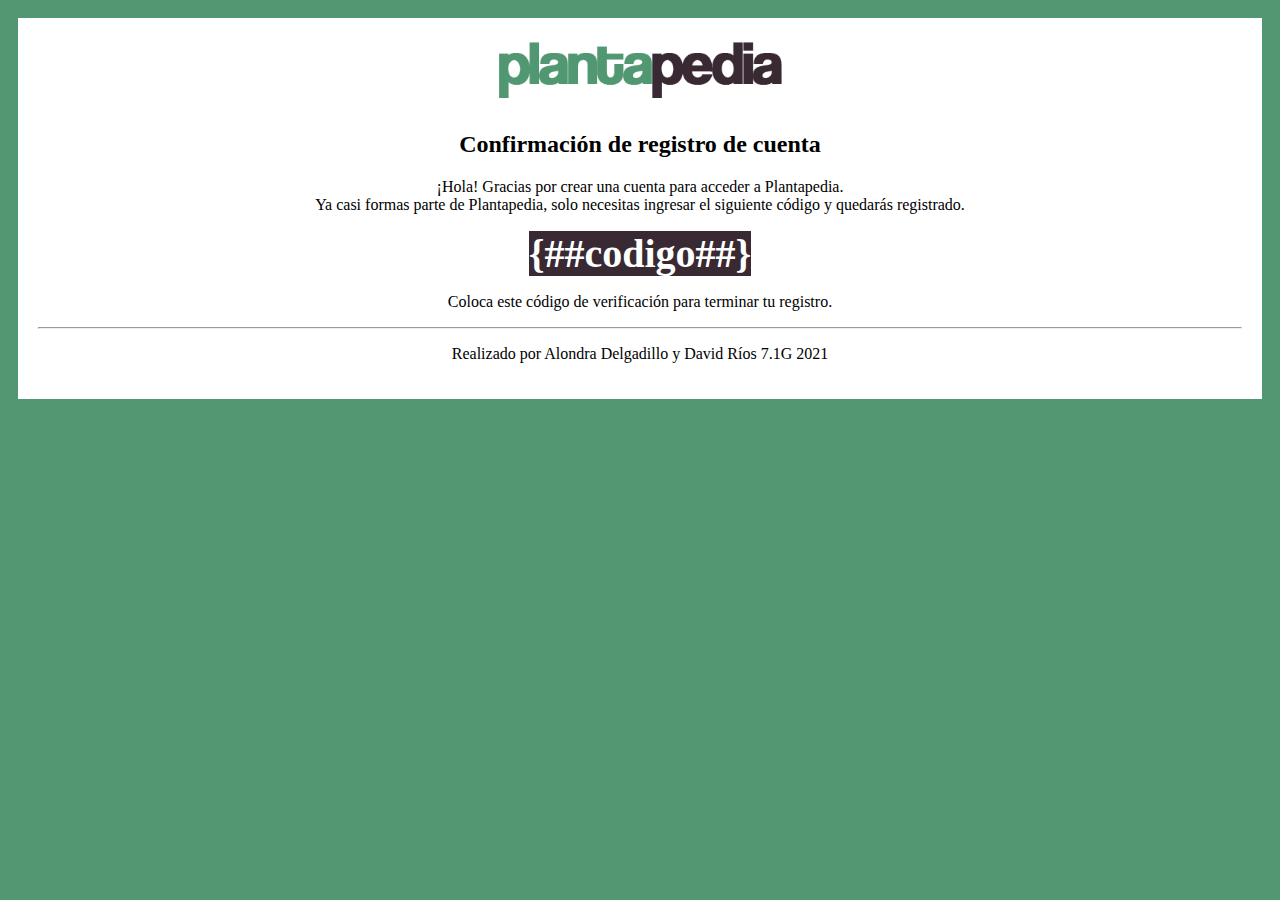
<file: programacion-web/unidad 5/catalogo-botanico/wwwroot/ActivarCuenta.html>
﻿<!DOCTYPE html>
<html style="        background-color: #519872;
        margin: 10px;">
<head>
    <meta charset="utf-8" />
    <title></title>
</head>
<body style="background: white; padding: 20px; vertical-align: central; text-align: center;">
    <img style="width: 300px;" src="data:image/png;base64, [base64]/TL7i5uendQ003i3ciGut8Jk+yG7gDAICIaBLFYyJ61/zYlv8+aX7usSjVoYvntLmbFzMTAAAAEBMAAAAQEwAAABATAAAAwMILePC9mW4WS93P5EmWoucAgJgAUOeJ9HbOVUQEMQEgMLDMBQAAAGICAAAAYgIAAABiAgAAAOAFPAAAWKMo1TMRPWNmAgAAAEBMAAAAdIH3Za7pZjGif84mNFXXXPHfbZ5kx750Wu0ZiIhiIpq1/Kgioj3/+5AnmfLY5piIHohoRERNBw0P/F+VJ9k+RMcfmg0nUSyKm6JUR4dteuC+IyJa6/RdUarUYbvGbM/WfeWyPY78wMhvi1JZ99sb3RLEv7/8oVvefZsn2TMns6XGw19KcNs2yc1FCfpa8tE9pEctnHmfJ1ll8XlWp1Pm083iiftd2uYjEaXXTq1L+tohj3mSHfpow0kUa8dNUarnSRRbiZuiVHtLyeyUoJcWvk5x27aW2jbjdsXCr9gSUVqUqupTCfqagDjx27/+fqsGIyb0eep5bakDDkT0bDn5fikm081ibSl4mvppdWkGJhETHoXsDALrnIqI5ucj8aGISdc2lIiJi7gpSiVKHJxc1wai1uRbK6ngcdteeOZtLcn2QUwmUezNb//6+81oFuvjncmTxYAgdpj36WYxc93w6WYRc7JceuqnN57B2eijN4tCQpwI36abxQMNiAHb0Enc8OhdN1k/cWJ1FXNjItpNovhF0LaTr9v0yzUPxDpjEsUxD0C8+e1vv94b+e2QX8DveAnHWRIiolfPo+4xEb1aSEandyOu+j0egoMM3IbO4obFoW1SW/Oo3wdPkyh+1RSSV0e+3pn9eGmzE781EZSh7+Z6cSEovLa+c5iQv2LECXvU0z4feUwusKGjuGkjKDxTWHpu20MbQeGEu6PA4Pcjnfrtb7/ei347hK3BLw5GgWvq9j3AuIMg1hq1uZwVwobeBCX+IqktSX/t36agNC3xdZVw4bcBiwnZHCmzMPUhUS57PLKlPidK2NAsblhk1l33HS9jXRO6MQUG93sv/FYyOwlFTGyOlPs04u7z6H/c45fxsGHLuLmy3NWX5aP1hYQ77oHQwW8v0IfaXFtLnbimf7bmmSDdsaLo8xzM9myUfFouGAvbYvsw1elAoo2AlIhJlSfZnWOfCt2GzuKGxcXGqH9P5ru/4kkUz862DNtKuEe2S5+Eychvz8/r1JYqvfitj3Mm1xwtrZ9Z4K2+JgeOiD7Pn2yl50x4eeRNEth5kn1Z3G26WeyEzvILt8mkzy8e+OQlmLVBgB64XVo3LboUk77a8L//+fPNVtzUTy9bOKhH9Hn+ZMvfZxLfij7PixzOZhIm718ORake+btG9LlFWbp0eOT+Sy/Mdmy8IxKfM+G2ifyWi0teZRLFYr/VOXvSxTLXPE+yfx1+y5NsnyfZveHswtQZJAGpmpIQP9+cPg9n6WKagNI8yR4vVQ7Ik+zIbV8Jv7uP69Yh2pCIaF6Uan5eBqMo1b4olZW4YWGStjUtSnV/fviuKFXFye6UMLVnv5zsTzNhqZAciOjuUtmUszYOym+bhISfz4vf+haTeVM5FA5qaWDE083CJHAljppqOrQPJ/s5ks2TrFEouFSK8tRfrgnNhich2TckDKO4qdWzkgrJqqF9B4NkPbOwDDRvqlPGbZzDb2V+61NM0rZFA1lQKkPH8zHSPmoWQow9OdkJnRnH3nPbXBGaDdO2ZUZYUEziRvQOrElIau1Twlnww9lfXZ7bFrzkvt4OwW81y88491tfYnIk/ZeQ0gtmfJ5cba32/BLXZ9u+LDx4ZfT2HemzDX3GjXQJSbd9kkR9mjlJ2rcXVMhNQ/JbfhHv3G997eZKdUvI50l2mG4WStAJ4k7jGZHVW9J4Y8HMYMYkHdXqBlDVt2iZbhYfmh95DMyGqW4J+aJUh0kUS+JGMuo/6lb8LUp1nESx7k6vkUHfa8+4uWqwjd1oOr9p3W/5HZg3v/UlJnuDz+kGxbirxMhJp/6y0MY5DJMXjrqj4G9Pz2zoM258+Fh9oOMrUQ+hjbaEo1O/9SEmSnO5xYYjON1lVLtoisj+HQM2l0h0ZmXH6WbxnUSj7zZU0nLxBnGjy2wSxR+efmsk7MNjz/tQVzR667c+xEQ8S8iTTE03i6PAkSrbnczr5bYU3zkGAh6ygAzJhmL7FaVSkyiWxE2fEYmJYR/2RUAG4be9FpPa5yVLXTaSj63DTKA7ARmqDbuImz4z7qgPOxn5WzxI6Q0fu7mOHQeVySj2HUIy+JnIUG04yLhxSDxAG5jMRAbntz++QVBJktALRGTwQvLdbRjahopRB33gvQ/5DplB+u1toE5kkoTWBCEZupDAhuHd9VGF3gd8h8tg/daHmIyHEhRcUn1JYMhCEooNBxM3EGQrQjJ4v/0xgKDw+QLMhTEV/XNe4EgDuPJ24IRiwyHFTV/FNR5QHw7eb32IidigXCJduotjrPlb9f3bJqyIfhZPPP8NLJ+597VQbCiOGy7V7iMRzjXrQ0mepW5T3btHHgx+V1q+pXO/vVQZ+colaIMTk9F0s4jPS847doaxx98iVv9tnmRNB52w9NDfPuibDUeTKI4FdaVMfVk3CToVE35+xSe8ffbhUE6/7+nzTpPO/dbXbq4Hkh0gko7OJPvDpb/1fH4zH8SkcXAxaqrVJrxKIDQb+o6bvorWKaZ99qHPZ5MucT1r1EZz7re+dnNpT7F4iUsyNZOeepUkr1QjCRFhh5FOX8eeEkCfbaj9W7zEJWmjJFnH/OLYOTy7kGzVXXKf6PSh79Pmkr5PNYtsBrHMRUQ0nm4WT4KglZZQkDiCqLy1hjhKn6fvSGaBbUaLEjGRlBDpsw3Hkyh+EiQNSRsP3Oe6/b4kzTpWkyj+n6CNz/w7M0Fcr0mvIq/ve+Gd5h5+XxLMzISIaN126YJfhksNevBl0Lbvgfi5fTton0dVTw5mpVWgNlzXrq1tShqmcSOJnQc+sd02sS1JfgBRuurw1PYFNB8a9H3aXrs/2r4HYt/x4re3njts1yQoLCSvBr/jTUy4rW2S0CuF+75EdLc0Hyy8xougv1SgNhwR0a5JUFhITONGGjtrPnDXlNhmwsR2tHAD4kuToHR4+lzbr9jebYTEm9/6PgEfE9E710z6V8BygnkzePi97iVchklx2ZCEZvw8oe35tyHeSy55cu4DO5LtpFEB2zAmovdLM4BJFI85kRvFTVGqI+8Ikr7oXk6i+O3SrqtJFD9MonhHRDvhd6c8Gj9aEJTdeSKeRPFsEsVv1N07Tet+y3bw6rdd1eZas3BU9Ln2Z+vAju+7m2ec/NL6cgmL5YzCqtp6EYNrAoiInvg9xGlWYeL4e2EyGJINTzMAl3GzNVgWiXkWdRpkHMnOFtu9BTv/tDd93sNyetahboqZsUCn9SUvHnB04rddF3ocWwwI1eKMQNPIdix1zu90sdSVkaPJuqyp4+/zJKv4mufvYEOrcXN2RuGUYE1HtLZ2Q63ql4TxtcS2rtTti5BIZ5R1YeycWwqHlWlQETAZ2R47/n3Y0ELc8FLSqidtq66sNqworKrIaQgPEYqYbA1nJUT+l8iCgd9TdRUQac32sKGmz186Oc0vu/uQ4OaXrt3lmUoakB2CuHsmBDFReZI9m34JJ0QkI3n/peT/3mxVTyqwoV7fFaW6GjdFqVbU7T3o86+2v3L9qVBsHYTfDl1MKiKaW57y4+50gwRA/[base64]/vfWUYKo8ye75gUwMtCeiexvvSJoEhdtra9fIKk+yG65N9i12HOVJts2T7MZiH6ZEdHfpjpFQbViUqipKZS1uvnpH0ibR8Szl3uJM4LRz7BcWBJO+2heluiPz5aItEd25vqeloZ+t+m1Rqhuu7+bUb28+Pj60PvD7yx/vpLcHvcqT7K7+P2oXUcX09X7xn7uE2iYRF/BVsDF97gdftnTIiszPvgRDzeZt+3DPzl/lSbYfug0nUawdN5wc69+hHTeXLkqyxdnFVW3PpqTcvoPwnhHdtjX1FdEXl0p1DVcwFvltiztOSDf/905MAPhu2BATAGxjU0xu0Z0AAAAgJgAAACAmAAAAICYAAAAAxAQAAADEBAAAAMQEAAAAxAQAAACAmAAAAICYAAAAgJgAAACAmAAAAAAQEwAAABATAAAAEBMAAAAQEwAAAABiAgAAwBY3Nm/aAgAAgJkJAAAAADEBAAAAMQEAAAAxAQAAADEBAAAAICYAAAAgJgAAACAmAAAAICYAAAAAxAQAAADEBAAAwID5/wAJxvq/inddzAAAAABJRU5ErkJggg==">
    <h2>Confirmación de registro de cuenta</h2>
    <p>
        ¡Hola! Gracias por crear una cuenta para acceder a Plantapedia.
        <br />
        Ya casi formas parte de Plantapedia, solo necesitas ingresar el siguiente código y quedarás registrado.
    </p>
    <label style="        color: white;
        background: #382933;
        text-align: center;
        width: 220px;
        font-weight: bold;
        font-size: 40px;">{##codigo##}</label>
    <p>Coloca este código de verificación para terminar tu registro.</p>
    <hr />
    <p>Realizado por Alondra Delgadillo y David Ríos 7.1G 2021</p>
</body>
</html>
</file>
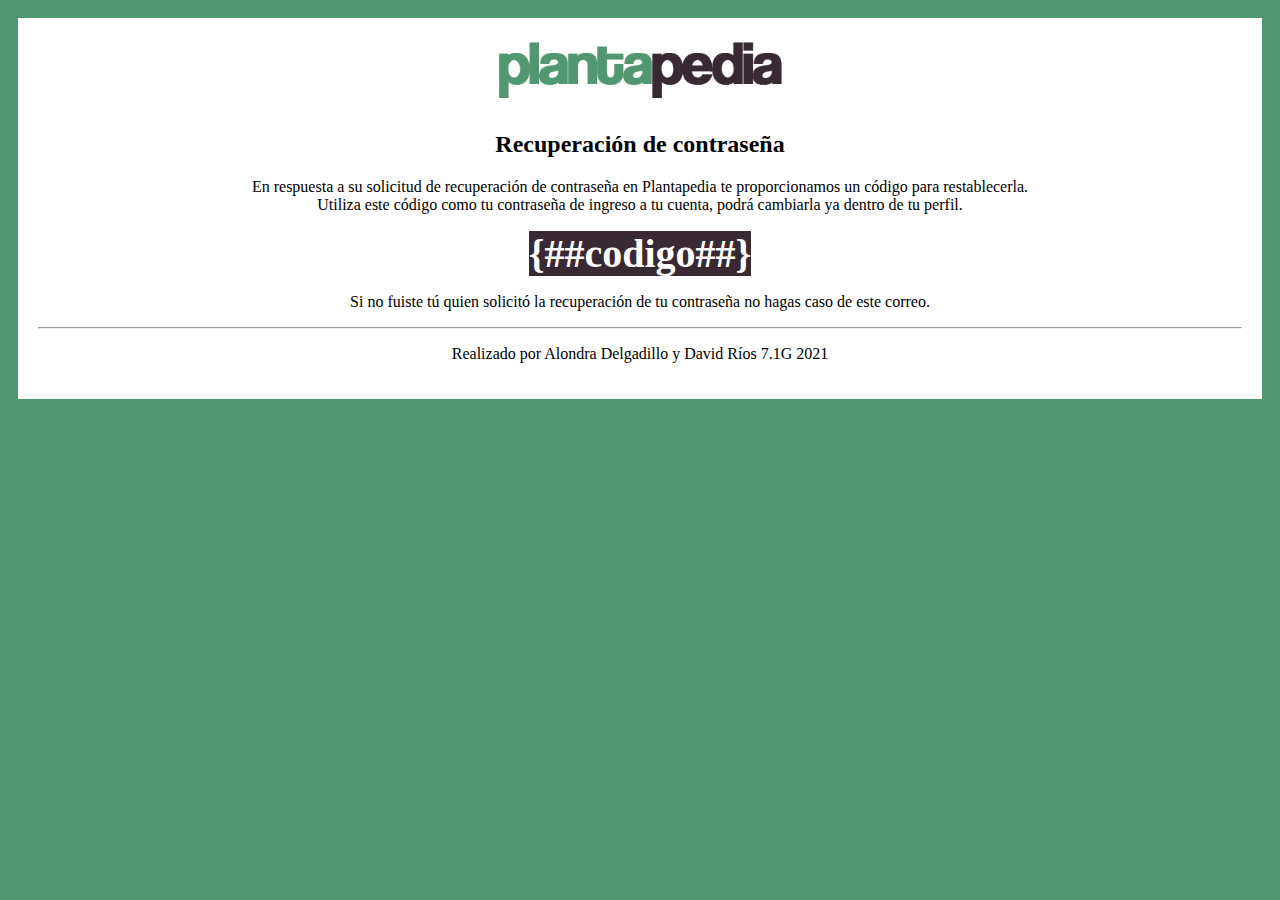
<file: programacion-web/unidad 5/catalogo-botanico/wwwroot/RecuperarContra.html>
﻿<!DOCTYPE html>
<html style="        background-color: #519872;
        margin: 10px;">
<head>
    <meta charset="utf-8" />
    <title></title>
</head>
<body style="background: white; padding: 20px; vertical-align: central; text-align: center;">
    <img style="width: 300px;" src="data:image/png;base64, [base64]/TL7i5uendQ003i3ciGut8Jk+yG7gDAICIaBLFYyJ61/zYlv8+aX7usSjVoYvntLmbFzMTAAAAEBMAAAAQEwAAABATAAAAwMILePC9mW4WS93P5EmWoucAgJgAUOeJ9HbOVUQEMQEgMLDMBQAAAGICAAAAYgIAAABiAgAAAOAFPAAAWKMo1TMRPWNmAgAAAEBMAAAAdIH3Za7pZjGif84mNFXXXPHfbZ5kx750Wu0ZiIhiIpq1/Kgioj3/+5AnmfLY5piIHohoRERNBw0P/F+VJ9k+RMcfmg0nUSyKm6JUR4dteuC+IyJa6/RdUarUYbvGbM/WfeWyPY78wMhvi1JZ99sb3RLEv7/8oVvefZsn2TMns6XGw19KcNs2yc1FCfpa8tE9pEctnHmfJ1ll8XlWp1Pm083iiftd2uYjEaXXTq1L+tohj3mSHfpow0kUa8dNUarnSRRbiZuiVHtLyeyUoJcWvk5x27aW2jbjdsXCr9gSUVqUqupTCfqagDjx27/+fqsGIyb0eep5bakDDkT0bDn5fikm081ibSl4mvppdWkGJhETHoXsDALrnIqI5ucj8aGISdc2lIiJi7gpSiVKHJxc1wai1uRbK6ngcdteeOZtLcn2QUwmUezNb//6+81oFuvjncmTxYAgdpj36WYxc93w6WYRc7JceuqnN57B2eijN4tCQpwI36abxQMNiAHb0Enc8OhdN1k/cWJ1FXNjItpNovhF0LaTr9v0yzUPxDpjEsUxD0C8+e1vv94b+e2QX8DveAnHWRIiolfPo+4xEb1aSEandyOu+j0egoMM3IbO4obFoW1SW/Oo3wdPkyh+1RSSV0e+3pn9eGmzE781EZSh7+Z6cSEovLa+c5iQv2LECXvU0z4feUwusKGjuGkjKDxTWHpu20MbQeGEu6PA4Pcjnfrtb7/ei347hK3BLw5GgWvq9j3AuIMg1hq1uZwVwobeBCX+IqktSX/t36agNC3xdZVw4bcBiwnZHCmzMPUhUS57PLKlPidK2NAsblhk1l33HS9jXRO6MQUG93sv/FYyOwlFTGyOlPs04u7z6H/c45fxsGHLuLmy3NWX5aP1hYQ77oHQwW8v0IfaXFtLnbimf7bmmSDdsaLo8xzM9myUfFouGAvbYvsw1elAoo2AlIhJlSfZnWOfCt2GzuKGxcXGqH9P5ru/4kkUz862DNtKuEe2S5+Eychvz8/r1JYqvfitj3Mm1xwtrZ9Z4K2+JgeOiD7Pn2yl50x4eeRNEth5kn1Z3G26WeyEzvILt8mkzy8e+OQlmLVBgB64XVo3LboUk77a8L//+fPNVtzUTy9bOKhH9Hn+ZMvfZxLfij7PixzOZhIm718ORake+btG9LlFWbp0eOT+Sy/Mdmy8IxKfM+G2ifyWi0teZRLFYr/VOXvSxTLXPE+yfx1+y5NsnyfZveHswtQZJAGpmpIQP9+cPg9n6WKagNI8yR4vVQ7Ik+zIbV8Jv7uP69Yh2pCIaF6Uan5eBqMo1b4olZW4YWGStjUtSnV/fviuKFXFye6UMLVnv5zsTzNhqZAciOjuUtmUszYOym+bhISfz4vf+haTeVM5FA5qaWDE083CJHAljppqOrQPJ/s5ks2TrFEouFSK8tRfrgnNhich2TckDKO4qdWzkgrJqqF9B4NkPbOwDDRvqlPGbZzDb2V+61NM0rZFA1lQKkPH8zHSPmoWQow9OdkJnRnH3nPbXBGaDdO2ZUZYUEziRvQOrElIau1Twlnww9lfXZ7bFrzkvt4OwW81y88491tfYnIk/ZeQ0gtmfJ5cba32/BLXZ9u+LDx4ZfT2HemzDX3GjXQJSbd9kkR9mjlJ2rcXVMhNQ/JbfhHv3G997eZKdUvI50l2mG4WStAJ4k7jGZHVW9J4Y8HMYMYkHdXqBlDVt2iZbhYfmh95DMyGqW4J+aJUh0kUS+JGMuo/6lb8LUp1nESx7k6vkUHfa8+4uWqwjd1oOr9p3W/5HZg3v/UlJnuDz+kGxbirxMhJp/6y0MY5DJMXjrqj4G9Pz2zoM258+Fh9oOMrUQ+hjbaEo1O/9SEmSnO5xYYjON1lVLtoisj+HQM2l0h0ZmXH6WbxnUSj7zZU0nLxBnGjy2wSxR+efmsk7MNjz/tQVzR667c+xEQ8S8iTTE03i6PAkSrbnczr5bYU3zkGAh6ygAzJhmL7FaVSkyiWxE2fEYmJYR/2RUAG4be9FpPa5yVLXTaSj63DTKA7ARmqDbuImz4z7qgPOxn5WzxI6Q0fu7mOHQeVySj2HUIy+JnIUG04yLhxSDxAG5jMRAbntz++QVBJktALRGTwQvLdbRjahopRB33gvQ/5DplB+u1toE5kkoTWBCEZupDAhuHd9VGF3gd8h8tg/daHmIyHEhRcUn1JYMhCEooNBxM3EGQrQjJ4v/0xgKDw+QLMhTEV/XNe4EgDuPJ24IRiwyHFTV/FNR5QHw7eb32IidigXCJduotjrPlb9f3bJqyIfhZPPP8NLJ+597VQbCiOGy7V7iMRzjXrQ0mepW5T3btHHgx+V1q+pXO/vVQZ+colaIMTk9F0s4jPS847doaxx98iVv9tnmRNB52w9NDfPuibDUeTKI4FdaVMfVk3CToVE35+xSe8ffbhUE6/7+nzTpPO/dbXbq4Hkh0gko7OJPvDpb/1fH4zH8SkcXAxaqrVJrxKIDQb+o6bvorWKaZ99qHPZ5MucT1r1EZz7re+dnNpT7F4iUsyNZOeepUkr1QjCRFhh5FOX8eeEkCfbaj9W7zEJWmjJFnH/OLYOTy7kGzVXXKf6PSh79Pmkr5PNYtsBrHMRUQ0nm4WT4KglZZQkDiCqLy1hjhKn6fvSGaBbUaLEjGRlBDpsw3Hkyh+EiQNSRsP3Oe6/b4kzTpWkyj+n6CNz/w7M0Fcr0mvIq/ve+Gd5h5+XxLMzISIaN126YJfhksNevBl0Lbvgfi5fTton0dVTw5mpVWgNlzXrq1tShqmcSOJnQc+sd02sS1JfgBRuurw1PYFNB8a9H3aXrs/2r4HYt/x4re3njts1yQoLCSvBr/jTUy4rW2S0CuF+75EdLc0Hyy8xougv1SgNhwR0a5JUFhITONGGjtrPnDXlNhmwsR2tHAD4kuToHR4+lzbr9jebYTEm9/6PgEfE9E710z6V8BygnkzePi97iVchklx2ZCEZvw8oe35tyHeSy55cu4DO5LtpFEB2zAmovdLM4BJFI85kRvFTVGqI+8Ikr7oXk6i+O3SrqtJFD9MonhHRDvhd6c8Gj9aEJTdeSKeRPFsEsVv1N07Tet+y3bw6rdd1eZas3BU9Ln2Z+vAju+7m2ec/NL6cgmL5YzCqtp6EYNrAoiInvg9xGlWYeL4e2EyGJINTzMAl3GzNVgWiXkWdRpkHMnOFtu9BTv/tDd93sNyetahboqZsUCn9SUvHnB04rddF3ocWwwI1eKMQNPIdix1zu90sdSVkaPJuqyp4+/zJKv4mufvYEOrcXN2RuGUYE1HtLZ2Q63ql4TxtcS2rtTti5BIZ5R1YeycWwqHlWlQETAZ2R47/n3Y0ELc8FLSqidtq66sNqworKrIaQgPEYqYbA1nJUT+l8iCgd9TdRUQac32sKGmz186Oc0vu/uQ4OaXrt3lmUoakB2CuHsmBDFReZI9m34JJ0QkI3n/peT/3mxVTyqwoV7fFaW6GjdFqVbU7T3o86+2v3L9qVBsHYTfDl1MKiKaW57y4+50gwRA/[base64]/vfWUYKo8ye75gUwMtCeiexvvSJoEhdtra9fIKk+yG65N9i12HOVJts2T7MZiH6ZEdHfpjpFQbViUqipKZS1uvnpH0ibR8Szl3uJM4LRz7BcWBJO+2heluiPz5aItEd25vqeloZ+t+m1Rqhuu7+bUb28+Pj60PvD7yx/vpLcHvcqT7K7+P2oXUcX09X7xn7uE2iYRF/BVsDF97gdftnTIiszPvgRDzeZt+3DPzl/lSbYfug0nUawdN5wc69+hHTeXLkqyxdnFVW3PpqTcvoPwnhHdtjX1FdEXl0p1DVcwFvltiztOSDf/905MAPhu2BATAGxjU0xu0Z0AAAAgJgAAACAmAAAAICYAAAAAxAQAAADEBAAAAMQEAAAAxAQAAACAmAAAAICYAAAAgJgAAACAmAAAAAAQEwAAABATAAAAEBMAAAAQEwAAAABiAgAAwBY3Nm/aAgAAgJkJAAAAADEBAAAAMQEAAAAxAQAAADEBAAAAICYAAAAgJgAAACAmAAAAICYAAAAAxAQAAADEBAAAwID5/wAJxvq/inddzAAAAABJRU5ErkJggg==">
    <h2>Recuperación de contraseña</h2>
    <p>
        En respuesta a su solicitud de recuperación de contraseña en Plantapedia te proporcionamos un código para restablecerla.
        <br />
        Utiliza este código como tu contraseña de ingreso a tu cuenta, podrá cambiarla ya dentro de tu perfil.
    </p>
    <label style="        color: white;
        background: #382933;
        text-align: center;
        width: 220px;
        font-weight: bold;
        font-size: 40px;">{##codigo##}</label>
    <p>Si no fuiste tú quien solicitó la recuperación de tu contraseña no hagas caso de este correo.</p>
    <hr />
    <p>Realizado por Alondra Delgadillo y David Ríos 7.1G 2021</p>
</body>
</html>
</file>
<file: aplicaciones-cliente-servidor/unidad 2/actividad-3/estilos.css>
﻿body {
    background-color: #1F49AB;
    text-align: center;
}

h1, h2 {
    font-size: 50px;
    color: white;
    font-family: Britannic;
}

h2 {
    font-size: 30px;
}

table {
    margin: 50px auto;
}

    table td {
        margin: 10px;
        border: 4px solid #0C0C0D;
        padding: 14px;
    }

p, label {
    font-family: Arial;
    color: white;
    font-size: 20px;
}

input[type=submit] {
    font-family: Arial;
    color: white;
    background-color: #0C0C0D;
    cursor: pointer;
    font-size: 20px;
    margin: 5px;
}

input[type=text] {
    font-family: Arial;
    font-size: 20px;
    width: 150px;
}
</file>
<file: programacion-web/unidad 3/razas-perros/wwwroot/estilos.css>
﻿html, body {
    background-color: #ffc82f;
    margin: 0;
    padding: 0;
    font-family: Arial;
}

header {
    height: 80px;
    width: 800px;
    margin: 5px auto;
    color: saddlebrown;
    background: url(imgs/logo.png) no-repeat;
    background-size: contain;
}

    header h1 {
        margin: 0;
        padding: 0;
        font-size: 50pt;
        margin-left: 160px;
        text-align: center;
    }

        header h1 a {
            text-decoration: none;
            color: saddlebrown;
        }

main, .main, #main {
    margin: 10px auto;
    width: 990px;
    display: block;
    border-radius: 10px;
    background-color: white;
    padding: 15px 30px;
    font-family: Tahoma;
    overflow: hidden;
}

.nav {
    height: 40px;
    border-bottom: 1px solid #247eb0;
}

    .nav h3 {
        color: #247eb0;
        margin: 5px 0;
        float: left;
        width: 200px;
    }

    .nav nav {
        width: calc(100% - 200px);
        float: right;
        margin: 0;
        padding: 0;
        text-align: right;
    }

    .nav ul li {
        float: left;
    }

    .nav nav a {
        display: inline-block;
        padding: 5px 7px;
        height: 25px;
        background-color: #247eb0;
        color: white;
        margin: 0;
        font-family: Tahoma;
        font-size: 12pt;
        text-align: center;
        line-height: 25px;
        text-decoration: none;
    }

        .nav nav a:hover {
            color: #ffc82f;
        }

    .nav ul li input[type=search] {
        padding: 3px 3px 3px 25px;
        margin: 5px 0;
        width: 300px;
    }

        .nav ul li input[type=search]:empty {
            background: url(imgs/search.png);
            background-size: contain;
            background-repeat: no-repeat;
        }

.list {
    margin: 15px 0;
}

    .list ul {
        padding: 0;
        margin: 0;
        list-style: none;
    }

    .list li {
        width: 150px;
        float: left;
        margin: 0 18px 18px 0;
        height: 130px;
        text-align: center;
    }

        .list li:nth-child(6n) {
            margin-right: 0;
        }

    .list a {
        text-decoration: none;
        color: #247eb0;
        font-size: 10pt;
    }

    .list li img {
        width: 150px;
        max-width: 140px;
        max-height: 80px;
        overflow: hidden;
        border: 5px solid white;
        outline: 2px solid gainsboro;
    }

footer {
    background-color: #f1b30f;
    height: 50px;
    border-top: 1px groove lightgray;
    font-size: smaller;
    text-align: center;
    font-style: italic;
    line-height: 50px;
}

.clear {
    clear: both;
}


.main h2 {
    clear: both;
    border-radius: 10px;
    background-color: #247eb0;
    color: white;
    margin: 5px 0;
    padding: 5px;
    text-transform: uppercase;
    text-align: center;
    letter-spacing: 3px;
}

.main h4 {
    clear: both;
    font-size: x-large;
    color: #247eb0;
    margin: 5px 0;
    padding: 5px;
    text-transform: uppercase;
    text-align: center;
    letter-spacing: 3px;
}

.descripcion {
    width: 500px;
    height: 300px;
    float: left;
    margin: 5px 0;
    text-align: justify;
    overflow: auto;
    padding: 0 10px 0 0;
}


.galeria {
    float: right;
    width: 450px;
    height: 300px;
    margin: 5px 0;
}


.datos, .estadisticas, .fisicas {
    float: left;
    width: 320px;
    height: 200px;
    margin: 0 20px;
    font-size: small;
}

.datos, .fisicas {
    width: 220px;
}


.estadisticas {
    width: 420px;
}

section label {
    color: #247eb0;
    font-weight: bold;
}


section span {
    width: 170px;
    height: 30px;
}

.estadisticas img {
    width: 220px;
    height: 15px;
    float: right;
}

.main .button {
    text-decoration: none;
    border-radius: 10px;
    background-color: #247eb0;
    color: white;
    margin: 5px auto;
    padding: 5px;
    text-transform: uppercase;
    text-align: center;
    letter-spacing: 3px;
    width: 120px;
    display: block;
}

.otrosPerros {
    margin-top: 40px;
    font-size: smaller;
}

    .otrosPerros h2 {
        font-size: smaller;
        border-radius: 0;
        margin: 2px 0;
    }

    .otrosPerros a {
        display: block;
        width: 230px;
        float: left;
        margin-right: 17px;
        text-decoration: none;
        color: black;
        height: 200px;
        overflow: hidden;
    }

        .otrosPerros a:last-child {
            margin: 0;
        }

        .otrosPerros a img {
            width: 100%;
        }

table {
    width: 50%;
    padding: 10px;
    border: 4px solid #247eb0;
    margin: 5px auto;
    background-color: rgba(255, 255, 255, 0.57);
}

    table img {
        height: 40px;
    }

    table a {
        text-decoration: none;
        color: black;
        margin-right: 20px;
    }

.center {
    text-align: center;
}

caption {
    padding: 20px;
    font-size: large;
}
</file>
